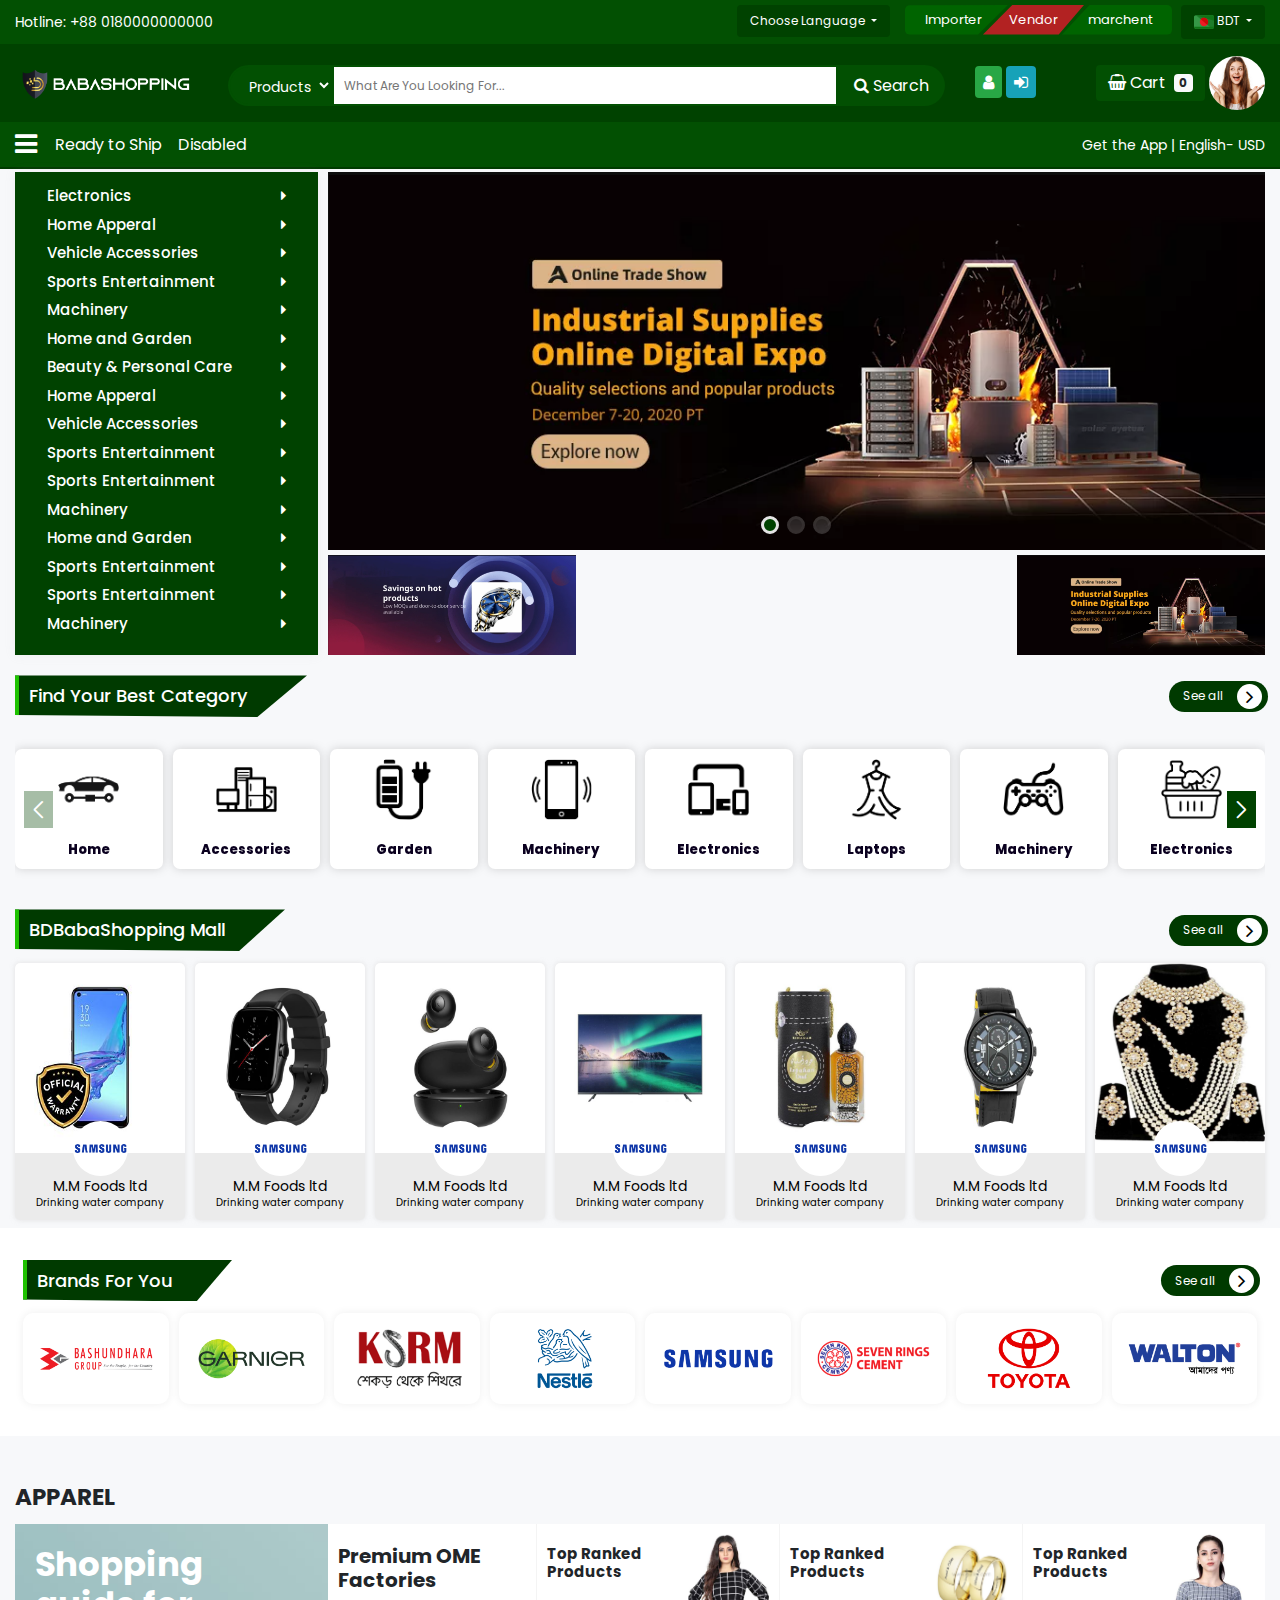
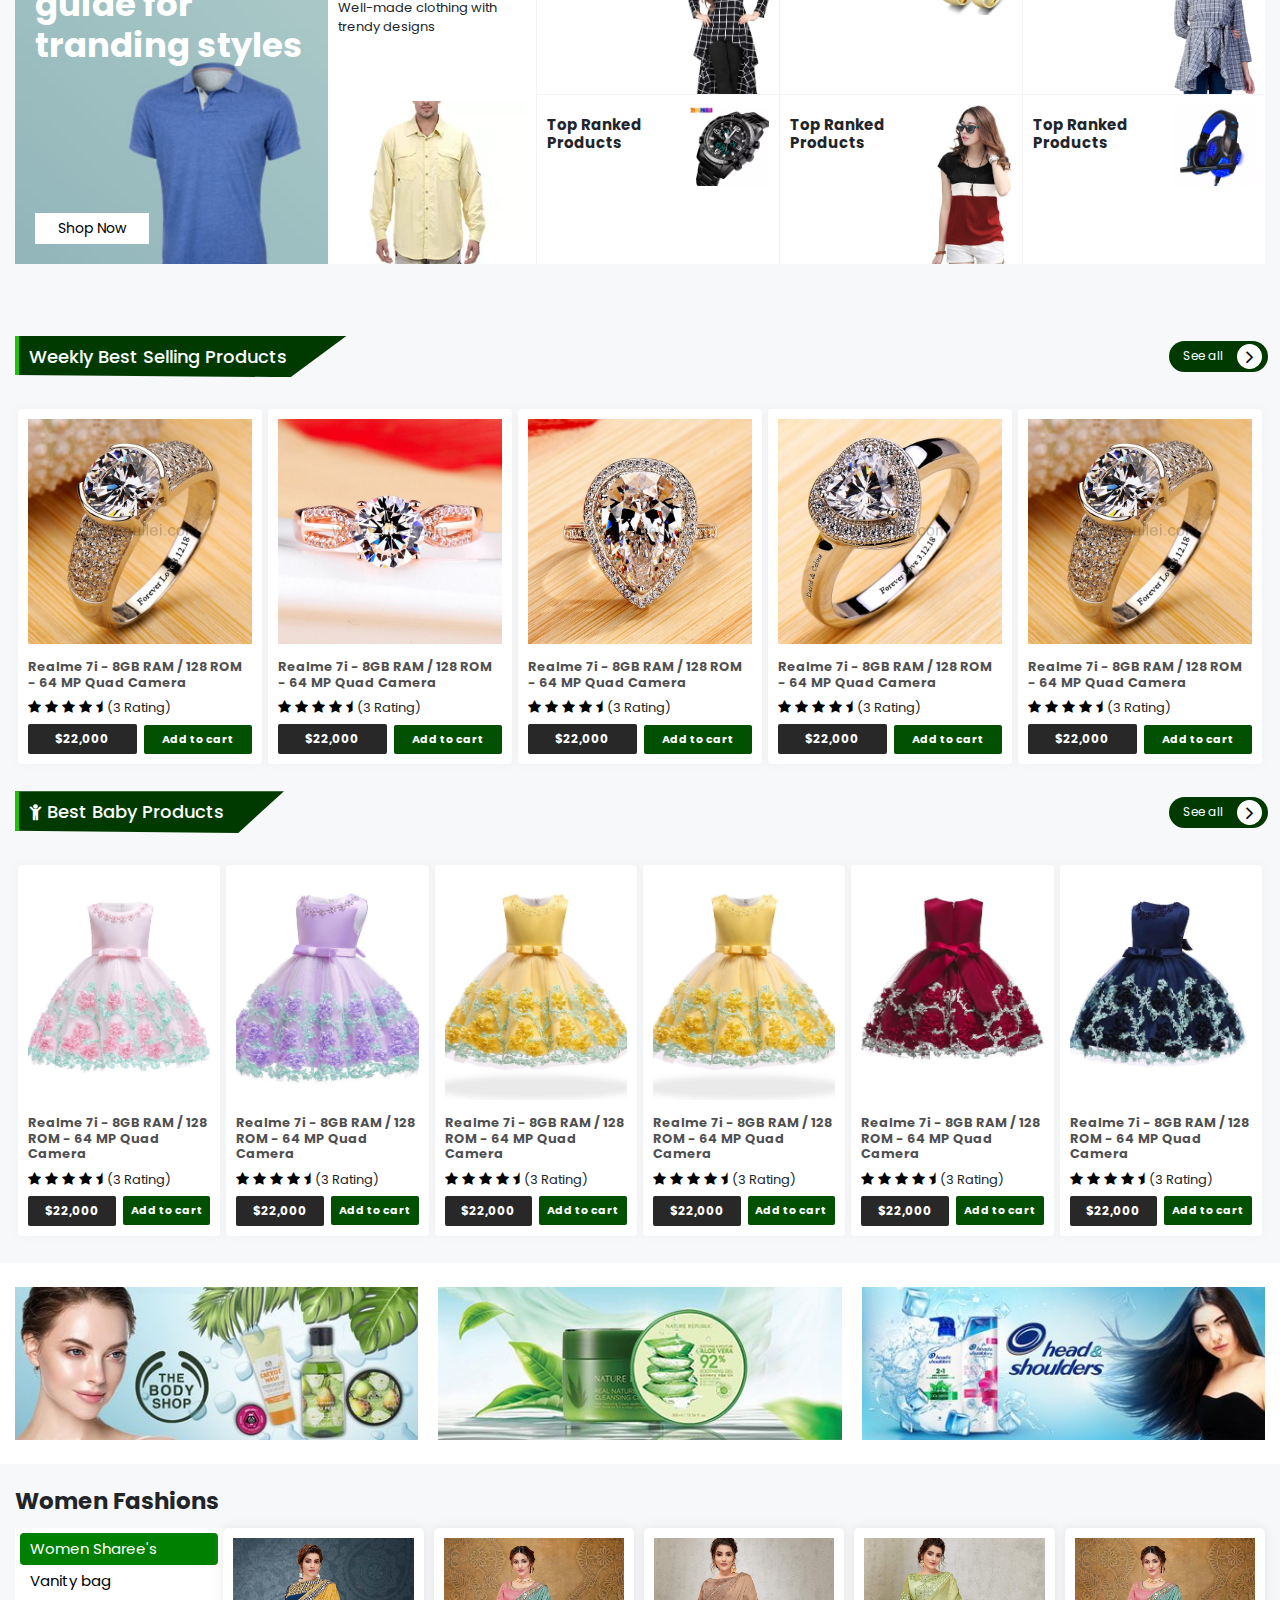
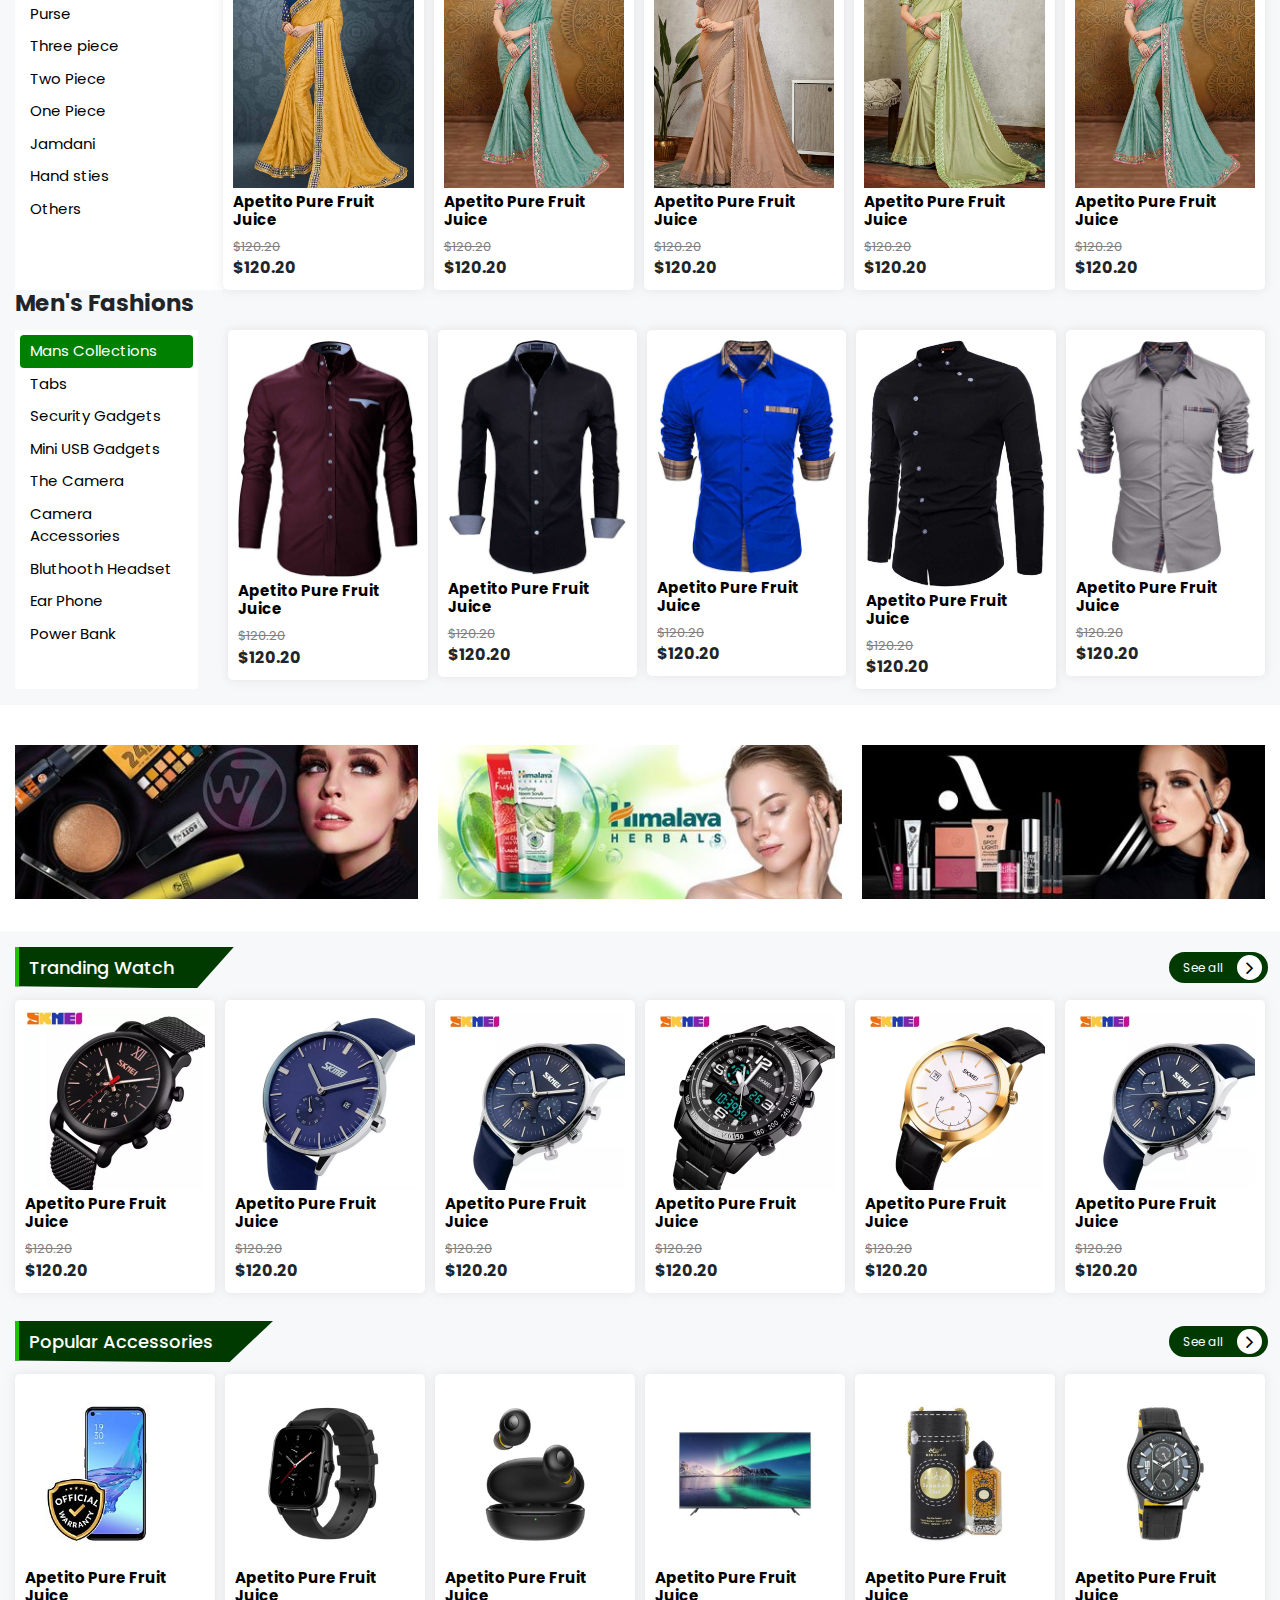
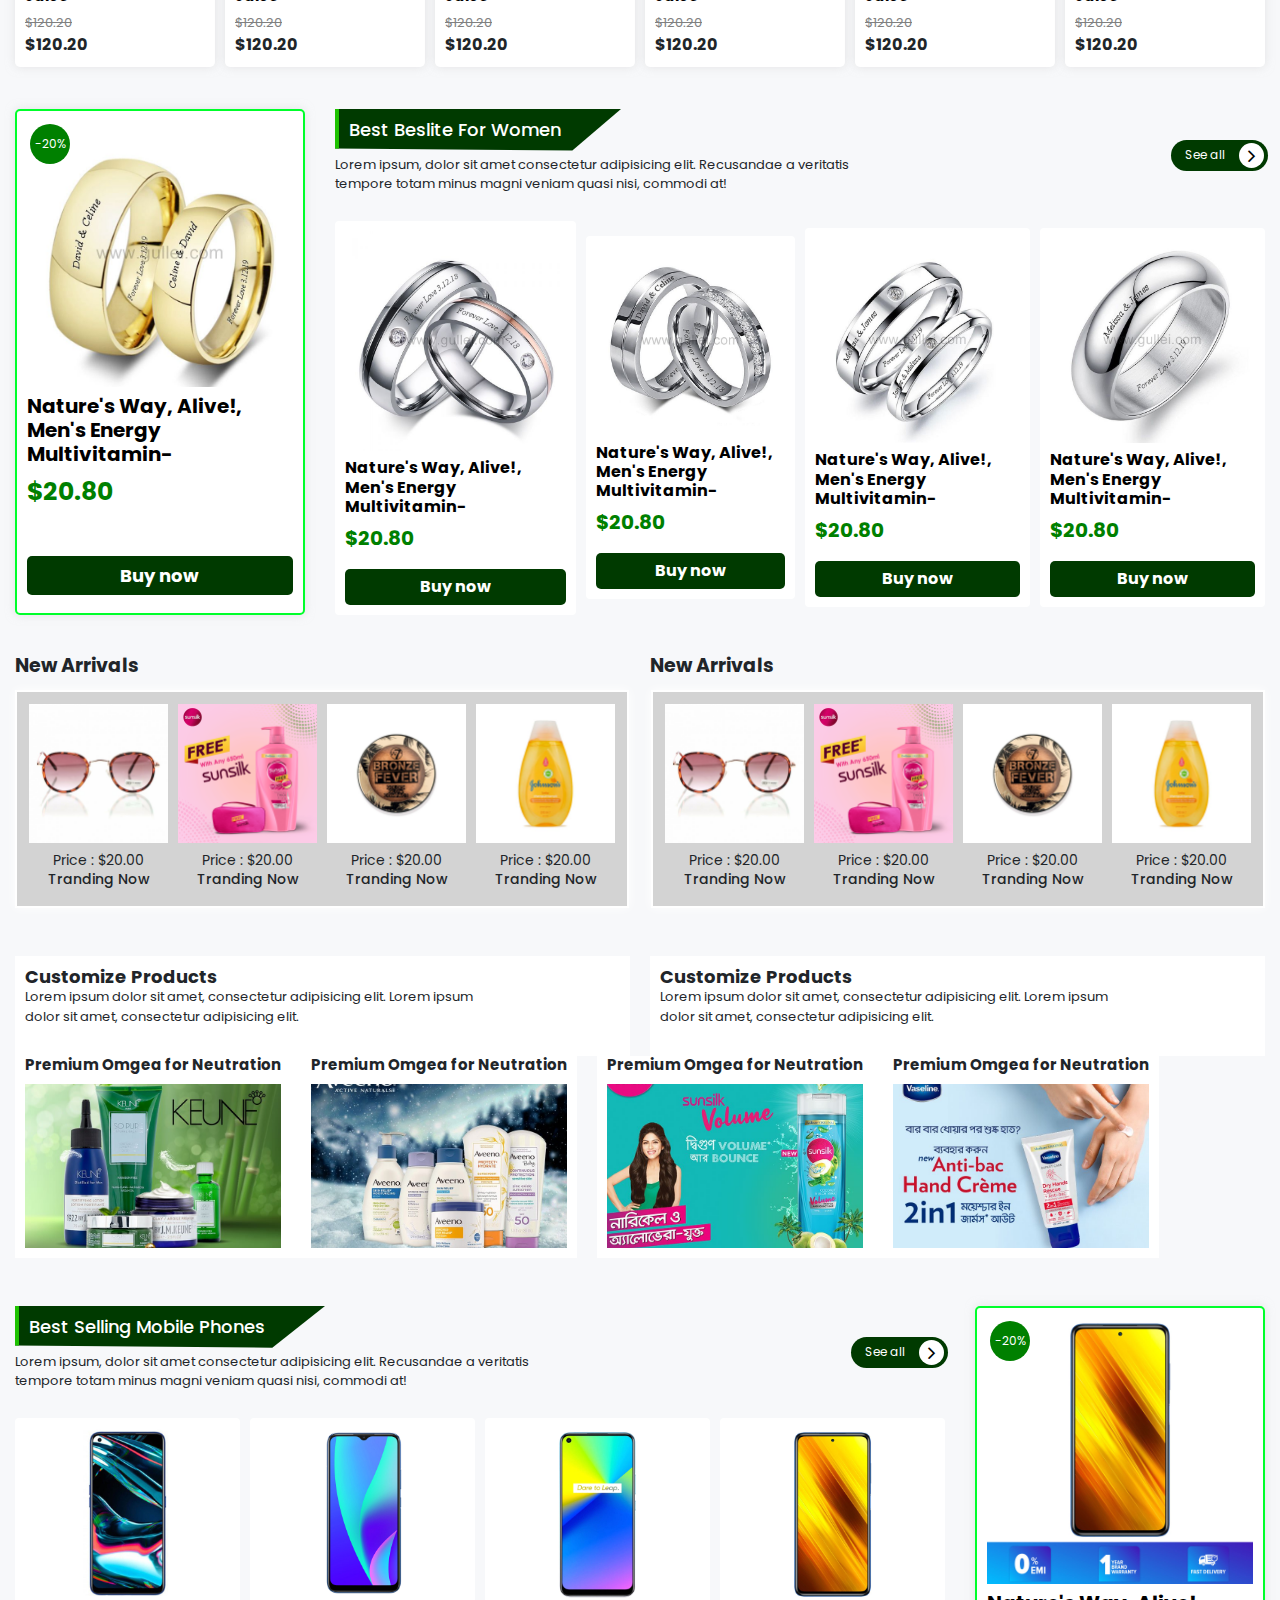
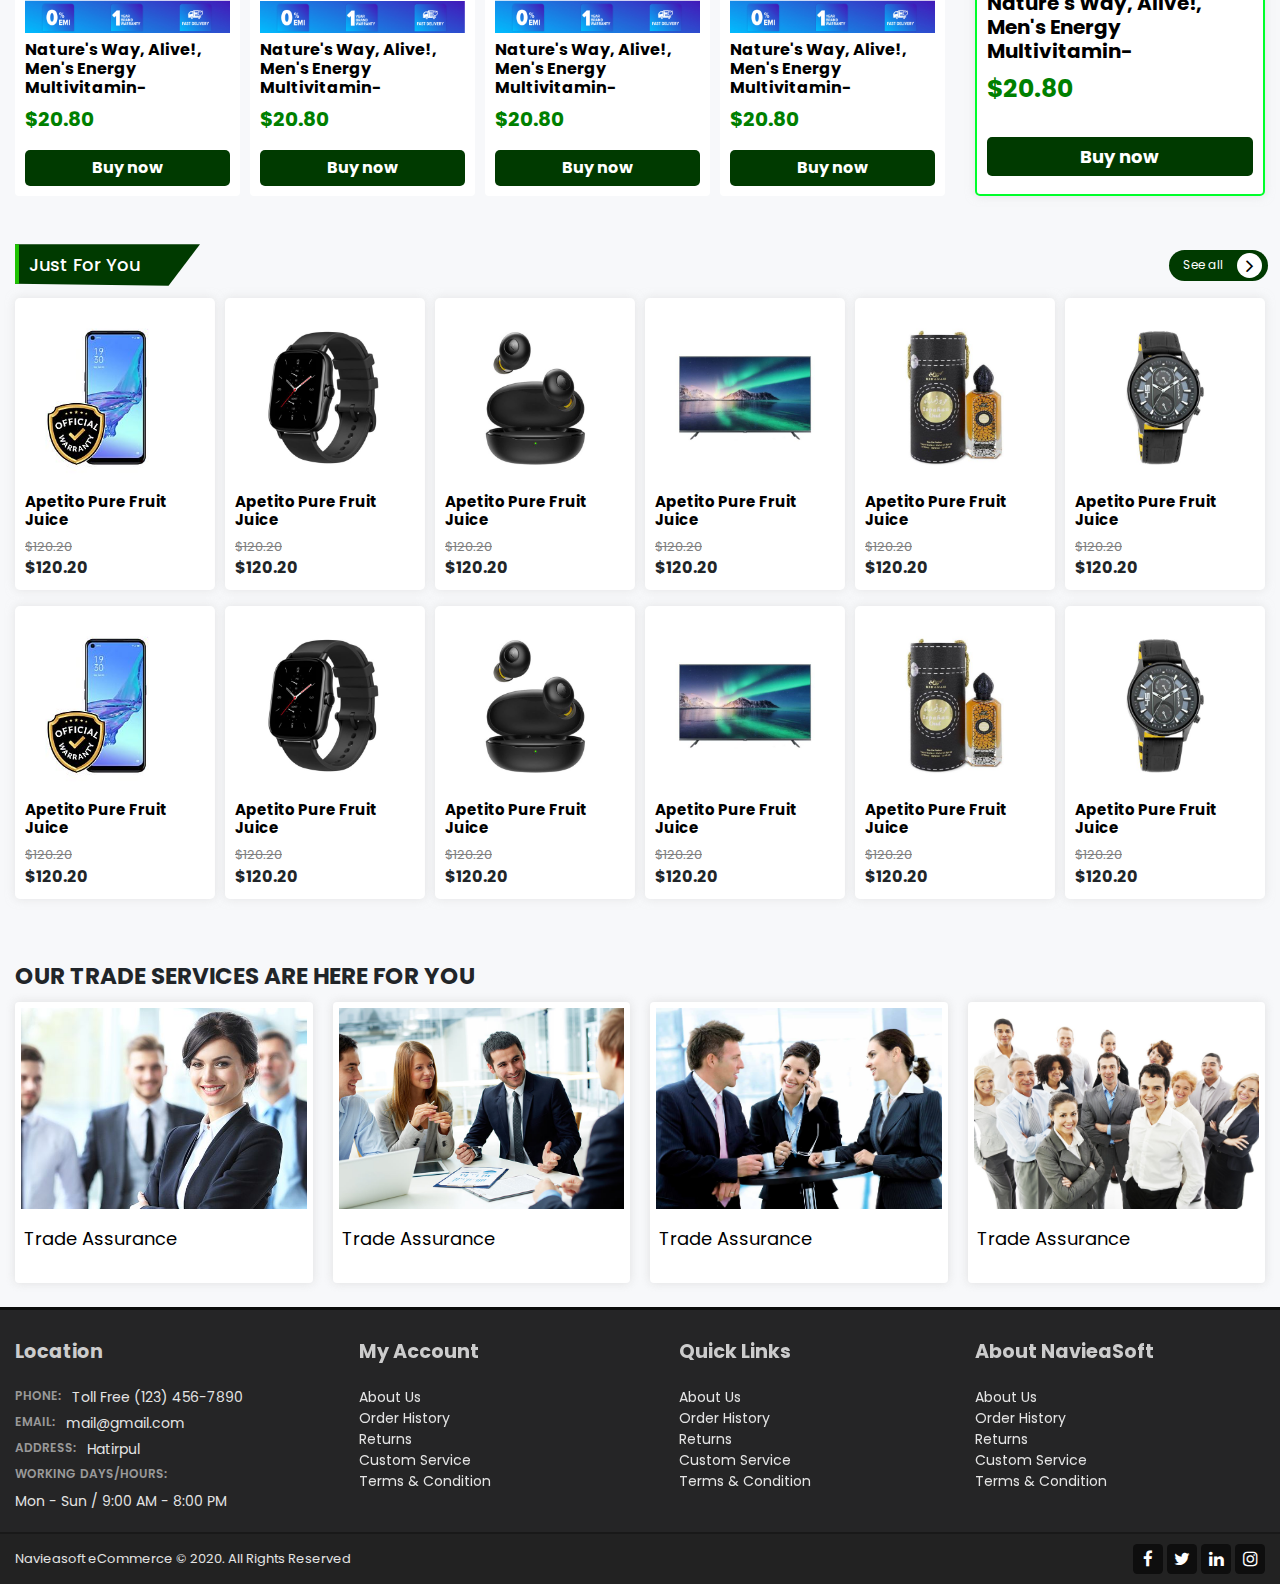
<file: index.html>
<!DOCTYPE html>
<html lang="en">

<head>
    <meta charset="UTF-8">
    <meta name="viewport" content="width=device-width, initial-scale=1.0">
    <meta http-equiv="X-UA-Compatible" content="ie=edge">
    <title>Ecommerce Home Page</title>

    <!-- bootstrap css -->
    <link rel="stylesheet" href="assets/css/bootstrap.min.css">

    <!-- Swiper css -->
    <link rel="stylesheet" href="assets/css/swiper-bundle.min.css">

    <!-- theme css -->
    <link rel="stylesheet" href="assets/css/borhan.css">
    <link rel="stylesheet" href="assets/css/mobile.css">

    <!-- responsive css -->
    <link rel="stylesheet" href="assets/css/responsive.css">

    <!-- Font awesome css -->
    <link rel="stylesheet" href="https://cdnjs.cloudflare.com/ajax/libs/font-awesome/4.7.0/css/font-awesome.min.css">


</head>

<body>

<!-- Mobile Menu section -->
<section>
    <div class="row">
        <div class="col-md-12 col-sm-12">
            <div class="mobile-header-menu-section">
                <!-- Left Barger menu icon -->
                <div class="bargerMenu" onclick="OpenMobileMenu()">
                    <i class="fa fa-bars"></i>  
                </div>

                <!-- Middle logo -->
                <div class="mobile-header-logo">
                    <a href="#"><img src="assets/images/bdbaba.png" class="img-fluid" alt=""></a>
                </div>

                <!-- Right Menus -->
                <div class="right-mobile-menu" onclick="MobileCartSidebarToggle()">
                    <i class="fa fa-shopping-basket"></i>  &nbsp;<span class="badge badge-light">0</span>
                </div>
            </div>
        </div>
    </div>
</section>
<!-- Mobile Menu section -->

<!-- Left fixed sidebar -->
<section>
    <div class="main-left-fixed-sidebar" id="LeftSidebar">
        <div class="sidebar-logo-close-icon">
            <div class="sidebar-logo-header">
                <img src="assets/images/bdbaba.png" alt="">
            </div>
            <div class="cross-icon">
                <i class="fa fa-times" onclick="SidebarToggle()"></i>
            </div>
        </div>

        <!-- Middle section -->

        <!-- Profile picture and content area -->
        <div class="sidebar-profile-box">
            <div class="profile-pic">
                <a href="profile.html"><img src="assets/images/others/happy-girl.jpg" alt=""></a>
            </div>
            <div class="sidebar-profile-content">
                <h2>Md Borhan Uddin</h2>
                <p>01851590081</p>
                <p><a href="profile.html">Manage Accounts</a></p>
            </div>
        </div>

        <!-- Menus -->
        <div class="sidebar-middle-menus">
            <ul>
                <li><a href="#">Jewelry <span><i class="fa fa-caret-right" aria-hidden="true"></i></span></a></li>
                <li><a href="#">Mobile <span><i class="fa fa-caret-right" aria-hidden="true"></i></span></a></a></li>
                <li><a href="#">Men <span><i class="fa fa-caret-right" aria-hidden="true"></i></span></a></a></li>
                <li><a href="#">Women <span><i class="fa fa-caret-right" aria-hidden="true"></i></span></a></a></li>
                <li><a href="#">Kids <span><i class="fa fa-caret-right" aria-hidden="true"></i></span></a></a></li>
                <li><a href="#">Toys <span><i class="fa fa-caret-right" aria-hidden="true"></i></span></a></a></li>
                <li><a href="#">Electronics Devices <span><i class="fa fa-caret-right" aria-hidden="true"></i></span></a></a></li>
                <li><a href="#">Sports<span><i class="fa fa-caret-right" aria-hidden="true"></i></span></a></a></li>
                <li><a href="#">Jewelry <span><i class="fa fa-caret-right" aria-hidden="true"></i></span></a></a></li>
                <li><a href="#">Necklace <span><i class="fa fa-caret-right" aria-hidden="true"></i></span></a></a></li>
                <li><a href="#">Earrings <span><i class="fa fa-caret-right" aria-hidden="true"></i></span></a></a></li>
                <li><a href="#">Rings <span><i class="fa fa-caret-right" aria-hidden="true"></i></span></a></a></li>
                <li><a href="#">Anklet <span><i class="fa fa-caret-right" aria-hidden="true"></i></span></a></a></li>
                <li><a href="#">Locket Pen dust <span><i class="fa fa-caret-right" aria-hidden="true"></i></span></a></a></li>
                <li><a href="#">Fair Sticks <span><i class="fa fa-caret-right" aria-hidden="true"></i></span></a></a></li>
                <li><a href="#">Bracelet <span><i class="fa fa-caret-right" aria-hidden="true"></i></span></a></a></li>
                <li><a href="#">Bras less <span><i class="fa fa-caret-right" aria-hidden="true"></i></span></a></a></li>
                <li><a href="#">Nose Pin <span><i class="fa fa-caret-right" aria-hidden="true"></i></span></a></a></li>
                <li><a href="#">Jewelry Box <span><i class="fa fa-caret-right" aria-hidden="true"></i></span></a></a></li>
                <li><a href="#">Stone Jewelry <span><i class="fa fa-caret-right" aria-hidden="true"></i></span></a></a></li>
            </ul>
        </div>

        <div class="left-sidebar-footer">
            <a href="#">About us</a> | <a href="#">Contact us</a> | <a href="#">Terms and conditions</a> |<a href="#">About us</a> | <a href="#">Contact us</a> | <a href="#">Terms and conditions</a>
        </div>

    </div>
</section>
<!-- Left fixed sidebar -->

<!-- Right cart sidebar fixed -->
<section>
    <div class="main-cart-fixed-sidebar" id="CartSidebar">
        
        <!-- My cart and Cross icon -->
        <div class="cartTopHeader">
            <i class="fa fa-times" onclick="CartSidebarToggle()"></i>
            <h5>My Cart</h5>
        </div>

        <!-- All Products list -->
        <div class="main-all-product-in-cart">

            <!-- Single products -->
            <div class="single-product-cart">
                <div class="inCart-image">
                    <img src="assets/images/products/1.jpg" alt="">
                </div>

                <!-- middle content -->
                <div class="inCart-middle-content">
                    <h2>Nylon Regular Backpack - Red and Black</h2>
                    <p>Price: $350</p>
                    <p><i class="fa fa-minus" aria-hidden="true"></i> 1 <i class="fa fa-plus" aria-hidden="true"></i></p>
                </div>

                <!-- delete icon -->
                <div class="inCart-delete">
                    <i class="fa fa-trash" aria-hidden="true"></i>
                </div>
            </div>
            <!-- Single products -->
            <div class="single-product-cart">
                <div class="inCart-image">
                    <img src="assets/images/products/1.jpg" alt="">
                </div>

                <!-- middle content -->
                <div class="inCart-middle-content">
                    <h2>Nylon Regular Backpack - Red and Black</h2>
                    <p>Price: $350</p>
                    <p><i class="fa fa-minus" aria-hidden="true"></i> 1 <i class="fa fa-plus" aria-hidden="true"></i></p>
                </div>

                <!-- delete icon -->
                <div class="inCart-delete">
                    <i class="fa fa-trash" aria-hidden="true"></i>
                </div>
            </div>
            <!-- Single products -->
            <div class="single-product-cart">
                <div class="inCart-image">
                    <img src="assets/images/products/1.jpg" alt="">
                </div>

                <!-- middle content -->
                <div class="inCart-middle-content">
                    <h2>Nylon Regular Backpack - Red and Black</h2>
                    <p>Price: $350</p>
                    <p><i class="fa fa-minus" aria-hidden="true"></i> 1 <i class="fa fa-plus" aria-hidden="true"></i></p>
                </div>

                <!-- delete icon -->
                <div class="inCart-delete">
                    <i class="fa fa-trash" aria-hidden="true"></i>
                </div>
            </div>

        </div>

        <!-- Footer section -->
        <div class="inCart-footer">

            <!-- Subtotal -->
            <div class="inCart-subtotal FLEX">
                <p>Sub Total : </p>
                <p> ৳ 530</p>
            </div>

            <!-- Shipping express -->
            <div class="inCart-shippingAddress FLEX">
                <p>Shipping (Express) : </p>
                <p> ৳ 50</p>
            </div>

            <!-- total  -->
            <div class="inCart-total FLEX">
                <p><b>Total Shopping :</b></p>
                <p><b> ৳ 630</b></p>
            </div>

            <a href="cart.html"><button class="btn btn-success w-100 my-2 checkoutBtn">Process to checkout</button></a>

        </div>


    </div>
</section>
<!-- Right cart sidebar fixed -->


<!-- Mobile Footer Fixed menu -->
<section class="mobileFooter-fixed-navbar">
    <div class="container">
        <div class="row">
            <div class="col-md-12">
                <div class="main-mobile-footer-menu">
                    <div class="footerMenuItems footerHome">
                        <a href="index.html"><i class="fa fa-home" aria-hidden="true"></i>  <span>Home</span> </a>
                    </div>
                    <div class="footerMenuItems footerChat">
                        <a href="#"><i class="fa fa-envelope" aria-hidden="true"></i>  <span>Chat</span> </a>
                    </div>
                    <div class="footerMenuItems footerCart">
                        <a href="cart.html"><i class="fa fa-shopping-cart" aria-hidden="true"></i> <span>Cart</span> </a>
                    </div>
                    <div class="footerMenuItems footerAccount">
                        <a href="profile.html"><i class="fa fa-user" aria-hidden="true"></i>  <span>Account</span> </a>
                    </div>
                </div>
            </div>
        </div>
    </div>
</section>
<!-- Mobile Footer Fixed menu -->



<!-- Top Header -->
<section class="topHeader-section">
    <div class="container">
        <div class="row">
            <div class="col-md-6 d-flex align-items-center">
                <div class="top-left-section">
                    <p>Hotline: +88 0180000000000</p>
                </div>
            </div>
            <div class="col-md-6">
                <div class="top-right-side">

                    <!-- Language -->
                    <div class="dropdown show language-box">
                        <a class="btn dropdown-toggle languageBtn" href="#" role="button" id="dropdownMenuLink" data-toggle="dropdown" aria-haspopup="true" aria-expanded="false">
                            Choose Language 
                        </a>
                        
                        <div class="dropdown-menu" aria-labelledby="dropdownMenuLink">

                            <a class="dropdown-item languageItem" href="#">
                                <img src="assets/images/others/bd.svg" alt=""> Bangla
                            </a>

                            <a class="dropdown-item languageItem" href="#">
                                <img src="assets/images/others/usa.svg" alt=""> English
                            </a>

                        </div>
                    </div>

                    <!-- Main category -->
                    <div class="threeMenu">
                        <li><a class="importer" href="registation.html">Importer &nbsp;</a></li>
                        <li><a class="marchent" href="registation.html">&nbsp; Vendor &nbsp;</a></li>
                        <li><a class="vendor" href="registation.html">&nbsp; marchent</a></li>
                    </div>

                    <!-- Currency -->
                    <div class="dropdown show currency-box">
                        <a class="btn dropdown-toggle currencyBtn" href="#" role="button" id="dropdownMenuLink" data-toggle="dropdown" aria-haspopup="true" aria-expanded="false">
                            <img src="assets/images/others/bd.svg" alt="" style="width: 20px;"> BDT
                        </a>
                        
                        <div class="dropdown-menu" aria-labelledby="dropdownMenuLink">

                            <a class="dropdown-item currencyItem" href="#">
                                <img src="assets/images/others/bd.svg" alt=""> BDT
                            </a>

                            <a class="dropdown-item currencyItem" href="#">
                                <img src="assets/images/others/usa.svg" alt=""> USD
                            </a>

                        </div>
                    </div>

                </div>
            </div>
        </div>
    </div>
</section>
<!-- Top Header -->



<header class="header-area">

    <!-- Header middle -->
    <div class="header-middle">
        <div class="container">
             <div class="row align-items-center">
                <div class="col-md-2">
                   <div class="logo-area">
                       <a href="index.html"><img src="assets/images/bdbaba.png" alt=""></a>
                   </div>
                </div>
                <div class="col-md-7">
                    <div class="search-form">
                        <form action="#" method="POST">
                           <select name="" id="search-category">
                               <option value="Products">Products</option>
                               <option value="Products">Products</option>
                               <option value="Suppliers">Suppliers</option>
                           </select>
                           <input type="text" placeholder="What Are You Looking For..." name="search">
                           <a href="" class="search-btn"><i class="fa fa-search"></i> Search</a>
                        </form>
                    </div>
                </div>
                <!-- Card -->
            <div class="col-md-3 text-right d-flex align-items-center justify-content-end">
                <div class="login-ragistration">
                    <a href="registation.html"><i class="fa fa-user w-auto d-inline bg-success text-white p-2 rounded mr-1"></i></a>
                    <a href="login.html"><i class="fa fa-sign-in w-auto d-inline bg-info text-white p-2 rounded mr-1" aria-hidden="true"></i></a>
                </div>
                <div class="middle-cart">
                    <button type="button" class="btn btn-success BrandColorbutton" onclick="CartSidebarToggle()">
                        <i class="fa fa-shopping-basket"></i> Cart &nbsp;<span class="badge TopCart badge-light">0</span>
                      </button>
                      <span><a href="profile.html"><img src="assets/images/others/happy-girl.jpg" class="rounded-circle w-25" alt=""></a></span>
                </div>
            </div>
             </div>
        </div>
    </div>


    <!--header bottom-->
    <div class="header-bottom" id="MainMenu">
        <div class="container">
            <nav class="navbar navbar-expand-lg headerNavbar">

                <button class="navbar-toggler" type="button" data-toggle="collapse" data-target="#navbarSupportedContent" aria-controls="navbarSupportedContent" aria-expanded="false" aria-label="Toggle navigation">
                  <i class="fa fa-bars"></i>
                </button>

                <div class="collapse navbar-collapse" id="navbarSupportedContent">
                  <ul class="navbar-nav mr-auto align-items-center">
                    <li class="nav-item active">
                      <i onclick="SidebarToggle()" class="fa fa-bars HomepageBar"></i>
                    </li>
                    <li class="nav-item">
                      <a class="nav-link" href="#">Ready to Ship</a>
                    </li>

                    <li class="nav-item">
                      <a class="nav-link" href="#">Disabled</a>
                    </li>
                  </ul>
                  <ul class="ml-auto rightmenuMiddle">
                    <li><a href="">Get the App |</a></li>
                    <li><a href="">English- USD</a></li>
                  </ul>
                </div>
              </nav>
        </div>
    </div>
</header>


<!-- Start main Hero section -->
<section class="main-hero-section">
    <div class="container heroSectionMobile">
        <div class="row no-gutters">

            <!-- Hero left sidebar menus -->
            <div class="col-md-3">
                <div class="hero-left-sidebar-menu">
                    <ul>
                        <li>
                            <a href="#">Electronics <span><i class="fa fa-caret-right" aria-hidden="true"></i></span></a>
                            
                        </li>
                        <li><a href="#">Home Apperal <span><i class="fa fa-caret-right" aria-hidden="true"></i></span></a></li>
                        <li><a href="#">Vehicle Accessories <span><i class="fa fa-caret-right" aria-hidden="true"></i></span></a></li>
                        <li><a href="#">Sports Entertainment <span><i class="fa fa-caret-right" aria-hidden="true"></i></span></a></li>
                        <li><a href="#">Machinery <span><i class="fa fa-caret-right" aria-hidden="true"></i></span></a></li>
                        <li><a href="#">Home and Garden <span><i class="fa fa-caret-right" aria-hidden="true"></i></span></a></li>
                        <li><a href="#">Beauty & Personal Care <span><i class="fa fa-caret-right" aria-hidden="true"></i></span></a></li>
                        <li><a href="#">Home Apperal <span><i class="fa fa-caret-right" aria-hidden="true"></i></span></a></li>
                        <li><a href="#">Vehicle Accessories <span><i class="fa fa-caret-right" aria-hidden="true"></i></span></a></li>
                        <li><a href="#">Sports Entertainment <span><i class="fa fa-caret-right" aria-hidden="true"></i></span></a></li>
                        <li><a href="#">Sports Entertainment <span><i class="fa fa-caret-right" aria-hidden="true"></i></span></a></li>
                        <li><a href="#">Machinery <span><i class="fa fa-caret-right" aria-hidden="true"></i></span></a></li>
                        <li><a href="#">Home and Garden <span><i class="fa fa-caret-right" aria-hidden="true"></i></span></a></li>
                        <li><a href="#">Sports Entertainment <span><i class="fa fa-caret-right" aria-hidden="true"></i></span></a></li>
                        <li><a href="#">Sports Entertainment <span><i class="fa fa-caret-right" aria-hidden="true"></i></span></a></li>
                        <li><a href="#">Machinery <span><i class="fa fa-caret-right" aria-hidden="true"></i></span></a></li>
                    </ul>
                </div>
            </div>

            <!-- Hero right slider section -->
            <div class="col-md-9 col-sm-12">

                <!-- Slider -->
                <div class="hero-right-slider">
                    <div class="swiper-container hero-right-slider">
                        <div class="swiper-wrapper">

                            <div class="swiper-slide">
                                <div class="hero-right-slider-items">
                                    <img src="assets/images/banner/banner-2.png" alt="">
                                </div>
                            </div>
                            <div class="swiper-slide">
                                <div class="hero-right-slider-items">
                                    <img src="assets/images/banner/banner-1.jpg" alt="">
                                </div>
                            </div>
                            <div class="swiper-slide">
                                <div class="hero-right-slider-items">
                                    <img src="assets/images/banner/banner-4.png" alt="">
                                </div>
                            </div>

                        </div>
                        <!-- Add Pagination -->
                        <div class="swiper-pagination"></div>
                    </div>
                </div>

                <!-- Mini slider -->
                <div class="main-mini-slider mt-1">
                    <div class="mini-slider-column">
                        <div class="hero-right-mini-slider">
                            <img src="assets/images/banner/banner-5.png" alt="">
                        </div>
                    </div>
                    <div class="mini-slider-column">
                        <div class="hero-right-mini-slider">
                            <img src="assets/images/banner/banner-2.png" alt="">
                        </div>
                    </div>
                </div>
            </div>

        </div>
    </div>
</section>
<!-- Start main Hero section -->

<!-- BDBabaShopping Express -->
<!-- <section class="bdbabaexpress-section p-2">
    <div class="container mt-4">
        <div class="front-page-title">
            <div class="front-title">
                <h3>BDBabaShopping Express</h3>
            </div>
            <div class="carusal-icons mobileHide">
                <a href="#"><p>See all</p><i class="fa fa-angle-right" aria-hidden="true"></i></a>
            </div>
        </div>
        <div class="row">

            <div class="col-md-12">
                <div class="main-express">

                    <div class="swiper-container ExpressSlider">
                        <div class="swiper-wrapper">
                            
                            
                            <div class="swiper-slide express-main-box expressBox">
                                <img src="assets/images/brands/11.png" alt="">
                            </div>
                            <div class="swiper-slide express-main-box expressBox">
                                <img src="assets/images/brands/22.png" alt="">
                            </div>
                            <div class="swiper-slide express-main-box expressBox">
                                <img src="assets/images/brands/33.png" alt="">
                            </div>
                            <div class="swiper-slide express-main-box expressBox">
                                <img src="assets/images/brands/444.jpg" alt="">
                            </div>
                            <div class="swiper-slide express-main-box expressBox">
                                <img src="assets/images/brands/555.png" alt="">
                            </div>
                            <div class="swiper-slide express-main-box expressBox">
                                <img src="assets/images/brands/666.png" alt="">
                            </div>
                            <div class="swiper-slide express-main-box expressBox">
                                <img src="assets/images/brands/777.png" alt="">
                            </div>
                            <div class="swiper-slide express-main-box expressBox">
                                <img src="assets/images/brands/22.png" alt="">
                            </div>
                            <div class="swiper-slide express-main-box expressBox">
                                <img src="assets/images/brands/11.png" alt="">
                            </div>
                            <div class="swiper-slide express-main-box expressBox">
                                <img src="assets/images/brands/22.png" alt="">
                            </div>
                            <div class="swiper-slide express-main-box expressBox">
                                <img src="assets/images/brands/33.png" alt="">
                            </div>
                            <div class="swiper-slide express-main-box expressBox">
                                <img src="assets/images/brands/444.jpg" alt="">
                            </div>

                        </div>
                    </div>

                </div>
            </div>

        </div>
    </div>
</section> -->
<!-- BDBabaShopping Express -->






<!-- Category -->
<section class="category-section">
    <div class="container">
        
        
        <div class="front-page-title">
            <div class="front-title">
                <h3>Find Your Best Category</h3>
            </div>
            <div class="carusal-icons">
                <a href="#"><p>See all</p><i class="fa fa-angle-right" aria-hidden="true"></i></a>
            </div>
        </div>
        <div class="row">
            <div class="col-md-12">
                <div class="main-category">
                     
                    <div class="swiper-container category-slider">
                        <div class="swiper-wrapper">

                            <div class="swiper-slide">
                                <div class="category-products-item">
                                    <img src="assets/images/brands/01.png" alt="">
                                    <a href="#"><p>Home</p></a>
                                </div>
                            </div>
                            <div class="swiper-slide">
                                <div class="category-products-item">
                                    <img src="assets/images/brands/02.png" alt="">
                                    <a href="#"><p>Accessories</p></a>
                                </div>
                            </div>
                            <div class="swiper-slide">
                                <div class="category-products-item">
                                    <img src="assets/images/brands/03.png" alt="">
                                    <a href="#"><p>Garden</p></a>
                                </div>
                            </div>
                            <div class="swiper-slide">
                                <div class="category-products-item">
                                    <img src="assets/images/brands/04.png" alt="">
                                    <a href="#"><p>Machinery</p></a>
                                </div>
                            </div>
                            <div class="swiper-slide">
                                <div class="category-products-item">
                                    <img src="assets/images/brands/05.png" alt="">
                                    <a href="#"><p>Electronics</p></a>
                                </div>
                            </div>
                            <div class="swiper-slide">
                                <div class="category-products-item">
                                    <img src="assets/images/brands/06.png" alt="">
                                    <a href="#"><p>Laptops</p></a>
                                </div>
                            </div>
                            <div class="swiper-slide">
                                <div class="category-products-item">
                                    <img src="assets/images/brands/07.png" alt="">
                                    <a href="#"><p>Machinery</p></a>
                                </div>
                            </div>
                            <div class="swiper-slide">
                                <div class="category-products-item">
                                    <img src="assets/images/brands/08.png" alt="">
                                    <a href="#"><p>Electronics</p></a>
                                </div>
                            </div>
                            <div class="swiper-slide">
                                <div class="category-products-item">
                                    <img src="assets/images/brands/09.png" alt="">
                                    <a href="#"><p>Electronics</p></a>
                                </div>
                            </div>
                            <div class="swiper-slide">
                                <div class="category-products-item">
                                    <img src="assets/images/brands/010.png" alt="">
                                    <a href="#"><p>Electronics</p></a>
                                </div>
                            </div>
                            <div class="swiper-slide">
                                <div class="category-products-item">
                                    <img src="assets/images/brands/011.png" alt="">
                                    <a href="#"><p>Electronics</p></a>
                                </div>
                            </div>
                            <div class="swiper-slide">
                                <div class="category-products-item">
                                    <img src="assets/images/brands/012.png" alt="">
                                    <a href="#"><p>Electronics</p></a>
                                </div>
                            </div>
                            <div class="swiper-slide">
                                <div class="category-products-item">
                                    <img src="assets/images/brands/013.png" alt="">
                                    <a href="#"><p>Electronics</p></a>
                                </div>
                            </div>

                        </div>

                        
                        <div class="swiper-button-next"></div>
                        <div class="swiper-button-prev"></div>

                    </div>
                </div>
            </div>
        </div>
    </div>
</section>
<!-- Category -->


<!-- BDBabaShopping Mall -->
<section>
    <div class="container">
        <!-- title -->
        <div class="front-page-title">
            <div class="front-title">
                <h3>BDBabaShopping Mall</h3>
            </div>
            <div class="carusal-icons">
                <a href="#"><p>See all</p><i class="fa fa-angle-right" aria-hidden="true"></i></a>
            </div>
        </div>
        <div class="row mb-2">
            <div class="col-md-12">
                <div class="main-bdbaba-mall">

                    <!-- bdbaba mall items box -->
                    
                    <div class="bdbabamall-box">
                        <div class="bdbabamall-image">
                            <img src="assets/images/products/oppo-a53-1.jpg" alt="">
                        </div>
                        <div class="bdbabaCompany">
                            <img src="assets/images/brands/e.png" alt="">
                        </div>
                        <div class="bdbabamall-content">
                            <h2>M.M Foods ltd</h2>
                            <p>Drinking water company</p>
                        </div>
                    </div>
                    <div class="bdbabamall-box">
                        <div class="bdbabamall-image">
                            <img src="assets/images/products/amazfit-gts-2-2.jpg" alt="">
                        </div>
                        <div class="bdbabaCompany">
                            <img src="assets/images/brands/e.png" alt="">
                        </div>
                        <div class="bdbabamall-content">
                            <h2>M.M Foods ltd</h2>
                            <p>Drinking water company</p>
                        </div>
                    </div>
                    <div class="bdbabamall-box">
                        <div class="bdbabamall-image">
                            <img src="assets/images/products/realme-buds-q-wireless-earphone.jpg" alt="">
                        </div>
                        <div class="bdbabaCompany">
                            <img src="assets/images/brands/e.png" alt="">
                        </div>
                        <div class="bdbabamall-content">
                            <h2>M.M Foods ltd</h2>
                            <p>Drinking water company</p>
                        </div>
                    </div>
                    <div class="bdbabamall-box">
                        <div class="bdbabamall-image">
                            <img src="assets/images/products/43_inch_mov.jpg" alt="">
                        </div>
                        <div class="bdbabaCompany">
                            <img src="assets/images/brands/e.png" alt="">
                        </div>
                        <div class="bdbabamall-content">
                            <h2>M.M Foods ltd</h2>
                            <p>Drinking water company</p>
                        </div>
                    </div>
                    <div class="bdbabamall-box">
                        <div class="bdbabamall-image">
                            <img src="assets/images/products/rihannah-ispahan-oud-edp-100-ml.jpg" alt="">
                        </div>
                        <div class="bdbabaCompany">
                            <img src="assets/images/brands/e.png" alt="">
                        </div>
                        <div class="bdbabamall-content">
                            <h2>M.M Foods ltd</h2>
                            <p>Drinking water company</p>
                        </div>
                    </div>
                    <div class="bdbabamall-box">
                        <div class="bdbabamall-image">
                            <img src="assets/images/products/fastrack-3224nl01.jpg" alt="">
                        </div>
                        <div class="bdbabaCompany">
                            <img src="assets/images/brands/e.png" alt="">
                        </div>
                        <div class="bdbabamall-content">
                            <h2>M.M Foods ltd</h2>
                            <p>Drinking water company</p>
                        </div>
                    </div>
                    <div class="bdbabamall-box mobileHide">
                        <div class="bdbabamall-image">
                            <img src="assets/images/products/ring5.jpeg" alt="">
                        </div>
                        <div class="bdbabaCompany">
                            <img src="assets/images/brands/e.png" alt="">
                        </div>
                        <div class="bdbabamall-content">
                            <h2>M.M Foods ltd</h2>
                            <p>Drinking water company</p>
                        </div>
                    </div>
                </div>
            </div>
        </div>
    </div>
</section>
<!-- BDBabaShopping Mall -->




<!-- bdbabashopping Brands -->
<section class="bdbabaexpress-section p-2">
    <div class="container my-4">

        <div class="front-page-title">
            <div class="front-title">
                <h3>Brands For You</h3>
            </div>
            <div class="carusal-icons">
                <a href="#"><p>See all</p><i class="fa fa-angle-right" aria-hidden="true"></i></a>
            </div>
        </div>

        <div class="row">

            <div class="col-md-12">
                <div class="main-express">
                            
                    <div class="express-main-box">
                        <img src="assets/images/brands/a.png" alt="">
                    </div>
                    <div class="express-main-box">
                        <img src="assets/images/brands/b.png" alt="">
                    </div>
                    <div class="express-main-box">
                        <img src="assets/images/brands/c.png" alt="">
                    </div>
                    <div class="express-main-box">
                        <img src="assets/images/brands/d.png" alt="">
                    </div>
                    <div class="express-main-box">
                        <img src="assets/images/brands/e.png" alt="">
                    </div>
                    <div class="express-main-box">
                        <img src="assets/images/brands/f.png" alt="">
                    </div>
                    <div class="express-main-box">
                        <img src="assets/images/brands/g.png" alt="">
                    </div>
                    <div class="express-main-box">
                        <img src="assets/images/brands/h.png" alt="">
                    </div>

                </div>
            </div>

        </div>
    </div>
</section>
<!-- bdbabashopping Brands -->




<!-- APPAREL Section  -->
<section class="mobileHide">
    <div class="container py-5">
        <div class="StyleOnetitle">
            <h2>APPAREL</h2>
        </div>
        <div class="row no-gutters bg-white">

            <!-- Banner area -->
            <div class="col-md-3">
                <div class="left-featured-banner">
                    <div class="main-featured-banner">
                        <h2>Shopping guide for tranding styles</h2>
                        <button>Shop Now</button>
                    </div>
                </div>
            </div>

            <!-- Featured Column -->
            <div class="col-md-2">
                <div class="featured-column">
                    <h4>Premium OME Factories</h4>
                    <p>Well-made clothing with trendy designs</p>
                    <div class="featured-column-image">
                        <img src="assets/images/products/shirt.webp" alt="">
                    </div>
                </div>
            </div>

            <!-- Products area -->
            <div class="col-md-7">

                <!-- Right Mini Products Box -->
                <div class="main-right-apperal-wrapper">

                    <!-- Start Single products -->
                    <div class="right-mini-apperal-box" style="border-top: none;">
                        <h4>Top Ranked Products</h4>
                        <div class="apperal-image">
                            <img src="assets/images/products/ring7.jpeg" alt="">
                        </div>
                    </div>
                    <div class="right-mini-apperal-box" style="border-top: none;">
                        <h4>Top Ranked Products</h4>
                        <div class="apperal-image">
                            <img src="assets/images/products/b1.jpg" alt="">
                        </div>
                    </div>
                    <div class="right-mini-apperal-box" style="border-top: none;">
                        <h4>Top Ranked Products</h4>
                        <div class="apperal-image">
                            <img src="assets/images/products/ring6.jpeg" alt="">
                        </div>
                    </div>

                </div>
                <!-- Right Mini Products Box -->
                <div class="main-right-apperal-wrapper">

                    <!-- Start Single products -->
                    <div class="right-mini-apperal-box">
                        <h4>Top Ranked Products</h4>
                        <div class="apperal-image">
                            <img src="assets/images/products/w4.webp" alt="">
                        </div>
                    </div>
                    <div class="right-mini-apperal-box">
                        <h4>Top Ranked Products</h4>
                        <div class="apperal-image">
                            <img src="assets/images/products/ring2.jpeg" alt="">
                        </div>
                    </div>
                    <div class="right-mini-apperal-box">
                        <h4>Top Ranked Products</h4>
                        <div class="apperal-image">
                            <img src="assets/images/products/h2.webp" alt="">
                        </div>
                    </div>

                </div>
            </div>
        </div>
    </div>
</section>
<!-- APPAREL Section  -->







<!-- Weekly Best selling products -->
<section class="best-selling-products-section py-4">
    <div class="container">
        <!-- title -->
        <div class="front-page-title">
            <div class="front-title">
                <h3>Weekly Best Selling Products</h3>
            </div>
            <div class="carusal-icons">
                <a href="#"><p>See all</p><i class="fa fa-angle-right" aria-hidden="true"></i></a>
            </div>
        </div>
        <div class="row">
            <div class="col-md-12">
                <div class="main-best-selling-products">

                    <!-- Start single products -->
                    <div class="best-selling-product-box">
                        <div class="cat-right-product-box">
                            <img src="assets/images/products/r1.jpg" alt="">
                            <a href="single.html"><h2>Realme 7i - 8GB RAM / 128 ROM - 64 MP Quad Camera</h2></a>

                            <!-- Rating div -->
                            <div class="cat-card-rating">
                                <ul>
                                    <li><a href="#"><i class="fa fa-star" aria-hidden="true"></i></a></li>
                                    <li><a href="#"><i class="fa fa-star" aria-hidden="true"></i></a></li>
                                    <li><a href="#"><i class="fa fa-star" aria-hidden="true"></i></a></li>
                                    <li><a href="#"><i class="fa fa-star" aria-hidden="true"></i></a></li>
                                    <li><a href="#"><i class="fa fa-star-half" aria-hidden="true"></i></a></li>
                                    <li>(3 Rating)</li>
                                </ul>
                            </div>

                            <!-- Price and Add to cart -->
                            <div class="price-and-addto-cart">
                                <p class="cat-product-price">$22,000</p>
                                <p class="AddtoCart">Add to cart</p>
                            </div>
                        </div>
                    </div>
                    <div class="best-selling-product-box">
                        <div class="cat-right-product-box">
                            <img src="assets/images/products/r2.jpg" alt="">
                            <a href="single.html"><h2>Realme 7i - 8GB RAM / 128 ROM - 64 MP Quad Camera</h2></a>

                            <!-- Rating div -->
                            <div class="cat-card-rating">
                                <ul>
                                    <li><a href="#"><i class="fa fa-star" aria-hidden="true"></i></a></li>
                                    <li><a href="#"><i class="fa fa-star" aria-hidden="true"></i></a></li>
                                    <li><a href="#"><i class="fa fa-star" aria-hidden="true"></i></a></li>
                                    <li><a href="#"><i class="fa fa-star" aria-hidden="true"></i></a></li>
                                    <li><a href="#"><i class="fa fa-star-half" aria-hidden="true"></i></a></li>
                                    <li>(3 Rating)</li>
                                </ul>
                            </div>

                            <!-- Price and Add to cart -->
                            <div class="price-and-addto-cart">
                                <p class="cat-product-price">$22,000</p>
                                <p class="AddtoCart">Add to cart</p>
                            </div>
                        </div>
                    </div>
                    <div class="best-selling-product-box">
                        <div class="cat-right-product-box">
                            <img src="assets/images/products/r3.jpg" alt="">
                            <a href="single.html"><h2>Realme 7i - 8GB RAM / 128 ROM - 64 MP Quad Camera</h2></a>

                            <!-- Rating div -->
                            <div class="cat-card-rating">
                                <ul>
                                    <li><a href="#"><i class="fa fa-star" aria-hidden="true"></i></a></li>
                                    <li><a href="#"><i class="fa fa-star" aria-hidden="true"></i></a></li>
                                    <li><a href="#"><i class="fa fa-star" aria-hidden="true"></i></a></li>
                                    <li><a href="#"><i class="fa fa-star" aria-hidden="true"></i></a></li>
                                    <li><a href="#"><i class="fa fa-star-half" aria-hidden="true"></i></a></li>
                                    <li>(3 Rating)</li>
                                </ul>
                            </div>

                            <!-- Price and Add to cart -->
                            <div class="price-and-addto-cart">
                                <p class="cat-product-price">$22,000</p>
                                <p class="AddtoCart">Add to cart</p>
                            </div>
                        </div>
                    </div>
                    <div class="best-selling-product-box">
                        <div class="cat-right-product-box">
                            <img src="assets/images/products/r4.jpg" alt="">
                            <a href="single.html"><h2>Realme 7i - 8GB RAM / 128 ROM - 64 MP Quad Camera</h2></a>

                            <!-- Rating div -->
                            <div class="cat-card-rating">
                                <ul>
                                    <li><a href="#"><i class="fa fa-star" aria-hidden="true"></i></a></li>
                                    <li><a href="#"><i class="fa fa-star" aria-hidden="true"></i></a></li>
                                    <li><a href="#"><i class="fa fa-star" aria-hidden="true"></i></a></li>
                                    <li><a href="#"><i class="fa fa-star" aria-hidden="true"></i></a></li>
                                    <li><a href="#"><i class="fa fa-star-half" aria-hidden="true"></i></a></li>
                                    <li>(3 Rating)</li>
                                </ul>
                            </div>

                            <!-- Price and Add to cart -->
                            <div class="price-and-addto-cart">
                                <p class="cat-product-price">$22,000</p>
                                <p class="AddtoCart">Add to cart</p>
                            </div>
                        </div>
                    </div>
                    <div class="best-selling-product-box mobileHide">
                        <div class="cat-right-product-box">
                            <img src="assets/images/products/r5.jpg" alt="">
                            <a href="single.html"><h2>Realme 7i - 8GB RAM / 128 ROM - 64 MP Quad Camera</h2></a>

                            <!-- Rating div -->
                            <div class="cat-card-rating">
                                <ul>
                                    <li><a href="#"><i class="fa fa-star" aria-hidden="true"></i></a></li>
                                    <li><a href="#"><i class="fa fa-star" aria-hidden="true"></i></a></li>
                                    <li><a href="#"><i class="fa fa-star" aria-hidden="true"></i></a></li>
                                    <li><a href="#"><i class="fa fa-star" aria-hidden="true"></i></a></li>
                                    <li><a href="#"><i class="fa fa-star-half" aria-hidden="true"></i></a></li>
                                    <li>(3 Rating)</li>
                                </ul>
                            </div>

                            <!-- Price and Add to cart -->
                            <div class="price-and-addto-cart">
                                <p class="cat-product-price">$22,000</p>
                                <p class="AddtoCart">Add to cart</p>
                            </div>
                        </div>
                    </div>
                </div>
            </div>
        </div>
    </div>
</section>
<!-- Weekly Best selling products -->


<!-- Baby products -->
<section class="best-selling-products-section">
    <div class="container">
        <!-- title -->
        <div class="front-page-title">
            <div class="front-title">
                <h3><i class="fa fa-child" aria-hidden="true"></i> Best Baby Products</h3>
            </div>
            <div class="carusal-icons">
                <a href="#"><p>See all</p><i class="fa fa-angle-right" aria-hidden="true"></i></a>
            </div>
        </div>
        <div class="row mb-1">
            <div class="col-md-12">
                <div class="main-best-selling-products">

                    <!-- Start single products -->
                    <div class="best-selling-product-box">
                        <div class="cat-right-product-box">
                            <img src="assets/images/products/baby1.jpg" alt="">
                            <a href="single.html"><h2>Realme 7i - 8GB RAM / 128 ROM - 64 MP Quad Camera</h2></a>

                            <!-- Rating div -->
                            <div class="cat-card-rating">
                                <ul>
                                    <li><a href="#"><i class="fa fa-star" aria-hidden="true"></i></a></li>
                                    <li><a href="#"><i class="fa fa-star" aria-hidden="true"></i></a></li>
                                    <li><a href="#"><i class="fa fa-star" aria-hidden="true"></i></a></li>
                                    <li><a href="#"><i class="fa fa-star" aria-hidden="true"></i></a></li>
                                    <li><a href="#"><i class="fa fa-star-half" aria-hidden="true"></i></a></li>
                                    <li>(3 Rating)</li>
                                </ul>
                            </div>

                            <!-- Price and Add to cart -->
                            <div class="price-and-addto-cart">
                                <p class="cat-product-price">$22,000</p>
                                <p class="AddtoCart">Add to cart</p>
                            </div>
                        </div>
                    </div>
                    <div class="best-selling-product-box">
                        <div class="cat-right-product-box">
                            <img src="assets/images/products/baby2.jpg" alt="">
                            <a href="single.html"><h2>Realme 7i - 8GB RAM / 128 ROM - 64 MP Quad Camera</h2></a>

                            <!-- Rating div -->
                            <div class="cat-card-rating">
                                <ul>
                                    <li><a href="#"><i class="fa fa-star" aria-hidden="true"></i></a></li>
                                    <li><a href="#"><i class="fa fa-star" aria-hidden="true"></i></a></li>
                                    <li><a href="#"><i class="fa fa-star" aria-hidden="true"></i></a></li>
                                    <li><a href="#"><i class="fa fa-star" aria-hidden="true"></i></a></li>
                                    <li><a href="#"><i class="fa fa-star-half" aria-hidden="true"></i></a></li>
                                    <li>(3 Rating)</li>
                                </ul>
                            </div>

                            <!-- Price and Add to cart -->
                            <div class="price-and-addto-cart">
                                <p class="cat-product-price">$22,000</p>
                                <p class="AddtoCart">Add to cart</p>
                            </div>
                        </div>
                    </div>
                    <div class="best-selling-product-box">
                        <div class="cat-right-product-box">
                            <img src="assets/images/products/baby3.jpg" alt="">
                            <a href="single.html"><h2>Realme 7i - 8GB RAM / 128 ROM - 64 MP Quad Camera</h2></a>

                            <!-- Rating div -->
                            <div class="cat-card-rating">
                                <ul>
                                    <li><a href="#"><i class="fa fa-star" aria-hidden="true"></i></a></li>
                                    <li><a href="#"><i class="fa fa-star" aria-hidden="true"></i></a></li>
                                    <li><a href="#"><i class="fa fa-star" aria-hidden="true"></i></a></li>
                                    <li><a href="#"><i class="fa fa-star" aria-hidden="true"></i></a></li>
                                    <li><a href="#"><i class="fa fa-star-half" aria-hidden="true"></i></a></li>
                                    <li>(3 Rating)</li>
                                </ul>
                            </div>

                            <!-- Price and Add to cart -->
                            <div class="price-and-addto-cart">
                                <p class="cat-product-price">$22,000</p>
                                <p class="AddtoCart">Add to cart</p>
                            </div>
                        </div>
                    </div>
                    <div class="best-selling-product-box">
                        <div class="cat-right-product-box">
                            <img src="assets/images/products/baby3.jpg" alt="">
                            <a href="single.html"><h2>Realme 7i - 8GB RAM / 128 ROM - 64 MP Quad Camera</h2></a>

                            <!-- Rating div -->
                            <div class="cat-card-rating">
                                <ul>
                                    <li><a href="#"><i class="fa fa-star" aria-hidden="true"></i></a></li>
                                    <li><a href="#"><i class="fa fa-star" aria-hidden="true"></i></a></li>
                                    <li><a href="#"><i class="fa fa-star" aria-hidden="true"></i></a></li>
                                    <li><a href="#"><i class="fa fa-star" aria-hidden="true"></i></a></li>
                                    <li><a href="#"><i class="fa fa-star-half" aria-hidden="true"></i></a></li>
                                    <li>(3 Rating)</li>
                                </ul>
                            </div>

                            <!-- Price and Add to cart -->
                            <div class="price-and-addto-cart">
                                <p class="cat-product-price">$22,000</p>
                                <p class="AddtoCart">Add to cart</p>
                            </div>
                        </div>
                    </div>
                    <div class="best-selling-product-box">
                        <div class="cat-right-product-box">
                            <img src="assets/images/products/baby4.jpg" alt="">
                            <a href="single.html"><h2>Realme 7i - 8GB RAM / 128 ROM - 64 MP Quad Camera</h2></a>

                            <!-- Rating div -->
                            <div class="cat-card-rating">
                                <ul>
                                    <li><a href="#"><i class="fa fa-star" aria-hidden="true"></i></a></li>
                                    <li><a href="#"><i class="fa fa-star" aria-hidden="true"></i></a></li>
                                    <li><a href="#"><i class="fa fa-star" aria-hidden="true"></i></a></li>
                                    <li><a href="#"><i class="fa fa-star" aria-hidden="true"></i></a></li>
                                    <li><a href="#"><i class="fa fa-star-half" aria-hidden="true"></i></a></li>
                                    <li>(3 Rating)</li>
                                </ul>
                            </div>

                            <!-- Price and Add to cart -->
                            <div class="price-and-addto-cart">
                                <p class="cat-product-price">$22,000</p>
                                <p class="AddtoCart">Add to cart</p>
                            </div>
                        </div>
                    </div>
                    <div class="best-selling-product-box">
                        <div class="cat-right-product-box">
                            <img src="assets/images/products/baby5.jpg" alt="">
                            <a href="single.html"><h2>Realme 7i - 8GB RAM / 128 ROM - 64 MP Quad Camera</h2></a>

                            <!-- Rating div -->
                            <div class="cat-card-rating">
                                <ul>
                                    <li><a href="#"><i class="fa fa-star" aria-hidden="true"></i></a></li>
                                    <li><a href="#"><i class="fa fa-star" aria-hidden="true"></i></a></li>
                                    <li><a href="#"><i class="fa fa-star" aria-hidden="true"></i></a></li>
                                    <li><a href="#"><i class="fa fa-star" aria-hidden="true"></i></a></li>
                                    <li><a href="#"><i class="fa fa-star-half" aria-hidden="true"></i></a></li>
                                    <li>(3 Rating)</li>
                                </ul>
                            </div>

                            <!-- Price and Add to cart -->
                            <div class="price-and-addto-cart">
                                <p class="cat-product-price">$22,000</p>
                                <p class="AddtoCart">Add to cart</p>
                            </div>
                        </div>
                    </div>
                </div>
            </div>
        </div>
    </div>
</section>
<!-- Baby products -->



<!-- Three column ads -->
<section class="bg-white">
    <div class="container py-4 my-4 ThreeColAds">
        <div class="row">
            <div class="col-md-12">
                <div class="three-column-ads">

                    <!-- Single ads -->
                    <div class="ads-single-box">
                        <a href="#"><img src="assets/images/banner/three1.jpg" alt=""></a>
                    </div>
                    <!-- Single ads -->
                    <div class="ads-single-box mobileHide">
                        <a href="#"><img src="assets/images/banner/three2.jpg" alt=""></a>
                    </div>
                    <!-- Single ads -->
                    <div class="ads-single-box mobileHide">
                        <a href="#"><img src="assets/images/banner/three3.jpg" alt=""></a>
                    </div>
                </div>
            </div>
        </div>
    </div>
</section>
<!-- Three column ads -->



<!-- Varticle menu || Women's Collections || products -->
<section class="women-fashin-section">
    <div class="container">
        <div class="StyleOnetitle">
            <h2>Women Fashions</h2>
        </div>
        <div class="row no-gutters">
            <div class="col-2 mobileHide">
              <div class="nav flex-column nav-pills main-tabs" id="v-pills-tab" role="tablist" aria-orientation="vertical">
                <a class="nav-link TabLink active" id="gadgets-tab" data-toggle="pill" href="#gadgets" role="tab" aria-controls="gadgets" aria-selected="true">Women Sharee's</a>
                <a class="nav-link TabLink" id="tabs-tab" data-toggle="pill" href="#tabs" role="tab" aria-controls="tabs" aria-selected="false">Vanity bag </a>
                <a class="nav-link TabLink" id="security-gadgets-tab" data-toggle="pill" href="#security-gadgets" role="tab" aria-controls="security-gadgets" aria-selected="false">Purse </a>
                <a class="nav-link TabLink" id="mini-usb-gadgates-tab" data-toggle="pill" href="#mini-usb-gadgates" role="tab" aria-controls="mini-usb-gadgates" aria-selected="false">Three piece </a>


                <a class="nav-link TabLink" id="mini-usb-gadgates-tab" data-toggle="pill" href="#mini-usb-gadgates" role="tab" aria-controls="mini-usb-gadgates" aria-selected="false">Two Piece</a>
                <a class="nav-link TabLink" id="mini-usb-gadgates-tab" data-toggle="pill" href="#mini-usb-gadgates" role="tab" aria-controls="mini-usb-gadgates" aria-selected="false">One Piece </a>
                <a class="nav-link TabLink" id="mini-usb-gadgates-tab" data-toggle="pill" href="#mini-usb-gadgates" role="tab" aria-controls="mini-usb-gadgates" aria-selected="false">Jamdani </a>
                <a class="nav-link TabLink" id="mini-usb-gadgates-tab" data-toggle="pill" href="#mini-usb-gadgates" role="tab" aria-controls="mini-usb-gadgates" aria-selected="false">Hand sties </a>
                <a class="nav-link TabLink" id="mini-usb-gadgates-tab" data-toggle="pill" href="#mini-usb-gadgates" role="tab" aria-controls="mini-usb-gadgates" aria-selected="false">Others</a>
              </div>
            </div>
            <div class="col-md-10 col-sm-12">
              <div class="tab-content" id="v-pills-tabContent">
                <div class="tab-pane fade show active" id="gadgets" role="tabpanel" aria-labelledby="gadgets-tab">
                    <div class="main-fruits">

                        <!-- Start fruits Box -->
                        <div class="fruits-box">
                            <div class="product-thumb">
                                <img src="assets/images/products/s1.jpg" alt="">
                            </div>
                            <a href="#"><h2>Apetito Pure Fruit Juice</h2></a>
                            <p class="line-through">$120.20</p>
                            <p class="fruits-price">$120.20</p>
                        </div>
                        <!-- Start fruits Box -->
                        <div class="fruits-box">
                            <div class="product-thumb">
                                <img src="assets/images/products/s2.jpg" alt="">
                            </div>
                            <a href="#"><h2>Apetito Pure Fruit Juice</h2></a>
                            <p class="line-through">$120.20</p>
                            <p class="fruits-price">$120.20</p>
                        </div>
                        <!-- Start fruits Box -->
                        <div class="fruits-box">
                            <div class="product-thumb">
                                <img src="assets/images/products/s3.jpg" alt="">
                            </div>
                            <a href="#"><h2>Apetito Pure Fruit Juice</h2></a>
                            <p class="line-through">$120.20</p>
                            <p class="fruits-price">$120.20</p>
                        </div>
                        <!-- Start fruits Box -->
                        <div class="fruits-box">
                            <div class="product-thumb">
                                <img src="assets/images/products/s4.jpg" alt="">
                            </div>
                            <a href="#"><h2>Apetito Pure Fruit Juice</h2></a>
                            <p class="line-through">$120.20</p>
                            <p class="fruits-price">$120.20</p>
                        </div>
                        <!-- Start fruits Box -->
                        <div class="fruits-box mobileHide">
                            <div class="product-thumb">
                                <img src="assets/images/products/s2.jpg" alt="">
                            </div>
                            <a href="#"><h2>Apetito Pure Fruit Juice</h2></a>
                            <p class="line-through">$120.20</p>
                            <p class="fruits-price">$120.20</p>
                        </div>

                    </div>
                </div>
                <div class="tab-pane fade" id="tabs" role="tabpanel" aria-labelledby="tabs-tab">...</div>
                <div class="tab-pane fade" id="security-gadgets" role="tabpanel" aria-labelledby="security-gadgets-tab">...</div>
                <div class="tab-pane fade" id="mini-usb-gadgates" role="tabpanel" aria-labelledby="mini-usb-gadgates-tab">...</div>
              </div>
            </div>
          </div>
    </div>
</section>
<!-- Varticle menu products -->

<!-- Mans collection products -->
<section class="mans-fashing-section">
    <div class="container mb-3">
        <div class="StyleOnetitle">
            <h2>Men's Fashions</h2>
        </div>
        <div class="row">
            <div class="col-2 mobileHide">
              <div class="nav flex-column nav-pills main-tabs" id="v-pills-tab" role="tablist" aria-orientation="vertical">
                <a class="nav-link TabLink active" id="gadgets-tab" data-toggle="pill" href="#gadgets" role="tab" aria-controls="gadgets" aria-selected="true">Mans Collections</a>
                <a class="nav-link TabLink" id="tabs-tab" data-toggle="pill" href="#tabs" role="tab" aria-controls="tabs" aria-selected="false">Tabs</a>
                <a class="nav-link TabLink" id="security-gadgets-tab" data-toggle="pill" href="#security-gadgets" role="tab" aria-controls="security-gadgets" aria-selected="false">Security Gadgets</a>
                <a class="nav-link TabLink" id="mini-usb-gadgates-tab" data-toggle="pill" href="#mini-usb-gadgates" role="tab" aria-controls="mini-usb-gadgates" aria-selected="false">Mini USB Gadgets</a>


                <a class="nav-link TabLink" id="mini-usb-gadgates-tab" data-toggle="pill" href="#mini-usb-gadgates" role="tab" aria-controls="mini-usb-gadgates" aria-selected="false">The Camera</a>
                <a class="nav-link TabLink" id="mini-usb-gadgates-tab" data-toggle="pill" href="#mini-usb-gadgates" role="tab" aria-controls="mini-usb-gadgates" aria-selected="false">Camera Accessories</a>
                <a class="nav-link TabLink" id="mini-usb-gadgates-tab" data-toggle="pill" href="#mini-usb-gadgates" role="tab" aria-controls="mini-usb-gadgates" aria-selected="false">Bluthooth Headset</a>
                <a class="nav-link TabLink" id="mini-usb-gadgates-tab" data-toggle="pill" href="#mini-usb-gadgates" role="tab" aria-controls="mini-usb-gadgates" aria-selected="false">Ear Phone</a>
                <a class="nav-link TabLink" id="mini-usb-gadgates-tab" data-toggle="pill" href="#mini-usb-gadgates" role="tab" aria-controls="mini-usb-gadgates" aria-selected="false">Power Bank</a>
              </div>
            </div>
            <div class="col-md-10">
              <div class="tab-content" id="v-pills-tabContent">
                <div class="tab-pane fade show active" id="gadgets" role="tabpanel" aria-labelledby="gadgets-tab">
                    <div class="main-fruits">

                        <!-- Start fruits Box -->
                        <div class="fruits-box">
                            <img src="assets/images/products/shirt1.jpeg" alt="">
                            <a href="#"><h2>Apetito Pure Fruit Juice</h2></a>
                            <p class="line-through">$120.20</p>
                            <p class="fruits-price">$120.20</p>
                        </div>
                        <!-- Start fruits Box -->
                        <div class="fruits-box">
                            <img src="assets/images/products/shirt2.jpeg" alt="">
                            <a href="#"><h2>Apetito Pure Fruit Juice</h2></a>
                            <p class="line-through">$120.20</p>
                            <p class="fruits-price">$120.20</p>
                        </div>
                        <!-- Start fruits Box -->
                        <div class="fruits-box">
                            <img src="assets/images/products/shirt3.jpeg" alt="">
                            <a href="#"><h2>Apetito Pure Fruit Juice</h2></a>
                            <p class="line-through">$120.20</p>
                            <p class="fruits-price">$120.20</p>
                        </div>
                        <!-- Start fruits Box -->
                        <div class="fruits-box">
                            <img src="assets/images/products/shirt4.jpeg" alt="">
                            <a href="#"><h2>Apetito Pure Fruit Juice</h2></a>
                            <p class="line-through">$120.20</p>
                            <p class="fruits-price">$120.20</p>
                        </div>
                        <!-- Start fruits Box -->
                        <div class="fruits-box mobileHide">
                            <img src="assets/images/products/shirt5.jpeg" alt="">
                            <a href="#"><h2>Apetito Pure Fruit Juice</h2></a>
                            <p class="line-through">$120.20</p>
                            <p class="fruits-price">$120.20</p>
                        </div>

                    </div>
                </div>
                <div class="tab-pane fade" id="tabs" role="tabpanel" aria-labelledby="tabs-tab">...</div>
                <div class="tab-pane fade" id="security-gadgets" role="tabpanel" aria-labelledby="security-gadgets-tab">...</div>
                <div class="tab-pane fade" id="mini-usb-gadgates" role="tabpanel" aria-labelledby="mini-usb-gadgates-tab">...</div>
              </div>
            </div>
          </div>
    </div>
</section>
<!-- Mans collection products -->


<!-- Banner ads  -->
<section class="bg-white">
    <div class="container">
        <div class="row">
            <div class="col-md-12 my-3 mt-4 py-3">
                <div class="main-banner-area">
                    <div class="banner-box">
                        <a href="#"><img src="assets/images/banner/three5.jpg" alt=""></a>
                    </div>
                    <div class="banner-box mobileHide">
                        <a href="#"><img src="assets/images/banner/three4.jpg" alt=""></a>
                    </div>
                    <div class="banner-box mobileHide">
                        <a href="#"><img src="assets/images/banner/three6.jpg" alt=""></a>
                    </div>
                </div>
            </div>
        </div>
    </div>
</section>
<!-- Banner ads  -->

<!-- Tranding Watch -->
<section>
    <div class="container mt-3 watch-container">
        <!-- title -->
        <div class="front-page-title">
            <div class="front-title">
                <h3>Tranding Watch</h3>
            </div>
            <div class="carusal-icons">
                <a href="#"><p>See all</p><i class="fa fa-angle-right" aria-hidden="true"></i></a>
            </div>
        </div>
        <div class="row">
            <div class="col-md-12 mb-1">
                <div class="main-fruits">

                    <!-- Start fruits Box -->
                    <div class="fruits-box">
                        <img src="assets/images/products/w1.webp" alt="">
                        <a href="#"><h2>Apetito Pure Fruit Juice</h2></a>
                        <p class="line-through">$120.20</p>
                        <p class="fruits-price">$120.20</p>
                    </div>
                    <!-- Start fruits Box -->
                    <div class="fruits-box">
                        <img src="assets/images/products/w6.webp" alt="">
                        <a href="#"><h2>Apetito Pure Fruit Juice</h2></a>
                        <p class="line-through">$120.20</p>
                        <p class="fruits-price">$120.20</p>
                    </div>
                    <!-- Start fruits Box -->
                    <div class="fruits-box">
                        <img src="assets/images/products/w7.webp" alt="">
                        <a href="#"><h2>Apetito Pure Fruit Juice</h2></a>
                        <p class="line-through">$120.20</p>
                        <p class="fruits-price">$120.20</p>
                    </div>
                    <!-- Start fruits Box -->
                    <div class="fruits-box">
                        <img src="assets/images/products/w4.webp" alt="">
                        <a href="#"><h2>Apetito Pure Fruit Juice</h2></a>
                        <p class="line-through">$120.20</p>
                        <p class="fruits-price">$120.20</p>
                    </div>
                    <!-- Start fruits Box -->
                    <div class="fruits-box">
                        <img src="assets/images/products/w5.webp" alt="">
                        <a href="#"><h2>Apetito Pure Fruit Juice</h2></a>
                        <p class="line-through">$120.20</p>
                        <p class="fruits-price">$120.20</p>
                    </div>
                    <!-- Start fruits Box -->
                    <div class="fruits-box">
                        <img src="assets/images/products/w7.webp" alt="">
                        <a href="#"><h2>Apetito Pure Fruit Juice</h2></a>
                        <p class="line-through">$120.20</p>
                        <p class="fruits-price">$120.20</p>
                    </div>

                </div>
            </div>
        </div>
        <!-- title -->
        <div class="front-page-title mt-4">
            <div class="front-title">
                <h3>Popular Accessories</h3>
            </div>
            <div class="carusal-icons">
                <a href="#"><p>See all</p><i class="fa fa-angle-right" aria-hidden="true"></i></a>
            </div>
        </div>
        <div class="row">
            <div class="col-md-12 mb-3">
                <div class="main-fruits">

                    <!-- Start fruits Box -->
                    <div class="fruits-box">
                        <img src="assets/images/products/oppo-a53-1.jpg" alt="">
                        <a href="#"><h2>Apetito Pure Fruit Juice</h2></a>
                        <p class="line-through">$120.20</p>
                        <p class="fruits-price">$120.20</p>
                    </div>
                    <!-- Start fruits Box -->
                    <div class="fruits-box">
                        <img src="assets/images/products/amazfit-gts-2-2.jpg" alt="">
                        <a href="#"><h2>Apetito Pure Fruit Juice</h2></a>
                        <p class="line-through">$120.20</p>
                        <p class="fruits-price">$120.20</p>
                    </div>
                    <!-- Start fruits Box -->
                    <div class="fruits-box">
                        <img src="assets/images/products/realme-buds-q-wireless-earphone.jpg" alt="">
                        <a href="#"><h2>Apetito Pure Fruit Juice</h2></a>
                        <p class="line-through">$120.20</p>
                        <p class="fruits-price">$120.20</p>
                    </div>
                    <!-- Start fruits Box -->
                    <div class="fruits-box">
                        <img src="assets/images/products/43_inch_mov.jpg" alt="">
                        <a href="#"><h2>Apetito Pure Fruit Juice</h2></a>
                        <p class="line-through">$120.20</p>
                        <p class="fruits-price">$120.20</p>
                    </div>
                    <!-- Start fruits Box -->
                    <div class="fruits-box">
                        <img src="assets/images/products/rihannah-ispahan-oud-edp-100-ml.jpg" alt="">
                        <a href="#"><h2>Apetito Pure Fruit Juice</h2></a>
                        <p class="line-through">$120.20</p>
                        <p class="fruits-price">$120.20</p>
                    </div>
                    <!-- Start fruits Box -->
                    <div class="fruits-box">
                        <img src="assets/images/products/fastrack-3224nl01.jpg" alt="">
                        <a href="#"><h2>Apetito Pure Fruit Juice</h2></a>
                        <p class="line-through">$120.20</p>
                        <p class="fruits-price">$120.20</p>
                    </div>

                </div>
            </div>
        </div>
    </div>
</section>
<!-- Tranding Watch -->


<!-- Best Beslite Products and Items -->
<section>
    <div class="container bestlite-container">
        <div class="row">

            <!-- Featured section -->
            <div class="col-md-3">
                <div class="featured-product-front-page draw">
                    <span class="featured-discunt">-20%</span>
                    <div class="featured-product-img">
                        <img src="assets/images/products/b1.jpg" class="img-fluid" alt="">
                    </div>
                    <a href="#"><h2>Nature's Way, Alive!, Men's Energy Multivitamin-</h2></a>
                    <p class="featured-price">$20.80</p>
                    <button>Buy now</button>
                </div>
            </div>

            <!-- Right featured section -->
            <div class="col-md-9">
                <!-- title -->
                <div class="front-page-title beslite-title" style="margin-bottom: -5px;">
                    <div class="front-title">
                        <h3>Best Beslite For Women</h3>
                        <p>Lorem ipsum, dolor sit amet consectetur adipisicing elit. Recusandae a veritatis tempore totam minus magni veniam quasi nisi, commodi at!</p>
                    </div>
                    <div class="carusal-icons" style="width: 135px;">
                        <a href="#"><p>See all</p><i class="fa fa-angle-right" aria-hidden="true"></i></a>
                    </div>
                </div>

                <div class="right-featured-products mt-4">

                    <!-- Right items -->
                    <div class="right-featured-items">
                        <img src="assets/images/products/b2.jpg" class="img-fluid" alt="">
                        <a href="#"><h2>Nature's Way, Alive!, Men's Energy Multivitamin-</h2></a>
                        <p class="featured-price">$20.80</p>
                        <button>Buy now</button>
                    </div>
                    <div class="right-featured-items">
                        <img src="assets/images/products/b3.jpg" class="img-fluid" alt="">
                        <a href="#"><h2>Nature's Way, Alive!, Men's Energy Multivitamin-</h2></a>
                        <p class="featured-price">$20.80</p>
                        <button>Buy now</button>
                    </div>
                    <div class="right-featured-items">
                        <img src="assets/images/products/b4.jpg" class="img-fluid" alt="">
                        <a href="#"><h2>Nature's Way, Alive!, Men's Energy Multivitamin-</h2></a>
                        <p class="featured-price">$20.80</p>
                        <button>Buy now</button>
                    </div>
                    <div class="right-featured-items">
                        <img src="assets/images/products/b5.jpg" class="img-fluid" alt="">
                        <a href="#"><h2>Nature's Way, Alive!, Men's Energy Multivitamin-</h2></a>
                        <p class="featured-price">$20.80</p>
                        <button>Buy now</button>
                    </div>

                </div>
            </div>
        </div>
    </div>
</section>
<!-- Best Beslite Products and Items -->


<!-- Only title for eight -->
<section>
    <div class="container">
        <div class="main-title-for-eigth-column">
            <div class="left-title">
                <h2 class="title-arrival">New Arrivals</h2>
            </div>
            <div class="left-title">
                <h2 class="title-arrival">New Arrivals</h2>
            </div>
        </div>
    </div>
</section>
<!-- Only title for eight -->


<!--   Eight column -->
<section>
    <div class="container mb-4">

        <div class="main-sidebar-for-eight-column">

            <!-- Left sidebar -->
            <div class="eight-column-wrapper">

                <!-- single column box -->
                <div class="eight-products-box">
                    <img src="assets/images/products/all1.jpg" alt="">
                    <p>Price : $20.00</p>
                    <h3>Tranding Now</h3>
                </div>
                <!-- single column box -->
                <div class="eight-products-box">
                    <img src="assets/images/products/all2.webp" alt="">
                    <p>Price : $20.00</p>
                    <h3>Tranding Now</h3>
                </div>
                <!-- single column box -->
                <div class="eight-products-box">
                    <img src="assets/images/products/all3.jpg" alt="">
                    <p>Price : $20.00</p>
                    <h3>Tranding Now</h3>
                </div>
                <!-- single column box -->
                <div class="eight-products-box">
                    <img src="assets/images/products/all4.jpg" alt="">
                    <p>Price : $20.00</p>
                    <h3>Tranding Now</h3>
                </div>

            </div>


            <!-- Right sidebar -->
            <div class="eight-column-wrapper">

                <!-- single column box -->
                <div class="eight-products-box">
                    <img src="assets/images/products/all1.jpg" alt="">
                    <p>Price : $20.00</p>
                    <h3>Tranding Now</h3>
                </div>
                <!-- single column box -->
                <div class="eight-products-box">
                    <img src="assets/images/products/all2.webp" alt="">
                    <p>Price : $20.00</p>
                    <h3>Tranding Now</h3>
                </div>
                <!-- single column box -->
                <div class="eight-products-box">
                    <img src="assets/images/products/all3.jpg" alt="">
                    <p>Price : $20.00</p>
                    <h3>Tranding Now</h3>
                </div>
                <!-- single column box -->
                <div class="eight-products-box">
                    <img src="assets/images/products/all4.jpg" alt="">
                    <p>Price : $20.00</p>
                    <h3>Tranding Now</h3>
                </div>

            </div>

        </div>
    </div>
</section>
<!--   Eight column  -->


<!-- Under two column -->
<section class="my-5 main-under-two-section">
    <div class="container">
        <div class="row">
            <div class="col-md-12">
                <div class="main-left-under-eight-second-section">
                    <div class="main-under-eight-content">

                        <div class="under-eight-column-content">
                            <h2>Customize Products</h2>
                            <p>Lorem ipsum dolor sit amet, consectetur adipisicing elit. Lorem ipsum dolor sit amet, consectetur adipisicing elit. </p>
                        </div>
                        <div class="under-eight-column-content">
                            <h2>Customize Products</h2>
                            <p>Lorem ipsum dolor sit amet, consectetur adipisicing elit. Lorem ipsum dolor sit amet, consectetur adipisicing elit. </p>
                        </div>

                    </div>

                    <!-- main area -->
                    <div class="main-area-wrapper">

                        <!-- Left side -->
                        <div class="main-under-eight-area">
                            <div class="single-under-eight-box">
                                <h2>Premium Omgea for Neutration</h2>
                                <img src="assets/images/banner/big1.jpg" alt="">
                            </div>
                            <div class="single-under-eight-box">
                                <h2>Premium Omgea for Neutration</h2>
                                <img src="assets/images/banner/big2.jpg" alt="">
                            </div>
                        </div>

                        <!-- Right side -->
                        <div class="main-under-eight-area">
                            <div class="single-under-eight-box">
                                <h2>Premium Omgea for Neutration</h2>
                                <img src="assets/images/banner/big3.jpg" alt="">
                            </div>
                            <div class="single-under-eight-box">
                                <h2>Premium Omgea for Neutration</h2>
                                <img src="assets/images/banner/big4.jpg" alt="">
                            </div>
                        </div>

                    </div>
                </div>
            </div>
        </div>
    </div>
</section>
<!-- Under two column -->


<!-- Best selling mobile phones || Second section || Mobile phones -->
<section>
    <div class="container mb-5">
        <div class="row">

            <!-- Right featured section -->
            <div class="col-md-9">
                <!-- title -->
                <div class="front-page-title" style="margin-bottom: -5px;">
                    <div class="front-title">
                        <h3>Best Selling Mobile Phones</h3>
                        <p>Lorem ipsum, dolor sit amet consectetur adipisicing elit. Recusandae a veritatis tempore totam minus magni veniam quasi nisi, commodi at!</p>
                    </div>
                    <div class="carusal-icons" style="width: 135px;">
                        <a href="#"><p>See all</p><i class="fa fa-angle-right" aria-hidden="true"></i></a>
                    </div>
                </div>

                <div class="right-featured-products mt-4">

                    <!-- Right items -->
                    <div class="right-featured-items">
                        <img src="assets/images/products/2.jpg" class="img-fluid" alt="">
                        <a href="#"><h2>Nature's Way, Alive!, Men's Energy Multivitamin-</h2></a>
                        <p class="featured-price">$20.80</p>
                        <button>Buy now</button>
                    </div>
                    <div class="right-featured-items">
                        <img src="assets/images/products/5.jpg" class="img-fluid" alt="">
                        <a href="#"><h2>Nature's Way, Alive!, Men's Energy Multivitamin-</h2></a>
                        <p class="featured-price">$20.80</p>
                        <button>Buy now</button>
                    </div>
                    <div class="right-featured-items">
                        <img src="assets/images/products/7.jpg" class="img-fluid" alt="">
                        <a href="#"><h2>Nature's Way, Alive!, Men's Energy Multivitamin-</h2></a>
                        <p class="featured-price">$20.80</p>
                        <button>Buy now</button>
                    </div>
                    <div class="right-featured-items">
                        <img src="assets/images/products/1.jpg" class="img-fluid" alt="">
                        <a href="#"><h2>Nature's Way, Alive!, Men's Energy Multivitamin-</h2></a>
                        <p class="featured-price">$20.80</p>
                        <button>Buy now</button>
                    </div>

                </div>
            </div>


            <!-- Featured section -->
            <div class="col-md-3">
                <div class="featured-product-front-page">
                    <span class="featured-discunt">-20%</span>
                    <div class="featured-product-img">
                        <img src="assets/images/products/1.jpg" class="img-fluid" alt="">
                    </div>
                    <a href="#"><h2>Nature's Way, Alive!, Men's Energy Multivitamin-</h2></a>
                    <p class="featured-price">$20.80</p>
                    <button>Buy now</button>
                </div>
            </div>


        </div>
    </div>
</section>
<!-- Best selling mobile phones || Second section || Mobile phones -->




<!-- fruits Section -->
<section>
    <div class="container mb-5">
        <!-- title -->
        <div class="front-page-title">
            <div class="front-title">
                <h3>Just For You</h3>
            </div>
            <div class="carusal-icons">
                <a href="#"><p>See all</p><i class="fa fa-angle-right" aria-hidden="true"></i></a>
            </div>
        </div>
        <div class="row">
            <div class="col-md-12 mb-3">
                <div class="main-fruits">

                    <!-- Start fruits Box -->
                    <div class="fruits-box">
                        <img src="assets/images/products/oppo-a53-1.jpg" alt="">
                        <a href="#"><h2>Apetito Pure Fruit Juice</h2></a>
                        <p class="line-through">$120.20</p>
                        <p class="fruits-price">$120.20</p>
                    </div>
                    <!-- Start fruits Box -->
                    <div class="fruits-box">
                        <img src="assets/images/products/amazfit-gts-2-2.jpg" alt="">
                        <a href="#"><h2>Apetito Pure Fruit Juice</h2></a>
                        <p class="line-through">$120.20</p>
                        <p class="fruits-price">$120.20</p>
                    </div>
                    <!-- Start fruits Box -->
                    <div class="fruits-box">
                        <img src="assets/images/products/realme-buds-q-wireless-earphone.jpg" alt="">
                        <a href="#"><h2>Apetito Pure Fruit Juice</h2></a>
                        <p class="line-through">$120.20</p>
                        <p class="fruits-price">$120.20</p>
                    </div>
                    <!-- Start fruits Box -->
                    <div class="fruits-box">
                        <img src="assets/images/products/43_inch_mov.jpg" alt="">
                        <a href="#"><h2>Apetito Pure Fruit Juice</h2></a>
                        <p class="line-through">$120.20</p>
                        <p class="fruits-price">$120.20</p>
                    </div>
                    <!-- Start fruits Box -->
                    <div class="fruits-box">
                        <img src="assets/images/products/rihannah-ispahan-oud-edp-100-ml.jpg" alt="">
                        <a href="#"><h2>Apetito Pure Fruit Juice</h2></a>
                        <p class="line-through">$120.20</p>
                        <p class="fruits-price">$120.20</p>
                    </div>
                    <!-- Start fruits Box -->
                    <div class="fruits-box">
                        <img src="assets/images/products/fastrack-3224nl01.jpg" alt="">
                        <a href="#"><h2>Apetito Pure Fruit Juice</h2></a>
                        <p class="line-through">$120.20</p>
                        <p class="fruits-price">$120.20</p>
                    </div>

                </div>
            </div>
        </div>
        <div class="row">
            <div class="col-md-12 mb-3">
                <div class="main-fruits">

                    <!-- Start fruits Box -->
                    <div class="fruits-box">
                        <img src="assets/images/products/oppo-a53-1.jpg" alt="">
                        <a href="#"><h2>Apetito Pure Fruit Juice</h2></a>
                        <p class="line-through">$120.20</p>
                        <p class="fruits-price">$120.20</p>
                    </div>
                    <!-- Start fruits Box -->
                    <div class="fruits-box">
                        <img src="assets/images/products/amazfit-gts-2-2.jpg" alt="">
                        <a href="#"><h2>Apetito Pure Fruit Juice</h2></a>
                        <p class="line-through">$120.20</p>
                        <p class="fruits-price">$120.20</p>
                    </div>
                    <!-- Start fruits Box -->
                    <div class="fruits-box">
                        <img src="assets/images/products/realme-buds-q-wireless-earphone.jpg" alt="">
                        <a href="#"><h2>Apetito Pure Fruit Juice</h2></a>
                        <p class="line-through">$120.20</p>
                        <p class="fruits-price">$120.20</p>
                    </div>
                    <!-- Start fruits Box -->
                    <div class="fruits-box">
                        <img src="assets/images/products/43_inch_mov.jpg" alt="">
                        <a href="#"><h2>Apetito Pure Fruit Juice</h2></a>
                        <p class="line-through">$120.20</p>
                        <p class="fruits-price">$120.20</p>
                    </div>
                    <!-- Start fruits Box -->
                    <div class="fruits-box">
                        <img src="assets/images/products/rihannah-ispahan-oud-edp-100-ml.jpg" alt="">
                        <a href="#"><h2>Apetito Pure Fruit Juice</h2></a>
                        <p class="line-through">$120.20</p>
                        <p class="fruits-price">$120.20</p>
                    </div>
                    <!-- Start fruits Box -->
                    <div class="fruits-box">
                        <img src="assets/images/products/fastrack-3224nl01.jpg" alt="">
                        <a href="#"><h2>Apetito Pure Fruit Juice</h2></a>
                        <p class="line-through">$120.20</p>
                        <p class="fruits-price">$120.20</p>
                    </div>

                </div>
            </div>
        </div>
    </div>
</section>
<!-- fruits Section -->





<!-- Our trade services0 -->
<section>
    <div class="container mb-4">
        <div class="StyleOnetitle BlogTitle">
            <h2>OUR TRADE SERVICES ARE HERE FOR YOU</h2>
        </div>
        <div class="row">
            <div class="col-md-12">
                <div class="main-trade-services">

                    <!-- Single items -->
                    <div class="trade-service-box">
                        <img src="assets/images/products/corr1.jpg" alt="">
                        <a href="#"><h2>Trade Assurance</h2></a>
                    </div>
                    <!-- Single items -->
                    <div class="trade-service-box">
                        <img src="assets/images/products/corr2.jpg" alt="">
                        <a href="#"><h2>Trade Assurance</h2></a>
                    </div>
                    <!-- Single items -->
                    <div class="trade-service-box mobileHide">
                        <img src="assets/images/products/corr3.jpg" alt="">
                        <a href="#"><h2>Trade Assurance</h2></a>
                    </div>
                    <!-- Single items -->
                    <div class="trade-service-box mobileHide">
                        <img src="assets/images/products/corr4.jpg" alt="">
                        <a href="#"><h2>Trade Assurance</h2></a>
                    </div>

                </div>
            </div>
        </div>
    </div>
</section>
<!-- Our trade services -->



<!-- footer area-->
<footer class="footer-area">

    <div class="ClickTop">
      <i class="fa fa-chevron-up" aria-hidden="true"></i>
    </div>

    <!-- start of footer middle-->
    <div class="footer-middle">
        <div class="container">
            <div class="row">

                <div class="col-lg-3 col-md-6">
                    <div class="widget">
                        <h4 class="widget-title">Location</h4>
                        <ul class="widget-body">
                            <li>
                                <label>Phone:</label>
                                <a href="#">Toll Free (123) 456-7890</a>
                            </li>
                            <li>
                                <label>Email:</label>
                                <a href="#">mail@gmail.com</a>
                            </li>
                            <li>
                                <label>Address:</label>
                                <a href="#">Hatirpul</a>
                            </li>
                            <li>
                                <label>WORKING DAYS/HOURS:</label>
                            </li>
                            <li>
                                <a href="#">Mon - Sun / 9:00 AM - 8:00 PM</a>
                            </li>
                        </ul>
                    </div>
                </div>
                <div class="col-lg-3 col-md-6">
                    <div class="widget ml-lg-4">
                        <h4 class="widget-title">My Account</h4>
                        <ul class="widget-body">
                            <li>
                                <a href="#">About Us</a>
                            </li>
                            <li>
                                <a href="#">Order History</a>
                            </li>
                            <li>
                                <a href="#">Returns</a>
                            </li>
                            <li>
                                <a href="#">Custom Service</a>
                            </li>
                            <li>
                                <a href="#">Terms & Condition</a>
                            </li>
                        </ul>
                    </div>
                </div>
                <div class="col-lg-3 col-md-6">
                    <div class="widget ml-lg-4">
                        <h4 class="widget-title">Quick Links</h4>
                        <ul class="widget-body">
                            <li>
                                <a href="#">About Us</a>
                            </li>
                            <li>
                                <a href="#">Order History</a>
                            </li>
                            <li>
                                <a href="#">Returns</a>
                            </li>
                            <li>
                                <a href="#">Custom Service</a>
                            </li>
                            <li>
                                <a href="#">Terms & Condition</a>
                            </li>
                        </ul>
                    </div>
                </div>
                <div class="col-lg-3 col-md-6">
                    <div class="widget widget-instagram">
                        <h4 class="widget-title">About NavieaSoft</h4>
                        <ul class="widget-body">
                            <li>
                                <a href="#">About Us</a>
                            </li>
                            <li>
                                <a href="#">Order History</a>
                            </li>
                            <li>
                                <a href="#">Returns</a>
                            </li>
                            <li>
                                <a href="#">Custom Service</a>
                            </li>
                            <li>
                                <a href="#">Terms & Condition</a>
                            </li>
                        </ul>
                    </div>
                </div>
            </div>
        </div>
    </div>


    <div class="footer-bottom">
        <div class="container">
            <div class="bordr-bottom"></div>
            <div class="footer-content d-flex">
                <div class="footer-left">
                    <p>
                        Navieasoft eCommerce © 2020. All Rights Reserved
                    </p>
                </div>
                <div class="footer-right">
                    <ul>
                        <li><a href=""><i class="fa fa-facebook"></i></a></li>
                        <li><a href=""><i class="fa fa-twitter"></i></a></li>
                        <li><a href=""><i class="fa fa-linkedin"></i></a></li>
                        <li><a href=""><i class="fa fa-instagram"></i></a></li>
                    </ul>
                </div>
            </div>
        </div>
    </div>
</footer>
<!-- footer area -->



    <!-- jquery js -->
    <script src="assets/js/jquery.js"></script>
    <!-- bootstrap popper js -->
    <script src="assets/js/popper.js"></script>
    <!-- theme bootstrap js -->
    <script src="assets/js/bootstrap.min.js"></script>

    <!-- swiper js -->
    <script src="assets/js/swiper-bundle.min.js"></script>

    <!-- main js-->
    <script src="assets/js/borhan.js"></script>
</body>

</html>
</file>
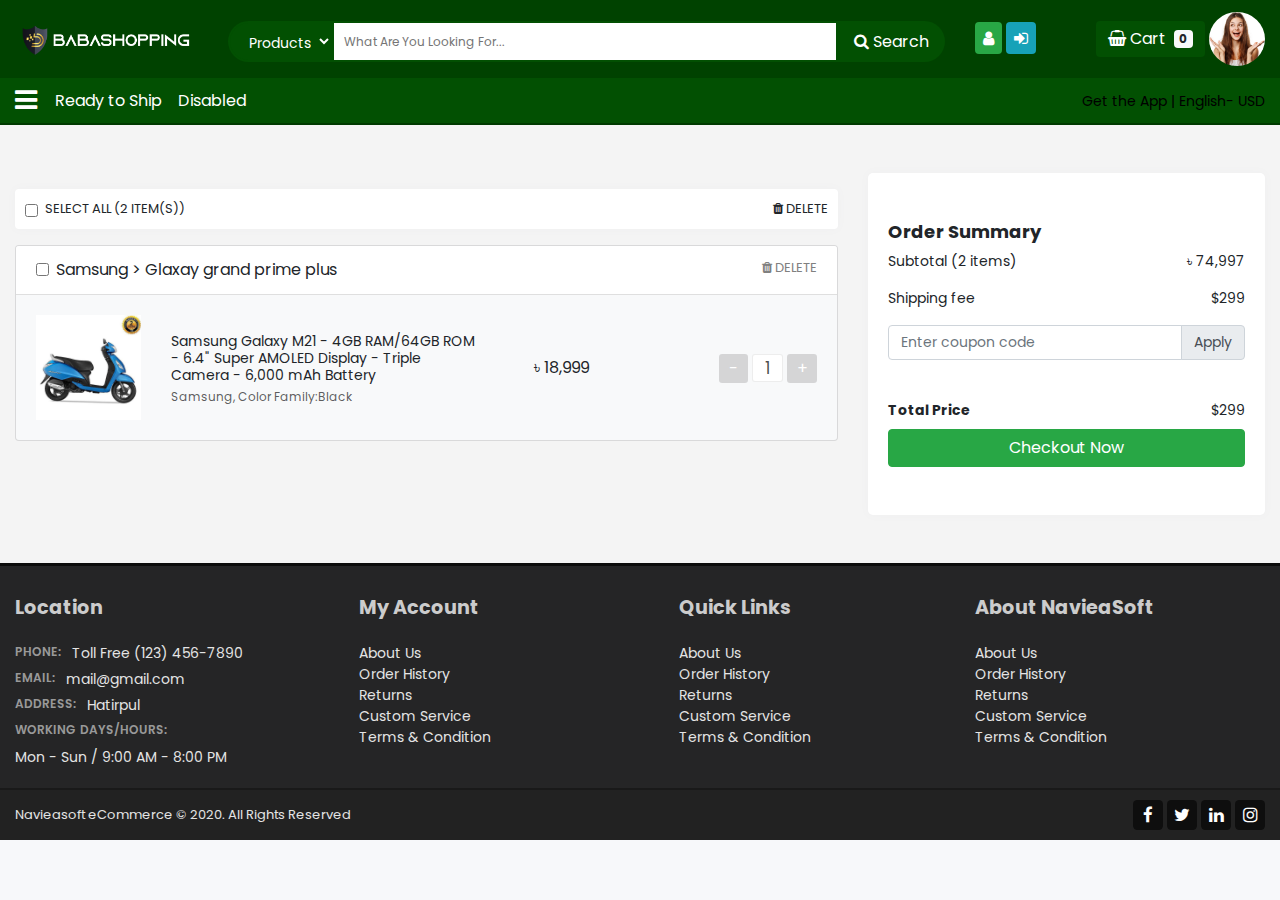
<file: cart.html>
<!DOCTYPE html>
<html lang="en">

<head>
    <meta charset="UTF-8">
    <meta name="viewport" content="width=device-width, initial-scale=1.0">
    <meta http-equiv="X-UA-Compatible" content="ie=edge">
    <title>Ecommerce Home Page</title>

    <!-- bootstrap css -->
    <link rel="stylesheet" href="assets/css/bootstrap.min.css">

    <!-- Swiper css -->
    <link rel="stylesheet" href="assets/css/swiper-bundle.min.css">

    <!-- theme css -->
    <link rel="stylesheet" href="assets/css/borhan.css">
    <link rel="stylesheet" href="assets/css/mobile.css">

    <!-- responsive css -->
    <link rel="stylesheet" href="assets/css/responsive.css">

    <!-- Font awesome css -->
    <link rel="stylesheet" href="https://cdnjs.cloudflare.com/ajax/libs/font-awesome/4.7.0/css/font-awesome.min.css">


</head>

<body>

<!-- Mobile Menu section -->
<section>
    <div class="row">
        <div class="col-sm-12 col-md-12">
            <div class="mobile-header-menu-section">
                <!-- Left Barger menu icon -->
                <div class="bargerMenu">
                    <i class="fa fa-bars"></i>  
                </div>

                <!-- Middle logo -->
                <div class="mobile-header-logo">
                    <a href="index.html"><img src="assets/images/bdbaba.png" class="img-fluid" alt=""></a>
                </div>

                <!-- Right Menus -->
                <div class="right-mobile-menu">
                    <i class="fa fa-shopping-basket"></i>  &nbsp;<span class="badge badge-light">0</span>
                </div>
            </div>
        </div>
    </div>
</section>
<!-- Mobile Menu section -->

<!-- Left fixed sidebar -->
<section>
    <div class="main-left-fixed-sidebar" id="LeftSidebar">
        <div class="sidebar-logo-close-icon">
            <div class="sidebar-logo-header">
                <img src="assets/images/bdbaba.png" alt="">
            </div>
            <div class="cross-icon">
                <i class="fa fa-times" onclick="SidebarToggle()"></i>
            </div>
        </div>

        <!-- Middle section -->

        <!-- Profile picture and content area -->
        <div class="sidebar-profile-box">
            <div class="profile-pic">
                <a href="profile.html"><img src="assets/images/others/happy-girl.jpg" alt=""></a>
            </div>
            <div class="sidebar-profile-content">
                <h2>Md Borhan Uddin</h2>
                <p>01851590081</p>
                <p><a href="profile.html">Manage Accounts</a></p>
            </div>
        </div>

        <!-- Menus -->
        <div class="sidebar-middle-menus">
            <ul>
                <li><a href="#">Orders <span><i class="fa fa-caret-right" aria-hidden="true"></i></span></a></li>
                <li><a href="#">GiftCard <span><i class="fa fa-caret-right" aria-hidden="true"></i></span></a></a></li>
                <li><a href="#">Campains <span><i class="fa fa-caret-right" aria-hidden="true"></i></span></a></a></li>
                <li><a href="#">Follwing Shops <span><i class="fa fa-caret-right" aria-hidden="true"></i></span></a></a></li>
                <li><a href="#">Shop <span><i class="fa fa-caret-right" aria-hidden="true"></i></span></a></a></li>
                <li><a href="#">BDBabaShopping Express <span><i class="fa fa-caret-right" aria-hidden="true"></i></span></a></a></li>
                <li><a href="#">Newsfeed <span><i class="fa fa-caret-right" aria-hidden="true"></i></span></a></a></li>
                <li><a href="#">Career <span><i class="fa fa-caret-right" aria-hidden="true"></i></span></a></a></li>
                <li><a href="#">LogOut <span><i class="fa fa-caret-right" aria-hidden="true"></i></span></a></a></li>
            </ul>
        </div>

        <div class="left-sidebar-footer">
            <a href="#">About us</a> | <a href="#">Contact us</a> | <a href="#">Terms and conditions</a> |<a href="#">About us</a> | <a href="#">Contact us</a> | <a href="#">Terms and conditions</a>
        </div>

    </div>
</section>
<!-- Left fixed sidebar -->

<!-- Right cart sidebar fixed -->
<section>
    <div class="main-cart-fixed-sidebar" id="CartSidebar">
        
        <!-- My cart and Cross icon -->
        <div class="cartTopHeader">
            <i class="fa fa-times" onclick="CartSidebarToggle()"></i>
            <h5>My Cart</h5>
        </div>

        <!-- All Products list -->
        <div class="main-all-product-in-cart">

            <!-- Single products -->
            <div class="single-product-cart">
                <div class="inCart-image">
                    <img src="assets/images/products/1.jpg" alt="">
                </div>

                <!-- middle content -->
                <div class="inCart-middle-content">
                    <h2>Nylon Regular Backpack - Red and Black</h2>
                    <p>Price: $350</p>
                    <p><i class="fa fa-minus" aria-hidden="true"></i> 1 <i class="fa fa-plus" aria-hidden="true"></i></p>
                </div>

                <!-- delete icon -->
                <div class="inCart-delete">
                    <i class="fa fa-trash" aria-hidden="true"></i>
                </div>
            </div>
            <!-- Single products -->
            <div class="single-product-cart">
                <div class="inCart-image">
                    <img src="assets/images/products/1.jpg" alt="">
                </div>

                <!-- middle content -->
                <div class="inCart-middle-content">
                    <h2>Nylon Regular Backpack - Red and Black</h2>
                    <p>Price: $350</p>
                    <p><i class="fa fa-minus" aria-hidden="true"></i> 1 <i class="fa fa-plus" aria-hidden="true"></i></p>
                </div>

                <!-- delete icon -->
                <div class="inCart-delete">
                    <i class="fa fa-trash" aria-hidden="true"></i>
                </div>
            </div>
            <!-- Single products -->
            <div class="single-product-cart">
                <div class="inCart-image">
                    <img src="assets/images/products/1.jpg" alt="">
                </div>

                <!-- middle content -->
                <div class="inCart-middle-content">
                    <h2>Nylon Regular Backpack - Red and Black</h2>
                    <p>Price: $350</p>
                    <p><i class="fa fa-minus" aria-hidden="true"></i> 1 <i class="fa fa-plus" aria-hidden="true"></i></p>
                </div>

                <!-- delete icon -->
                <div class="inCart-delete">
                    <i class="fa fa-trash" aria-hidden="true"></i>
                </div>
            </div>

        </div>

        <!-- Footer section -->
        <div class="inCart-footer">

            <!-- Subtotal -->
            <div class="inCart-subtotal FLEX">
                <p>Sub Total : </p>
                <p> ৳ 530</p>
            </div>

            <!-- Shipping express -->
            <div class="inCart-shippingAddress FLEX">
                <p>Shipping (Express) : </p>
                <p> ৳ 50</p>
            </div>

            <!-- total  -->
            <div class="inCart-total FLEX">
                <p><b>Total Shopping :</b></p>
                <p><b> ৳ 630</b></p>
            </div>

            <a href="cart.html"><button class="btn btn-success w-100 my-2 checkoutBtn">Process to checkout</button></a>

        </div>


    </div>
</section>
<!-- Right cart sidebar fixed -->

<header class="header-area">

    <!-- Header middle -->
    <div class="header-middle">
        <div class="container">
             <div class="row align-items-center">
                <div class="col-md-2">
                   <div class="logo-area">
                       <a href="index.html"><img src="assets/images/bdbaba.png" alt=""></a>
                   </div>
                </div>
                <div class="col-md-7">
                    <div class="search-form">
                        <form action="#" method="POST">
                           <select name="" id="search-category">
                               <option value="Products">Products</option>
                               <option value="Products">Products</option>
                               <option value="Suppliers">Suppliers</option>
                           </select>
                           <input type="text" placeholder="What Are You Looking For..." name="search">
                           <a href="" class="search-btn"><i class="fa fa-search"></i> Search</a>
                        </form>
                    </div>
                </div>
                <!-- Card -->
            <div class="col-md-3 text-right d-flex align-items-center justify-content-end">
                <div class="login-ragistration">
                    <a href="registation.html"><i class="fa fa-user w-auto d-inline bg-success text-white p-2 rounded mr-1"></i></a>
                    <a href="login.html"><i class="fa fa-sign-in w-auto d-inline bg-info text-white p-2 rounded mr-1" aria-hidden="true"></i></a>
                </div>
                <div class="middle-cart">
                    <button type="button" class="btn btn-success BrandColorbutton" onclick="CartSidebarToggle()">
                        <i class="fa fa-shopping-basket"></i> Cart &nbsp;<span class="badge TopCart badge-light">0</span>
                      </button>
                      <span><a href="profile.html"><img src="assets/images/others/happy-girl.jpg" class="rounded-circle w-25" alt=""></a></span>
                </div>
            </div>
             </div>
        </div>
    </div>


    <!--header bottom-->
    <div class="header-bottom" id="MainMenu">
        <div class="container">
            <nav class="navbar navbar-expand-lg headerNavbar">

                <button class="navbar-toggler" type="button" data-toggle="collapse" data-target="#navbarSupportedContent" aria-controls="navbarSupportedContent" aria-expanded="false" aria-label="Toggle navigation">
                  <i class="fa fa-bars"></i>
                </button>

                <div class="collapse navbar-collapse" id="navbarSupportedContent">
                  <ul class="navbar-nav mr-auto align-items-center">
                    <li class="nav-item active">
                      <i onclick="SidebarToggle()" class="fa fa-bars HomepageBar"></i>
                    </li>
                    <li class="nav-item">
                      <a class="nav-link" href="#">Ready to Ship</a>
                    </li>

                    <li class="nav-item">
                      <a class="nav-link" href="#">Disabled</a>
                    </li>
                  </ul>
                  <ul class="ml-auto">
                    <li><a href="">Get the App |</a></li>
                    <li><a href="">English- USD</a></li>
                  </ul>
                </div>
              </nav>
        </div>
    </div>
</header>


<!-- Cart Section -->
<section class="cart-section py-5">
    <div class="container">
        <div class="row">

            <!-- Left All Added Products -->
            <div class="col-md-8">
                <div class="card-left-container">
                    <div class="select-all my-3 rounded">
                        <div class="form-check">
                            <input type="checkbox" class="form-check-input" id="exampleCheck1"><span>SELECT ALL (2 ITEM(S))</span>
                        </div>
                        
                        <span><i class="fa fa-trash" aria-hidden="true"></i> DELETE</span>
                    </div>

                    <!-- All Cart Added Products -->
                    <div class="all-product-lists">
                        <div class="card bg-light mb-3" style="max-width: 100%">
                            <div class="card-header bg-white">
                                <div class="form-check d-flex justify-content-between">
                                    <input type="checkbox" class="form-check-input" id="exampleCheck1">
                                    <label class="form-check-label cart-product-header-label" for="exampleCheck1">Samsung > Glaxay grand prime plus</label>
                                    <span class="cart-delete-item"><i class="fa fa-trash" aria-hidden="true"></i> DELETE</span>
                                </div>
                            </div>
                            <div class="card-body">
                                <div class="row align-items-center">
                                    <div class="col-md-2">
                                        <div class="cart-product-image">
                                            <img src="assets/images/products/p5.jpg" alt="">
                                        </div>
                                    </div>
                                    <div class="col-md-5">
                                        <div class="cart-product-name-and-details">
                                            <h2>Samsung Galaxy M21 - 4GB RAM/64GB ROM - 6.4" Super AMOLED Display - Triple Camera - 6,000 mAh Battery</h2>
                                            <p>Samsung, Color Family:Black</p>
                                        </div>
                                    </div>
                                    <div class="col-md-2 text-center">
                                        <div class="card-product-price">
                                            <span>৳ 18,999</span>
                                        </div>
                                    </div>
                                    <div class="col-md-3">
                                        <div class="cart-product-increse-decrese text-right">
                                            <span class="Carts minus" onclick="decreseNumber()">-</span>
                                            <input type="text" class="cart-product-item" id="textBox" value="1">
                                            <!-- <span class="cart-product-item">0</span> -->
                                            <span class="Carts plus">+</span>
                                        </div>
                                    </div>
                                </div>
                            </div>
                          </div>
                    </div>
                </div>
            </div>

            <!-- Right Order Summary and Coupon code -->
            <div class="col-md-4">
                <div class="cart-right-order-summery py-5">
                    <h2>Order Summary</h2>

                    <!-- Subtotal row -->
                    <div class="cart-subtotal d-flex justify-content-between py-2">
                        <span>Subtotal (2 items)</span>
                        <span>৳ 74,997</span>
                    </div>

                    <!-- Shipping fee -->
                    <div class="cart-shipping d-flex justify-content-between py-2">
                        <span>Shipping fee</span>
                        <span>$299</span>
                    </div>

                    <!-- Coupon code form -->
                    <div class="input-group mb-3 d-flex justify-content-between py-2">
                        <input type="text" class="form-control" placeholder="Enter coupon code" aria-label="Recipient's username" aria-describedby="basic-addon2" style="font-size: 14px">
                        <div class="input-group-append">
                          <span class="input-group-text" id="basic-addon2">Apply</span>
                        </div>
                      </div>

                    <!-- Total Price -->
                    <div class="cart-total-price d-flex justify-content-between py-2 mt-4">
                        <span><b>Total Price</b></span>
                        <span>$299</span>
                    </div>

                    <!-- Button -->
                    <a href="order.html"><button class="btn btn-success btn-block">Checkout Now</button></a>

                </div>
            </div> 

        </div>
    </div>
</section>
<!-- Cart Section -->






















<!-- footer area-->
<footer class="footer-area">

    <div class="ClickTop">
      <i class="fa fa-chevron-up" aria-hidden="true"></i>
    </div>

    <!-- start of footer middle-->
    <div class="footer-middle">
        <div class="container">
            <div class="row">

                <div class="col-lg-3 col-md-6">
                    <div class="widget">
                        <h4 class="widget-title">Location</h4>
                        <ul class="widget-body">
                            <li>
                                <label>Phone:</label>
                                <a href="#">Toll Free (123) 456-7890</a>
                            </li>
                            <li>
                                <label>Email:</label>
                                <a href="#">mail@gmail.com</a>
                            </li>
                            <li>
                                <label>Address:</label>
                                <a href="#">Hatirpul</a>
                            </li>
                            <li>
                                <label>WORKING DAYS/HOURS:</label>
                            </li>
                            <li>
                                <a href="#">Mon - Sun / 9:00 AM - 8:00 PM</a>
                            </li>
                        </ul>
                    </div>
                </div>
                <div class="col-lg-3 col-md-6">
                    <div class="widget ml-lg-4">
                        <h4 class="widget-title">My Account</h4>
                        <ul class="widget-body">
                            <li>
                                <a href="#">About Us</a>
                            </li>
                            <li>
                                <a href="#">Order History</a>
                            </li>
                            <li>
                                <a href="#">Returns</a>
                            </li>
                            <li>
                                <a href="#">Custom Service</a>
                            </li>
                            <li>
                                <a href="#">Terms & Condition</a>
                            </li>
                        </ul>
                    </div>
                </div>
                <div class="col-lg-3 col-md-6">
                    <div class="widget ml-lg-4">
                        <h4 class="widget-title">Quick Links</h4>
                        <ul class="widget-body">
                            <li>
                                <a href="#">About Us</a>
                            </li>
                            <li>
                                <a href="#">Order History</a>
                            </li>
                            <li>
                                <a href="#">Returns</a>
                            </li>
                            <li>
                                <a href="#">Custom Service</a>
                            </li>
                            <li>
                                <a href="#">Terms & Condition</a>
                            </li>
                        </ul>
                    </div>
                </div>
                <div class="col-lg-3 col-md-6">
                    <div class="widget widget-instagram">
                        <h4 class="widget-title">About NavieaSoft</h4>
                        <ul class="widget-body">
                            <li>
                                <a href="#">About Us</a>
                            </li>
                            <li>
                                <a href="#">Order History</a>
                            </li>
                            <li>
                                <a href="#">Returns</a>
                            </li>
                            <li>
                                <a href="#">Custom Service</a>
                            </li>
                            <li>
                                <a href="#">Terms & Condition</a>
                            </li>
                        </ul>
                    </div>
                </div>
            </div>
        </div>
    </div>


    <div class="footer-bottom">
        <div class="container">
            <div class="bordr-bottom"></div>
            <div class="footer-content d-flex">
                <div class="footer-left">
                    <p>
                        Navieasoft eCommerce © 2020. All Rights Reserved
                    </p>
                </div>
                <div class="footer-right">
                    <ul>
                        <li><a href=""><i class="fa fa-facebook"></i></a></li>
                        <li><a href=""><i class="fa fa-twitter"></i></a></li>
                        <li><a href=""><i class="fa fa-linkedin"></i></a></li>
                        <li><a href=""><i class="fa fa-instagram"></i></a></li>
                    </ul>
                </div>
            </div>
        </div>
    </div>
</footer>
<!-- footer area -->



    <!-- jquery js -->
    <script src="assets/js/jquery.js"></script>
    <!-- bootstrap popper js -->
    <script src="assets/js/popper.js"></script>
    <!-- theme bootstrap js -->
    <script src="assets/js/bootstrap.min.js"></script>

    <!-- swiper js -->
    <script src="assets/js/swiper-bundle.min.js"></script>

    <!-- main js-->
    <script src="assets/js/borhan.js"></script>
</body>

</html>
</file>
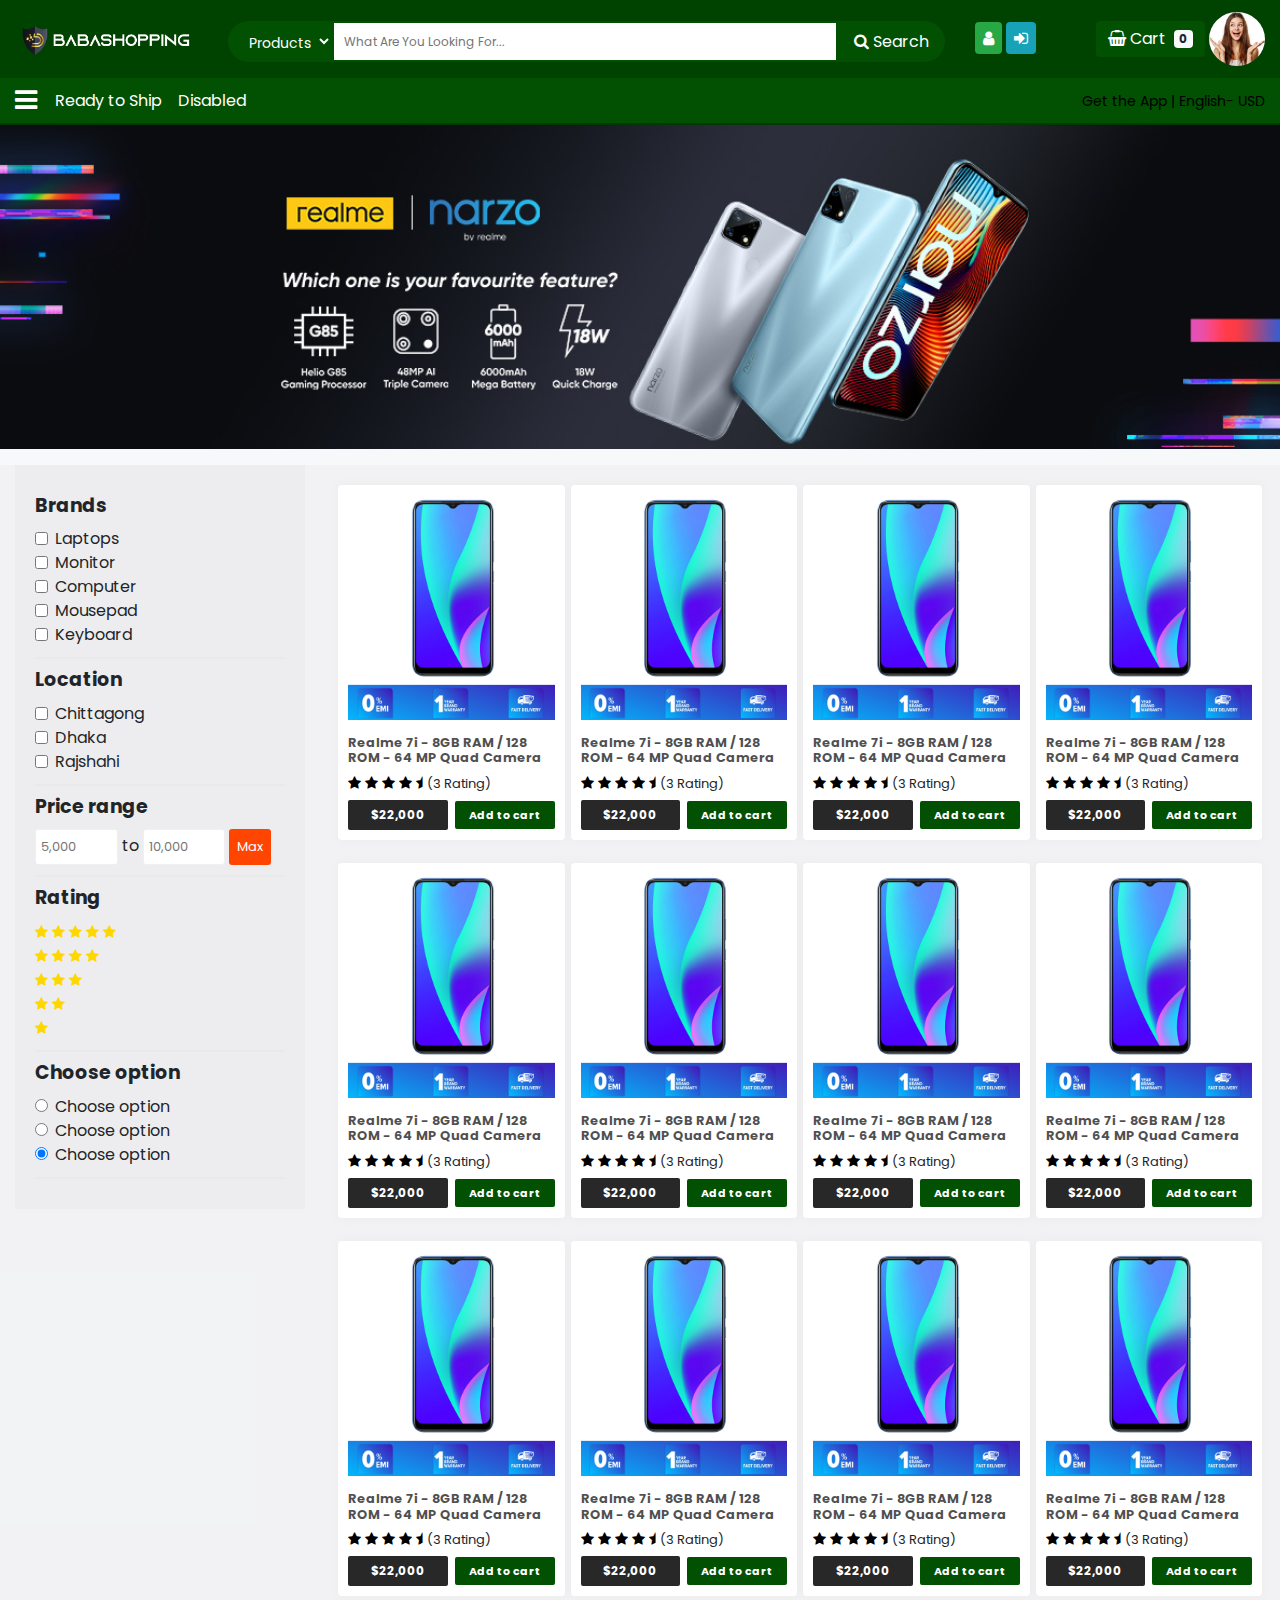
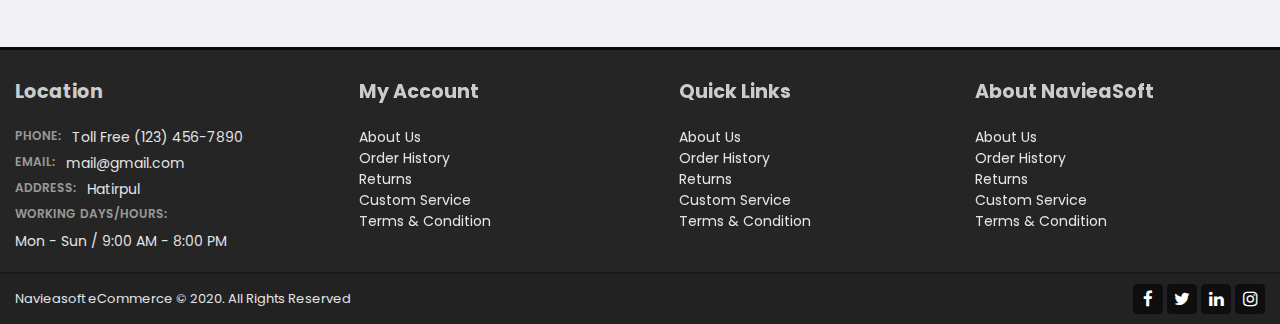
<file: category.html>
<!DOCTYPE html>
<html lang="en">

<head>
    <meta charset="UTF-8">
    <meta name="viewport" content="width=device-width, initial-scale=1.0">
    <meta http-equiv="X-UA-Compatible" content="ie=edge">
    <title>Ecommerce Home Page</title>

    <!-- bootstrap css -->
    <link rel="stylesheet" href="assets/css/bootstrap.min.css">

    <!-- Swiper css -->
    <link rel="stylesheet" href="assets/css/swiper-bundle.min.css">

    <!-- theme css -->
    <link rel="stylesheet" href="assets/css/borhan.css">
    <link rel="stylesheet" href="assets/css/mobile.css">

    <!-- responsive css -->
    <link rel="stylesheet" href="assets/css/responsive.css">

    <!-- Font awesome css -->
    <link rel="stylesheet" href="https://cdnjs.cloudflare.com/ajax/libs/font-awesome/4.7.0/css/font-awesome.min.css">


</head>

<body>

<!-- Mobile Menu section -->
<section>
    <div class="row">
        <div class="col-sm-12 col-md-12">
            <div class="mobile-header-menu-section">
                <!-- Left Barger menu icon -->
                <div class="bargerMenu">
                    <i class="fa fa-bars"></i>  
                </div>

                <!-- Middle logo -->
                <div class="mobile-header-logo">
                    <a href="index.html"><img src="assets/images/bdbaba.png" class="img-fluid" alt=""></a>
                </div>

                <!-- Right Menus -->
                <div class="right-mobile-menu">
                    <i class="fa fa-shopping-basket"></i>  &nbsp;<span class="badge badge-light">0</span>
                </div>
            </div>
        </div>
    </div>
</section>
<!-- Mobile Menu section -->

<!-- Left fixed sidebar -->
<section>
    <div class="main-left-fixed-sidebar" id="LeftSidebar">
        <div class="sidebar-logo-close-icon">
            <div class="sidebar-logo-header">
                <img src="assets/images/bdbaba.png" alt="">
            </div>
            <div class="cross-icon">
                <i class="fa fa-times" onclick="SidebarToggle()"></i>
            </div>
        </div>

        <!-- Middle section -->

        <!-- Profile picture and content area -->
        <div class="sidebar-profile-box">
            <div class="profile-pic">
                <a href="profile.html"><img src="assets/images/others/happy-girl.jpg" alt=""></a>
            </div>
            <div class="sidebar-profile-content">
                <h2>Md Borhan Uddin</h2>
                <p>01851590081</p>
                <p><a href="profile.html">Manage Accounts</a></p>
            </div>
        </div>

        <!-- Menus -->
        <div class="sidebar-middle-menus">
            <ul>
                <li><a href="#">Orders <span><i class="fa fa-caret-right" aria-hidden="true"></i></span></a></li>
                <li><a href="#">GiftCard <span><i class="fa fa-caret-right" aria-hidden="true"></i></span></a></a></li>
                <li><a href="#">Campains <span><i class="fa fa-caret-right" aria-hidden="true"></i></span></a></a></li>
                <li><a href="#">Follwing Shops <span><i class="fa fa-caret-right" aria-hidden="true"></i></span></a></a></li>
                <li><a href="#">Shop <span><i class="fa fa-caret-right" aria-hidden="true"></i></span></a></a></li>
                <li><a href="#">BDBabaShopping Express <span><i class="fa fa-caret-right" aria-hidden="true"></i></span></a></a></li>
                <li><a href="#">Newsfeed <span><i class="fa fa-caret-right" aria-hidden="true"></i></span></a></a></li>
                <li><a href="#">Career <span><i class="fa fa-caret-right" aria-hidden="true"></i></span></a></a></li>
                <li><a href="#">LogOut <span><i class="fa fa-caret-right" aria-hidden="true"></i></span></a></a></li>
            </ul>
        </div>

        <div class="left-sidebar-footer">
            <a href="#">About us</a> | <a href="#">Contact us</a> | <a href="#">Terms and conditions</a> |<a href="#">About us</a> | <a href="#">Contact us</a> | <a href="#">Terms and conditions</a>
        </div>

    </div>
</section>
<!-- Left fixed sidebar -->

<!-- Right cart sidebar fixed -->
<section>
    <div class="main-cart-fixed-sidebar" id="CartSidebar">
        
        <!-- My cart and Cross icon -->
        <div class="cartTopHeader">
            <i class="fa fa-times" onclick="CartSidebarToggle()"></i>
            <h5>My Cart</h5>
        </div>

        <!-- All Products list -->
        <div class="main-all-product-in-cart">

            <!-- Single products -->
            <div class="single-product-cart">
                <div class="inCart-image">
                    <img src="assets/images/products/1.jpg" alt="">
                </div>

                <!-- middle content -->
                <div class="inCart-middle-content">
                    <h2>Nylon Regular Backpack - Red and Black</h2>
                    <p>Price: $350</p>
                    <p><i class="fa fa-minus" aria-hidden="true"></i> 1 <i class="fa fa-plus" aria-hidden="true"></i></p>
                </div>

                <!-- delete icon -->
                <div class="inCart-delete">
                    <i class="fa fa-trash" aria-hidden="true"></i>
                </div>
            </div>
            <!-- Single products -->
            <div class="single-product-cart">
                <div class="inCart-image">
                    <img src="assets/images/products/1.jpg" alt="">
                </div>

                <!-- middle content -->
                <div class="inCart-middle-content">
                    <h2>Nylon Regular Backpack - Red and Black</h2>
                    <p>Price: $350</p>
                    <p><i class="fa fa-minus" aria-hidden="true"></i> 1 <i class="fa fa-plus" aria-hidden="true"></i></p>
                </div>

                <!-- delete icon -->
                <div class="inCart-delete">
                    <i class="fa fa-trash" aria-hidden="true"></i>
                </div>
            </div>
            <!-- Single products -->
            <div class="single-product-cart">
                <div class="inCart-image">
                    <img src="assets/images/products/1.jpg" alt="">
                </div>

                <!-- middle content -->
                <div class="inCart-middle-content">
                    <h2>Nylon Regular Backpack - Red and Black</h2>
                    <p>Price: $350</p>
                    <p><i class="fa fa-minus" aria-hidden="true"></i> 1 <i class="fa fa-plus" aria-hidden="true"></i></p>
                </div>

                <!-- delete icon -->
                <div class="inCart-delete">
                    <i class="fa fa-trash" aria-hidden="true"></i>
                </div>
            </div>

        </div>

        <!-- Footer section -->
        <div class="inCart-footer">

            <!-- Subtotal -->
            <div class="inCart-subtotal FLEX">
                <p>Sub Total : </p>
                <p> ৳ 530</p>
            </div>

            <!-- Shipping express -->
            <div class="inCart-shippingAddress FLEX">
                <p>Shipping (Express) : </p>
                <p> ৳ 50</p>
            </div>

            <!-- total  -->
            <div class="inCart-total FLEX">
                <p><b>Total Shopping :</b></p>
                <p><b> ৳ 630</b></p>
            </div>

            <a href="cart.html"><button class="btn btn-success w-100 my-2 checkoutBtn">Process to checkout</button></a>

        </div>


    </div>
</section>
<!-- Right cart sidebar fixed -->

<header class="header-area">

    <!-- Header middle -->
    <div class="header-middle">
        <div class="container">
             <div class="row align-items-center">
                <div class="col-md-2">
                   <div class="logo-area">
                       <a href="index.html"><img src="assets/images/bdbaba.png" alt=""></a>
                   </div>
                </div>
                <div class="col-md-7">
                    <div class="search-form">
                        <form action="#" method="POST">
                           <select name="" id="search-category">
                               <option value="Products">Products</option>
                               <option value="Products">Products</option>
                               <option value="Suppliers">Suppliers</option>
                           </select>
                           <input type="text" placeholder="What Are You Looking For..." name="search">
                           <a href="" class="search-btn"><i class="fa fa-search"></i> Search</a>
                        </form>
                    </div>
                </div>
                <!-- Card -->
            <div class="col-md-3 text-right d-flex align-items-center justify-content-end">
                <div class="login-ragistration">
                    <a href="registation.html"><i class="fa fa-user w-auto d-inline bg-success text-white p-2 rounded mr-1"></i></a>
                    <a href="login.html"><i class="fa fa-sign-in w-auto d-inline bg-info text-white p-2 rounded mr-1" aria-hidden="true"></i></a>
                </div>
                <div class="middle-cart">
                    <button type="button" class="btn btn-success BrandColorbutton" onclick="CartSidebarToggle()">
                        <i class="fa fa-shopping-basket"></i> Cart &nbsp;<span class="badge TopCart badge-light">0</span>
                      </button>
                      <span><a href="profile.html"><img src="assets/images/others/happy-girl.jpg" class="rounded-circle w-25" alt=""></a></span>
                </div>
            </div>
             </div>
        </div>
    </div>


    <!--header bottom-->
    <div class="header-bottom" id="MainMenu">
        <div class="container">
            <nav class="navbar navbar-expand-lg headerNavbar">

                <button class="navbar-toggler" type="button" data-toggle="collapse" data-target="#navbarSupportedContent" aria-controls="navbarSupportedContent" aria-expanded="false" aria-label="Toggle navigation">
                  <i class="fa fa-bars"></i>
                </button>

                <div class="collapse navbar-collapse" id="navbarSupportedContent">
                  <ul class="navbar-nav mr-auto align-items-center">
                    <li class="nav-item active">
                      <i onclick="SidebarToggle()" class="fa fa-bars HomepageBar"></i>
                    </li>
                    <li class="nav-item">
                      <a class="nav-link" href="#">Ready to Ship</a>
                    </li>

                    <li class="nav-item">
                      <a class="nav-link" href="#">Disabled</a>
                    </li>
                  </ul>
                  <ul class="ml-auto">
                    <li><a href="">Get the App |</a></li>
                    <li><a href="">English- USD</a></li>
                  </ul>
                </div>
              </nav>
        </div>
    </div>
</header>


<!-- Category section -->
<section class="">
    <div class="cat-banner">
        <img src="assets/images/banner/catbanner.jpg" width="100%" alt="">
    </div>
</section>
<!-- Category section -->

<!-- Main category Wrapper -->
<section class="main-category-section mt-3">
    <div class="container">
        <div class="row">

            <!-- Main category sidebar -->
            <div class="col-md-3 col-sm-6">
                <div class="category-sidebar">

                    <!-- Category Brands -->
                    <div class="cat-brands catsidebar">
                        <h2 class="cat-title">Brands</h2>
                        <div class="form-check">
                            <input type="checkbox" class="form-check-input" id="exampleCheck1">
                            <label class="form-check-label" for="exampleCheck1">Laptops</label>
                        </div>
                        <div class="form-check">
                            <input type="checkbox" class="form-check-input" id="exampleCheck1">
                            <label class="form-check-label" for="exampleCheck1">Monitor</label>
                        </div>
                        <div class="form-check">
                            <input type="checkbox" class="form-check-input" id="exampleCheck1">
                            <label class="form-check-label" for="exampleCheck1">Computer</label>
                        </div>
                        <div class="form-check">
                            <input type="checkbox" class="form-check-input" id="exampleCheck1">
                            <label class="form-check-label" for="exampleCheck1">Mousepad</label>
                        </div>
                        <div class="form-check">
                            <input type="checkbox" class="form-check-input" id="exampleCheck1">
                            <label class="form-check-label" for="exampleCheck1">Keyboard</label>
                        </div>
                    </div>

                    <!-- Location -->
                    <div class="cat-location catsidebar">
                      <h2 class="cat-title">Location</h2>
                        <div class="form-check">
                            <input type="checkbox" class="form-check-input" id="exampleCheck1">
                            <label class="form-check-label" for="exampleCheck1">Chittagong</label>
                        </div>
                        <div class="form-check">
                            <input type="checkbox" class="form-check-input" id="exampleCheck1">
                            <label class="form-check-label" for="exampleCheck1">Dhaka</label>
                        </div>
                        <div class="form-check">
                            <input type="checkbox" class="form-check-input" id="exampleCheck1">
                            <label class="form-check-label" for="exampleCheck1">Rajshahi</label>
                        </div>
                    </div>

                    <!-- Price -->
                    <div class="cat-price catsidebar">
                        <h2 class="cat-title">Price range</h2>
                        <input type="number" value="Min" placeholder="5,000" class="cat-input"> to
                        <input type="number" value="Max" placeholder="10,000" class="cat-input">
                        <input type="button" value="Max" class="cat-price-input">
                    </div>

                    <!-- Rating -->
                    <div class="cat-rating catsidebar">
                        <h2 class="cat-title">Rating</h2>
                        <ul>
                            <li><a href="#"><i class="fa fa-star" aria-hidden="true"></i></a></li>
                            <li><a href="#"><i class="fa fa-star" aria-hidden="true"></i></a></li>
                            <li><a href="#"><i class="fa fa-star" aria-hidden="true"></i></a></li>
                            <li><a href="#"><i class="fa fa-star" aria-hidden="true"></i></a></li>
                            <li><a href="#"><i class="fa fa-star" aria-hidden="true"></i></a></li>
                        </ul>
                        <ul>
                            <li><a href="#"><i class="fa fa-star" aria-hidden="true"></i></a></li>
                            <li><a href="#"><i class="fa fa-star" aria-hidden="true"></i></a></li>
                            <li><a href="#"><i class="fa fa-star" aria-hidden="true"></i></a></li>
                            <li><a href="#"><i class="fa fa-star" aria-hidden="true"></i></a></li>
                        </ul>
                        <ul>
                            <li><a href="#"><i class="fa fa-star" aria-hidden="true"></i></a></li>
                            <li><a href="#"><i class="fa fa-star" aria-hidden="true"></i></a></li>
                            <li><a href="#"><i class="fa fa-star" aria-hidden="true"></i></a></li>
                        </ul>
                        <ul>
                            <li><a href="#"><i class="fa fa-star" aria-hidden="true"></i></a></li>
                            <li><a href="#"><i class="fa fa-star" aria-hidden="true"></i></a></li>
                        </ul>
                        <ul>
                            <li><a href="#"><i class="fa fa-star" aria-hidden="true"></i></a></li>
                        </ul>
                    </div>

                    <!-- Choose option -->
                    <div class="cat-option catsidebar">
                        <h2 class="cat-title">Choose option</h2>
                        <div class="form-check">
                            <input class="form-check-input" type="radio" name="exampleRadios" id="exampleRadios1" value="option1" checked>
                            <label class="form-check-label" for="exampleRadios1">
                              Choose option
                            </label>
                        </div>
                        <div class="form-check">
                            <input class="form-check-input" type="radio" name="exampleRadios" id="exampleRadios1" value="option1" checked>
                            <label class="form-check-label" for="exampleRadios1">
                              Choose option
                            </label>
                        </div>
                        <div class="form-check">
                            <input class="form-check-input" type="radio" name="exampleRadios" id="exampleRadios1" value="option1" checked>
                            <label class="form-check-label" for="exampleRadios1">
                              Choose option
                            </label>
                        </div>
                    </div>
                </div>
            </div>

            <!-- Right product Details -->
            <div class="col-md-9 mb-5">

                <!-- first Details row -->
                <div class="row no-gutters">
                    <div class="col-md-3 col-sm-6">
                        <div class="cat-right-product-box">
                            <img src="assets/images/products/5.jpg" alt="">
                            <a href="single.html"><h2>Realme 7i - 8GB RAM / 128 ROM - 64 MP Quad Camera</h2></a>
                            
                            <!-- Rating div -->
                            <div class="cat-card-rating">
                                <ul>
                                    <li><a href="#"><i class="fa fa-star" aria-hidden="true"></i></a></li>
                                    <li><a href="#"><i class="fa fa-star" aria-hidden="true"></i></a></li>
                                    <li><a href="#"><i class="fa fa-star" aria-hidden="true"></i></a></li>
                                    <li><a href="#"><i class="fa fa-star" aria-hidden="true"></i></a></li>
                                    <li><a href="#"><i class="fa fa-star-half" aria-hidden="true"></i></a></li>
                                    <li>(3 Rating)</li>
                                </ul>
                            </div>

                            <!-- Price and Add to cart -->
                            <div class="price-and-addto-cart">
                                <p class="cat-product-price">$22,000</p>
                                <p class="AddtoCart">Add to cart</p>
                            </div>
                        </div>
                    </div>
                    <div class="col-md-3 col-sm-6">
                        <div class="cat-right-product-box">
                            <img src="assets/images/products/5.jpg" alt="">
                            <a href="single.html"><h2>Realme 7i - 8GB RAM / 128 ROM - 64 MP Quad Camera</h2></a>
                            
                            <!-- Rating div -->
                            <div class="cat-card-rating">
                                <ul>
                                    <li><a href="#"><i class="fa fa-star" aria-hidden="true"></i></a></li>
                                    <li><a href="#"><i class="fa fa-star" aria-hidden="true"></i></a></li>
                                    <li><a href="#"><i class="fa fa-star" aria-hidden="true"></i></a></li>
                                    <li><a href="#"><i class="fa fa-star" aria-hidden="true"></i></a></li>
                                    <li><a href="#"><i class="fa fa-star-half" aria-hidden="true"></i></a></li>
                                    <li>(3 Rating)</li>
                                </ul>
                            </div>

                            <!-- Price and Add to cart -->
                            <div class="price-and-addto-cart">
                                <p class="cat-product-price">$22,000</p>
                                <p class="AddtoCart">Add to cart</p>
                            </div>
                        </div>
                    </div>
                    <div class="col-md-3 col-sm-6">
                        <div class="cat-right-product-box">
                            <img src="assets/images/products/5.jpg" alt="">
                            <a href="single.html"><h2>Realme 7i - 8GB RAM / 128 ROM - 64 MP Quad Camera</h2></a>
                            
                            <!-- Rating div -->
                            <div class="cat-card-rating">
                                <ul>
                                    <li><a href="#"><i class="fa fa-star" aria-hidden="true"></i></a></li>
                                    <li><a href="#"><i class="fa fa-star" aria-hidden="true"></i></a></li>
                                    <li><a href="#"><i class="fa fa-star" aria-hidden="true"></i></a></li>
                                    <li><a href="#"><i class="fa fa-star" aria-hidden="true"></i></a></li>
                                    <li><a href="#"><i class="fa fa-star-half" aria-hidden="true"></i></a></li>
                                    <li>(3 Rating)</li>
                                </ul>
                            </div>

                            <!-- Price and Add to cart -->
                            <div class="price-and-addto-cart">
                                <p class="cat-product-price">$22,000</p>
                                <p class="AddtoCart">Add to cart</p>
                            </div>
                        </div>
                    </div>
                    <div class="col-md-3 col-sm-6">
                        <div class="cat-right-product-box">
                            <img src="assets/images/products/5.jpg" alt="">
                            <a href="single.html"><h2>Realme 7i - 8GB RAM / 128 ROM - 64 MP Quad Camera</h2></a>
                            
                            <!-- Rating div -->
                            <div class="cat-card-rating">
                                <ul>
                                    <li><a href="#"><i class="fa fa-star" aria-hidden="true"></i></a></li>
                                    <li><a href="#"><i class="fa fa-star" aria-hidden="true"></i></a></li>
                                    <li><a href="#"><i class="fa fa-star" aria-hidden="true"></i></a></li>
                                    <li><a href="#"><i class="fa fa-star" aria-hidden="true"></i></a></li>
                                    <li><a href="#"><i class="fa fa-star-half" aria-hidden="true"></i></a></li>
                                    <li>(3 Rating)</li>
                                </ul>
                            </div>

                            <!-- Price and Add to cart -->
                            <div class="price-and-addto-cart">
                                <p class="cat-product-price">$22,000</p>
                                <p class="AddtoCart">Add to cart</p>
                            </div>
                        </div>
                    </div>
                </div>
                <div class="row no-gutters">
                    <div class="col-md-3 col-sm-6">
                        <div class="cat-right-product-box">
                            <img src="assets/images/products/5.jpg" alt="">
                            <a href="single.html"><h2>Realme 7i - 8GB RAM / 128 ROM - 64 MP Quad Camera</h2></a>
                            
                            <!-- Rating div -->
                            <div class="cat-card-rating">
                                <ul>
                                    <li><a href="#"><i class="fa fa-star" aria-hidden="true"></i></a></li>
                                    <li><a href="#"><i class="fa fa-star" aria-hidden="true"></i></a></li>
                                    <li><a href="#"><i class="fa fa-star" aria-hidden="true"></i></a></li>
                                    <li><a href="#"><i class="fa fa-star" aria-hidden="true"></i></a></li>
                                    <li><a href="#"><i class="fa fa-star-half" aria-hidden="true"></i></a></li>
                                    <li>(3 Rating)</li>
                                </ul>
                            </div>

                            <!-- Price and Add to cart -->
                            <div class="price-and-addto-cart">
                                <p class="cat-product-price">$22,000</p>
                                <p class="AddtoCart">Add to cart</p>
                            </div>
                        </div>
                    </div>
                    <div class="col-md-3 col-sm-6">
                        <div class="cat-right-product-box">
                            <img src="assets/images/products/5.jpg" alt="">
                            <a href="single.html"><h2>Realme 7i - 8GB RAM / 128 ROM - 64 MP Quad Camera</h2></a>
                            
                            <!-- Rating div -->
                            <div class="cat-card-rating">
                                <ul>
                                    <li><a href="#"><i class="fa fa-star" aria-hidden="true"></i></a></li>
                                    <li><a href="#"><i class="fa fa-star" aria-hidden="true"></i></a></li>
                                    <li><a href="#"><i class="fa fa-star" aria-hidden="true"></i></a></li>
                                    <li><a href="#"><i class="fa fa-star" aria-hidden="true"></i></a></li>
                                    <li><a href="#"><i class="fa fa-star-half" aria-hidden="true"></i></a></li>
                                    <li>(3 Rating)</li>
                                </ul>
                            </div>

                            <!-- Price and Add to cart -->
                            <div class="price-and-addto-cart">
                                <p class="cat-product-price">$22,000</p>
                                <p class="AddtoCart">Add to cart</p>
                            </div>
                        </div>
                    </div>
                    <div class="col-md-3 col-sm-6">
                        <div class="cat-right-product-box">
                            <img src="assets/images/products/5.jpg" alt="">
                            <a href="single.html"><h2>Realme 7i - 8GB RAM / 128 ROM - 64 MP Quad Camera</h2></a>
                            
                            <!-- Rating div -->
                            <div class="cat-card-rating">
                                <ul>
                                    <li><a href="#"><i class="fa fa-star" aria-hidden="true"></i></a></li>
                                    <li><a href="#"><i class="fa fa-star" aria-hidden="true"></i></a></li>
                                    <li><a href="#"><i class="fa fa-star" aria-hidden="true"></i></a></li>
                                    <li><a href="#"><i class="fa fa-star" aria-hidden="true"></i></a></li>
                                    <li><a href="#"><i class="fa fa-star-half" aria-hidden="true"></i></a></li>
                                    <li>(3 Rating)</li>
                                </ul>
                            </div>

                            <!-- Price and Add to cart -->
                            <div class="price-and-addto-cart">
                                <p class="cat-product-price">$22,000</p>
                                <p class="AddtoCart">Add to cart</p>
                            </div>
                        </div>
                    </div>
                    <div class="col-md-3 col-sm-6">
                        <div class="cat-right-product-box">
                            <img src="assets/images/products/5.jpg" alt="">
                            <a href="single.html"><h2>Realme 7i - 8GB RAM / 128 ROM - 64 MP Quad Camera</h2></a>
                            
                            <!-- Rating div -->
                            <div class="cat-card-rating">
                                <ul>
                                    <li><a href="#"><i class="fa fa-star" aria-hidden="true"></i></a></li>
                                    <li><a href="#"><i class="fa fa-star" aria-hidden="true"></i></a></li>
                                    <li><a href="#"><i class="fa fa-star" aria-hidden="true"></i></a></li>
                                    <li><a href="#"><i class="fa fa-star" aria-hidden="true"></i></a></li>
                                    <li><a href="#"><i class="fa fa-star-half" aria-hidden="true"></i></a></li>
                                    <li>(3 Rating)</li>
                                </ul>
                            </div>

                            <!-- Price and Add to cart -->
                            <div class="price-and-addto-cart">
                                <p class="cat-product-price">$22,000</p>
                                <p class="AddtoCart">Add to cart</p>
                            </div>
                        </div>
                    </div>
                </div>
                <div class="row no-gutters">
                    <div class="col-md-3 col-sm-6">
                        <div class="cat-right-product-box">
                            <img src="assets/images/products/5.jpg" alt="">
                            <a href="single.html"><h2>Realme 7i - 8GB RAM / 128 ROM - 64 MP Quad Camera</h2></a>
                            
                            <!-- Rating div -->
                            <div class="cat-card-rating">
                                <ul>
                                    <li><a href="#"><i class="fa fa-star" aria-hidden="true"></i></a></li>
                                    <li><a href="#"><i class="fa fa-star" aria-hidden="true"></i></a></li>
                                    <li><a href="#"><i class="fa fa-star" aria-hidden="true"></i></a></li>
                                    <li><a href="#"><i class="fa fa-star" aria-hidden="true"></i></a></li>
                                    <li><a href="#"><i class="fa fa-star-half" aria-hidden="true"></i></a></li>
                                    <li>(3 Rating)</li>
                                </ul>
                            </div>

                            <!-- Price and Add to cart -->
                            <div class="price-and-addto-cart">
                                <p class="cat-product-price">$22,000</p>
                                <p class="AddtoCart">Add to cart</p>
                            </div>
                        </div>
                    </div>
                    <div class="col-md-3 col-sm-6">
                        <div class="cat-right-product-box">
                            <img src="assets/images/products/5.jpg" alt="">
                            <a href="single.html"><h2>Realme 7i - 8GB RAM / 128 ROM - 64 MP Quad Camera</h2></a>
                            
                            <!-- Rating div -->
                            <div class="cat-card-rating">
                                <ul>
                                    <li><a href="#"><i class="fa fa-star" aria-hidden="true"></i></a></li>
                                    <li><a href="#"><i class="fa fa-star" aria-hidden="true"></i></a></li>
                                    <li><a href="#"><i class="fa fa-star" aria-hidden="true"></i></a></li>
                                    <li><a href="#"><i class="fa fa-star" aria-hidden="true"></i></a></li>
                                    <li><a href="#"><i class="fa fa-star-half" aria-hidden="true"></i></a></li>
                                    <li>(3 Rating)</li>
                                </ul>
                            </div>

                            <!-- Price and Add to cart -->
                            <div class="price-and-addto-cart">
                                <p class="cat-product-price">$22,000</p>
                                <p class="AddtoCart">Add to cart</p>
                            </div>
                        </div>
                    </div>
                    <div class="col-md-3 col-sm-6">
                        <div class="cat-right-product-box">
                            <img src="assets/images/products/5.jpg" alt="">
                            <a href="single.html"><h2>Realme 7i - 8GB RAM / 128 ROM - 64 MP Quad Camera</h2></a>
                            
                            <!-- Rating div -->
                            <div class="cat-card-rating">
                                <ul>
                                    <li><a href="#"><i class="fa fa-star" aria-hidden="true"></i></a></li>
                                    <li><a href="#"><i class="fa fa-star" aria-hidden="true"></i></a></li>
                                    <li><a href="#"><i class="fa fa-star" aria-hidden="true"></i></a></li>
                                    <li><a href="#"><i class="fa fa-star" aria-hidden="true"></i></a></li>
                                    <li><a href="#"><i class="fa fa-star-half" aria-hidden="true"></i></a></li>
                                    <li>(3 Rating)</li>
                                </ul>
                            </div>

                            <!-- Price and Add to cart -->
                            <div class="price-and-addto-cart">
                                <p class="cat-product-price">$22,000</p>
                                <p class="AddtoCart">Add to cart</p>
                            </div>
                        </div>
                    </div>
                    <div class="col-md-3 col-sm-6">
                        <div class="cat-right-product-box">
                            <img src="assets/images/products/5.jpg" alt="">
                            <a href="single.html"><h2>Realme 7i - 8GB RAM / 128 ROM - 64 MP Quad Camera</h2></a>
                            
                            <!-- Rating div -->
                            <div class="cat-card-rating">
                                <ul>
                                    <li><a href="#"><i class="fa fa-star" aria-hidden="true"></i></a></li>
                                    <li><a href="#"><i class="fa fa-star" aria-hidden="true"></i></a></li>
                                    <li><a href="#"><i class="fa fa-star" aria-hidden="true"></i></a></li>
                                    <li><a href="#"><i class="fa fa-star" aria-hidden="true"></i></a></li>
                                    <li><a href="#"><i class="fa fa-star-half" aria-hidden="true"></i></a></li>
                                    <li>(3 Rating)</li>
                                </ul>
                            </div>

                            <!-- Price and Add to cart -->
                            <div class="price-and-addto-cart">
                                <p class="cat-product-price">$22,000</p>
                                <p class="AddtoCart">Add to cart</p>
                            </div>
                        </div>
                    </div>
                </div>
            </div>
        </div>
    </div>
</section>
<!-- Main category Wrapper -->






















<!-- footer area-->
<footer class="footer-area">

    <div class="ClickTop">
      <i class="fa fa-chevron-up" aria-hidden="true"></i>
    </div>

    <!-- start of footer middle-->
    <div class="footer-middle">
        <div class="container">
            <div class="row">

                <div class="col-lg-3 col-md-6">
                    <div class="widget">
                        <h4 class="widget-title">Location</h4>
                        <ul class="widget-body">
                            <li>
                                <label>Phone:</label>
                                <a href="#">Toll Free (123) 456-7890</a>
                            </li>
                            <li>
                                <label>Email:</label>
                                <a href="#">mail@gmail.com</a>
                            </li>
                            <li>
                                <label>Address:</label>
                                <a href="#">Hatirpul</a>
                            </li>
                            <li>
                                <label>WORKING DAYS/HOURS:</label>
                            </li>
                            <li>
                                <a href="#">Mon - Sun / 9:00 AM - 8:00 PM</a>
                            </li>
                        </ul>
                    </div>
                </div>
                <div class="col-lg-3 col-md-6">
                    <div class="widget ml-lg-4">
                        <h4 class="widget-title">My Account</h4>
                        <ul class="widget-body">
                            <li>
                                <a href="#">About Us</a>
                            </li>
                            <li>
                                <a href="#">Order History</a>
                            </li>
                            <li>
                                <a href="#">Returns</a>
                            </li>
                            <li>
                                <a href="#">Custom Service</a>
                            </li>
                            <li>
                                <a href="#">Terms & Condition</a>
                            </li>
                        </ul>
                    </div>
                </div>
                <div class="col-lg-3 col-md-6">
                    <div class="widget ml-lg-4">
                        <h4 class="widget-title">Quick Links</h4>
                        <ul class="widget-body">
                            <li>
                                <a href="#">About Us</a>
                            </li>
                            <li>
                                <a href="#">Order History</a>
                            </li>
                            <li>
                                <a href="#">Returns</a>
                            </li>
                            <li>
                                <a href="#">Custom Service</a>
                            </li>
                            <li>
                                <a href="#">Terms & Condition</a>
                            </li>
                        </ul>
                    </div>
                </div>
                <div class="col-lg-3 col-md-6">
                    <div class="widget widget-instagram">
                        <h4 class="widget-title">About NavieaSoft</h4>
                        <ul class="widget-body">
                            <li>
                                <a href="#">About Us</a>
                            </li>
                            <li>
                                <a href="#">Order History</a>
                            </li>
                            <li>
                                <a href="#">Returns</a>
                            </li>
                            <li>
                                <a href="#">Custom Service</a>
                            </li>
                            <li>
                                <a href="#">Terms & Condition</a>
                            </li>
                        </ul>
                    </div>
                </div>
            </div>
        </div>
    </div>


    <div class="footer-bottom">
        <div class="container">
            <div class="bordr-bottom"></div>
            <div class="footer-content d-flex">
                <div class="footer-left">
                    <p>
                        Navieasoft eCommerce © 2020. All Rights Reserved
                    </p>
                </div>
                <div class="footer-right">
                    <ul>
                        <li><a href=""><i class="fa fa-facebook"></i></a></li>
                        <li><a href=""><i class="fa fa-twitter"></i></a></li>
                        <li><a href=""><i class="fa fa-linkedin"></i></a></li>
                        <li><a href=""><i class="fa fa-instagram"></i></a></li>
                    </ul>
                </div>
            </div>
        </div>
    </div>
</footer>
<!-- footer area -->



    <!-- jquery js -->
    <script src="assets/js/jquery.js"></script>
    <!-- bootstrap popper js -->
    <script src="assets/js/popper.js"></script>
    <!-- theme bootstrap js -->
    <script src="assets/js/bootstrap.min.js"></script>

    <!-- swiper js -->
    <script src="assets/js/swiper-bundle.min.js"></script>

    <!-- main js-->
    <script src="assets/js/borhan.js"></script>
</body>

</html>
</file>
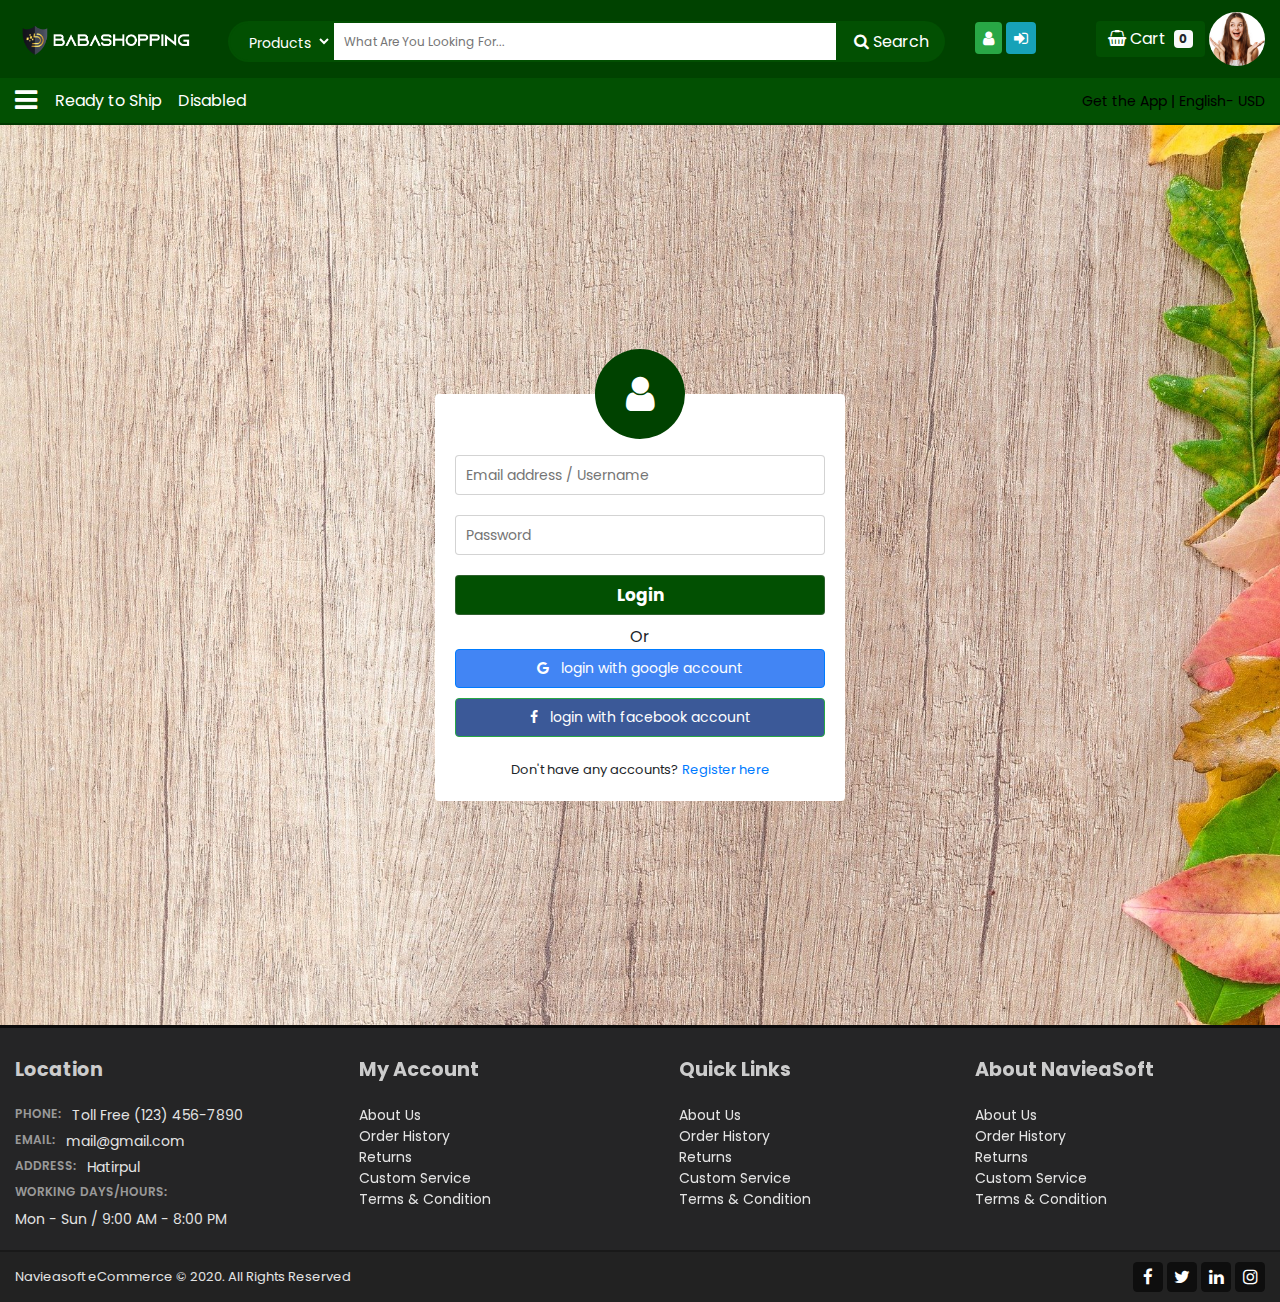
<file: login.html>
<!DOCTYPE html>
<html lang="en">

<head>
    <meta charset="UTF-8">
    <meta name="viewport" content="width=device-width, initial-scale=1.0">
    <meta http-equiv="X-UA-Compatible" content="ie=edge">
    <title>Ecommerce Home Page</title>

    <!-- bootstrap css -->
    <link rel="stylesheet" href="assets/css/bootstrap.min.css">

    <!-- Swiper css -->
    <link rel="stylesheet" href="assets/css/swiper-bundle.min.css">

    <!-- theme css -->
    <link rel="stylesheet" href="assets/css/borhan.css">
    <link rel="stylesheet" href="assets/css/mobile.css">

    <!-- responsive css -->
    <link rel="stylesheet" href="assets/css/responsive.css">

    <!-- Font awesome css -->
    <link rel="stylesheet" href="https://cdnjs.cloudflare.com/ajax/libs/font-awesome/4.7.0/css/font-awesome.min.css">


</head>

<body>

<!-- Mobile Menu section -->
<section>
    <div class="row">
        <div class="col-sm-12 col-md-12">
            <div class="mobile-header-menu-section">
                <!-- Left Barger menu icon -->
                <div class="bargerMenu">
                    <i class="fa fa-bars"></i>  
                </div>

                <!-- Middle logo -->
                <div class="mobile-header-logo">
                    <a href="index.html"><img src="assets/images/bdbaba.png" class="img-fluid" alt=""></a>
                </div>

                <!-- Right Menus -->
                <div class="right-mobile-menu">
                    <i class="fa fa-shopping-basket"></i>  &nbsp;<span class="badge badge-light">0</span>
                </div>
            </div>
        </div>
    </div>
</section>
<!-- Mobile Menu section -->

<!-- Left fixed sidebar -->
<section>
    <div class="main-left-fixed-sidebar" id="LeftSidebar">
        <div class="sidebar-logo-close-icon">
            <div class="sidebar-logo-header">
                <img src="assets/images/bdbaba.png" alt="">
            </div>
            <div class="cross-icon">
                <i class="fa fa-times" onclick="SidebarToggle()"></i>
            </div>
        </div>

        <!-- Middle section -->

        <!-- Profile picture and content area -->
        <div class="sidebar-profile-box">
            <div class="profile-pic">
                <a href="profile.html"><img src="assets/images/others/happy-girl.jpg" alt=""></a>
            </div>
            <div class="sidebar-profile-content">
                <h2>Md Borhan Uddin</h2>
                <p>01851590081</p>
                <p><a href="profile.html">Manage Accounts</a></p>
            </div>
        </div>

        <!-- Menus -->
        <div class="sidebar-middle-menus">
            <ul>
                <li><a href="#">Orders <span><i class="fa fa-caret-right" aria-hidden="true"></i></span></a></li>
                <li><a href="#">GiftCard <span><i class="fa fa-caret-right" aria-hidden="true"></i></span></a></a></li>
                <li><a href="#">Campains <span><i class="fa fa-caret-right" aria-hidden="true"></i></span></a></a></li>
                <li><a href="#">Follwing Shops <span><i class="fa fa-caret-right" aria-hidden="true"></i></span></a></a></li>
                <li><a href="#">Shop <span><i class="fa fa-caret-right" aria-hidden="true"></i></span></a></a></li>
                <li><a href="#">BDBabaShopping Express <span><i class="fa fa-caret-right" aria-hidden="true"></i></span></a></a></li>
                <li><a href="#">Newsfeed <span><i class="fa fa-caret-right" aria-hidden="true"></i></span></a></a></li>
                <li><a href="#">Career <span><i class="fa fa-caret-right" aria-hidden="true"></i></span></a></a></li>
                <li><a href="#">LogOut <span><i class="fa fa-caret-right" aria-hidden="true"></i></span></a></a></li>
            </ul>
        </div>

        <div class="left-sidebar-footer">
            <a href="#">About us</a> | <a href="#">Contact us</a> | <a href="#">Terms and conditions</a> |<a href="#">About us</a> | <a href="#">Contact us</a> | <a href="#">Terms and conditions</a>
        </div>

    </div>
</section>
<!-- Left fixed sidebar -->

<!-- Right cart sidebar fixed -->
<section>
    <div class="main-cart-fixed-sidebar" id="CartSidebar">
        
        <!-- My cart and Cross icon -->
        <div class="cartTopHeader">
            <i class="fa fa-times" onclick="CartSidebarToggle()"></i>
            <h5>My Cart</h5>
        </div>

        <!-- All Products list -->
        <div class="main-all-product-in-cart">

            <!-- Single products -->
            <div class="single-product-cart">
                <div class="inCart-image">
                    <img src="assets/images/products/1.jpg" alt="">
                </div>

                <!-- middle content -->
                <div class="inCart-middle-content">
                    <h2>Nylon Regular Backpack - Red and Black</h2>
                    <p>Price: $350</p>
                    <p><i class="fa fa-minus" aria-hidden="true"></i> 1 <i class="fa fa-plus" aria-hidden="true"></i></p>
                </div>

                <!-- delete icon -->
                <div class="inCart-delete">
                    <i class="fa fa-trash" aria-hidden="true"></i>
                </div>
            </div>
            <!-- Single products -->
            <div class="single-product-cart">
                <div class="inCart-image">
                    <img src="assets/images/products/1.jpg" alt="">
                </div>

                <!-- middle content -->
                <div class="inCart-middle-content">
                    <h2>Nylon Regular Backpack - Red and Black</h2>
                    <p>Price: $350</p>
                    <p><i class="fa fa-minus" aria-hidden="true"></i> 1 <i class="fa fa-plus" aria-hidden="true"></i></p>
                </div>

                <!-- delete icon -->
                <div class="inCart-delete">
                    <i class="fa fa-trash" aria-hidden="true"></i>
                </div>
            </div>
            <!-- Single products -->
            <div class="single-product-cart">
                <div class="inCart-image">
                    <img src="assets/images/products/1.jpg" alt="">
                </div>

                <!-- middle content -->
                <div class="inCart-middle-content">
                    <h2>Nylon Regular Backpack - Red and Black</h2>
                    <p>Price: $350</p>
                    <p><i class="fa fa-minus" aria-hidden="true"></i> 1 <i class="fa fa-plus" aria-hidden="true"></i></p>
                </div>

                <!-- delete icon -->
                <div class="inCart-delete">
                    <i class="fa fa-trash" aria-hidden="true"></i>
                </div>
            </div>

        </div>

        <!-- Footer section -->
        <div class="inCart-footer">

            <!-- Subtotal -->
            <div class="inCart-subtotal FLEX">
                <p>Sub Total : </p>
                <p> ৳ 530</p>
            </div>

            <!-- Shipping express -->
            <div class="inCart-shippingAddress FLEX">
                <p>Shipping (Express) : </p>
                <p> ৳ 50</p>
            </div>

            <!-- total  -->
            <div class="inCart-total FLEX">
                <p><b>Total Shopping :</b></p>
                <p><b> ৳ 630</b></p>
            </div>

            <a href="cart.html"><button class="btn btn-success w-100 my-2 checkoutBtn">Process to checkout</button></a>

        </div>


    </div>
</section>
<!-- Right cart sidebar fixed -->

<header class="header-area">

    <!-- Header middle -->
    <div class="header-middle">
        <div class="container">
             <div class="row align-items-center">
                <div class="col-md-2">
                   <div class="logo-area">
                       <a href="index.html"><img src="assets/images/bdbaba.png" alt=""></a>
                   </div>
                </div>
                <div class="col-md-7">
                    <div class="search-form">
                        <form action="#" method="POST">
                           <select name="" id="search-category">
                               <option value="Products">Products</option>
                               <option value="Products">Products</option>
                               <option value="Suppliers">Suppliers</option>
                           </select>
                           <input type="text" placeholder="What Are You Looking For..." name="search">
                           <a href="" class="search-btn"><i class="fa fa-search"></i> Search</a>
                        </form>
                    </div>
                </div>
                <!-- Card -->
            <div class="col-md-3 text-right d-flex align-items-center justify-content-end">
                <div class="login-ragistration">
                    <a href="registation.html"><i class="fa fa-user w-auto d-inline bg-success text-white p-2 rounded mr-1"></i></a>
                    <a href="login.html"><i class="fa fa-sign-in w-auto d-inline bg-info text-white p-2 rounded mr-1" aria-hidden="true"></i></a>
                </div>
                <div class="middle-cart">
                    <button type="button" class="btn btn-success BrandColorbutton" onclick="CartSidebarToggle()">
                        <i class="fa fa-shopping-basket"></i> Cart &nbsp;<span class="badge TopCart badge-light">0</span>
                      </button>
                      <span><a href="profile.html"><img src="assets/images/others/happy-girl.jpg" class="rounded-circle w-25" alt=""></a></span>
                </div>
            </div>
             </div>
        </div>
    </div>


    <!--header bottom-->
    <div class="header-bottom" id="MainMenu">
        <div class="container">
            <nav class="navbar navbar-expand-lg headerNavbar">

                <button class="navbar-toggler" type="button" data-toggle="collapse" data-target="#navbarSupportedContent" aria-controls="navbarSupportedContent" aria-expanded="false" aria-label="Toggle navigation">
                  <i class="fa fa-bars"></i>
                </button>

                <div class="collapse navbar-collapse" id="navbarSupportedContent">
                  <ul class="navbar-nav mr-auto align-items-center">
                    <li class="nav-item active">
                      <i onclick="SidebarToggle()" class="fa fa-bars HomepageBar"></i>
                    </li>
                    <li class="nav-item">
                      <a class="nav-link" href="#">Ready to Ship</a>
                    </li>

                    <li class="nav-item">
                      <a class="nav-link" href="#">Disabled</a>
                    </li>
                  </ul>
                  <ul class="ml-auto">
                    <li><a href="">Get the App |</a></li>
                    <li><a href="">English- USD</a></li>
                  </ul>
                </div>
              </nav>
        </div>
    </div>
</header>






<!-- Login page main -->
<section class="login-section">
    <div class="container">
        <div class="row">
            <div class="col-md-12">
                <div class="main-login-wrapper">
                    <div class="login-icon">
                        <i class="fa fa-user" aria-hidden="true"></i>
                    </div>
                    <div class="login-box">
                        <input type="text" placeholder="Email address / Username"><br>
                        <input type="text" placeholder="Password"><br>
                        <input type="submit" value="Login" class="login-submit"> <br>
                        Or <br>
                        <a href="#"><span class="btn btn-primary btn-block loginBtnGoogle "><i class="fa fa-google" aria-hidden="true"></i> &nbsp; login with google account </span></a>
                        <a href="#"><span class="btn btn-success btn-block loginBtnFb  "><i class="fa fa-facebook" aria-hidden="true"></i> &nbsp; login with facebook account </span></a>
                        <span class="donthaveaccount">Don't have any accounts? <a class="text-decoration-none" href="registation.html">Register here</a></span>
                    </div>
                </div>
            </div>
        </div>
    </div>
</section>
<!-- Login page main -->




<!-- footer area-->
<footer class="footer-area">

    <div class="ClickTop">
      <i class="fa fa-chevron-up" aria-hidden="true"></i>
    </div>

    <!-- start of footer middle-->
    <div class="footer-middle">
        <div class="container">
            <div class="row">

                <div class="col-lg-3 col-md-6">
                    <div class="widget">
                        <h4 class="widget-title">Location</h4>
                        <ul class="widget-body">
                            <li>
                                <label>Phone:</label>
                                <a href="#">Toll Free (123) 456-7890</a>
                            </li>
                            <li>
                                <label>Email:</label>
                                <a href="#">mail@gmail.com</a>
                            </li>
                            <li>
                                <label>Address:</label>
                                <a href="#">Hatirpul</a>
                            </li>
                            <li>
                                <label>WORKING DAYS/HOURS:</label>
                            </li>
                            <li>
                                <a href="#">Mon - Sun / 9:00 AM - 8:00 PM</a>
                            </li>
                        </ul>
                    </div>
                </div>
                <div class="col-lg-3 col-md-6">
                    <div class="widget ml-lg-4">
                        <h4 class="widget-title">My Account</h4>
                        <ul class="widget-body">
                            <li>
                                <a href="#">About Us</a>
                            </li>
                            <li>
                                <a href="#">Order History</a>
                            </li>
                            <li>
                                <a href="#">Returns</a>
                            </li>
                            <li>
                                <a href="#">Custom Service</a>
                            </li>
                            <li>
                                <a href="#">Terms & Condition</a>
                            </li>
                        </ul>
                    </div>
                </div>
                <div class="col-lg-3 col-md-6">
                    <div class="widget ml-lg-4">
                        <h4 class="widget-title">Quick Links</h4>
                        <ul class="widget-body">
                            <li>
                                <a href="#">About Us</a>
                            </li>
                            <li>
                                <a href="#">Order History</a>
                            </li>
                            <li>
                                <a href="#">Returns</a>
                            </li>
                            <li>
                                <a href="#">Custom Service</a>
                            </li>
                            <li>
                                <a href="#">Terms & Condition</a>
                            </li>
                        </ul>
                    </div>
                </div>
                <div class="col-lg-3 col-md-6">
                    <div class="widget widget-instagram">
                        <h4 class="widget-title">About NavieaSoft</h4>
                        <ul class="widget-body">
                            <li>
                                <a href="#">About Us</a>
                            </li>
                            <li>
                                <a href="#">Order History</a>
                            </li>
                            <li>
                                <a href="#">Returns</a>
                            </li>
                            <li>
                                <a href="#">Custom Service</a>
                            </li>
                            <li>
                                <a href="#">Terms & Condition</a>
                            </li>
                        </ul>
                    </div>
                </div>
            </div>
        </div>
    </div>


    <div class="footer-bottom">
        <div class="container">
            <div class="bordr-bottom"></div>
            <div class="footer-content d-flex">
                <div class="footer-left">
                    <p>
                        Navieasoft eCommerce © 2020. All Rights Reserved
                    </p>
                </div>
                <div class="footer-right">
                    <ul>
                        <li><a href=""><i class="fa fa-facebook"></i></a></li>
                        <li><a href=""><i class="fa fa-twitter"></i></a></li>
                        <li><a href=""><i class="fa fa-linkedin"></i></a></li>
                        <li><a href=""><i class="fa fa-instagram"></i></a></li>
                    </ul>
                </div>
            </div>
        </div>
    </div>
</footer>
<!-- footer area -->



    <!-- jquery js -->
    <script src="assets/js/jquery.js"></script>
    <!-- bootstrap popper js -->
    <script src="assets/js/popper.js"></script>
    <!-- theme bootstrap js -->
    <script src="assets/js/bootstrap.min.js"></script>

    <!-- swiper js -->
    <script src="assets/js/swiper-bundle.min.js"></script>

    <!-- main js-->
    <script src="assets/js/borhan.js"></script>
</body>

</html>
</file>
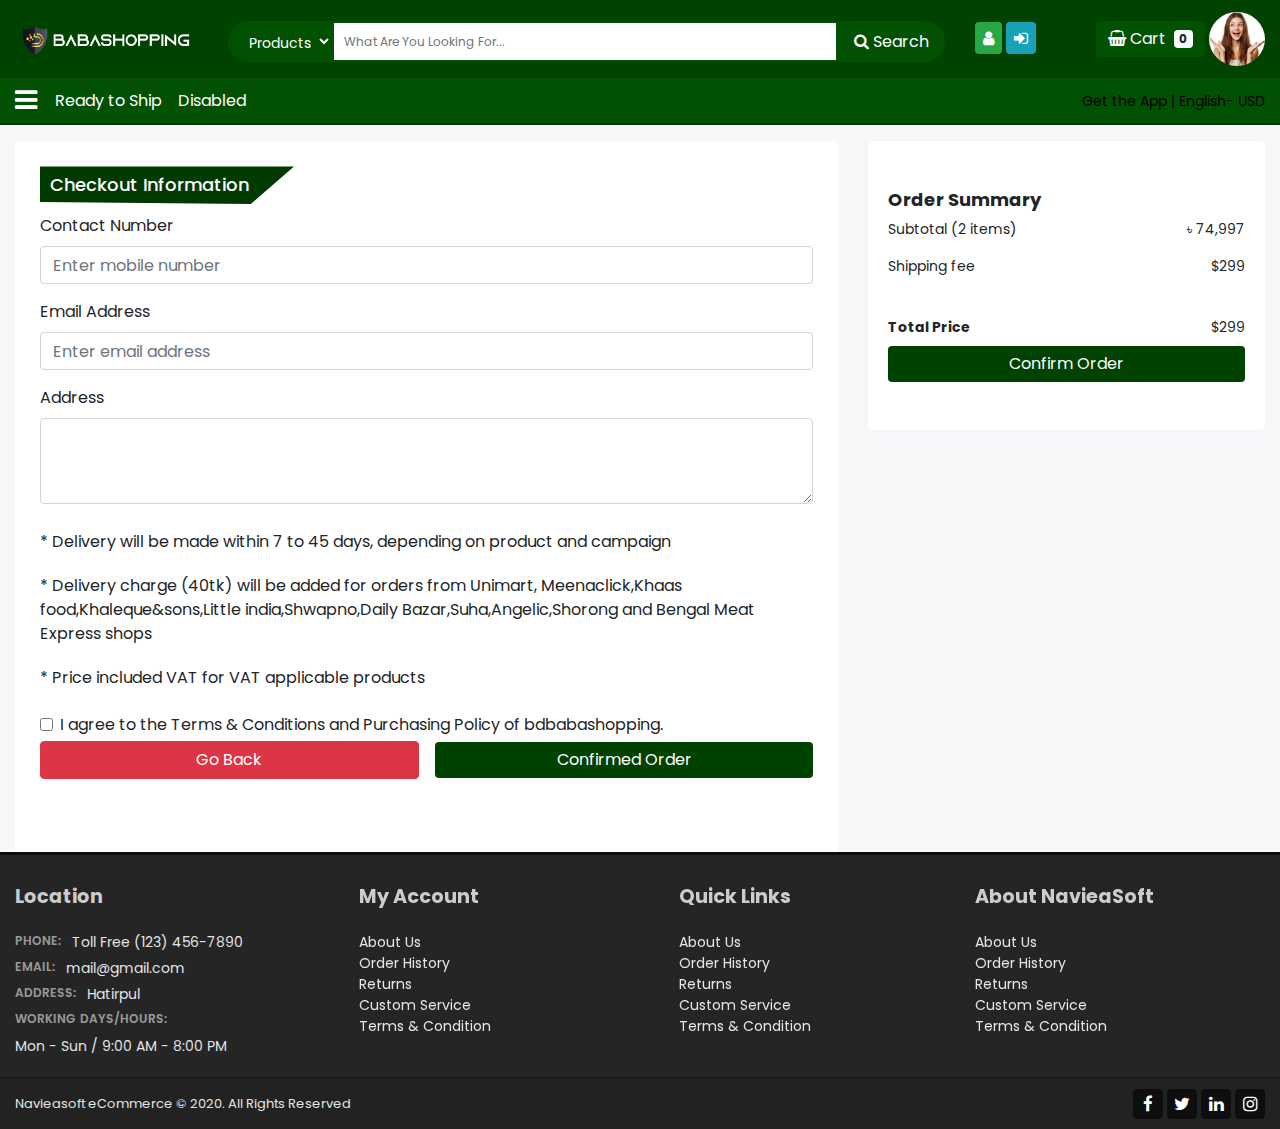
<file: order.html>
<!DOCTYPE html>
<html lang="en">

<head>
    <meta charset="UTF-8">
    <meta name="viewport" content="width=device-width, initial-scale=1.0">
    <meta http-equiv="X-UA-Compatible" content="ie=edge">
    <title>Ecommerce Home Page</title>

    <!-- bootstrap css -->
    <link rel="stylesheet" href="assets/css/bootstrap.min.css">

    <!-- Swiper css -->
    <link rel="stylesheet" href="assets/css/swiper-bundle.min.css">

    <!-- theme css -->
    <link rel="stylesheet" href="assets/css/borhan.css">
    <link rel="stylesheet" href="assets/css/mobile.css">

    <!-- responsive css -->
    <link rel="stylesheet" href="assets/css/responsive.css">

    <!-- Font awesome css -->
    <link rel="stylesheet" href="https://cdnjs.cloudflare.com/ajax/libs/font-awesome/4.7.0/css/font-awesome.min.css">


</head>

<body>

<!-- Mobile Menu section -->
<section>
    <div class="row">
        <div class="col-sm-12 col-md-12">
            <div class="mobile-header-menu-section">
                <!-- Left Barger menu icon -->
                <div class="bargerMenu">
                    <i class="fa fa-bars"></i>  
                </div>

                <!-- Middle logo -->
                <div class="mobile-header-logo">
                    <a href="index.html"><img src="assets/images/bdbaba.png" class="img-fluid" alt=""></a>
                </div>

                <!-- Right Menus -->
                <div class="right-mobile-menu">
                    <i class="fa fa-shopping-basket"></i>  &nbsp;<span class="badge badge-light">0</span>
                </div>
            </div>
        </div>
    </div>
</section>
<!-- Mobile Menu section -->

<!-- Left fixed sidebar -->
<section>
    <div class="main-left-fixed-sidebar" id="LeftSidebar">
        <div class="sidebar-logo-close-icon">
            <div class="sidebar-logo-header">
                <img src="assets/images/bdbaba.png" alt="">
            </div>
            <div class="cross-icon">
                <i class="fa fa-times" onclick="SidebarToggle()"></i>
            </div>
        </div>

        <!-- Middle section -->

        <!-- Profile picture and content area -->
        <div class="sidebar-profile-box">
            <div class="profile-pic">
                <a href="profile.html"><img src="assets/images/others/happy-girl.jpg" alt=""></a>
            </div>
            <div class="sidebar-profile-content">
                <h2>Md Borhan Uddin</h2>
                <p>01851590081</p>
                <p><a href="profile.html">Manage Accounts</a></p>
            </div>
        </div>

        <!-- Menus -->
        <div class="sidebar-middle-menus">
            <ul>
                <li><a href="#">Orders <span><i class="fa fa-caret-right" aria-hidden="true"></i></span></a></li>
                <li><a href="#">GiftCard <span><i class="fa fa-caret-right" aria-hidden="true"></i></span></a></a></li>
                <li><a href="#">Campains <span><i class="fa fa-caret-right" aria-hidden="true"></i></span></a></a></li>
                <li><a href="#">Follwing Shops <span><i class="fa fa-caret-right" aria-hidden="true"></i></span></a></a></li>
                <li><a href="#">Shop <span><i class="fa fa-caret-right" aria-hidden="true"></i></span></a></a></li>
                <li><a href="#">BDBabaShopping Express <span><i class="fa fa-caret-right" aria-hidden="true"></i></span></a></a></li>
                <li><a href="#">Newsfeed <span><i class="fa fa-caret-right" aria-hidden="true"></i></span></a></a></li>
                <li><a href="#">Career <span><i class="fa fa-caret-right" aria-hidden="true"></i></span></a></a></li>
                <li><a href="#">LogOut <span><i class="fa fa-caret-right" aria-hidden="true"></i></span></a></a></li>
            </ul>
        </div>

        <div class="left-sidebar-footer">
            <a href="#">About us</a> | <a href="#">Contact us</a> | <a href="#">Terms and conditions</a> |<a href="#">About us</a> | <a href="#">Contact us</a> | <a href="#">Terms and conditions</a>
        </div>

    </div>
</section>
<!-- Left fixed sidebar -->

<!-- Right cart sidebar fixed -->
<section>
    <div class="main-cart-fixed-sidebar" id="CartSidebar">
        
        <!-- My cart and Cross icon -->
        <div class="cartTopHeader">
            <i class="fa fa-times" onclick="CartSidebarToggle()"></i>
            <h5>My Cart</h5>
        </div>

        <!-- All Products list -->
        <div class="main-all-product-in-cart">

            <!-- Single products -->
            <div class="single-product-cart">
                <div class="inCart-image">
                    <img src="assets/images/products/1.jpg" alt="">
                </div>

                <!-- middle content -->
                <div class="inCart-middle-content">
                    <h2>Nylon Regular Backpack - Red and Black</h2>
                    <p>Price: $350</p>
                    <p><i class="fa fa-minus" aria-hidden="true"></i> 1 <i class="fa fa-plus" aria-hidden="true"></i></p>
                </div>

                <!-- delete icon -->
                <div class="inCart-delete">
                    <i class="fa fa-trash" aria-hidden="true"></i>
                </div>
            </div>
            <!-- Single products -->
            <div class="single-product-cart">
                <div class="inCart-image">
                    <img src="assets/images/products/1.jpg" alt="">
                </div>

                <!-- middle content -->
                <div class="inCart-middle-content">
                    <h2>Nylon Regular Backpack - Red and Black</h2>
                    <p>Price: $350</p>
                    <p><i class="fa fa-minus" aria-hidden="true"></i> 1 <i class="fa fa-plus" aria-hidden="true"></i></p>
                </div>

                <!-- delete icon -->
                <div class="inCart-delete">
                    <i class="fa fa-trash" aria-hidden="true"></i>
                </div>
            </div>
            <!-- Single products -->
            <div class="single-product-cart">
                <div class="inCart-image">
                    <img src="assets/images/products/1.jpg" alt="">
                </div>

                <!-- middle content -->
                <div class="inCart-middle-content">
                    <h2>Nylon Regular Backpack - Red and Black</h2>
                    <p>Price: $350</p>
                    <p><i class="fa fa-minus" aria-hidden="true"></i> 1 <i class="fa fa-plus" aria-hidden="true"></i></p>
                </div>

                <!-- delete icon -->
                <div class="inCart-delete">
                    <i class="fa fa-trash" aria-hidden="true"></i>
                </div>
            </div>

        </div>

        <!-- Footer section -->
        <div class="inCart-footer">

            <!-- Subtotal -->
            <div class="inCart-subtotal FLEX">
                <p>Sub Total : </p>
                <p> ৳ 530</p>
            </div>

            <!-- Shipping express -->
            <div class="inCart-shippingAddress FLEX">
                <p>Shipping (Express) : </p>
                <p> ৳ 50</p>
            </div>

            <!-- total  -->
            <div class="inCart-total FLEX">
                <p><b>Total Shopping :</b></p>
                <p><b> ৳ 630</b></p>
            </div>

            <a href="cart.html"><button class="btn btn-success w-100 my-2 checkoutBtn">Process to checkout</button></a>

        </div>


    </div>
</section>
<!-- Right cart sidebar fixed -->

<header class="header-area">

    <!-- Header middle -->
    <div class="header-middle">
        <div class="container">
             <div class="row align-items-center">
                <div class="col-md-2">
                   <div class="logo-area">
                       <a href="index.html"><img src="assets/images/bdbaba.png" alt=""></a>
                   </div>
                </div>
                <div class="col-md-7">
                    <div class="search-form">
                        <form action="#" method="POST">
                           <select name="" id="search-category">
                               <option value="Products">Products</option>
                               <option value="Products">Products</option>
                               <option value="Suppliers">Suppliers</option>
                           </select>
                           <input type="text" placeholder="What Are You Looking For..." name="search">
                           <a href="" class="search-btn"><i class="fa fa-search"></i> Search</a>
                        </form>
                    </div>
                </div>
                <!-- Card -->
            <div class="col-md-3 text-right d-flex align-items-center justify-content-end">
                <div class="login-ragistration">
                    <a href="registation.html"><i class="fa fa-user w-auto d-inline bg-success text-white p-2 rounded mr-1"></i></a>
                    <a href="login.html"><i class="fa fa-sign-in w-auto d-inline bg-info text-white p-2 rounded mr-1" aria-hidden="true"></i></a>
                </div>
                <div class="middle-cart">
                    <button type="button" class="btn btn-success BrandColorbutton" onclick="CartSidebarToggle()">
                        <i class="fa fa-shopping-basket"></i> Cart &nbsp;<span class="badge TopCart badge-light">0</span>
                      </button>
                      <span><a href="profile.html"><img src="assets/images/others/happy-girl.jpg" class="rounded-circle w-25" alt=""></a></span>
                </div>
            </div>
             </div>
        </div>
    </div>


    <!--header bottom-->
    <div class="header-bottom" id="MainMenu">
        <div class="container">
            <nav class="navbar navbar-expand-lg headerNavbar">

                <button class="navbar-toggler" type="button" data-toggle="collapse" data-target="#navbarSupportedContent" aria-controls="navbarSupportedContent" aria-expanded="false" aria-label="Toggle navigation">
                  <i class="fa fa-bars"></i>
                </button>

                <div class="collapse navbar-collapse" id="navbarSupportedContent">
                  <ul class="navbar-nav mr-auto align-items-center">
                    <li class="nav-item active">
                      <i onclick="SidebarToggle()" class="fa fa-bars HomepageBar"></i>
                    </li>
                    <li class="nav-item">
                      <a class="nav-link" href="#">Ready to Ship</a>
                    </li>

                    <li class="nav-item">
                      <a class="nav-link" href="#">Disabled</a>
                    </li>
                  </ul>
                  <ul class="ml-auto">
                    <li><a href="">Get the App |</a></li>
                    <li><a href="">English- USD</a></li>
                  </ul>
                </div>
              </nav>
        </div>
    </div>
</header>



<!-- Main Order page  -->
<section class="order-section">
    <div class="container mt-3">
        <div class="row">
            <div class="col-md-8">
                <div class="main-order-left-side">
                    <h2>Checkout Information</h2>
                    <div class="main-order-box">
                        
                        <!-- Form -->
                        <form>
                            <div class="form-group">
                              <label class="formLabel" for="exampleInputEmail1">Contact Number</label>
                              <input type="email" class="form-control inputField" id="exampleInputEmail1" aria-describedby="emailHelp" placeholder="Enter mobile number">
                            </div>

                            <div class="form-group">
                              <label class="formLabel" for="exampleInputEmail1">Email Address</label>
                              <input type="email" class="form-control inputField" id="exampleInputEmail1" aria-describedby="emailHelp" placeholder="Enter email address">
                            </div>

                            <div class="form-group">
                              <label class="formLabel" for="exampleInputPassword1">Address</label>
                              <textarea class="form-control" id="exampleFormControlTextarea1" rows="3"></textarea>
                            </div>
                          </form>

                          <div class="order-content">
                              <ul>
                                  <li>* Delivery will be made within 7 to 45 days, depending on product and campaign</li>
                                  <li>* Delivery charge (40tk) will be added for orders from Unimart, Meenaclick,Khaas food,Khaleque&sons,Little india,Shwapno,Daily Bazar,Suha,Angelic,Shorong and Bengal Meat Express shops</li>
                                  <li>* Price included VAT for VAT applicable products</li>
                              </ul>
                          </div>

                          <div class="form-check mb-1">
                            <input type="checkbox" class="form-check-input" id="exampleCheck1">
                            <label class="form-check-label" for="exampleCheck1">I agree to the Terms & Conditions and Purchasing Policy of bdbabashopping.</label>
                          </div>

                          <div class="d-flex w-100 justify-content-between align-items-center mb-5">
                              <button class="btn btn-danger w-50 mr-2 orderButton">Go Back</button>
                              <button class="btn btn-success w-50 ml-2 orderButton BtnColor"><a href="payment.html" style="color: white">Confirmed Order</a></button>
                          </div>
                    </div>
                </div>
            </div>

            <!-- Right sidebar -->
            <div class="col-md-4">
                <div class="cart-right-order-summery py-5">
                    <h2>Order Summary</h2>

                    <!-- Subtotal row -->
                    <div class="cart-subtotal d-flex justify-content-between py-2">
                        <span>Subtotal (2 items)</span>
                        <span>৳ 74,997</span>
                    </div>

                    <!-- Shipping fee -->
                    <div class="cart-shipping d-flex justify-content-between py-2">
                        <span>Shipping fee</span>
                        <span>$299</span>
                    </div>

                    <!-- Total Price -->
                    <div class="cart-total-price d-flex justify-content-between py-2 mt-4">
                        <span><b>Total Price</b></span>
                        <span>$299</span>
                    </div>

                    <!-- Button -->
                    <a href="payment.html"><input type="submit" value="Confirm Order" class="btn btn-success btn-block OrdercheckoutBtn"></a>

                </div>
            </div> 
        </div>
    </div>
</section>
<!-- Main Order page  -->









<!-- footer area-->
<footer class="footer-area">

    <div class="ClickTop">
      <i class="fa fa-chevron-up" aria-hidden="true"></i>
    </div>

    <!-- start of footer middle-->
    <div class="footer-middle">
        <div class="container">
            <div class="row">

                <div class="col-lg-3 col-md-6">
                    <div class="widget">
                        <h4 class="widget-title">Location</h4>
                        <ul class="widget-body">
                            <li>
                                <label>Phone:</label>
                                <a href="#">Toll Free (123) 456-7890</a>
                            </li>
                            <li>
                                <label>Email:</label>
                                <a href="#">mail@gmail.com</a>
                            </li>
                            <li>
                                <label>Address:</label>
                                <a href="#">Hatirpul</a>
                            </li>
                            <li>
                                <label>WORKING DAYS/HOURS:</label>
                            </li>
                            <li>
                                <a href="#">Mon - Sun / 9:00 AM - 8:00 PM</a>
                            </li>
                        </ul>
                    </div>
                </div>
                <div class="col-lg-3 col-md-6">
                    <div class="widget ml-lg-4">
                        <h4 class="widget-title">My Account</h4>
                        <ul class="widget-body">
                            <li>
                                <a href="#">About Us</a>
                            </li>
                            <li>
                                <a href="#">Order History</a>
                            </li>
                            <li>
                                <a href="#">Returns</a>
                            </li>
                            <li>
                                <a href="#">Custom Service</a>
                            </li>
                            <li>
                                <a href="#">Terms & Condition</a>
                            </li>
                        </ul>
                    </div>
                </div>
                <div class="col-lg-3 col-md-6">
                    <div class="widget ml-lg-4">
                        <h4 class="widget-title">Quick Links</h4>
                        <ul class="widget-body">
                            <li>
                                <a href="#">About Us</a>
                            </li>
                            <li>
                                <a href="#">Order History</a>
                            </li>
                            <li>
                                <a href="#">Returns</a>
                            </li>
                            <li>
                                <a href="#">Custom Service</a>
                            </li>
                            <li>
                                <a href="#">Terms & Condition</a>
                            </li>
                        </ul>
                    </div>
                </div>
                <div class="col-lg-3 col-md-6">
                    <div class="widget widget-instagram">
                        <h4 class="widget-title">About NavieaSoft</h4>
                        <ul class="widget-body">
                            <li>
                                <a href="#">About Us</a>
                            </li>
                            <li>
                                <a href="#">Order History</a>
                            </li>
                            <li>
                                <a href="#">Returns</a>
                            </li>
                            <li>
                                <a href="#">Custom Service</a>
                            </li>
                            <li>
                                <a href="#">Terms & Condition</a>
                            </li>
                        </ul>
                    </div>
                </div>
            </div>
        </div>
    </div>


    <div class="footer-bottom">
        <div class="container">
            <div class="bordr-bottom"></div>
            <div class="footer-content d-flex">
                <div class="footer-left">
                    <p>
                        Navieasoft eCommerce © 2020. All Rights Reserved
                    </p>
                </div>
                <div class="footer-right">
                    <ul>
                        <li><a href=""><i class="fa fa-facebook"></i></a></li>
                        <li><a href=""><i class="fa fa-twitter"></i></a></li>
                        <li><a href=""><i class="fa fa-linkedin"></i></a></li>
                        <li><a href=""><i class="fa fa-instagram"></i></a></li>
                    </ul>
                </div>
            </div>
        </div>
    </div>
</footer>
<!-- footer area -->



    <!-- jquery js -->
    <script src="assets/js/jquery.js"></script>
    <!-- bootstrap popper js -->
    <script src="assets/js/popper.js"></script>
    <!-- theme bootstrap js -->
    <script src="assets/js/bootstrap.min.js"></script>

    <!-- swiper js -->
    <script src="assets/js/swiper-bundle.min.js"></script>

    <!-- main js-->
    <script src="assets/js/borhan.js"></script>
</body>

</html>
</file>
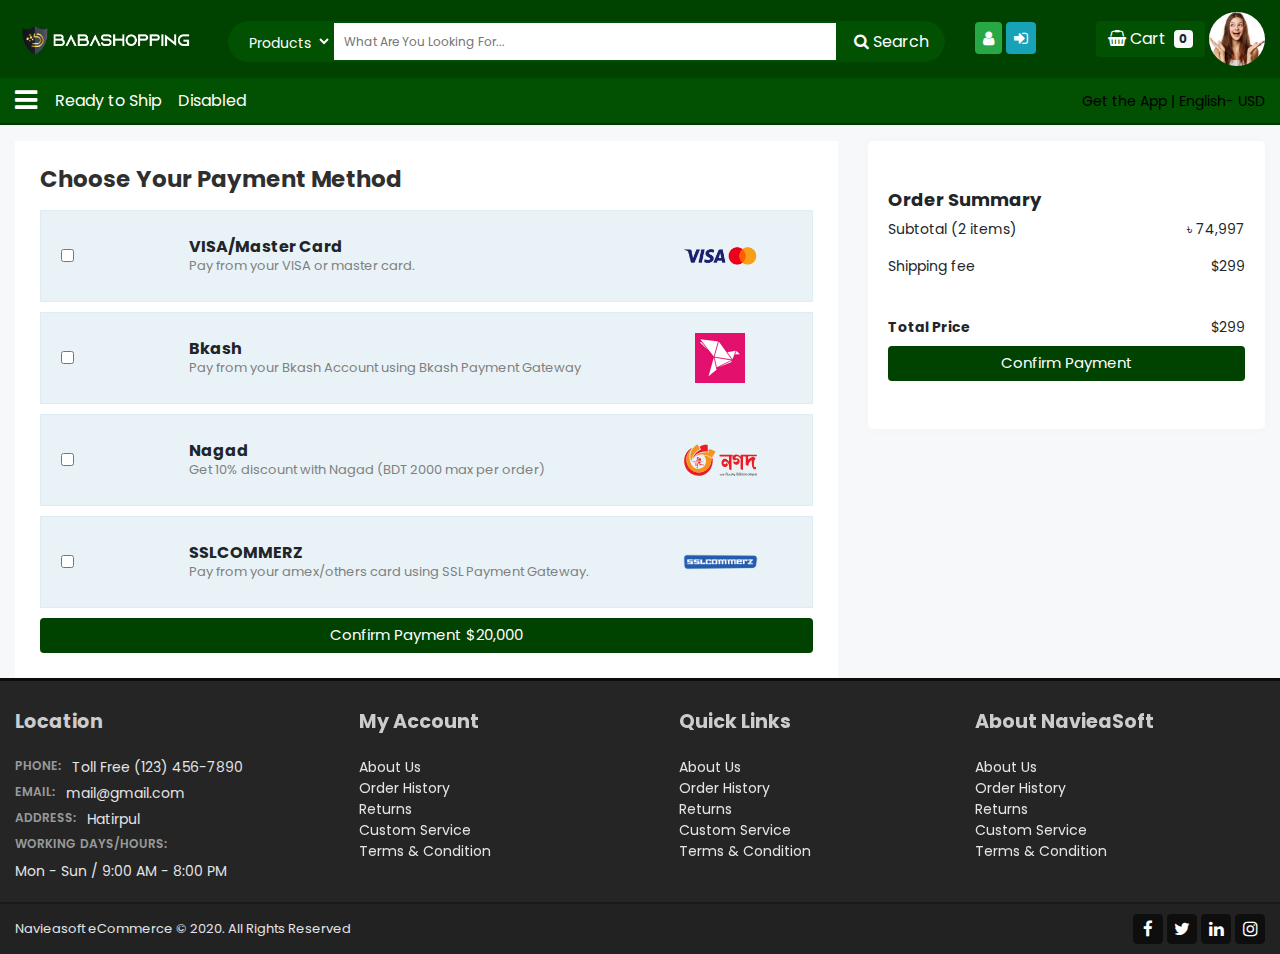
<file: payment.html>
<!DOCTYPE html>
<html lang="en">

<head>
    <meta charset="UTF-8">
    <meta name="viewport" content="width=device-width, initial-scale=1.0">
    <meta http-equiv="X-UA-Compatible" content="ie=edge">
    <title>Ecommerce Home Page</title>

    <!-- bootstrap css -->
    <link rel="stylesheet" href="assets/css/bootstrap.min.css">

    <!-- Swiper css -->
    <link rel="stylesheet" href="assets/css/swiper-bundle.min.css">

    <!-- theme css -->
    <link rel="stylesheet" href="assets/css/borhan.css">
    <link rel="stylesheet" href="assets/css/mobile.css">

    <!-- responsive css -->
    <link rel="stylesheet" href="assets/css/responsive.css">

    <!-- Font awesome css -->
    <link rel="stylesheet" href="https://cdnjs.cloudflare.com/ajax/libs/font-awesome/4.7.0/css/font-awesome.min.css">


</head>

<body>

<!-- Mobile Menu section -->
<section>
    <div class="row">
        <div class="col-sm-12 col-md-12">
            <div class="mobile-header-menu-section">
                <!-- Left Barger menu icon -->
                <div class="bargerMenu">
                    <i class="fa fa-bars"></i>  
                </div>

                <!-- Middle logo -->
                <div class="mobile-header-logo">
                    <a href="index.html"><img src="assets/images/bdbaba.png" class="img-fluid" alt=""></a>
                </div>

                <!-- Right Menus -->
                <div class="right-mobile-menu">
                    <i class="fa fa-shopping-basket"></i>  &nbsp;<span class="badge badge-light">0</span>
                </div>
            </div>
        </div>
    </div>
</section>
<!-- Mobile Menu section -->

<!-- Left fixed sidebar -->
<section>
    <div class="main-left-fixed-sidebar" id="LeftSidebar">
        <div class="sidebar-logo-close-icon">
            <div class="sidebar-logo-header">
                <img src="assets/images/bdbaba.png" alt="">
            </div>
            <div class="cross-icon">
                <i class="fa fa-times" onclick="SidebarToggle()"></i>
            </div>
        </div>

        <!-- Middle section -->

        <!-- Profile picture and content area -->
        <div class="sidebar-profile-box">
            <div class="profile-pic">
                <a href="profile.html"><img src="assets/images/others/happy-girl.jpg" alt=""></a>
            </div>
            <div class="sidebar-profile-content">
                <h2>Md Borhan Uddin</h2>
                <p>01851590081</p>
                <p><a href="profile.html">Manage Accounts</a></p>
            </div>
        </div>

        <!-- Menus -->
        <div class="sidebar-middle-menus">
            <ul>
                <li><a href="#">Orders <span><i class="fa fa-caret-right" aria-hidden="true"></i></span></a></li>
                <li><a href="#">GiftCard <span><i class="fa fa-caret-right" aria-hidden="true"></i></span></a></a></li>
                <li><a href="#">Campains <span><i class="fa fa-caret-right" aria-hidden="true"></i></span></a></a></li>
                <li><a href="#">Follwing Shops <span><i class="fa fa-caret-right" aria-hidden="true"></i></span></a></a></li>
                <li><a href="#">Shop <span><i class="fa fa-caret-right" aria-hidden="true"></i></span></a></a></li>
                <li><a href="#">BDBabaShopping Express <span><i class="fa fa-caret-right" aria-hidden="true"></i></span></a></a></li>
                <li><a href="#">Newsfeed <span><i class="fa fa-caret-right" aria-hidden="true"></i></span></a></a></li>
                <li><a href="#">Career <span><i class="fa fa-caret-right" aria-hidden="true"></i></span></a></a></li>
                <li><a href="#">LogOut <span><i class="fa fa-caret-right" aria-hidden="true"></i></span></a></a></li>
            </ul>
        </div>

        <div class="left-sidebar-footer">
            <a href="#">About us</a> | <a href="#">Contact us</a> | <a href="#">Terms and conditions</a> |<a href="#">About us</a> | <a href="#">Contact us</a> | <a href="#">Terms and conditions</a>
        </div>

    </div>
</section>
<!-- Left fixed sidebar -->

<!-- Right cart sidebar fixed -->
<section>
    <div class="main-cart-fixed-sidebar" id="CartSidebar">
        
        <!-- My cart and Cross icon -->
        <div class="cartTopHeader">
            <i class="fa fa-times" onclick="CartSidebarToggle()"></i>
            <h5>My Cart</h5>
        </div>

        <!-- All Products list -->
        <div class="main-all-product-in-cart">

            <!-- Single products -->
            <div class="single-product-cart">
                <div class="inCart-image">
                    <img src="assets/images/products/1.jpg" alt="">
                </div>

                <!-- middle content -->
                <div class="inCart-middle-content">
                    <h2>Nylon Regular Backpack - Red and Black</h2>
                    <p>Price: $350</p>
                    <p><i class="fa fa-minus" aria-hidden="true"></i> 1 <i class="fa fa-plus" aria-hidden="true"></i></p>
                </div>

                <!-- delete icon -->
                <div class="inCart-delete">
                    <i class="fa fa-trash" aria-hidden="true"></i>
                </div>
            </div>
            <!-- Single products -->
            <div class="single-product-cart">
                <div class="inCart-image">
                    <img src="assets/images/products/1.jpg" alt="">
                </div>

                <!-- middle content -->
                <div class="inCart-middle-content">
                    <h2>Nylon Regular Backpack - Red and Black</h2>
                    <p>Price: $350</p>
                    <p><i class="fa fa-minus" aria-hidden="true"></i> 1 <i class="fa fa-plus" aria-hidden="true"></i></p>
                </div>

                <!-- delete icon -->
                <div class="inCart-delete">
                    <i class="fa fa-trash" aria-hidden="true"></i>
                </div>
            </div>
            <!-- Single products -->
            <div class="single-product-cart">
                <div class="inCart-image">
                    <img src="assets/images/products/1.jpg" alt="">
                </div>

                <!-- middle content -->
                <div class="inCart-middle-content">
                    <h2>Nylon Regular Backpack - Red and Black</h2>
                    <p>Price: $350</p>
                    <p><i class="fa fa-minus" aria-hidden="true"></i> 1 <i class="fa fa-plus" aria-hidden="true"></i></p>
                </div>

                <!-- delete icon -->
                <div class="inCart-delete">
                    <i class="fa fa-trash" aria-hidden="true"></i>
                </div>
            </div>

        </div>

        <!-- Footer section -->
        <div class="inCart-footer">

            <!-- Subtotal -->
            <div class="inCart-subtotal FLEX">
                <p>Sub Total : </p>
                <p> ৳ 530</p>
            </div>

            <!-- Shipping express -->
            <div class="inCart-shippingAddress FLEX">
                <p>Shipping (Express) : </p>
                <p> ৳ 50</p>
            </div>

            <!-- total  -->
            <div class="inCart-total FLEX">
                <p><b>Total Shopping :</b></p>
                <p><b> ৳ 630</b></p>
            </div>

            <a href="cart.html"><button class="btn btn-success w-100 my-2 checkoutBtn">Process to checkout</button></a>

        </div>


    </div>
</section>
<!-- Right cart sidebar fixed -->

<header class="header-area">

    <!-- Header middle -->
    <div class="header-middle">
        <div class="container">
             <div class="row align-items-center">
                <div class="col-md-2">
                   <div class="logo-area">
                       <a href="index.html"><img src="assets/images/bdbaba.png" alt=""></a>
                   </div>
                </div>
                <div class="col-md-7">
                    <div class="search-form">
                        <form action="#" method="POST">
                           <select name="" id="search-category">
                               <option value="Products">Products</option>
                               <option value="Products">Products</option>
                               <option value="Suppliers">Suppliers</option>
                           </select>
                           <input type="text" placeholder="What Are You Looking For..." name="search">
                           <a href="" class="search-btn"><i class="fa fa-search"></i> Search</a>
                        </form>
                    </div>
                </div>
                <!-- Card -->
            <div class="col-md-3 text-right d-flex align-items-center justify-content-end">
                <div class="login-ragistration">
                    <a href="registation.html"><i class="fa fa-user w-auto d-inline bg-success text-white p-2 rounded mr-1"></i></a>
                    <a href="login.html"><i class="fa fa-sign-in w-auto d-inline bg-info text-white p-2 rounded mr-1" aria-hidden="true"></i></a>
                </div>
                <div class="middle-cart">
                    <button type="button" class="btn btn-success BrandColorbutton" onclick="CartSidebarToggle()">
                        <i class="fa fa-shopping-basket"></i> Cart &nbsp;<span class="badge TopCart badge-light">0</span>
                      </button>
                      <span><a href="profile.html"><img src="assets/images/others/happy-girl.jpg" class="rounded-circle w-25" alt=""></a></span>
                </div>
            </div>
             </div>
        </div>
    </div>


    <!--header bottom-->
    <div class="header-bottom" id="MainMenu">
        <div class="container">
            <nav class="navbar navbar-expand-lg headerNavbar">

                <button class="navbar-toggler" type="button" data-toggle="collapse" data-target="#navbarSupportedContent" aria-controls="navbarSupportedContent" aria-expanded="false" aria-label="Toggle navigation">
                  <i class="fa fa-bars"></i>
                </button>

                <div class="collapse navbar-collapse" id="navbarSupportedContent">
                  <ul class="navbar-nav mr-auto align-items-center">
                    <li class="nav-item active">
                      <i onclick="SidebarToggle()" class="fa fa-bars HomepageBar"></i>
                    </li>
                    <li class="nav-item">
                      <a class="nav-link" href="#">Ready to Ship</a>
                    </li>

                    <li class="nav-item">
                      <a class="nav-link" href="#">Disabled</a>
                    </li>
                  </ul>
                  <ul class="ml-auto">
                    <li><a href="">Get the App |</a></li>
                    <li><a href="">English- USD</a></li>
                  </ul>
                </div>
              </nav>
        </div>
    </div>
</header>



<!-- Main Order page  -->
<section class="payment-section">
    <div class="container mt-3">
        <div class="row">
            <div class="col-md-8">
                <div class="payment-left-sidebar">
                    <h2>Choose Your Payment Method</h2>
                    <div class="payment-main-wrapper mt-3">

                        <div class="payment-box">
                            <div class="payment-checkbox">
                                <div class="form-check">
                                    <input class="form-check-input" type="checkbox" value="" id="defaultCheck1">
                                  </div>
                            </div>
                            <div class="payment-contnet">
                                <h4>VISA/Master Card</h4>
                                <p>Pay from your VISA or master card.</p>
                            </div>
                            <div class="payment-image">
                                <img src="assets/images/payment-method/visa-master.png" alt="">
                            </div>
                        </div>
                        <div class="payment-box">
                            <div class="payment-checkbox">
                                <div class="form-check">
                                    <input class="form-check-input" type="checkbox" value="" id="defaultCheck1">
                                  </div>
                            </div>
                            <div class="payment-contnet">
                                <h4>Bkash</h4>
                                <p>Pay from your Bkash Account using Bkash Payment Gateway</p>
                            </div>
                            <div class="payment-image">
                                <img src="assets/images/payment-method/bkash (1).jpg" alt="">
                            </div>
                        </div>
                        <div class="payment-box">
                            <div class="payment-checkbox">
                                <div class="form-check">
                                    <input class="form-check-input" type="checkbox" value="" id="defaultCheck1">
                                  </div>
                            </div>
                            <div class="payment-contnet">
                                <h4>Nagad</h4>
                                <p>Get 10% discount with Nagad (BDT 2000 max per order)</p>
                            </div>
                            <div class="payment-image">
                                <img src="assets/images/payment-method/nagad.svg" alt="">
                            </div>
                        </div>
                        <div class="payment-box">
                            <div class="payment-checkbox">
                                <div class="form-check">
                                    <input class="form-check-input" type="checkbox" value="" id="defaultCheck1">
                                  </div>
                            </div>
                            <div class="payment-contnet">
                                <h4>SSLCOMMERZ</h4>
                                <p>Pay from your amex/others card using SSL Payment Gateway.</p>
                            </div>
                            <div class="payment-image">
                                <img src="assets/images/payment-method/ssl.png" alt="">
                            </div>
                        </div>

                        <button class="btn btn-danger w-100 paymentbtn mobileHide">Confirm Payment $20,000</button>
                    </div>
                </div>
            </div>

            <!-- Right sidebar -->
            <div class="col-md-4">
                <div class="cart-right-order-summery py-5">
                    <h2>Order Summary</h2>

                    <!-- Subtotal row -->
                    <div class="cart-subtotal d-flex justify-content-between py-2">
                        <span>Subtotal (2 items)</span>
                        <span>৳ 74,997</span>
                    </div>

                    <!-- Shipping fee -->
                    <div class="cart-shipping d-flex justify-content-between py-2">
                        <span>Shipping fee</span>
                        <span>$299</span>
                    </div>

                    <!-- Total Price -->
                    <div class="cart-total-price d-flex justify-content-between py-2 mt-4">
                        <span><b>Total Price</b></span>
                        <span>$299</span>
                    </div>

                    <!-- Button -->
                    <a href="thankyou.html"><button  class="btn btn-success btn-block paymentbtn">Confirm Payment</button></a>

                </div>
            </div> 
        </div>
    </div>
</section>
<!-- Main Order page  -->








<!-- footer area-->
<footer class="footer-area">

    <div class="ClickTop">
      <i class="fa fa-chevron-up" aria-hidden="true"></i>
    </div>

    <!-- start of footer middle-->
    <div class="footer-middle">
        <div class="container">
            <div class="row">

                <div class="col-lg-3 col-md-6">
                    <div class="widget">
                        <h4 class="widget-title">Location</h4>
                        <ul class="widget-body">
                            <li>
                                <label>Phone:</label>
                                <a href="#">Toll Free (123) 456-7890</a>
                            </li>
                            <li>
                                <label>Email:</label>
                                <a href="#">mail@gmail.com</a>
                            </li>
                            <li>
                                <label>Address:</label>
                                <a href="#">Hatirpul</a>
                            </li>
                            <li>
                                <label>WORKING DAYS/HOURS:</label>
                            </li>
                            <li>
                                <a href="#">Mon - Sun / 9:00 AM - 8:00 PM</a>
                            </li>
                        </ul>
                    </div>
                </div>
                <div class="col-lg-3 col-md-6">
                    <div class="widget ml-lg-4">
                        <h4 class="widget-title">My Account</h4>
                        <ul class="widget-body">
                            <li>
                                <a href="#">About Us</a>
                            </li>
                            <li>
                                <a href="#">Order History</a>
                            </li>
                            <li>
                                <a href="#">Returns</a>
                            </li>
                            <li>
                                <a href="#">Custom Service</a>
                            </li>
                            <li>
                                <a href="#">Terms & Condition</a>
                            </li>
                        </ul>
                    </div>
                </div>
                <div class="col-lg-3 col-md-6">
                    <div class="widget ml-lg-4">
                        <h4 class="widget-title">Quick Links</h4>
                        <ul class="widget-body">
                            <li>
                                <a href="#">About Us</a>
                            </li>
                            <li>
                                <a href="#">Order History</a>
                            </li>
                            <li>
                                <a href="#">Returns</a>
                            </li>
                            <li>
                                <a href="#">Custom Service</a>
                            </li>
                            <li>
                                <a href="#">Terms & Condition</a>
                            </li>
                        </ul>
                    </div>
                </div>
                <div class="col-lg-3 col-md-6">
                    <div class="widget widget-instagram">
                        <h4 class="widget-title">About NavieaSoft</h4>
                        <ul class="widget-body">
                            <li>
                                <a href="#">About Us</a>
                            </li>
                            <li>
                                <a href="#">Order History</a>
                            </li>
                            <li>
                                <a href="#">Returns</a>
                            </li>
                            <li>
                                <a href="#">Custom Service</a>
                            </li>
                            <li>
                                <a href="#">Terms & Condition</a>
                            </li>
                        </ul>
                    </div>
                </div>
            </div>
        </div>
    </div>


    <div class="footer-bottom">
        <div class="container">
            <div class="bordr-bottom"></div>
            <div class="footer-content d-flex">
                <div class="footer-left">
                    <p>
                        Navieasoft eCommerce © 2020. All Rights Reserved
                    </p>
                </div>
                <div class="footer-right">
                    <ul>
                        <li><a href=""><i class="fa fa-facebook"></i></a></li>
                        <li><a href=""><i class="fa fa-twitter"></i></a></li>
                        <li><a href=""><i class="fa fa-linkedin"></i></a></li>
                        <li><a href=""><i class="fa fa-instagram"></i></a></li>
                    </ul>
                </div>
            </div>
        </div>
    </div>
</footer>
<!-- footer area -->



    <!-- jquery js -->
    <script src="assets/js/jquery.js"></script>
    <!-- bootstrap popper js -->
    <script src="assets/js/popper.js"></script>
    <!-- theme bootstrap js -->
    <script src="assets/js/bootstrap.min.js"></script>

    <!-- swiper js -->
    <script src="assets/js/swiper-bundle.min.js"></script>

    <!-- main js-->
    <script src="assets/js/borhan.js"></script>
</body>

</html>
</file>
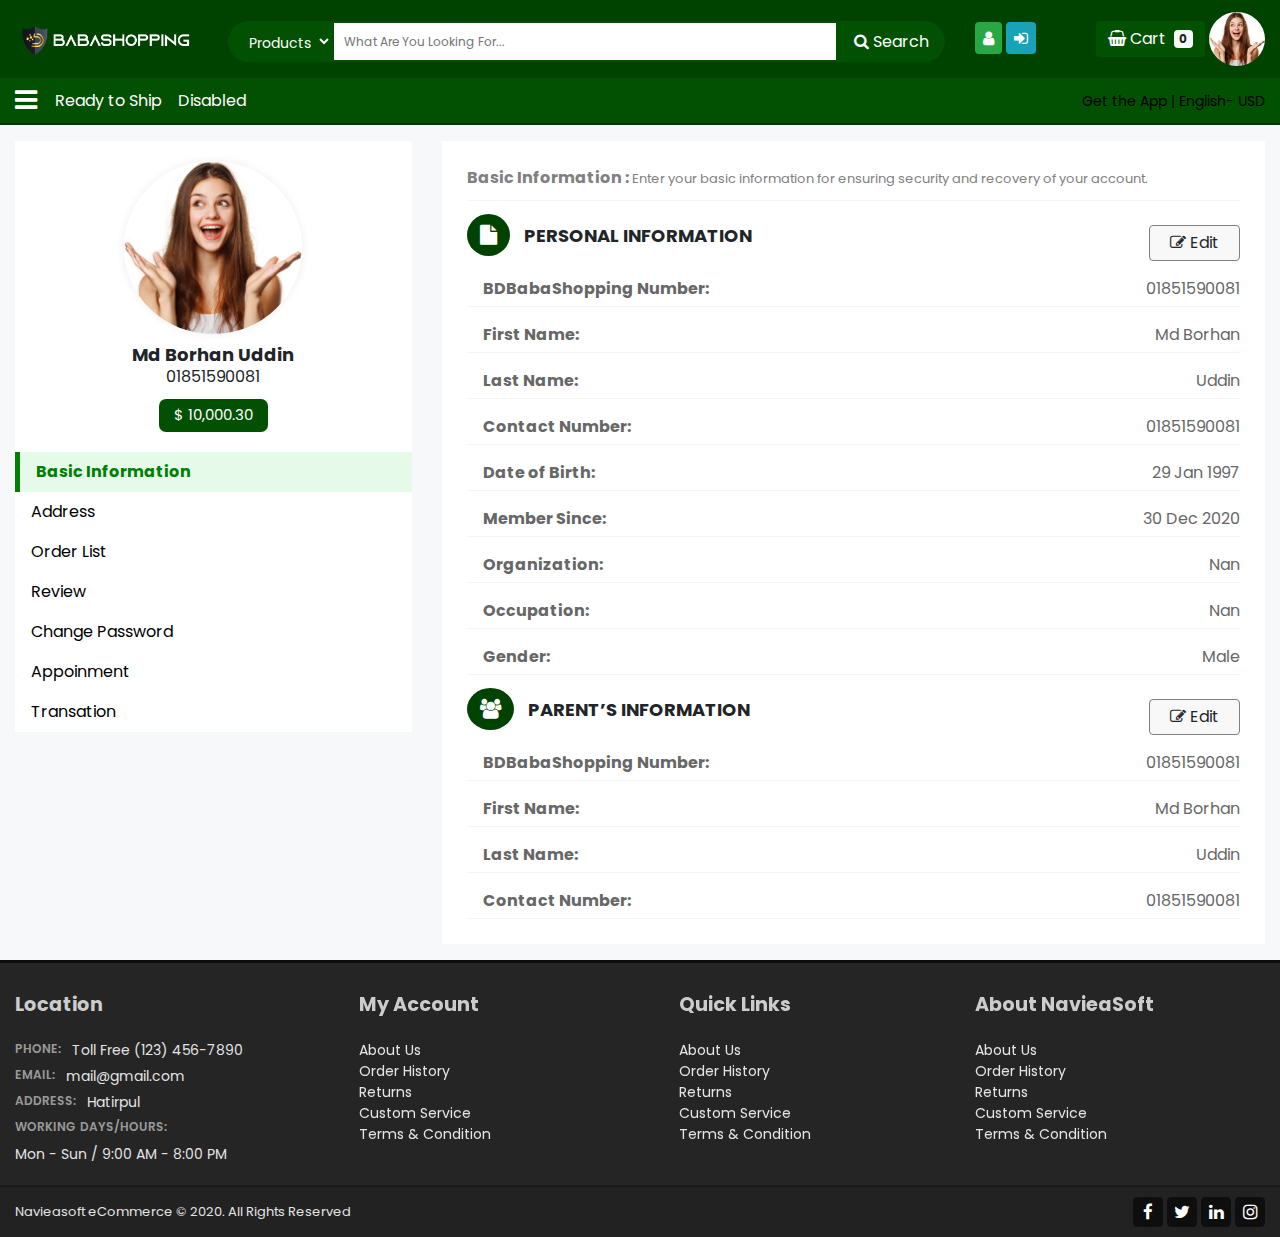
<file: profile.html>
<!DOCTYPE html>
<html lang="en">

<head>
    <meta charset="UTF-8">
    <meta name="viewport" content="width=device-width, initial-scale=1.0">
    <meta http-equiv="X-UA-Compatible" content="ie=edge">
    <title>Ecommerce Home Page</title>

    <!-- bootstrap css -->
    <link rel="stylesheet" href="assets/css/bootstrap.min.css">

    <!-- Swiper css -->
    <link rel="stylesheet" href="assets/css/swiper-bundle.min.css">

    <!-- theme css -->
    <link rel="stylesheet" href="assets/css/borhan.css">
    <link rel="stylesheet" href="assets/css/mobile.css">

    <!-- responsive css -->
    <link rel="stylesheet" href="assets/css/responsive.css">

    <!-- Font awesome css -->
    <link rel="stylesheet" href="https://cdnjs.cloudflare.com/ajax/libs/font-awesome/4.7.0/css/font-awesome.min.css">


</head>

<body>

<!-- Mobile Menu section -->
<section>
    <div class="row">
        <div class="col-sm-12 col-md-12">
            <div class="mobile-header-menu-section">
                <!-- Left Barger menu icon -->
                <div class="bargerMenu">
                    <i class="fa fa-bars"></i>  
                </div>

                <!-- Middle logo -->
                <div class="mobile-header-logo">
                    <a href="index.html"><img src="assets/images/bdbaba.png" class="img-fluid" alt=""></a>
                </div>

                <!-- Right Menus -->
                <div class="right-mobile-menu">
                    <i class="fa fa-shopping-basket"></i>  &nbsp;<span class="badge badge-light">0</span>
                </div>
            </div>
        </div>
    </div>
</section>
<!-- Mobile Menu section -->

<!-- Left fixed sidebar -->
<section>
    <div class="main-left-fixed-sidebar" id="LeftSidebar">
        <div class="sidebar-logo-close-icon">
            <div class="sidebar-logo-header">
                <img src="assets/images/bdbaba.png" alt="">
            </div>
            <div class="cross-icon">
                <i class="fa fa-times" onclick="SidebarToggle()"></i>
            </div>
        </div>

        <!-- Middle section -->

        <!-- Profile picture and content area -->
        <div class="sidebar-profile-box">
            <div class="profile-pic">
                <a href="profile.html"><img src="assets/images/others/happy-girl.jpg" alt=""></a>
            </div>
            <div class="sidebar-profile-content">
                <h2>Md Borhan Uddin</h2>
                <p>01851590081</p>
                <p><a href="profile.html">Manage Accounts</a></p>
            </div>
        </div>

        <!-- Menus -->
        <div class="sidebar-middle-menus">
            <ul>
                <li><a href="#">Orders <span><i class="fa fa-caret-right" aria-hidden="true"></i></span></a></li>
                <li><a href="#">GiftCard <span><i class="fa fa-caret-right" aria-hidden="true"></i></span></a></a></li>
                <li><a href="#">Campains <span><i class="fa fa-caret-right" aria-hidden="true"></i></span></a></a></li>
                <li><a href="#">Follwing Shops <span><i class="fa fa-caret-right" aria-hidden="true"></i></span></a></a></li>
                <li><a href="#">Shop <span><i class="fa fa-caret-right" aria-hidden="true"></i></span></a></a></li>
                <li><a href="#">BDBabaShopping Express <span><i class="fa fa-caret-right" aria-hidden="true"></i></span></a></a></li>
                <li><a href="#">Newsfeed <span><i class="fa fa-caret-right" aria-hidden="true"></i></span></a></a></li>
                <li><a href="#">Career <span><i class="fa fa-caret-right" aria-hidden="true"></i></span></a></a></li>
                <li><a href="#">LogOut <span><i class="fa fa-caret-right" aria-hidden="true"></i></span></a></a></li>
            </ul>
        </div>

        <div class="left-sidebar-footer">
            <a href="#">About us</a> | <a href="#">Contact us</a> | <a href="#">Terms and conditions</a> |<a href="#">About us</a> | <a href="#">Contact us</a> | <a href="#">Terms and conditions</a>
        </div>

    </div>
</section>
<!-- Left fixed sidebar -->

<!-- Right cart sidebar fixed -->
<section>
    <div class="main-cart-fixed-sidebar" id="CartSidebar">
        
        <!-- My cart and Cross icon -->
        <div class="cartTopHeader">
            <i class="fa fa-times" onclick="CartSidebarToggle()"></i>
            <h5>My Cart</h5>
        </div>

        <!-- All Products list -->
        <div class="main-all-product-in-cart">

            <!-- Single products -->
            <div class="single-product-cart">
                <div class="inCart-image">
                    <img src="assets/images/products/1.jpg" alt="">
                </div>

                <!-- middle content -->
                <div class="inCart-middle-content">
                    <h2>Nylon Regular Backpack - Red and Black</h2>
                    <p>Price: $350</p>
                    <p><i class="fa fa-minus" aria-hidden="true"></i> 1 <i class="fa fa-plus" aria-hidden="true"></i></p>
                </div>

                <!-- delete icon -->
                <div class="inCart-delete">
                    <i class="fa fa-trash" aria-hidden="true"></i>
                </div>
            </div>
            <!-- Single products -->
            <div class="single-product-cart">
                <div class="inCart-image">
                    <img src="assets/images/products/1.jpg" alt="">
                </div>

                <!-- middle content -->
                <div class="inCart-middle-content">
                    <h2>Nylon Regular Backpack - Red and Black</h2>
                    <p>Price: $350</p>
                    <p><i class="fa fa-minus" aria-hidden="true"></i> 1 <i class="fa fa-plus" aria-hidden="true"></i></p>
                </div>

                <!-- delete icon -->
                <div class="inCart-delete">
                    <i class="fa fa-trash" aria-hidden="true"></i>
                </div>
            </div>
            <!-- Single products -->
            <div class="single-product-cart">
                <div class="inCart-image">
                    <img src="assets/images/products/1.jpg" alt="">
                </div>

                <!-- middle content -->
                <div class="inCart-middle-content">
                    <h2>Nylon Regular Backpack - Red and Black</h2>
                    <p>Price: $350</p>
                    <p><i class="fa fa-minus" aria-hidden="true"></i> 1 <i class="fa fa-plus" aria-hidden="true"></i></p>
                </div>

                <!-- delete icon -->
                <div class="inCart-delete">
                    <i class="fa fa-trash" aria-hidden="true"></i>
                </div>
            </div>

        </div>

        <!-- Footer section -->
        <div class="inCart-footer">

            <!-- Subtotal -->
            <div class="inCart-subtotal FLEX">
                <p>Sub Total : </p>
                <p> ৳ 530</p>
            </div>

            <!-- Shipping express -->
            <div class="inCart-shippingAddress FLEX">
                <p>Shipping (Express) : </p>
                <p> ৳ 50</p>
            </div>

            <!-- total  -->
            <div class="inCart-total FLEX">
                <p><b>Total Shopping :</b></p>
                <p><b> ৳ 630</b></p>
            </div>

            <a href="cart.html"><button class="btn btn-success w-100 my-2 checkoutBtn">Process to checkout</button></a>

        </div>


    </div>
</section>
<!-- Right cart sidebar fixed -->

<header class="header-area">

    <!-- Header middle -->
    <div class="header-middle">
        <div class="container">
             <div class="row align-items-center">
                <div class="col-md-2">
                   <div class="logo-area">
                       <a href="index.html"><img src="assets/images/bdbaba.png" alt=""></a>
                   </div>
                </div>
                <div class="col-md-7">
                    <div class="search-form">
                        <form action="#" method="POST">
                           <select name="" id="search-category">
                               <option value="Products">Products</option>
                               <option value="Products">Products</option>
                               <option value="Suppliers">Suppliers</option>
                           </select>
                           <input type="text" placeholder="What Are You Looking For..." name="search">
                           <a href="" class="search-btn"><i class="fa fa-search"></i> Search</a>
                        </form>
                    </div>
                </div>
                <!-- Card -->
            <div class="col-md-3 text-right d-flex align-items-center justify-content-end">
                <div class="login-ragistration">
                    <a href="registation.html"><i class="fa fa-user w-auto d-inline bg-success text-white p-2 rounded mr-1"></i></a>
                    <a href="login.html"><i class="fa fa-sign-in w-auto d-inline bg-info text-white p-2 rounded mr-1" aria-hidden="true"></i></a>
                </div>
                <div class="middle-cart">
                    <button type="button" class="btn btn-success BrandColorbutton" onclick="CartSidebarToggle()">
                        <i class="fa fa-shopping-basket"></i> Cart &nbsp;<span class="badge TopCart badge-light">0</span>
                      </button>
                      <span><a href="profile.html"><img src="assets/images/others/happy-girl.jpg" class="rounded-circle w-25" alt=""></a></span>
                </div>
            </div>
             </div>
        </div>
    </div>


    <!--header bottom-->
    <div class="header-bottom" id="MainMenu">
        <div class="container">
            <nav class="navbar navbar-expand-lg headerNavbar">

                <button class="navbar-toggler" type="button" data-toggle="collapse" data-target="#navbarSupportedContent" aria-controls="navbarSupportedContent" aria-expanded="false" aria-label="Toggle navigation">
                  <i class="fa fa-bars"></i>
                </button>

                <div class="collapse navbar-collapse" id="navbarSupportedContent">
                  <ul class="navbar-nav mr-auto align-items-center">
                    <li class="nav-item active">
                      <i onclick="SidebarToggle()" class="fa fa-bars HomepageBar"></i>
                    </li>
                    <li class="nav-item">
                      <a class="nav-link" href="#">Ready to Ship</a>
                    </li>

                    <li class="nav-item">
                      <a class="nav-link" href="#">Disabled</a>
                    </li>
                  </ul>
                  <ul class="ml-auto">
                    <li><a href="">Get the App |</a></li>
                    <li><a href="">English- USD</a></li>
                  </ul>
                </div>
              </nav>
        </div>
    </div>
</header>



<!-- Main profile section -->
<section>
    <div class="container">
        <div class="row">
            <div class="col-md-4">

                <!-- Start Profile Box -->
                <div class="profile-left-side my-3">

                    <div class="left-profile-box">
                        <img src="assets/images/others/happy-girl.jpg" class="rounded-circle w-50" alt="">
                        <h2>Md Borhan Uddin</h2>
                        <p>01851590081</p>
                        <button>$ 10,000.30</button>
                    </div>
    
                    <div class="nav flex-column nav-pills profileTabs" id="v-pills-tab" role="tablist" aria-orientation="vertical">
                        <a class="nav-link active" id="basic-information-tab" data-toggle="pill" href="#basic-information" role="tab" aria-controls="basic-information" aria-selected="true">Basic Information</a>
                        <a class="nav-link" id="address-tab" data-toggle="pill" href="#address" role="tab" aria-controls="address" aria-selected="false">Address</a>
                        <a class="nav-link" id="order-list-tab" data-toggle="pill" href="#order-list" role="tab" aria-controls="order-list" aria-selected="false">Order List</a>
                        <a class="nav-link" id="review-tab" data-toggle="pill" href="#review" role="tab" aria-controls="review" aria-selected="false">Review</a>
                        <a class="nav-link" id="change-password-tab" data-toggle="pill" href="#change-password" role="tab" aria-controls="change-password" aria-selected="false">Change Password</a>
                        <a class="nav-link" id="appoinment-tab" data-toggle="pill" href="#appoinment" role="tab" aria-controls="appoinment" aria-selected="false">Appoinment</a>
                        <a class="nav-link" id="transation-tab" data-toggle="pill" href="#transation" role="tab" aria-controls="transation" aria-selected="false">Transation</a>
                    </div>
    
                </div>
                </div>

                <!-- Right section -->
                <div class="col-md-8">
                    <div class="profile-right-side my-3">
                        <div class="tab-content" id="v-pills-tabContent">

                            <!-- Basic Information -->
                            <div class="tab-pane fade show active" id="basic-information" role="tabpanel" aria-labelledby="basic-information-tab">

                                <!-- Start main header -->
                                <div class="main-basic-information">
                                    <header class="bi-title">
                                        <p> <span style="font-size: 16px;"><b>Basic Information : </b></span> Enter your basic information for ensuring security and recovery of your account.</p>
                                    </header>
                                    
                                    <!-- Body section -->
                                    <div class="personal-information mt-4">

                                        <!-- title -->
                                        <div class="personal-information-title">
                                            <span><i class="fa fa-file" aria-hidden="true"></i></span>
                                            <h6>PERSONAL INFORMATION</h6>
                                        </div>

                                        <!-- Edit option -->
                                        <div class="personal-information-edit">
                                            <i class="fa fa-pencil-square-o" aria-hidden="true"></i> Edit
                                        </div>
                                    </div>

                                    <!-- Content area -->
                                    <div class="personal-info-content mt-3">

                                        <div class="single-line-row pl-3">
                                            <p><b>BDBabaShopping Number:</b></p> <p>01851590081</p>
                                        </div>
                                        <div class="single-line-row mt-3 pl-3">
                                            <p><b>First Name:</b></p> <p>Md Borhan </p>
                                        </div>
                                        <div class="single-line-row mt-3 pl-3">
                                            <p><b>Last Name:</b></p> <p>Uddin</p>
                                        </div>
                                        <div class="single-line-row mt-3 pl-3">
                                            <p><b>Contact Number:</b></p> <p>01851590081</p>
                                        </div>
                                        <div class="single-line-row mt-3 pl-3">
                                            <p><b>Date of Birth:</b></p> <p>29 Jan 1997</p>
                                        </div>
                                        <div class="single-line-row mt-3 pl-3">
                                            <p><b>Member Since:</b></p> <p>30 Dec 2020</p>
                                        </div>
                                        <div class="single-line-row mt-3 pl-3">
                                            <p><b>Organization:</b></p> <p>Nan</p>
                                        </div>
                                        <div class="single-line-row mt-3 pl-3">
                                            <p><b>Occupation:</b></p> <p>Nan</p>
                                        </div>
                                        <div class="single-line-row mt-3 pl-3">
                                            <p><b>Gender:</b></p> <p>Male</p>
                                        </div>

                                    </div>

                                    <!-- Body section -->
                                    <div class="personal-information mt-4">

                                        <!-- title -->
                                        <div class="personal-information-title">
                                            <span><i class="fa fa-users" aria-hidden="true"></i></span>
                                            <h6>PARENT’S INFORMATION</h6>
                                        </div>

                                        <!-- Edit option -->
                                        <div class="personal-information-edit">
                                            <i class="fa fa-pencil-square-o" aria-hidden="true"></i> Edit
                                        </div>
                                    </div>

                                    <!-- Content area -->
                                    <div class="personal-info-content mt-3">

                                        <div class="single-line-row pl-3">
                                            <p><b>BDBabaShopping Number:</b></p> <p>01851590081</p>
                                        </div>
                                        <div class="single-line-row mt-3 pl-3">
                                            <p><b>First Name:</b></p> <p>Md Borhan </p>
                                        </div>
                                        <div class="single-line-row mt-3 pl-3">
                                            <p><b>Last Name:</b></p> <p>Uddin</p>
                                        </div>
                                        <div class="single-line-row mt-3 pl-3">
                                            <p><b>Contact Number:</b></p> <p>01851590081</p>
                                        </div>

                                    </div>
                                </div>


                            </div>

                            <!-- Address -->
                            <div class="tab-pane fade" id="address" role="tabpanel" aria-labelledby="address-tab">
                                  <!-- Start main header -->
                                  <div class="main-basic-information">
                                    <header class="bi-title">
                                        <p> <span style="font-size: 16px;"><b>Address : </b></span> Keep Evaly updated about your postal address so that you do not miss any surprise gift!</p>
                                    </header>
                                    
                                    <!-- Address Form Body section -->
                                    <form>
                                        <div class="form-row mt-4">
                                          <div class="form-group col-md-6">
                                            <label for="inputEmail4">Email</label>
                                            <input type="email" class="form-control" id="inputEmail4" placeholder="Email">
                                          </div>
                                          <div class="form-group col-md-6">
                                            <label for="inputPassword4">Password</label>
                                            <input type="password" class="form-control" id="inputPassword4" placeholder="Password">
                                          </div>
                                        </div>
                                        <div class="form-group">
                                          <label for="inputAddress">Address</label>
                                          <input type="text" class="form-control" id="inputAddress" placeholder="1234 Main St">
                                        </div>
                                        <div class="form-group">
                                          <label for="inputAddress2">Address 2</label>
                                          <input type="text" class="form-control" id="inputAddress2" placeholder="Apartment, studio, or floor">
                                        </div>
                                        <div class="form-row">
                                          <div class="form-group col-md-6">
                                            <label for="inputCity">City</label>
                                            <input type="text" class="form-control" id="inputCity">
                                          </div>
                                          <div class="form-group col-md-4">
                                            <label for="inputState">State</label>
                                            <select id="inputState" class="form-control">
                                              <option selected>Choose...</option>
                                              <option>...</option>
                                            </select>
                                          </div>
                                          <div class="form-group col-md-2">
                                            <label for="inputZip">Zip</label>
                                            <input type="text" class="form-control" id="inputZip">
                                          </div>
                                        </div>
                                        <div class="form-group">
                                          <div class="form-check">
                                            <input class="form-check-input" type="checkbox" id="gridCheck">
                                            <label class="form-check-label" for="gridCheck">
                                              Check me out
                                            </label>
                                          </div>
                                        </div>
                                            <button type="submit" class="btn btn-danger">Cancle</button>
                                            <button type="submit" class="btn btn-success">Save</button>
                                      </form>
                                    
                                </div>
                            </div>

                            <!-- Order list -->
                            <div class="tab-pane fade" id="order-list" role="tabpanel" aria-labelledby="order-list-tab">
                                <!-- Start main header -->
                                <header class="bi-title mb-3">
                                    <p> <span style="font-size: 16px;"><b>Order List : </b></span> Your order history in BDBabaShopping</p>
                                </header>
                                <div class="searchForm-and-filter d-flex justify-content-between">
                                    <div class="searchBox">
                                        <input class="form-control" id="myInput" type="text" placeholder="Search..">
                                    </div>
                                    <div class="form-group col-md-4">
                                        <select id="inputState" class="form-control">
                                          <option selected>All</option>
                                          <option>Pending</option>
                                          <option>Cancled</option>
                                          <option>Confirmed</option>
                                          <option>Shippid</option>
                                          <option>Deliverd</option>
                                        </select>
                                      </div>
                                </div>
                                <br>
                                <table class="table table-bordered table-striped">
                                  <thead>
                                    <tr>
                                      <th>Order</th>
                                      <th>Order Date</th>
                                      <th>Amount</th>
                                      <th>Payment</th>
                                      <th>Status</th>
                                    </tr>
                                  </thead>
                                  <tbody id="myTable">
                                    <tr>
                                      <td>5</td>
                                      <td>20, 2Aug, 2020</td>
                                      <td>$20,000</td>
                                      <td>Cash on delivery</td>
                                      <td>Deliverd</td>
                                    </tr>
                                    <tr>
                                      <td>5</td>
                                      <td>20, 2Aug, 2020</td>
                                      <td>$20,000</td>
                                      <td>Cash on delivery</td>
                                      <td>Deliverd</td>
                                    </tr>
                                    <tr>
                                      <td>5</td>
                                      <td>20, 2Aug, 2020</td>
                                      <td>$20,000</td>
                                      <td>Cash on delivery</td>
                                      <td>Deliverd</td>
                                    </tr>
                                    <tr>
                                      <td>5</td>
                                      <td>20, 2Aug, 2020</td>
                                      <td>$20,000</td>
                                      <td>Cash on delivery</td>
                                      <td>Deliverd</td>
                                    </tr>
                                  </tbody>
                                </table>
                            </div>

                            <!-- Review -->
                            <div class="tab-pane fade" id="review" role="tabpanel" aria-labelledby="review-tab">
                                <!-- Start main header -->
                                <header class="bi-title mb-3">
                                    <p> <span style="font-size: 16px;"><b>Review : </b></span> Your review is empty!</p>
                                </header>
                            </div>

                            <!-- Change Password -->
                            <div class="tab-pane fade" id="change-password" role="tabpanel" aria-labelledby="change-password">
                                <header class="bi-title mb-3">
                                    <p> <span style="font-size: 16px;"><b>Change Password </b></span> </p>
                                </header>
                                <form action="<?php $_SERVER['PHP_SELF']; ?>">
                                    <div class="form-group">
                                        <label for="oldPassword">Old Password</label>
                                        <input type="text" class="form-control w-75" placeholder="old password" id="oldPassword">
                                    </div>
                                    <div class="form-group">
                                        <label for="oldPassword">New Password</label>
                                        <input type="text" class="form-control w-75" placeholder="New password" id="oldPassword">
                                    </div>
                                    <div class="form-group">
                                        <label for="oldPassword">Again New Password</label>
                                        <input type="text" class="form-control w-75" placeholder="Again password" id="oldPassword">
                                    </div>
                                    <button class="btn btn-success">Change Password</button>
                                </form>
                            </div>
                            <div class="tab-pane fade" id="appoinment" role="tabpanel" aria-labelledby="appoinment">...</div>
                            
                            <!-- Transition History -->
                            <div class="tab-pane fade" id="transation" role="tabpanel" aria-labelledby="transation">
                                <header class="bi-title">
                                    <p> <span style="font-size: 16px;"><b>BDBabaShopping Account : </b></span> Your account information.!</p>
                                </header>

                                <!-- total current balance -->
                                <div class="currentBalance">
                                    <h1>$5,000</h1>
                                    <h2>Current Balance</h2>
                                </div>

                                <!-- All balance -->
                                <div class="all-balance-box">

                                    <div class="blanceBox">
                                        <h2>$40,000</h2>
                                        <p>Account</p>
                                    </div>
                                    <div class="blanceBox">
                                        <h2>$1,000</h2>
                                        <p>Holding Balance</p>
                                    </div>
                                    <div class="blanceBox">
                                        <h2>$45,000</h2>
                                        <p>Giftcard Balance</p>
                                    </div>
                                    <div class="blanceBox">
                                        <h2>$65,000</h2>
                                        <p>Cashback Balance</p>
                                    </div>

                                </div>

                                <div class="transationHistory mt-5">
                                    <h4>Transation History</h4>
                                    <div class="transationImage">
                                        <img src="assets/images/banner/empty@3x.png" alt="">
                                        <p>Sorry, No Transaction found</p>
                                    </div>
                                </div>

                            </div>
                          </div>
                    </div>
                </div>

        </div>
    </div>
</section>
<!-- Main profile section -->




<!-- footer area-->
<footer class="footer-area">

    <div class="ClickTop">
      <i class="fa fa-chevron-up" aria-hidden="true"></i>
    </div>

    <!-- start of footer middle-->
    <div class="footer-middle">
        <div class="container">
            <div class="row">

                <div class="col-lg-3 col-md-6">
                    <div class="widget">
                        <h4 class="widget-title">Location</h4>
                        <ul class="widget-body">
                            <li>
                                <label>Phone:</label>
                                <a href="#">Toll Free (123) 456-7890</a>
                            </li>
                            <li>
                                <label>Email:</label>
                                <a href="#">mail@gmail.com</a>
                            </li>
                            <li>
                                <label>Address:</label>
                                <a href="#">Hatirpul</a>
                            </li>
                            <li>
                                <label>WORKING DAYS/HOURS:</label>
                            </li>
                            <li>
                                <a href="#">Mon - Sun / 9:00 AM - 8:00 PM</a>
                            </li>
                        </ul>
                    </div>
                </div>
                <div class="col-lg-3 col-md-6">
                    <div class="widget ml-lg-4">
                        <h4 class="widget-title">My Account</h4>
                        <ul class="widget-body">
                            <li>
                                <a href="#">About Us</a>
                            </li>
                            <li>
                                <a href="#">Order History</a>
                            </li>
                            <li>
                                <a href="#">Returns</a>
                            </li>
                            <li>
                                <a href="#">Custom Service</a>
                            </li>
                            <li>
                                <a href="#">Terms & Condition</a>
                            </li>
                        </ul>
                    </div>
                </div>
                <div class="col-lg-3 col-md-6">
                    <div class="widget ml-lg-4">
                        <h4 class="widget-title">Quick Links</h4>
                        <ul class="widget-body">
                            <li>
                                <a href="#">About Us</a>
                            </li>
                            <li>
                                <a href="#">Order History</a>
                            </li>
                            <li>
                                <a href="#">Returns</a>
                            </li>
                            <li>
                                <a href="#">Custom Service</a>
                            </li>
                            <li>
                                <a href="#">Terms & Condition</a>
                            </li>
                        </ul>
                    </div>
                </div>
                <div class="col-lg-3 col-md-6">
                    <div class="widget widget-instagram">
                        <h4 class="widget-title">About NavieaSoft</h4>
                        <ul class="widget-body">
                            <li>
                                <a href="#">About Us</a>
                            </li>
                            <li>
                                <a href="#">Order History</a>
                            </li>
                            <li>
                                <a href="#">Returns</a>
                            </li>
                            <li>
                                <a href="#">Custom Service</a>
                            </li>
                            <li>
                                <a href="#">Terms & Condition</a>
                            </li>
                        </ul>
                    </div>
                </div>
            </div>
        </div>
    </div>


    <div class="footer-bottom">
        <div class="container">
            <div class="bordr-bottom"></div>
            <div class="footer-content d-flex">
                <div class="footer-left">
                    <p>
                        Navieasoft eCommerce © 2020. All Rights Reserved
                    </p>
                </div>
                <div class="footer-right">
                    <ul>
                        <li><a href=""><i class="fa fa-facebook"></i></a></li>
                        <li><a href=""><i class="fa fa-twitter"></i></a></li>
                        <li><a href=""><i class="fa fa-linkedin"></i></a></li>
                        <li><a href=""><i class="fa fa-instagram"></i></a></li>
                    </ul>
                </div>
            </div>
        </div>
    </div>
</footer>
<!-- footer area -->



    <!-- jquery js -->
    <script src="assets/js/jquery.js"></script>
    <!-- bootstrap popper js -->
    <script src="assets/js/popper.js"></script>
    <!-- theme bootstrap js -->
    <script src="assets/js/bootstrap.min.js"></script>

    <!-- swiper js -->
    <script src="assets/js/swiper-bundle.min.js"></script>

    <!-- main js-->
    <script src="assets/js/borhan.js"></script>
</body>

</html>
</file>
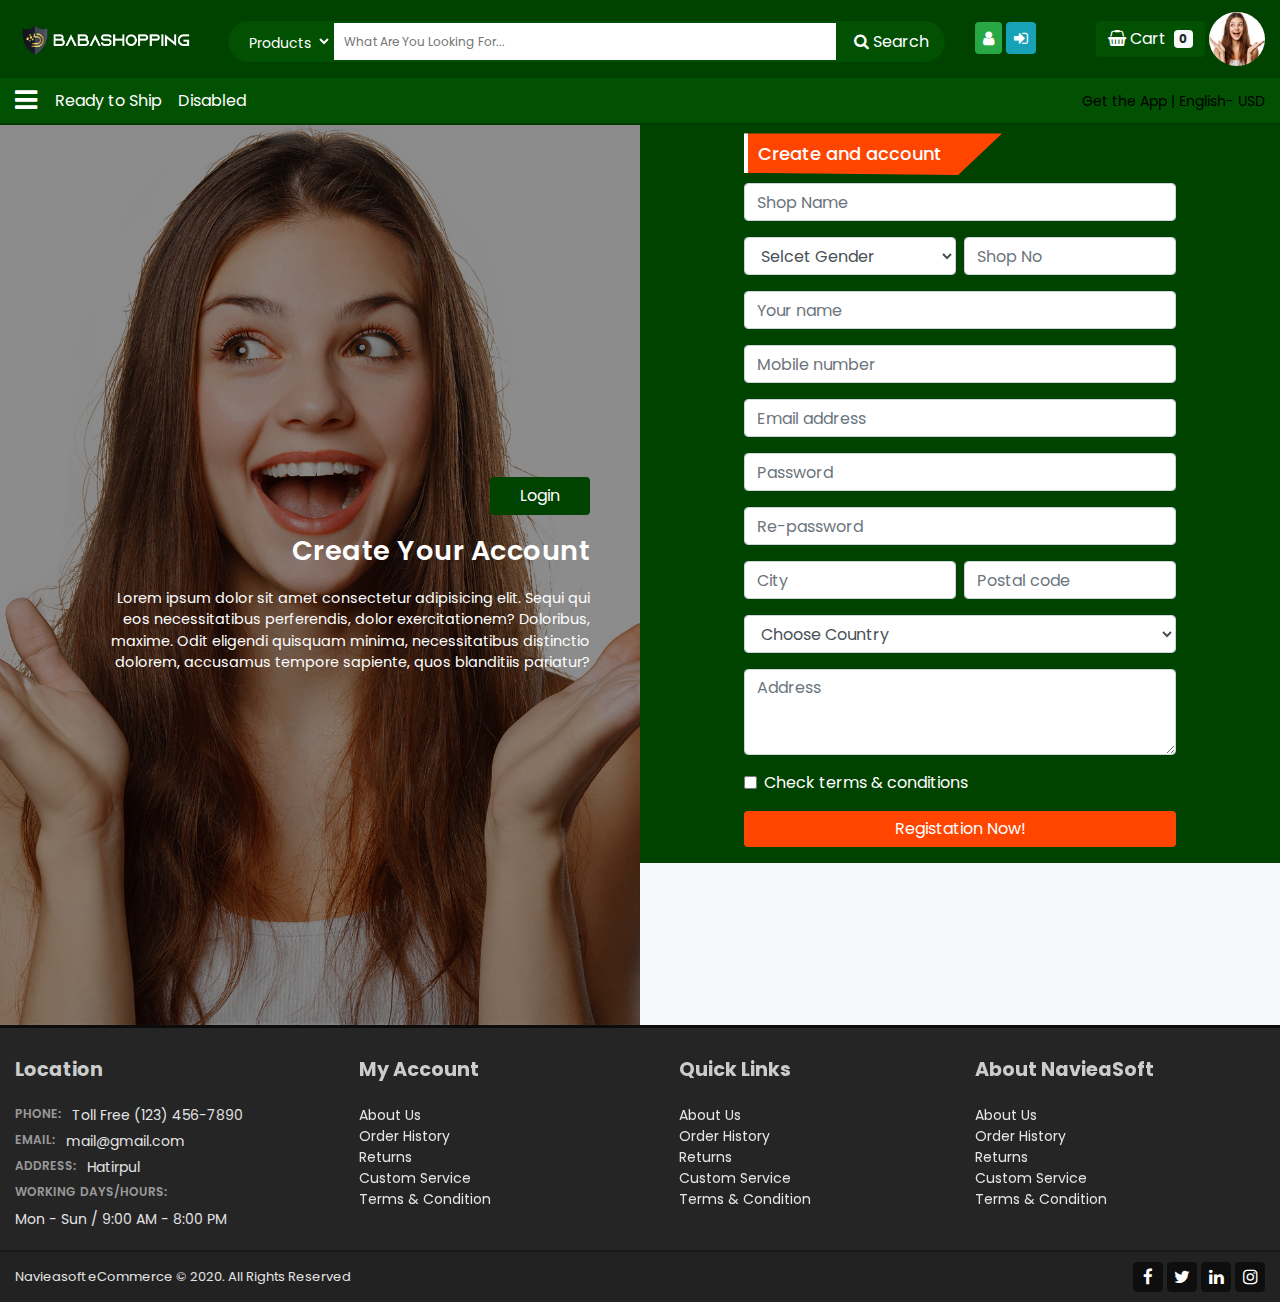
<file: registation.html>
<!DOCTYPE html>
<html lang="en">

<head>
    <meta charset="UTF-8">
    <meta name="viewport" content="width=device-width, initial-scale=1.0">
    <meta http-equiv="X-UA-Compatible" content="ie=edge">
    <title>Ecommerce Home Page</title>

    <!-- bootstrap css -->
    <link rel="stylesheet" href="assets/css/bootstrap.min.css">

    <!-- Swiper css -->
    <link rel="stylesheet" href="assets/css/swiper-bundle.min.css">

    <!-- theme css -->
    <link rel="stylesheet" href="assets/css/borhan.css">
    <link rel="stylesheet" href="assets/css/mobile.css">

    <!-- responsive css -->
    <link rel="stylesheet" href="assets/css/responsive.css">

    <!-- Font awesome css -->
    <link rel="stylesheet" href="https://cdnjs.cloudflare.com/ajax/libs/font-awesome/4.7.0/css/font-awesome.min.css">


</head>

<body>

<!-- Mobile Menu section -->
<section>
    <div class="row">
        <div class="col-sm-12 col-md-12">
            <div class="mobile-header-menu-section">
                <!-- Left Barger menu icon -->
                <div class="bargerMenu">
                    <i class="fa fa-bars"></i>  
                </div>

                <!-- Middle logo -->
                <div class="mobile-header-logo">
                    <a href="index.html"><img src="assets/images/bdbaba.png" class="img-fluid" alt=""></a>
                </div>

                <!-- Right Menus -->
                <div class="right-mobile-menu">
                    <i class="fa fa-shopping-basket"></i>  &nbsp;<span class="badge badge-light">0</span>
                </div>
            </div>
        </div>
    </div>
</section>
<!-- Mobile Menu section -->

<!-- Left fixed sidebar -->
<section>
    <div class="main-left-fixed-sidebar" id="LeftSidebar">
        <div class="sidebar-logo-close-icon">
            <div class="sidebar-logo-header">
                <img src="assets/images/bdbaba.png" alt="">
            </div>
            <div class="cross-icon">
                <i class="fa fa-times" onclick="SidebarToggle()"></i>
            </div>
        </div>

        <!-- Middle section -->

        <!-- Profile picture and content area -->
        <div class="sidebar-profile-box">
            <div class="profile-pic">
                <a href="profile.html"><img src="assets/images/others/happy-girl.jpg" alt=""></a>
            </div>
            <div class="sidebar-profile-content">
                <h2>Md Borhan Uddin</h2>
                <p>01851590081</p>
                <p><a href="profile.html">Manage Accounts</a></p>
            </div>
        </div>

        <!-- Menus -->
        <div class="sidebar-middle-menus">
            <ul>
                <li><a href="#">Orders <span><i class="fa fa-caret-right" aria-hidden="true"></i></span></a></li>
                <li><a href="#">GiftCard <span><i class="fa fa-caret-right" aria-hidden="true"></i></span></a></a></li>
                <li><a href="#">Campains <span><i class="fa fa-caret-right" aria-hidden="true"></i></span></a></a></li>
                <li><a href="#">Follwing Shops <span><i class="fa fa-caret-right" aria-hidden="true"></i></span></a></a></li>
                <li><a href="#">Shop <span><i class="fa fa-caret-right" aria-hidden="true"></i></span></a></a></li>
                <li><a href="#">BDBabaShopping Express <span><i class="fa fa-caret-right" aria-hidden="true"></i></span></a></a></li>
                <li><a href="#">Newsfeed <span><i class="fa fa-caret-right" aria-hidden="true"></i></span></a></a></li>
                <li><a href="#">Career <span><i class="fa fa-caret-right" aria-hidden="true"></i></span></a></a></li>
                <li><a href="#">LogOut <span><i class="fa fa-caret-right" aria-hidden="true"></i></span></a></a></li>
            </ul>
        </div>

        <div class="left-sidebar-footer">
            <a href="#">About us</a> | <a href="#">Contact us</a> | <a href="#">Terms and conditions</a> |<a href="#">About us</a> | <a href="#">Contact us</a> | <a href="#">Terms and conditions</a>
        </div>

    </div>
</section>
<!-- Left fixed sidebar -->

<!-- Right cart sidebar fixed -->
<section>
    <div class="main-cart-fixed-sidebar" id="CartSidebar">
        
        <!-- My cart and Cross icon -->
        <div class="cartTopHeader">
            <i class="fa fa-times" onclick="CartSidebarToggle()"></i>
            <h5>My Cart</h5>
        </div>

        <!-- All Products list -->
        <div class="main-all-product-in-cart">

            <!-- Single products -->
            <div class="single-product-cart">
                <div class="inCart-image">
                    <img src="assets/images/products/1.jpg" alt="">
                </div>

                <!-- middle content -->
                <div class="inCart-middle-content">
                    <h2>Nylon Regular Backpack - Red and Black</h2>
                    <p>Price: $350</p>
                    <p><i class="fa fa-minus" aria-hidden="true"></i> 1 <i class="fa fa-plus" aria-hidden="true"></i></p>
                </div>

                <!-- delete icon -->
                <div class="inCart-delete">
                    <i class="fa fa-trash" aria-hidden="true"></i>
                </div>
            </div>
            <!-- Single products -->
            <div class="single-product-cart">
                <div class="inCart-image">
                    <img src="assets/images/products/1.jpg" alt="">
                </div>

                <!-- middle content -->
                <div class="inCart-middle-content">
                    <h2>Nylon Regular Backpack - Red and Black</h2>
                    <p>Price: $350</p>
                    <p><i class="fa fa-minus" aria-hidden="true"></i> 1 <i class="fa fa-plus" aria-hidden="true"></i></p>
                </div>

                <!-- delete icon -->
                <div class="inCart-delete">
                    <i class="fa fa-trash" aria-hidden="true"></i>
                </div>
            </div>
            <!-- Single products -->
            <div class="single-product-cart">
                <div class="inCart-image">
                    <img src="assets/images/products/1.jpg" alt="">
                </div>

                <!-- middle content -->
                <div class="inCart-middle-content">
                    <h2>Nylon Regular Backpack - Red and Black</h2>
                    <p>Price: $350</p>
                    <p><i class="fa fa-minus" aria-hidden="true"></i> 1 <i class="fa fa-plus" aria-hidden="true"></i></p>
                </div>

                <!-- delete icon -->
                <div class="inCart-delete">
                    <i class="fa fa-trash" aria-hidden="true"></i>
                </div>
            </div>

        </div>

        <!-- Footer section -->
        <div class="inCart-footer">

            <!-- Subtotal -->
            <div class="inCart-subtotal FLEX">
                <p>Sub Total : </p>
                <p> ৳ 530</p>
            </div>

            <!-- Shipping express -->
            <div class="inCart-shippingAddress FLEX">
                <p>Shipping (Express) : </p>
                <p> ৳ 50</p>
            </div>

            <!-- total  -->
            <div class="inCart-total FLEX">
                <p><b>Total Shopping :</b></p>
                <p><b> ৳ 630</b></p>
            </div>

            <a href="cart.html"><button class="btn btn-success w-100 my-2 checkoutBtn">Process to checkout</button></a>

        </div>


    </div>
</section>
<!-- Right cart sidebar fixed -->

<header class="header-area">

    <!-- Header middle -->
    <div class="header-middle">
        <div class="container">
             <div class="row align-items-center">
                <div class="col-md-2">
                   <div class="logo-area">
                       <a href="index.html"><img src="assets/images/bdbaba.png" alt=""></a>
                   </div>
                </div>
                <div class="col-md-7">
                    <div class="search-form">
                        <form action="#" method="POST">
                           <select name="" id="search-category">
                               <option value="Products">Products</option>
                               <option value="Products">Products</option>
                               <option value="Suppliers">Suppliers</option>
                           </select>
                           <input type="text" placeholder="What Are You Looking For..." name="search">
                           <a href="" class="search-btn"><i class="fa fa-search"></i> Search</a>
                        </form>
                    </div>
                </div>
                <!-- Card -->
            <div class="col-md-3 text-right d-flex align-items-center justify-content-end">
                <div class="login-ragistration">
                    <a href="registation.html"><i class="fa fa-user w-auto d-inline bg-success text-white p-2 rounded mr-1"></i></a>
                    <a href="login.html"><i class="fa fa-sign-in w-auto d-inline bg-info text-white p-2 rounded mr-1" aria-hidden="true"></i></a>
                </div>
                <div class="middle-cart">
                    <button type="button" class="btn btn-success BrandColorbutton" onclick="CartSidebarToggle()">
                        <i class="fa fa-shopping-basket"></i> Cart &nbsp;<span class="badge TopCart badge-light">0</span>
                      </button>
                      <span><a href="profile.html"><img src="assets/images/others/happy-girl.jpg" class="rounded-circle w-25" alt=""></a></span>
                </div>
            </div>
             </div>
        </div>
    </div>


    <!--header bottom-->
    <div class="header-bottom" id="MainMenu">
        <div class="container">
            <nav class="navbar navbar-expand-lg headerNavbar">

                <button class="navbar-toggler" type="button" data-toggle="collapse" data-target="#navbarSupportedContent" aria-controls="navbarSupportedContent" aria-expanded="false" aria-label="Toggle navigation">
                  <i class="fa fa-bars"></i>
                </button>

                <div class="collapse navbar-collapse" id="navbarSupportedContent">
                  <ul class="navbar-nav mr-auto align-items-center">
                    <li class="nav-item active">
                      <i onclick="SidebarToggle()" class="fa fa-bars HomepageBar"></i>
                    </li>
                    <li class="nav-item">
                      <a class="nav-link" href="#">Ready to Ship</a>
                    </li>

                    <li class="nav-item">
                      <a class="nav-link" href="#">Disabled</a>
                    </li>
                  </ul>
                  <ul class="ml-auto">
                    <li><a href="">Get the App |</a></li>
                    <li><a href="">English- USD</a></li>
                  </ul>
                </div>
              </nav>
        </div>
    </div>
</header>





<!-- Register Form -->
<section class="Register-section">
    <div class="row no-gutters">
        <div class="col-md-6">
            <div class="Register-left-wrapper">
                <!-- <div class="bg">
                    <img src="img/happy-girl.jpg" alt="">
                </div> -->
                <div class="Register-left-column">
                    <a class="btn btn-danger" href="login.html">Login</a>
                    <h2>Create Your Account</h2>
                    <p>Lorem ipsum dolor sit amet consectetur adipisicing elit. Sequi qui eos necessitatibus
                        perferendis, dolor exercitationem? Doloribus, maxime. Odit eligendi quisquam minima,
                        necessitatibus distinctio dolorem, accusamus tempore sapiente, quos blanditiis pariatur?</p>
                </div>

            </div>
        </div>

        <div class="col-md-6">
            <div class="Register-right-column">
                <div class="Register-right-input-filds text-center">
                    <!-- <img src="assets/images/others/discount_ache_logo.png" alt="" class="regi_logo"> -->
                    <h4 class="mt-2">Create and account</h4>
                    <form>
                        <div class="form-group">
                            <input type="email" class="form-control form-box" placeholder="Shop Name">
                        </div>

                        <div class="row">
                            <div class="col pr-1">
                                <div class="form-group">
                                    <select class="form-control form-box" id="exampleFormControlSelect1">
                                        <option>Selcet Gender</option>
                                        <option>Male</option>
                                        <option>Female</option>
                                        </select>
                                </div>
                            </div>
                            <div class="col pl-1">
                                <input type="text" class="form-control form-box" placeholder="Shop No">
                            </div>
                        </div>

                        <div class="form-group">
                            <input type="text" class="form-control form-box" placeholder="Your name">
                        </div>
                        <div class="form-group">
                            <input type="number" class="form-control form-box" placeholder="Mobile number">
                        </div>
                        <div class="form-group">
                            <input type="email" class="form-control form-box" placeholder="Email address">
                        </div>
                        <div class="form-group">
                            <input type="password" class="form-control form-box" placeholder="Password">
                        </div>
                        <div class="form-group">
                            <input type="password" class="form-control form-box" placeholder="Re-password">
                        </div>

                        <div class="row">
                            <div class="col pr-1">
                                <div class="form-group">
                                    <input type="text" class="form-control form-box" placeholder="City">
                                </div>
                            </div>
                            <div class="col pl-1">
                                <div class="form-group">
                                    <input type="text" class="form-control form-box" placeholder="Postal code">
                                </div>
                            </div>
                        </div>

                        
                        
                        <div class="form-group">
                            <select class="form-control form-box" id="exampleFormControlSelect1">
                                <option>Choose Country</option>
                                <option>Bangladesh</option>
                                <option>India</option>
                                <option>United State</option>
                                <option>United Kingdom</option>
                                </select>
                        </div>

                        <div class="form-group">
                            <textarea class="form-control" id="exampleFormControlTextarea1" rows="3" placeholder="Address"></textarea>
                          </div>

                        <div class="form-check form-group text-left">
                            <input type="checkbox" class="form-check-input" id="exampleCheck1">
                            <label class="form-check-label text-white" for="exampleCheck1">Check terms & conditions</label>
                        </div>
                        <div class="form-group">
                            <button type="submit" class="btn btn-success btn-block rigisterBtn">Registation Now!</button>
                        </div>

                    </form>
                </div>
            </div>
        </div>
</section>
<!-- Register Form -->



<!-- footer area-->
<footer class="footer-area">

    <div class="ClickTop">
      <i class="fa fa-chevron-up" aria-hidden="true"></i>
    </div>

    <!-- start of footer middle-->
    <div class="footer-middle">
        <div class="container">
            <div class="row">

                <div class="col-lg-3 col-md-6">
                    <div class="widget">
                        <h4 class="widget-title">Location</h4>
                        <ul class="widget-body">
                            <li>
                                <label>Phone:</label>
                                <a href="#">Toll Free (123) 456-7890</a>
                            </li>
                            <li>
                                <label>Email:</label>
                                <a href="#">mail@gmail.com</a>
                            </li>
                            <li>
                                <label>Address:</label>
                                <a href="#">Hatirpul</a>
                            </li>
                            <li>
                                <label>WORKING DAYS/HOURS:</label>
                            </li>
                            <li>
                                <a href="#">Mon - Sun / 9:00 AM - 8:00 PM</a>
                            </li>
                        </ul>
                    </div>
                </div>
                <div class="col-lg-3 col-md-6">
                    <div class="widget ml-lg-4">
                        <h4 class="widget-title">My Account</h4>
                        <ul class="widget-body">
                            <li>
                                <a href="#">About Us</a>
                            </li>
                            <li>
                                <a href="#">Order History</a>
                            </li>
                            <li>
                                <a href="#">Returns</a>
                            </li>
                            <li>
                                <a href="#">Custom Service</a>
                            </li>
                            <li>
                                <a href="#">Terms & Condition</a>
                            </li>
                        </ul>
                    </div>
                </div>
                <div class="col-lg-3 col-md-6">
                    <div class="widget ml-lg-4">
                        <h4 class="widget-title">Quick Links</h4>
                        <ul class="widget-body">
                            <li>
                                <a href="#">About Us</a>
                            </li>
                            <li>
                                <a href="#">Order History</a>
                            </li>
                            <li>
                                <a href="#">Returns</a>
                            </li>
                            <li>
                                <a href="#">Custom Service</a>
                            </li>
                            <li>
                                <a href="#">Terms & Condition</a>
                            </li>
                        </ul>
                    </div>
                </div>
                <div class="col-lg-3 col-md-6">
                    <div class="widget widget-instagram">
                        <h4 class="widget-title">About NavieaSoft</h4>
                        <ul class="widget-body">
                            <li>
                                <a href="#">About Us</a>
                            </li>
                            <li>
                                <a href="#">Order History</a>
                            </li>
                            <li>
                                <a href="#">Returns</a>
                            </li>
                            <li>
                                <a href="#">Custom Service</a>
                            </li>
                            <li>
                                <a href="#">Terms & Condition</a>
                            </li>
                        </ul>
                    </div>
                </div>
            </div>
        </div>
    </div>


    <div class="footer-bottom">
        <div class="container">
            <div class="bordr-bottom"></div>
            <div class="footer-content d-flex">
                <div class="footer-left">
                    <p>
                        Navieasoft eCommerce © 2020. All Rights Reserved
                    </p>
                </div>
                <div class="footer-right">
                    <ul>
                        <li><a href=""><i class="fa fa-facebook"></i></a></li>
                        <li><a href=""><i class="fa fa-twitter"></i></a></li>
                        <li><a href=""><i class="fa fa-linkedin"></i></a></li>
                        <li><a href=""><i class="fa fa-instagram"></i></a></li>
                    </ul>
                </div>
            </div>
        </div>
    </div>
</footer>
<!-- footer area -->



    <!-- jquery js -->
    <script src="assets/js/jquery.js"></script>
    <!-- bootstrap popper js -->
    <script src="assets/js/popper.js"></script>
    <!-- theme bootstrap js -->
    <script src="assets/js/bootstrap.min.js"></script>

    <!-- swiper js -->
    <script src="assets/js/swiper-bundle.min.js"></script>

    <!-- main js-->
    <script src="assets/js/borhan.js"></script>
</body>

</html>
</file>
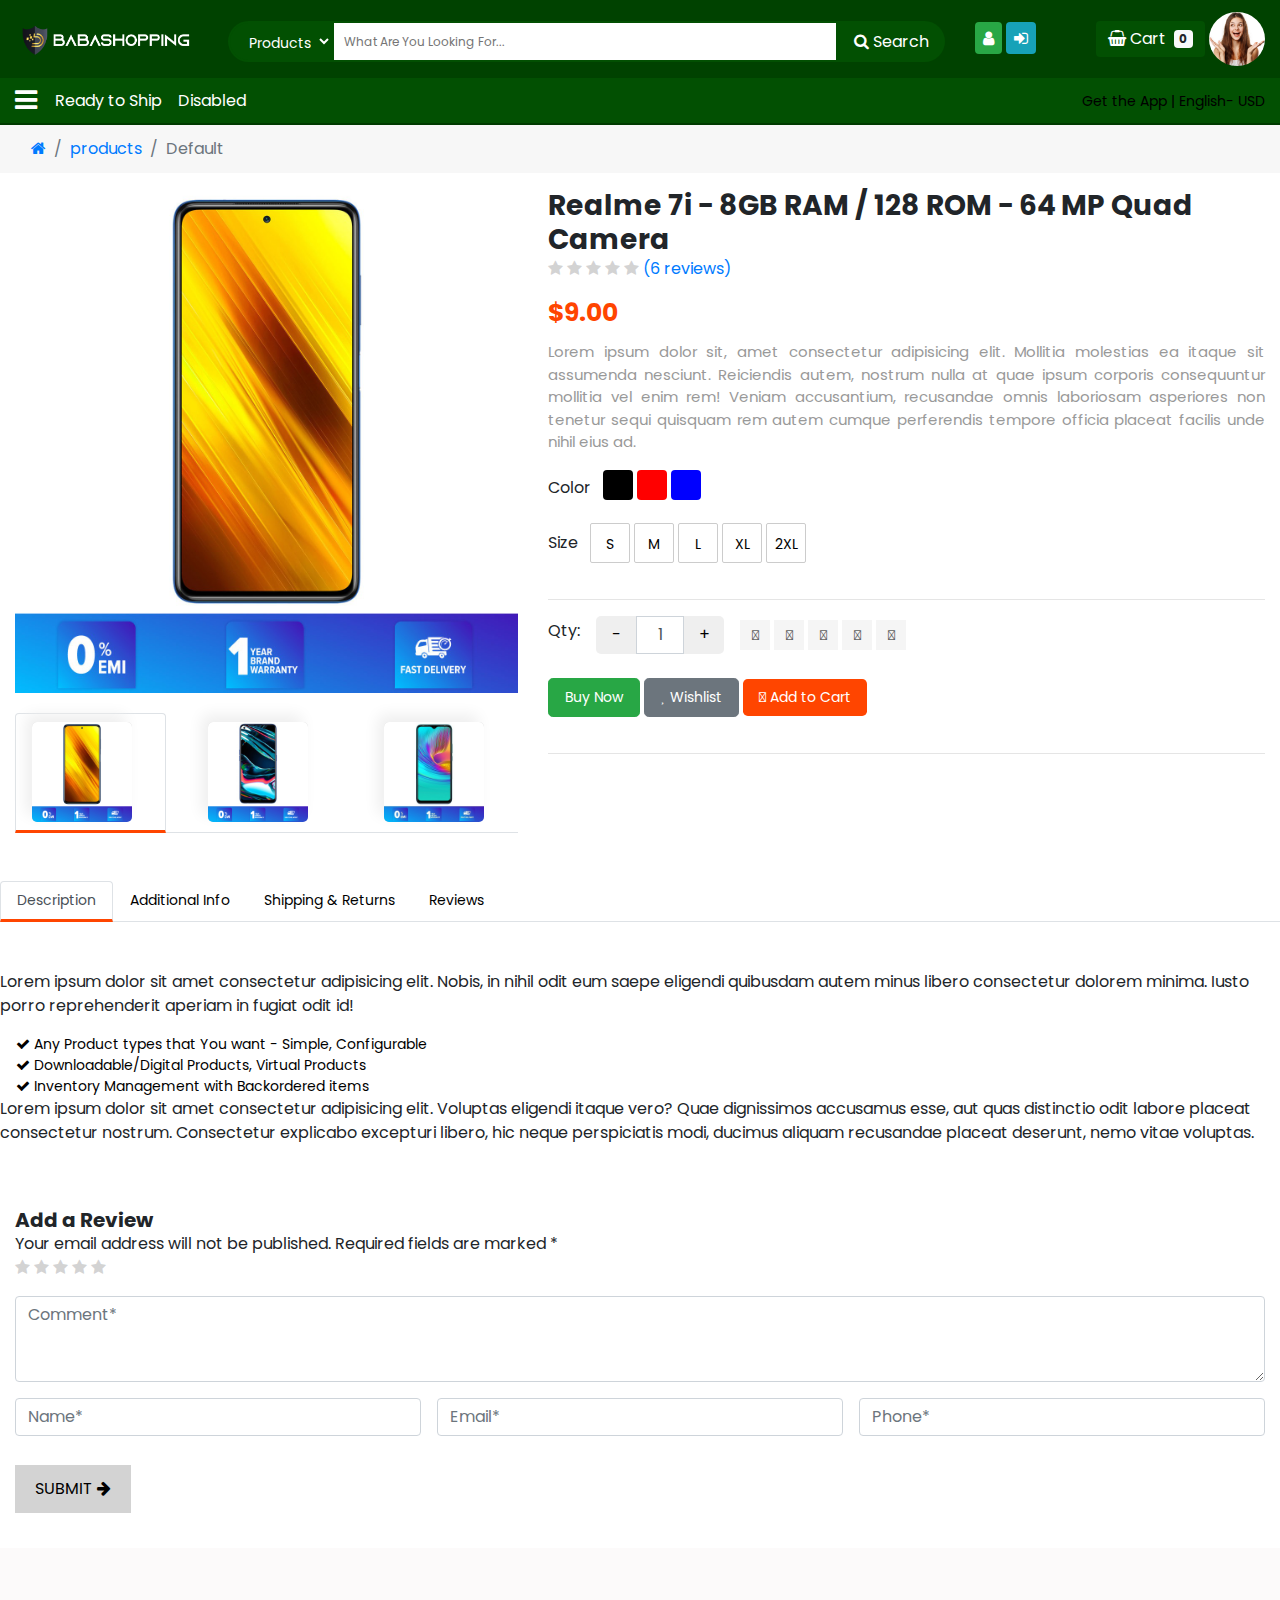
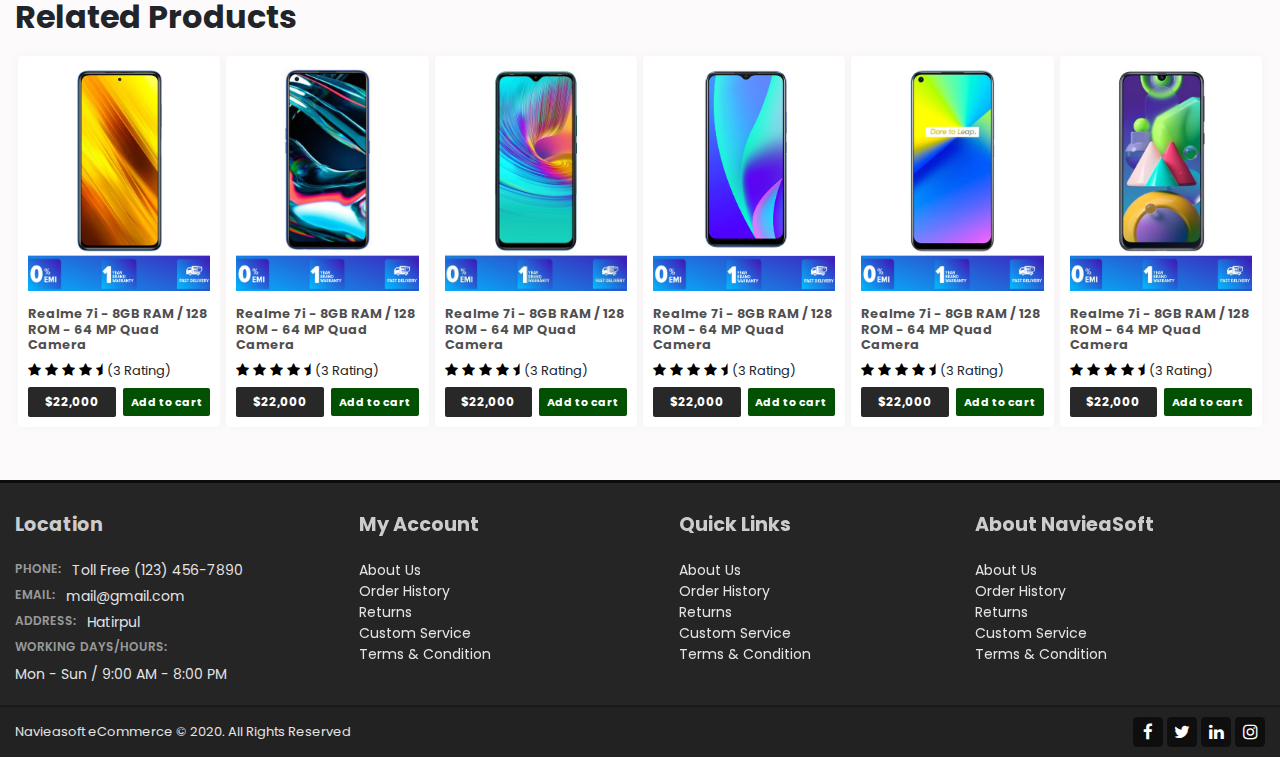
<file: single.html>
<!DOCTYPE html>
<html lang="en">

<head>
    <meta charset="UTF-8">
    <meta name="viewport" content="width=device-width, initial-scale=1.0">
    <meta http-equiv="X-UA-Compatible" content="ie=edge">
    <title>Ecommerce Home Page</title>

    <!-- bootstrap css -->
    <link rel="stylesheet" href="assets/css/bootstrap.min.css">

    <!-- Swiper css -->
    <link rel="stylesheet" href="assets/css/swiper-bundle.min.css">

    <!-- theme css -->
    <link rel="stylesheet" href="assets/css/borhan.css">
    <link rel="stylesheet" href="assets/css/mobile.css">

    <!-- responsive css -->
    <link rel="stylesheet" href="assets/css/responsive.css">

    <!-- Font awesome css -->
    <link rel="stylesheet" href="https://cdnjs.cloudflare.com/ajax/libs/font-awesome/4.7.0/css/font-awesome.min.css">


</head>

<body>

<!-- Mobile Menu section -->
<section>
    <div class="row">
        <div class="col-sm-12 col-md-12">
            <div class="mobile-header-menu-section">
                <!-- Left Barger menu icon -->
                <div class="bargerMenu">
                    <i class="fa fa-bars"></i>  
                </div>

                <!-- Middle logo -->
                <div class="mobile-header-logo">
                    <a href="index.html"><img src="assets/images/bdbaba.png" class="img-fluid" alt=""></a>
                </div>

                <!-- Right Menus -->
                <div class="right-mobile-menu">
                    <i class="fa fa-shopping-basket"></i>  &nbsp;<span class="badge badge-light">0</span>
                </div>
            </div>
        </div>
    </div>
</section>
<!-- Mobile Menu section -->

<!-- Left fixed sidebar -->
<section>
    <div class="main-left-fixed-sidebar" id="LeftSidebar">
        <div class="sidebar-logo-close-icon">
            <div class="sidebar-logo-header">
                <img src="assets/images/bdbaba.png" alt="">
            </div>
            <div class="cross-icon">
                <i class="fa fa-times" onclick="SidebarToggle()"></i>
            </div>
        </div>

        <!-- Middle section -->

        <!-- Profile picture and content area -->
        <div class="sidebar-profile-box">
            <div class="profile-pic">
                <a href="profile.html"><img src="assets/images/others/happy-girl.jpg" alt=""></a>
            </div>
            <div class="sidebar-profile-content">
                <h2>Md Borhan Uddin</h2>
                <p>01851590081</p>
                <p><a href="profile.html">Manage Accounts</a></p>
            </div>
        </div>

        <!-- Menus -->
        <div class="sidebar-middle-menus">
            <ul>
                <li><a href="#">Orders <span><i class="fa fa-caret-right" aria-hidden="true"></i></span></a></li>
                <li><a href="#">GiftCard <span><i class="fa fa-caret-right" aria-hidden="true"></i></span></a></a></li>
                <li><a href="#">Campains <span><i class="fa fa-caret-right" aria-hidden="true"></i></span></a></a></li>
                <li><a href="#">Follwing Shops <span><i class="fa fa-caret-right" aria-hidden="true"></i></span></a></a></li>
                <li><a href="#">Shop <span><i class="fa fa-caret-right" aria-hidden="true"></i></span></a></a></li>
                <li><a href="#">BDBabaShopping Express <span><i class="fa fa-caret-right" aria-hidden="true"></i></span></a></a></li>
                <li><a href="#">Newsfeed <span><i class="fa fa-caret-right" aria-hidden="true"></i></span></a></a></li>
                <li><a href="#">Career <span><i class="fa fa-caret-right" aria-hidden="true"></i></span></a></a></li>
                <li><a href="#">LogOut <span><i class="fa fa-caret-right" aria-hidden="true"></i></span></a></a></li>
            </ul>
        </div>

        <div class="left-sidebar-footer">
            <a href="#">About us</a> | <a href="#">Contact us</a> | <a href="#">Terms and conditions</a> |<a href="#">About us</a> | <a href="#">Contact us</a> | <a href="#">Terms and conditions</a>
        </div>

    </div>
</section>
<!-- Left fixed sidebar -->

<!-- Right cart sidebar fixed -->
<section>
    <div class="main-cart-fixed-sidebar" id="CartSidebar">
        
        <!-- My cart and Cross icon -->
        <div class="cartTopHeader">
            <i class="fa fa-times" onclick="CartSidebarToggle()"></i>
            <h5>My Cart</h5>
        </div>

        <!-- All Products list -->
        <div class="main-all-product-in-cart">

            <!-- Single products -->
            <div class="single-product-cart">
                <div class="inCart-image">
                    <img src="assets/images/products/1.jpg" alt="">
                </div>

                <!-- middle content -->
                <div class="inCart-middle-content">
                    <h2>Nylon Regular Backpack - Red and Black</h2>
                    <p>Price: $350</p>
                    <p><i class="fa fa-minus" aria-hidden="true"></i> 1 <i class="fa fa-plus" aria-hidden="true"></i></p>
                </div>

                <!-- delete icon -->
                <div class="inCart-delete">
                    <i class="fa fa-trash" aria-hidden="true"></i>
                </div>
            </div>
            <!-- Single products -->
            <div class="single-product-cart">
                <div class="inCart-image">
                    <img src="assets/images/products/1.jpg" alt="">
                </div>

                <!-- middle content -->
                <div class="inCart-middle-content">
                    <h2>Nylon Regular Backpack - Red and Black</h2>
                    <p>Price: $350</p>
                    <p><i class="fa fa-minus" aria-hidden="true"></i> 1 <i class="fa fa-plus" aria-hidden="true"></i></p>
                </div>

                <!-- delete icon -->
                <div class="inCart-delete">
                    <i class="fa fa-trash" aria-hidden="true"></i>
                </div>
            </div>
            <!-- Single products -->
            <div class="single-product-cart">
                <div class="inCart-image">
                    <img src="assets/images/products/1.jpg" alt="">
                </div>

                <!-- middle content -->
                <div class="inCart-middle-content">
                    <h2>Nylon Regular Backpack - Red and Black</h2>
                    <p>Price: $350</p>
                    <p><i class="fa fa-minus" aria-hidden="true"></i> 1 <i class="fa fa-plus" aria-hidden="true"></i></p>
                </div>

                <!-- delete icon -->
                <div class="inCart-delete">
                    <i class="fa fa-trash" aria-hidden="true"></i>
                </div>
            </div>

        </div>

        <!-- Footer section -->
        <div class="inCart-footer">

            <!-- Subtotal -->
            <div class="inCart-subtotal FLEX">
                <p>Sub Total : </p>
                <p> ৳ 530</p>
            </div>

            <!-- Shipping express -->
            <div class="inCart-shippingAddress FLEX">
                <p>Shipping (Express) : </p>
                <p> ৳ 50</p>
            </div>

            <!-- total  -->
            <div class="inCart-total FLEX">
                <p><b>Total Shopping :</b></p>
                <p><b> ৳ 630</b></p>
            </div>

            <a href="cart.html"><button class="btn btn-success w-100 my-2 checkoutBtn">Process to checkout</button></a>

        </div>


    </div>
</section>
<!-- Right cart sidebar fixed -->

<header class="header-area">

    <!-- Header middle -->
    <div class="header-middle">
        <div class="container">
             <div class="row align-items-center">
                <div class="col-md-2">
                   <div class="logo-area">
                       <a href="index.html"><img src="assets/images/bdbaba.png" alt=""></a>
                   </div>
                </div>
                <div class="col-md-7">
                    <div class="search-form">
                        <form action="#" method="POST">
                           <select name="" id="search-category">
                               <option value="Products">Products</option>
                               <option value="Products">Products</option>
                               <option value="Suppliers">Suppliers</option>
                           </select>
                           <input type="text" placeholder="What Are You Looking For..." name="search">
                           <a href="" class="search-btn"><i class="fa fa-search"></i> Search</a>
                        </form>
                    </div>
                </div>
                <!-- Card -->
            <div class="col-md-3 text-right d-flex align-items-center justify-content-end">
                <div class="login-ragistration">
                    <a href="registation.html"><i class="fa fa-user w-auto d-inline bg-success text-white p-2 rounded mr-1"></i></a>
                    <a href="login.html"><i class="fa fa-sign-in w-auto d-inline bg-info text-white p-2 rounded mr-1" aria-hidden="true"></i></a>
                </div>
                <div class="middle-cart">
                    <button type="button" class="btn btn-success BrandColorbutton" onclick="CartSidebarToggle()">
                        <i class="fa fa-shopping-basket"></i> Cart &nbsp;<span class="badge TopCart badge-light">0</span>
                      </button>
                      <span><a href="profile.html"><img src="assets/images/others/happy-girl.jpg" class="rounded-circle w-25" alt=""></a></span>
                </div>
            </div>
             </div>
        </div>
    </div>


    <!--header bottom-->
    <div class="header-bottom" id="MainMenu">
        <div class="container">
            <nav class="navbar navbar-expand-lg headerNavbar">

                <button class="navbar-toggler" type="button" data-toggle="collapse" data-target="#navbarSupportedContent" aria-controls="navbarSupportedContent" aria-expanded="false" aria-label="Toggle navigation">
                  <i class="fa fa-bars"></i>
                </button>

                <div class="collapse navbar-collapse" id="navbarSupportedContent">
                  <ul class="navbar-nav mr-auto align-items-center">
                    <li class="nav-item active">
                      <i onclick="SidebarToggle()" class="fa fa-bars HomepageBar"></i>
                    </li>
                    <li class="nav-item">
                      <a class="nav-link" href="#">Ready to Ship</a>
                    </li>

                    <li class="nav-item">
                      <a class="nav-link" href="#">Disabled</a>
                    </li>
                  </ul>
                  <ul class="ml-auto">
                    <li><a href="">Get the App |</a></li>
                    <li><a href="">English- USD</a></li>
                  </ul>
                </div>
              </nav>
        </div>
    </div>
</header>

<section class="wrapper">
      
       <!--breadcrumb area -->
       <nav aria-label="breadcrumb" class="breadcrumb-nav bg undefined CustombreadCrumb">
           <div class="container">
               <ol class="breadcrumb CustombreadCrumbOl">
                   <li class="breadcrumb-item">
                       <a href=""><i class="fa fa-home"></i></a>
                   </li>
                   <li class="breadcrumb-item"><a href="/react/porto/demo6/products/default/15">products</a></li>
                   <li class="breadcrumb-item active" aria-current="page">Default</li>
                </ol>
            </div>
        </nav>

        <!--product area-->
        <div class="product-area pt-100 pb-100">
            <div class="container">
                <div class="row">
                    <div class="col-xl-5">
                       <div class="product-details-tab">
                           <!-- nav tab-->
                           <div class="tab-content" id="myTabContent">
                            <div class="tab-pane fade show active" id="image1" role="tabpanel" aria-labelledby="home-tab"><img src="assets/images/products/1.jpg" alt=""></div>
                            <div class="tab-pane fade" id="image2" role="tabpanel" aria-labelledby="profile-tab"><img src="assets/images/products/2.jpg" alt=""></div>
                            <div class="tab-pane fade" id="image3" role="tabpanel" aria-labelledby="contact-tab"><img src="assets/images/products/3.jpg" alt=""></div>
                          </div>

                           <ul class="nav nav-tabs d-flex" id="myTab" role="tablist">
                            <li class="nav-item">
                              <a class="nav-link active" id="home-tab" data-toggle="tab" href="#image1" role="tab" aria-controls="home" aria-selected="true"><img src="assets/images/products/1.jpg" alt=""></a>
                            </li>
                            <li class="nav-item">
                              <a class="nav-link" id="profile-tab" data-toggle="tab" href="#image2" role="tab" aria-controls="profile" aria-selected="false"><img src="assets/images/products/2.jpg" alt=""></a>
                            </li>
                            <li class="nav-item">
                              <a class="nav-link" id="contact-tab" data-toggle="tab" href="#image3" role="tab" aria-controls="contact" aria-selected="false"><img src="assets/images/products/3.jpg" alt=""></a>
                            </li>
                          </ul>

                       </div>
                    </div>
                    <div class="col-xl-7">
                       <div class="product-content-area">
                           <h3 class="product-title">Realme 7i - 8GB RAM / 128 ROM - 64 MP Quad Camera</h3>
                           <div class="rating-container d-flex align-items-center">
                               <div class="ratings-full">
                                   <i class="fa fa-star"></i>
                                   <i class="fa fa-star"></i>
                                   <i class="fa fa-star"></i>
                                   <i class="fa fa-star"></i>
                                   <i class="fa fa-star"></i>
                               </div>
                               <a href="" class="link-to-tab rating-revies ml-1">(6 reviews)</a>
                           </div>
                           <div class="product-price">$9.00</div>
                           <p class="short-description">Lorem ipsum dolor sit, amet consectetur adipisicing elit. Mollitia molestias ea itaque sit assumenda nesciunt. Reiciendis autem, nostrum nulla at quae ipsum corporis consequuntur mollitia vel enim rem! Veniam accusantium, recusandae omnis laboriosam asperiores non tenetur sequi quisquam rem autem cumque perferendis tempore officia placeat facilis unde nihil eius ad.</p>
                           
                           <div class="color-vary d-flex align-items-center">
                               <span>Color</span>
                               <ul class="color-block">
                                   <li class="black"></li>
                                   <li class="red"></li>
                                   <li class="blue"></li>
                               </ul>
                           </div>
                           <div class="size-vary d-flex align-items-center mt-3">
                            <span>Size</span>
                            <ul class="size-block">
                                <li><a href="">S</a></li>
                                <li><a href="">M</a></li>
                                <li><a href="">L</a></li>
                                <li><a href="">XL</a></li>
                                <li><a href="">2XL</a></li>
                            </ul>
                          </div>
                          <hr class="long-divider"></hr>
                          <div class="product-qty d-flex align-items-center">
                              <label for="qty">Qty:</label>
                              <div class="product-qty-group ml-3">
                                  <div class="input-group">
                                      <button class="minus">-</button>
                                      <input class="quantity form-control" value="1" type="text" min="1" max="1000000">
                                      <button class="plus">+</button>
                                  </div>
                              </div>
                              <ul class="social-share ml-3">
                                <li><a href=""><i class="fab fa-facebook"></i></a></li>
                                <li><a href=""><i class="fab fa-twitter"></i></a></li>
                                <li><a href=""><i class="fab fa-linkedin"></i></a></li>
                                <li><a href=""><i class="fab fa-instagram"></i></a></li>
                                <li><a href=""><i class="fab fa-pinterest"></i></a></li>
                              </ul>
                          </div>

                          <!-- Three butn -->
                          <div class="threeBtn mt-4">
                              <ul>
                                <li class="btn btn-success btn-lg"><a href="#">Buy Now</a></li>
                                <li class="btn btn-secondary btn-lg"><a href="#"><i class="fas fa-heart"></i> Wishlist</a></li>
                                <li class="btn btn-danger BrandColor btn-lg"><a href="#"><i class="fas fa-shopping-cart"></i> Add to Cart</a></li>
                              </ul>
                          </div>
                          <hr class="long-divider"></hr>
                          

                        </div>
                    </div>
                </div>
            </div>
        </div>

        <!-- product description area -->
        <div class="product-desc mt-5">
            <div class="container">
                <div class="row">

                        <div class="desc-tab">
                            <!-- description nav tab-->
                            <ul class="nav nav-tabs product-desc-padding" id="product-single-tab" role="tablist">
                                <li class="nav-item">
                                  <a class="nav-link active" id="desc-tab" data-toggle="tab" href="#desc" role="tab" aria-controls="desc" aria-selected="true">Description</a>
                                </li>
                                <li class="nav-item">
                                  <a class="nav-link" id="info-tab" data-toggle="tab" href="#info" role="tab" aria-controls="info" aria-selected="false">Additional Info</a>
                                </li>
                                <li class="nav-item">
                                  <a class="nav-link" id="shipping-tab" data-toggle="tab" href="#shipping" role="tab" aria-controls="shipping" aria-selected="false">Shipping & Returns</a>
                                </li>
                                <li class="nav-item">
                                  <a class="nav-link" id="review-tab" data-toggle="tab" href="#review" role="tab" aria-controls="review" aria-selected="false">Reviews</a>
                                </li>
                              </ul>
                              <div class="tab-content" id="myTabContent">
                                <div class="tab-pane fade show active mt-5 pb-5 mobileTab" id="desc" role="tabpanel" aria-labelledby="desc-tab">
                                    <p>Lorem ipsum dolor sit amet consectetur adipisicing elit. Nobis, in nihil odit eum saepe eligendi quibusdam autem minus libero consectetur dolorem minima. Iusto porro reprehenderit aperiam in fugiat odit id!</p>
                                    <ul class="ml-3">
                                        <li><a href=""><i class="fa fa-check"></i> Any Product types that You want - Simple, Configurable</a></li>
                                        <li><a href=""><i class="fa fa-check"></i> Downloadable/Digital Products, Virtual Products</a></li>
                                        <li><a href=""><i class="fa fa-check"></i> Inventory Management with Backordered items</a></li>
                                    </ul>
                                    <p>Lorem ipsum dolor sit amet consectetur adipisicing elit. Voluptas eligendi itaque vero? Quae dignissimos accusamus esse, aut quas distinctio odit labore placeat consectetur nostrum. Consectetur explicabo excepturi libero, hic neque perspiciatis modi, ducimus aliquam recusandae placeat deserunt, nemo vitae voluptas.</p>
                                </div>
                                <div class="tab-pane fade mt-5 pb-5 mobileTab" id="info" role="tabpanel" aria-labelledby="info-tab">
                                    <ul class="list-none">
                                        <li class="d-flex align-item-center">
                                            <label>Color:</label>
                                            <p>Black, Brown, Coffee</p>
                                        </li>
                                        <li class="d-flex align-item-center">
                                            <label>Style:</label>
                                            <p>Vintage</p>
                                        </li>
                                        <li class="d-flex align-item-center">
                                            <label>Material:</label>
                                            <p>PU, Faux Leather</p>
                                        </li>
                                        <li class="d-flex align-item-center">
                                            <label>Closure Type:</label>
                                            <p>Hasp</p>
                                        </li>
                                        <li class="d-flex align-item-center">
                                            <label>Bags Structure:</label>
                                            <p>Cell phone Pocket, Zipper Pouch</p>
                                        </li>
                                        <li class="d-flex align-item-center">
                                            <label>Size:</label>
                                            <p>L</p>
                                        </li>
                                        <li class="d-flex align-item-center">
                                            <label>Capacity:</label>
                                            <p>15.6 Inch Laptop</p>
                                        </li>
                                    </ul>
                                </div>
                                <div class="tab-pane fade mt-5 pb-5 mobileTab" id="shipping" role="tabpanel" aria-labelledby="shipping-tab">
                                    <h6 class="mb-2">Free Shipping</h6>
                                    <p class="mb-0">We deliver to over 100 countries around the world. For full details of the delivery options we offer, please view our Delivery information
                                        We hope you’ll love every purchase, but if you ever need to return an item you can do so within a month of receipt. For full details of how to make a return, please view our <a href="" class="text-primary">Delivery information</a></p>
                                    
                                </div>
                                <div class="tab-pane fade mt-5 pb-5 mobileTab" id="review" role="tabpanel" aria-labelledby="review-tab">
                                    <div class="rating-container description-rating d-flex align-items-center">
                                        <h4 class="mb-0 mr-2">Average Rating:</h4>
                                        <div class="ratings-full">
                                            <i class="fa fa-star"></i>
                                            <i class="fa fa-star"></i>
                                            <i class="fa fa-star"></i>
                                            <i class="fa fa-star"></i>
                                            <i class="fa fa-star"></i>
                                        </div>
                                    </div>

                                    <!--comments-->
                                    <div class="comments mb-6 pt-5">
                                        <ul>
                                            <li>
                                                <div class="comment mb-5 d-flex">
                                                    <figure class="comment-img">
                                                        <a href=""><img src="assets/images/review/1.jpg" alt=""></a>
                                                    </figure>
                                                    <div class="comment-part">
                                                        <div class="comment-rating rating-container mb-0">
                                                            <div class="ratings-full">
                                                                <i class="fa fa-star"></i>
                                                                <i class="fa fa-star"></i>
                                                                <i class="fa fa-star"></i>
                                                                <i class="fa fa-star"></i>
                                                                <i class="fa fa-star"></i>
                                                            </div>
                                                        </div>
                                                        <div class="comment-user">
                                                            <h5>person's name</h5>
                                                            <span class="comment-meta">December 19, 2020 at 2:19 pm</span>
                                                        </div>
                                                        <div class="comment-para">
                                                            <p>Lorem, ipsum dolor sit amet consectetur adipisicing elit. Qui voluptas deleniti tempora? Saepe in incidunt delectus quasi architecto tenetur accusamus culpa, exercitationem dolorem numquam, perspiciatis beatae labore modi doloremque, possimus fugit cupiditate. Temporibus maxime consequatur exercitationem doloremque pariatur nulla aperiam.</p>
                                                        </div>
                                                    </div>
                                                </div>
                                            </li>
                                            <li>
                                                <div class="comment d-flex">
                                                    <figure class="comment-img">
                                                        <a href=""><img src="assets/images/review/1.jpg" alt=""></a>
                                                    </figure>
                                                    <div class="comment-part">
                                                        <div class="comment-rating rating-container mb-0">
                                                            <div class="ratings-full">
                                                                <i class="fa fa-star"></i>
                                                                <i class="fa fa-star"></i>
                                                                <i class="fa fa-star"></i>
                                                                <i class="fa fa-star"></i>
                                                                <i class="fa fa-star"></i>
                                                            </div>
                                                        </div>
                                                        <div class="comment-user">
                                                            <h5>person's name</h5>
                                                            <span class="comment-meta">December 19, 2020 at 2:19 pm</span>
                                                        </div>
                                                        <div class="comment-para">
                                                            <p>Lorem, ipsum dolor sit amet consectetur adipisicing elit. Qui voluptas deleniti tempora? Saepe in incidunt delectus quasi architecto tenetur accusamus culpa, exercitationem dolorem numquam, perspiciatis beatae labore modi doloremque, possimus fugit cupiditate. Temporibus maxime consequatur exercitationem doloremque pariatur nulla aperiam.</p>
                                                        </div>
                                                    </div>
                                                </div>
                                            </li>
                                        </ul>
                                    </div>
                                </div>
                              </div>
                        </div>

                </div>
            </div>
        </div>


        <!-- comment form section-->
        <div class="comment-form ">
            <div class="container">
                <div class="row">
                    <div class="col-lg-12">
                        <div class="comment-form-wrapper">
                            <h5>Add a Review</h5>
                            <p class="mb-0">Your email address will not be published. Required fields are marked *</p>
                            <div class="rating-container mb-0">
                                <div class="ratings-full">
                                    <i class="fa fa-star"></i>
                                    <i class="fa fa-star"></i>
                                    <i class="fa fa-star"></i>
                                    <i class="fa fa-star"></i>
                                    <i class="fa fa-star"></i>
                                </div>
                            </div>
                            <form action="" method="POST" class="mt-3">
                                <textarea class="form-control mb-3" name="" id="" cols="30" rows=3 placeholder="Comment* "></textarea>
                                <div class="username mb-3 d-flex align-items-center">
                                    <input type="text " class="form-control " name="name" placeholder="Name* ">
                                    <input type="email " class="form-control ml-3" name="email" placeholder="Email* ">
                                    <input type="Phone " class="form-control ml-3" name="Phone" placeholder="Phone* ">
                                </div>
                                <a href="" class="submit-btn btn-outline-primary">SUBMIT <i class="fa fa-arrow-right"></i></a>
                            </form>
                        </div>
                    </div>
                </div>
            </div>
        </div>

</section>

<!-- Related Products -->
<section class="single-page-related-products">
    <div class="container">
        <h2>Related Products</h2>
        <div class="row no-gutters">
            <div class="col-md-2 col-sm-6">
                <div class="cat-right-product-box">
                    <img src="assets/images/products/1.jpg" alt="">
                    <a href="single.html"><h2>Realme 7i - 8GB RAM / 128 ROM - 64 MP Quad Camera</h2></a>
                    
                    <!-- Rating div -->
                    <div class="cat-card-rating">
                        <ul>
                            <li><a href="#"><i class="fa fa-star" aria-hidden="true"></i></a></li>
                            <li><a href="#"><i class="fa fa-star" aria-hidden="true"></i></a></li>
                            <li><a href="#"><i class="fa fa-star" aria-hidden="true"></i></a></li>
                            <li><a href="#"><i class="fa fa-star" aria-hidden="true"></i></a></li>
                            <li><a href="#"><i class="fa fa-star-half" aria-hidden="true"></i></a></li>
                            <li>(3 Rating)</li>
                        </ul>
                    </div>

                    <!-- Price and Add to cart -->
                    <div class="price-and-addto-cart">
                        <p class="cat-product-price">$22,000</p>
                        <p class="AddtoCart">Add to cart</p>
                    </div>
                </div>
            </div>
            <div class="col-md-2 col-sm-6">
                <div class="cat-right-product-box">
                    <img src="assets/images/products/2.jpg" alt="">
                    <a href="single.html"><h2>Realme 7i - 8GB RAM / 128 ROM - 64 MP Quad Camera</h2></a>
                    
                    <!-- Rating div -->
                    <div class="cat-card-rating">
                        <ul>
                            <li><a href="#"><i class="fa fa-star" aria-hidden="true"></i></a></li>
                            <li><a href="#"><i class="fa fa-star" aria-hidden="true"></i></a></li>
                            <li><a href="#"><i class="fa fa-star" aria-hidden="true"></i></a></li>
                            <li><a href="#"><i class="fa fa-star" aria-hidden="true"></i></a></li>
                            <li><a href="#"><i class="fa fa-star-half" aria-hidden="true"></i></a></li>
                            <li>(3 Rating)</li>
                        </ul>
                    </div>

                    <!-- Price and Add to cart -->
                    <div class="price-and-addto-cart">
                        <p class="cat-product-price">$22,000</p>
                        <p class="AddtoCart">Add to cart</p>
                    </div>
                </div>
            </div>
            <div class="col-md-2 col-sm-6">
                <div class="cat-right-product-box">
                    <img src="assets/images/products/3.jpg" alt="">
                    <a href="single.html"><h2>Realme 7i - 8GB RAM / 128 ROM - 64 MP Quad Camera</h2></a>
                    
                    <!-- Rating div -->
                    <div class="cat-card-rating">
                        <ul>
                            <li><a href="#"><i class="fa fa-star" aria-hidden="true"></i></a></li>
                            <li><a href="#"><i class="fa fa-star" aria-hidden="true"></i></a></li>
                            <li><a href="#"><i class="fa fa-star" aria-hidden="true"></i></a></li>
                            <li><a href="#"><i class="fa fa-star" aria-hidden="true"></i></a></li>
                            <li><a href="#"><i class="fa fa-star-half" aria-hidden="true"></i></a></li>
                            <li>(3 Rating)</li>
                        </ul>
                    </div>

                    <!-- Price and Add to cart -->
                    <div class="price-and-addto-cart">
                        <p class="cat-product-price">$22,000</p>
                        <p class="AddtoCart">Add to cart</p>
                    </div>
                </div>
            </div>
            <div class="col-md-2 col-sm-6">
                <div class="cat-right-product-box">
                    <img src="assets/images/products/5.jpg" alt="">
                    <a href="single.html"><h2>Realme 7i - 8GB RAM / 128 ROM - 64 MP Quad Camera</h2></a>
                    
                    <!-- Rating div -->
                    <div class="cat-card-rating">
                        <ul>
                            <li><a href="#"><i class="fa fa-star" aria-hidden="true"></i></a></li>
                            <li><a href="#"><i class="fa fa-star" aria-hidden="true"></i></a></li>
                            <li><a href="#"><i class="fa fa-star" aria-hidden="true"></i></a></li>
                            <li><a href="#"><i class="fa fa-star" aria-hidden="true"></i></a></li>
                            <li><a href="#"><i class="fa fa-star-half" aria-hidden="true"></i></a></li>
                            <li>(3 Rating)</li>
                        </ul>
                    </div>

                    <!-- Price and Add to cart -->
                    <div class="price-and-addto-cart">
                        <p class="cat-product-price">$22,000</p>
                        <p class="AddtoCart">Add to cart</p>
                    </div>
                </div>
            </div>  
            <div class="col-md-2 col-sm-6">
                <div class="cat-right-product-box">
                    <img src="assets/images/products/7.jpg" alt="">
                    <a href="single.html"><h2>Realme 7i - 8GB RAM / 128 ROM - 64 MP Quad Camera</h2></a>
                    
                    <!-- Rating div -->
                    <div class="cat-card-rating">
                        <ul>
                            <li><a href="#"><i class="fa fa-star" aria-hidden="true"></i></a></li>
                            <li><a href="#"><i class="fa fa-star" aria-hidden="true"></i></a></li>
                            <li><a href="#"><i class="fa fa-star" aria-hidden="true"></i></a></li>
                            <li><a href="#"><i class="fa fa-star" aria-hidden="true"></i></a></li>
                            <li><a href="#"><i class="fa fa-star-half" aria-hidden="true"></i></a></li>
                            <li>(3 Rating)</li>
                        </ul>
                    </div>

                    <!-- Price and Add to cart -->
                    <div class="price-and-addto-cart">
                        <p class="cat-product-price">$22,000</p>
                        <p class="AddtoCart">Add to cart</p>
                    </div>
                </div>
            </div> 
            <div class="col-md-2 col-sm-6">
                <div class="cat-right-product-box">
                    <img src="assets/images/products/6.jpg" alt="">
                    <a href="single.html"><h2>Realme 7i - 8GB RAM / 128 ROM - 64 MP Quad Camera</h2></a>
                    
                    <!-- Rating div -->
                    <div class="cat-card-rating">
                        <ul>
                            <li><a href="#"><i class="fa fa-star" aria-hidden="true"></i></a></li>
                            <li><a href="#"><i class="fa fa-star" aria-hidden="true"></i></a></li>
                            <li><a href="#"><i class="fa fa-star" aria-hidden="true"></i></a></li>
                            <li><a href="#"><i class="fa fa-star" aria-hidden="true"></i></a></li>
                            <li><a href="#"><i class="fa fa-star-half" aria-hidden="true"></i></a></li>
                            <li>(3 Rating)</li>
                        </ul>
                    </div>

                    <!-- Price and Add to cart -->
                    <div class="price-and-addto-cart">
                        <p class="cat-product-price">$22,000</p>
                        <p class="AddtoCart">Add to cart</p>
                    </div>
                </div>
            </div> 
        </div>
    </div>
</section>
<!-- Related Products -->





  

<!-- footer area-->
<footer class="footer-area">

    <div class="ClickTop">
      <i class="fa fa-chevron-up" aria-hidden="true"></i>
    </div>

    <!-- start of footer middle-->
    <div class="footer-middle">
        <div class="container">
            <div class="row">

                <div class="col-lg-3 col-md-6">
                    <div class="widget">
                        <h4 class="widget-title">Location</h4>
                        <ul class="widget-body">
                            <li>
                                <label>Phone:</label>
                                <a href="#">Toll Free (123) 456-7890</a>
                            </li>
                            <li>
                                <label>Email:</label>
                                <a href="#">mail@gmail.com</a>
                            </li>
                            <li>
                                <label>Address:</label>
                                <a href="#">Hatirpul</a>
                            </li>
                            <li>
                                <label>WORKING DAYS/HOURS:</label>
                            </li>
                            <li>
                                <a href="#">Mon - Sun / 9:00 AM - 8:00 PM</a>
                            </li>
                        </ul>
                    </div>
                </div>
                <div class="col-lg-3 col-md-6">
                    <div class="widget ml-lg-4">
                        <h4 class="widget-title">My Account</h4>
                        <ul class="widget-body">
                            <li>
                                <a href="#">About Us</a>
                            </li>
                            <li>
                                <a href="#">Order History</a>
                            </li>
                            <li>
                                <a href="#">Returns</a>
                            </li>
                            <li>
                                <a href="#">Custom Service</a>
                            </li>
                            <li>
                                <a href="#">Terms & Condition</a>
                            </li>
                        </ul>
                    </div>
                </div>
                <div class="col-lg-3 col-md-6">
                    <div class="widget ml-lg-4">
                        <h4 class="widget-title">Quick Links</h4>
                        <ul class="widget-body">
                            <li>
                                <a href="#">About Us</a>
                            </li>
                            <li>
                                <a href="#">Order History</a>
                            </li>
                            <li>
                                <a href="#">Returns</a>
                            </li>
                            <li>
                                <a href="#">Custom Service</a>
                            </li>
                            <li>
                                <a href="#">Terms & Condition</a>
                            </li>
                        </ul>
                    </div>
                </div>
                <div class="col-lg-3 col-md-6">
                    <div class="widget widget-instagram">
                        <h4 class="widget-title">About NavieaSoft</h4>
                        <ul class="widget-body">
                            <li>
                                <a href="#">About Us</a>
                            </li>
                            <li>
                                <a href="#">Order History</a>
                            </li>
                            <li>
                                <a href="#">Returns</a>
                            </li>
                            <li>
                                <a href="#">Custom Service</a>
                            </li>
                            <li>
                                <a href="#">Terms & Condition</a>
                            </li>
                        </ul>
                    </div>
                </div>
            </div>
        </div>
    </div>


    <div class="footer-bottom">
        <div class="container">
            <div class="bordr-bottom"></div>
            <div class="footer-content d-flex">
                <div class="footer-left">
                    <p>
                        Navieasoft eCommerce © 2020. All Rights Reserved
                    </p>
                </div>
                <div class="footer-right">
                    <ul>
                        <li><a href=""><i class="fa fa-facebook"></i></a></li>
                        <li><a href=""><i class="fa fa-twitter"></i></a></li>
                        <li><a href=""><i class="fa fa-linkedin"></i></a></li>
                        <li><a href=""><i class="fa fa-instagram"></i></a></li>
                    </ul>
                </div>
            </div>
        </div>
    </div>
</footer>
<!-- footer area -->



    <!-- jquery js -->
    <script src="assets/js/jquery.js"></script>
    <!-- bootstrap popper js -->
    <script src="assets/js/popper.js"></script>
    <!-- theme bootstrap js -->
    <script src="assets/js/bootstrap.min.js"></script>

    <!-- swiper js -->
    <script src="assets/js/swiper-bundle.min.js"></script>

    <!-- main js-->
    <script src="assets/js/borhan.js"></script>
</body>

</html>
</file>
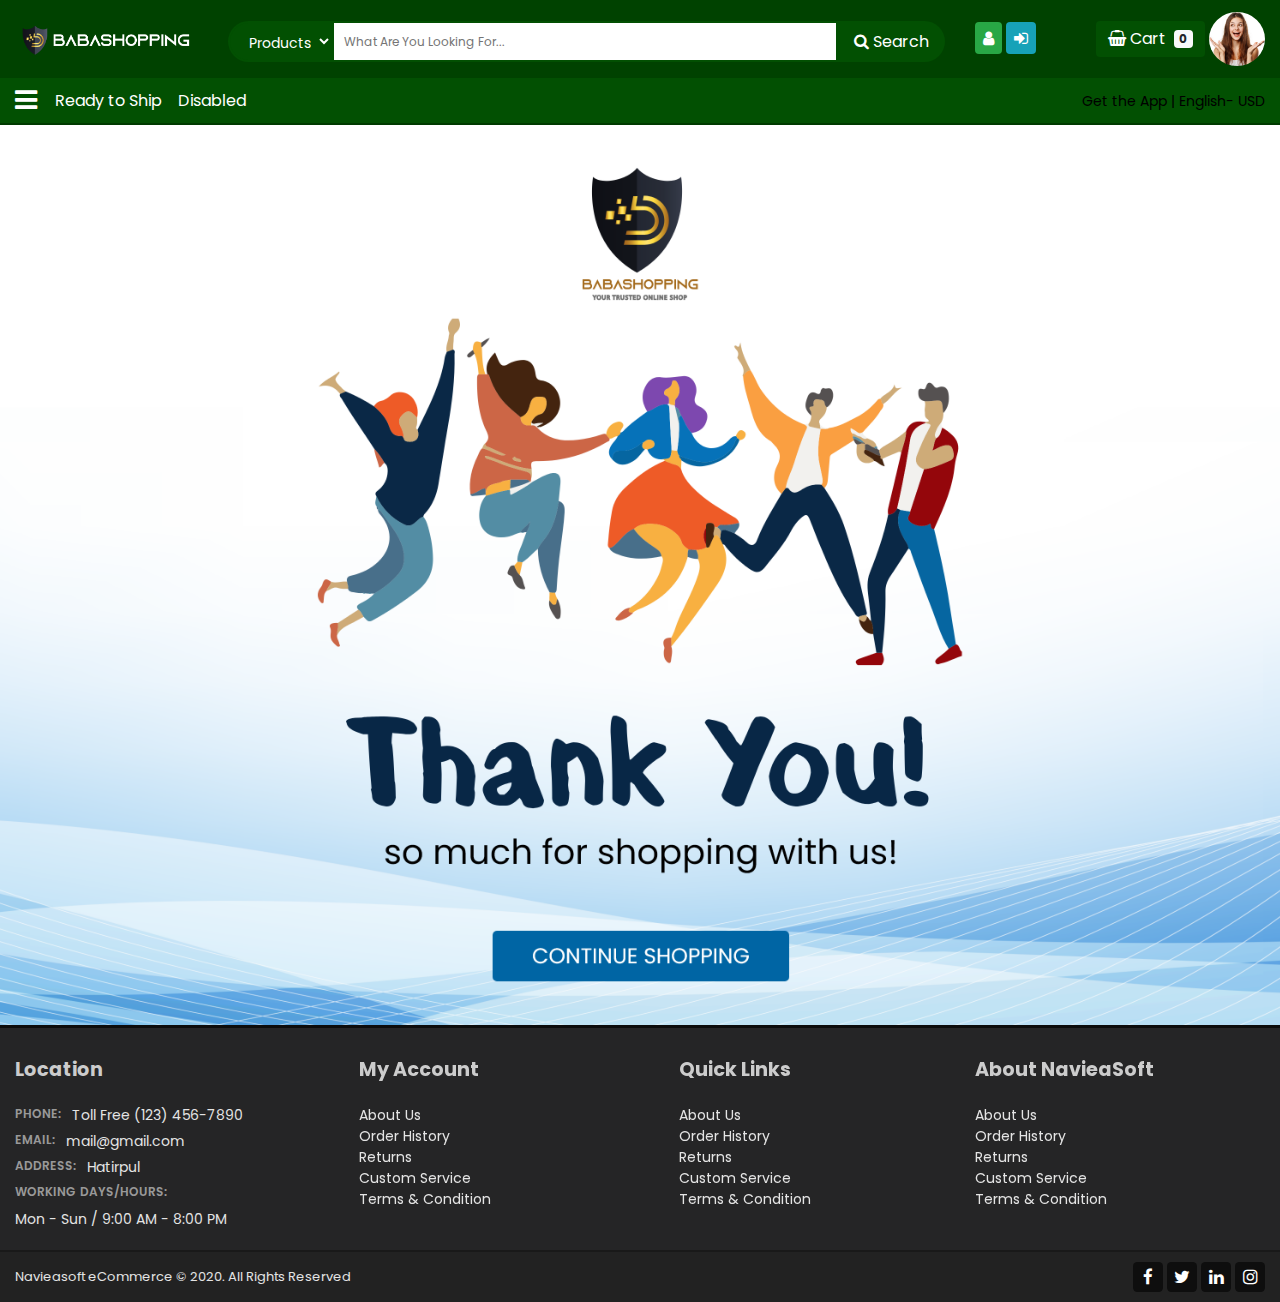
<file: thankyou.html>
<!DOCTYPE html>
<html lang="en">

<head>
    <meta charset="UTF-8">
    <meta name="viewport" content="width=device-width, initial-scale=1.0">
    <meta http-equiv="X-UA-Compatible" content="ie=edge">
    <title>Ecommerce Home Page</title>

    <!-- bootstrap css -->
    <link rel="stylesheet" href="assets/css/bootstrap.min.css">

    <!-- Swiper css -->
    <link rel="stylesheet" href="assets/css/swiper-bundle.min.css">

    <!-- theme css -->
    <link rel="stylesheet" href="assets/css/borhan.css">
    <link rel="stylesheet" href="assets/css/mobile.css">

    <!-- responsive css -->
    <link rel="stylesheet" href="assets/css/responsive.css">

    <!-- Font awesome css -->
    <link rel="stylesheet" href="https://cdnjs.cloudflare.com/ajax/libs/font-awesome/4.7.0/css/font-awesome.min.css">


</head>

<body>

<!-- Mobile Menu section -->
<section>
    <div class="row">
        <div class="col-sm-12 col-md-12">
            <div class="mobile-header-menu-section">
                <!-- Left Barger menu icon -->
                <div class="bargerMenu">
                    <i class="fa fa-bars"></i>  
                </div>

                <!-- Middle logo -->
                <div class="mobile-header-logo">
                    <a href="index.html"><img src="assets/images/bdbaba.png" class="img-fluid" alt=""></a>
                </div>

                <!-- Right Menus -->
                <div class="right-mobile-menu">
                    <i class="fa fa-shopping-basket"></i>  &nbsp;<span class="badge badge-light">0</span>
                </div>
            </div>
        </div>
    </div>
</section>
<!-- Mobile Menu section -->

<!-- Left fixed sidebar -->
<section>
    <div class="main-left-fixed-sidebar" id="LeftSidebar">
        <div class="sidebar-logo-close-icon">
            <div class="sidebar-logo-header">
                <img src="assets/images/bdbaba.png" alt="">
            </div>
            <div class="cross-icon">
                <i class="fa fa-times" onclick="SidebarToggle()"></i>
            </div>
        </div>

        <!-- Middle section -->

        <!-- Profile picture and content area -->
        <div class="sidebar-profile-box">
            <div class="profile-pic">
                <a href="profile.html"><img src="assets/images/others/happy-girl.jpg" alt=""></a>
            </div>
            <div class="sidebar-profile-content">
                <h2>Md Borhan Uddin</h2>
                <p>01851590081</p>
                <p><a href="profile.html">Manage Accounts</a></p>
            </div>
        </div>

        <!-- Menus -->
        <div class="sidebar-middle-menus">
            <ul>
                <li><a href="#">Orders <span><i class="fa fa-caret-right" aria-hidden="true"></i></span></a></li>
                <li><a href="#">GiftCard <span><i class="fa fa-caret-right" aria-hidden="true"></i></span></a></a></li>
                <li><a href="#">Campains <span><i class="fa fa-caret-right" aria-hidden="true"></i></span></a></a></li>
                <li><a href="#">Follwing Shops <span><i class="fa fa-caret-right" aria-hidden="true"></i></span></a></a></li>
                <li><a href="#">Shop <span><i class="fa fa-caret-right" aria-hidden="true"></i></span></a></a></li>
                <li><a href="#">BDBabaShopping Express <span><i class="fa fa-caret-right" aria-hidden="true"></i></span></a></a></li>
                <li><a href="#">Newsfeed <span><i class="fa fa-caret-right" aria-hidden="true"></i></span></a></a></li>
                <li><a href="#">Career <span><i class="fa fa-caret-right" aria-hidden="true"></i></span></a></a></li>
                <li><a href="#">LogOut <span><i class="fa fa-caret-right" aria-hidden="true"></i></span></a></a></li>
            </ul>
        </div>

        <div class="left-sidebar-footer">
            <a href="#">About us</a> | <a href="#">Contact us</a> | <a href="#">Terms and conditions</a> |<a href="#">About us</a> | <a href="#">Contact us</a> | <a href="#">Terms and conditions</a>
        </div>

    </div>
</section>
<!-- Left fixed sidebar -->

<!-- Right cart sidebar fixed -->
<section>
    <div class="main-cart-fixed-sidebar" id="CartSidebar">
        
        <!-- My cart and Cross icon -->
        <div class="cartTopHeader">
            <i class="fa fa-times" onclick="CartSidebarToggle()"></i>
            <h5>My Cart</h5>
        </div>

        <!-- All Products list -->
        <div class="main-all-product-in-cart">

            <!-- Single products -->
            <div class="single-product-cart">
                <div class="inCart-image">
                    <img src="assets/images/products/1.jpg" alt="">
                </div>

                <!-- middle content -->
                <div class="inCart-middle-content">
                    <h2>Nylon Regular Backpack - Red and Black</h2>
                    <p>Price: $350</p>
                    <p><i class="fa fa-minus" aria-hidden="true"></i> 1 <i class="fa fa-plus" aria-hidden="true"></i></p>
                </div>

                <!-- delete icon -->
                <div class="inCart-delete">
                    <i class="fa fa-trash" aria-hidden="true"></i>
                </div>
            </div>
            <!-- Single products -->
            <div class="single-product-cart">
                <div class="inCart-image">
                    <img src="assets/images/products/1.jpg" alt="">
                </div>

                <!-- middle content -->
                <div class="inCart-middle-content">
                    <h2>Nylon Regular Backpack - Red and Black</h2>
                    <p>Price: $350</p>
                    <p><i class="fa fa-minus" aria-hidden="true"></i> 1 <i class="fa fa-plus" aria-hidden="true"></i></p>
                </div>

                <!-- delete icon -->
                <div class="inCart-delete">
                    <i class="fa fa-trash" aria-hidden="true"></i>
                </div>
            </div>
            <!-- Single products -->
            <div class="single-product-cart">
                <div class="inCart-image">
                    <img src="assets/images/products/1.jpg" alt="">
                </div>

                <!-- middle content -->
                <div class="inCart-middle-content">
                    <h2>Nylon Regular Backpack - Red and Black</h2>
                    <p>Price: $350</p>
                    <p><i class="fa fa-minus" aria-hidden="true"></i> 1 <i class="fa fa-plus" aria-hidden="true"></i></p>
                </div>

                <!-- delete icon -->
                <div class="inCart-delete">
                    <i class="fa fa-trash" aria-hidden="true"></i>
                </div>
            </div>

        </div>

        <!-- Footer section -->
        <div class="inCart-footer">

            <!-- Subtotal -->
            <div class="inCart-subtotal FLEX">
                <p>Sub Total : </p>
                <p> ৳ 530</p>
            </div>

            <!-- Shipping express -->
            <div class="inCart-shippingAddress FLEX">
                <p>Shipping (Express) : </p>
                <p> ৳ 50</p>
            </div>

            <!-- total  -->
            <div class="inCart-total FLEX">
                <p><b>Total Shopping :</b></p>
                <p><b> ৳ 630</b></p>
            </div>

            <a href="cart.html"><button class="btn btn-success w-100 my-2 checkoutBtn">Process to checkout</button></a>

        </div>


    </div>
</section>
<!-- Right cart sidebar fixed -->

<header class="header-area">

    <!-- Header middle -->
    <div class="header-middle">
        <div class="container">
             <div class="row align-items-center">
                <div class="col-md-2">
                   <div class="logo-area">
                       <a href="index.html"><img src="assets/images/bdbaba.png" alt=""></a>
                   </div>
                </div>
                <div class="col-md-7">
                    <div class="search-form">
                        <form action="#" method="POST">
                           <select name="" id="search-category">
                               <option value="Products">Products</option>
                               <option value="Products">Products</option>
                               <option value="Suppliers">Suppliers</option>
                           </select>
                           <input type="text" placeholder="What Are You Looking For..." name="search">
                           <a href="" class="search-btn"><i class="fa fa-search"></i> Search</a>
                        </form>
                    </div>
                </div>
                <!-- Card -->
            <div class="col-md-3 text-right d-flex align-items-center justify-content-end">
                <div class="login-ragistration">
                    <a href="registation.html"><i class="fa fa-user w-auto d-inline bg-success text-white p-2 rounded mr-1"></i></a>
                    <a href="login.html"><i class="fa fa-sign-in w-auto d-inline bg-info text-white p-2 rounded mr-1" aria-hidden="true"></i></a>
                </div>
                <div class="middle-cart">
                    <button type="button" class="btn btn-success BrandColorbutton" onclick="CartSidebarToggle()">
                        <i class="fa fa-shopping-basket"></i> Cart &nbsp;<span class="badge TopCart badge-light">0</span>
                      </button>
                      <span><a href="profile.html"><img src="assets/images/others/happy-girl.jpg" class="rounded-circle w-25" alt=""></a></span>
                </div>
            </div>
             </div>
        </div>
    </div>


    <!--header bottom-->
    <div class="header-bottom" id="MainMenu">
        <div class="container">
            <nav class="navbar navbar-expand-lg headerNavbar">

                <button class="navbar-toggler" type="button" data-toggle="collapse" data-target="#navbarSupportedContent" aria-controls="navbarSupportedContent" aria-expanded="false" aria-label="Toggle navigation">
                  <i class="fa fa-bars"></i>
                </button>

                <div class="collapse navbar-collapse" id="navbarSupportedContent">
                  <ul class="navbar-nav mr-auto align-items-center">
                    <li class="nav-item active">
                      <i onclick="SidebarToggle()" class="fa fa-bars HomepageBar"></i>
                    </li>
                    <li class="nav-item">
                      <a class="nav-link" href="#">Ready to Ship</a>
                    </li>

                    <li class="nav-item">
                      <a class="nav-link" href="#">Disabled</a>
                    </li>
                  </ul>
                  <ul class="ml-auto">
                    <li><a href="">Get the App |</a></li>
                    <li><a href="">English- USD</a></li>
                  </ul>
                </div>
              </nav>
        </div>
    </div>
</header>






<!-- Main Thank You Page -->
<section>
    <a href="index.html">
        <div class="main-thankyou-page">
            <!-- <h1>Thanks your <br> for your purchasing</h1>
            <a href="index.html"><button>Continue Shopping</button></a> -->
        </div>
    </a>
</section>
<!-- Main Thank You Page -->



<!-- footer area-->
<footer class="footer-area">

    <div class="ClickTop">
      <i class="fa fa-chevron-up" aria-hidden="true"></i>
    </div>

    <!-- start of footer middle-->
    <div class="footer-middle">
        <div class="container">
            <div class="row">

                <div class="col-lg-3 col-md-6">
                    <div class="widget">
                        <h4 class="widget-title">Location</h4>
                        <ul class="widget-body">
                            <li>
                                <label>Phone:</label>
                                <a href="#">Toll Free (123) 456-7890</a>
                            </li>
                            <li>
                                <label>Email:</label>
                                <a href="#">mail@gmail.com</a>
                            </li>
                            <li>
                                <label>Address:</label>
                                <a href="#">Hatirpul</a>
                            </li>
                            <li>
                                <label>WORKING DAYS/HOURS:</label>
                            </li>
                            <li>
                                <a href="#">Mon - Sun / 9:00 AM - 8:00 PM</a>
                            </li>
                        </ul>
                    </div>
                </div>
                <div class="col-lg-3 col-md-6">
                    <div class="widget ml-lg-4">
                        <h4 class="widget-title">My Account</h4>
                        <ul class="widget-body">
                            <li>
                                <a href="#">About Us</a>
                            </li>
                            <li>
                                <a href="#">Order History</a>
                            </li>
                            <li>
                                <a href="#">Returns</a>
                            </li>
                            <li>
                                <a href="#">Custom Service</a>
                            </li>
                            <li>
                                <a href="#">Terms & Condition</a>
                            </li>
                        </ul>
                    </div>
                </div>
                <div class="col-lg-3 col-md-6">
                    <div class="widget ml-lg-4">
                        <h4 class="widget-title">Quick Links</h4>
                        <ul class="widget-body">
                            <li>
                                <a href="#">About Us</a>
                            </li>
                            <li>
                                <a href="#">Order History</a>
                            </li>
                            <li>
                                <a href="#">Returns</a>
                            </li>
                            <li>
                                <a href="#">Custom Service</a>
                            </li>
                            <li>
                                <a href="#">Terms & Condition</a>
                            </li>
                        </ul>
                    </div>
                </div>
                <div class="col-lg-3 col-md-6">
                    <div class="widget widget-instagram">
                        <h4 class="widget-title">About NavieaSoft</h4>
                        <ul class="widget-body">
                            <li>
                                <a href="#">About Us</a>
                            </li>
                            <li>
                                <a href="#">Order History</a>
                            </li>
                            <li>
                                <a href="#">Returns</a>
                            </li>
                            <li>
                                <a href="#">Custom Service</a>
                            </li>
                            <li>
                                <a href="#">Terms & Condition</a>
                            </li>
                        </ul>
                    </div>
                </div>
            </div>
        </div>
    </div>


    <div class="footer-bottom">
        <div class="container">
            <div class="bordr-bottom"></div>
            <div class="footer-content d-flex">
                <div class="footer-left">
                    <p>
                        Navieasoft eCommerce © 2020. All Rights Reserved
                    </p>
                </div>
                <div class="footer-right">
                    <ul>
                        <li><a href=""><i class="fa fa-facebook"></i></a></li>
                        <li><a href=""><i class="fa fa-twitter"></i></a></li>
                        <li><a href=""><i class="fa fa-linkedin"></i></a></li>
                        <li><a href=""><i class="fa fa-instagram"></i></a></li>
                    </ul>
                </div>
            </div>
        </div>
    </div>
</footer>
<!-- footer area -->



    <!-- jquery js -->
    <script src="assets/js/jquery.js"></script>
    <!-- bootstrap popper js -->
    <script src="assets/js/popper.js"></script>
    <!-- theme bootstrap js -->
    <script src="assets/js/bootstrap.min.js"></script>

    <!-- swiper js -->
    <script src="assets/js/swiper-bundle.min.js"></script>

    <!-- main js-->
    <script src="assets/js/borhan.js"></script>
</body>

</html>
</file>
<file: assets/css/borhan.css>
@import url('https://fonts.googleapis.com/css2?family=Poppins:wght@200;400;600&display=swap');
@import url('https://fonts.googleapis.com/css2?family=Nosifer&display=swap');

*{
    margin: 0; padding: 0; outline: 0; box-sizing: border-box; font-family: poppins;
}
html{
    scroll-behavior: smooth;
}
body {
    background: #F7F8FA !important;
}
header, footer{
    /* display: none; */
}
.common-padding{
    padding: 30px 36px;
}
img {
    max-width: 100%;
    height: auto;
}

ul {
    margin: 0;
    padding: 0;
    list-style: none;
}

ul li {
    display: inline-block;
}
li{
    list-style: none;
}

ul li a {
    display: block;
    color: #000;
    text-decoration: none;
    font-size: 14px;
}

a:hover {
    text-decoration: none
}

a:focus {
    outline: 0 solid;
    text-decoration: none
}
.headerNavbar {
    padding: 3px 0px !important;
}

input:focus,
button:focus,
textarea:focus,
a:focus {
    outline: none
}

h1,
h2,
h3,
h4,
h5,
h6 {
    margin: 0;
    font-weight: 700;
}

p:last-child {
    margin-bottom: 0
}

.container {
    max-width: 1280px !important;
}

:root {
    --brandColor: #025002;
    --brandColorDark: #004200;
    --white: #ffffff;
}


  


.ratings-full {
    color: #80808057;
}
/* header middle */
.logo-area img {
    height: 35px;
}
.wrapper {
    background:#fff;
}
nav.cat-menu {
    border: 2px solid #eee;
    padding: 28px 23px;
}
nav.cat-menu ul li a i {
    margin-right: 8px;
    color: yellowgreen;
}
.search-form form a.search-btn {
    display: inline-block;
    background: #025002;
    padding: 9px 16px;
    border-top-right-radius: 50px;
    border-bottom-right-radius: 50px;
    color: #fff;
    height: 41px;
}
.search-form form input {
    height: 41px;
    font-size: 12px;
    border: 2px solid #025002;
    padding: 0 10px;
    flex: 1;
}
.header-middle {
    padding: 12px 0;
    background: #004200;
}
.search-form {
    margin-top: 5px;
}
select#search-category {
    padding: 9px 5px 6px 15px;
    border: 2px solid #025002;
    border-top-left-radius: 50px;
    border-bottom-left-radius: 50px;
    border-right: 0;
    font-size: 14px;
    color: white;
    background: #025002;
}
.header-middle .search-form form {
    display: flex;
    justify-content: center;
    align-items: center;
}
.icon-wrap.d-flex {
    justify-content: flex-end;
}
.icont-content span {
    display: block;
}

.icont-content span a {
    color: #000;
}
.icon-inner {
    margin-right: 15px;
}
.icon-inner a {
    color: #000;
    font-size: 13px;
}

.header-bottom {
    background: #025002;
    height: 47px;
}
#navbarSupportedContent .nav-link {
    color: white;
    font-size: 16px;
}
.threeMenu {

margin-right: 184px;
}
.threeMenu a {
    color: white;
    font-size: 13px;
    background: orangered;
    padding: 5px 20px;
    transition: all 0.3s ease;
}
.threeMenu .importer {
    clip-path: polygon(0 1%, 100% 0%, 71% 100%, 0% 100%);
    position: absolute;
    margin-left: -78px;
    border-top-left-radius: 5px;
    border-bottom-left-radius: 5px;
    background: darkgreen;
}
.threeMenu .importer:hover {
    background: orangered;
}

.threeMenu .marchent {
    clip-path: polygon(29% 0%, 100% 0%, 75% 100%, 0% 100%);
    position: absolute;
    background: firebrick;
}
.threeMenu .marchent:hover {
    background: black;
}

.threeMenu .vendor {
    clip-path: polygon(25% 0%, 100% 0%, 100% 100%, 0% 100%);
    position: absolute;
    margin-left: 79px;
    top: 0;
    border-top-right-radius: 5px;
    border-bottom-right-radius: 5px;
    background: darkgreen;
}
.threeMenu .vendor:hover {
    background: orangered;
}

/* Top Header section
======================= */

.topHeader-section {
    background: var(--brandColor);
    padding: 5px 0px;
}
.top-right-side {
    display: flex;
    float: right;
}
.rightmenuMiddle a{
    color: var(--white);
}


/* Hero section
================ */
.main-hero-section {
    margin-top: 3px;
}
.hero-left-sidebar-menu {
    background: var(--brandColorDark);
    padding: 10px 32px;
    height: 100%;
    margin-right: 10px;
    box-shadow: 0px 0px 10px 0px #a9a9a91f;
}
.hero-left-sidebar-menu ul{
    display: inline-grid;
    width: 100%;
}
.hero-left-sidebar-menu li{
    padding: 3px 0px;
}
.hero-left-sidebar-menu a{
    font-size: 15px;
    font-weight: 500;
    display: flex;
    justify-content: space-between;
    color: white;
    transition: all 0.4s ease;
}
.hero-left-sidebar-menu a:hover{
    border-left: 5px solid orangered;
    padding-left: 10px;
    border-radius: 3px;
    color: orange;
    font-weight: 500;
}

/* Swiper bullet */
.swiper-container-horizontal>.swiper-pagination-bullets .swiper-pagination-bullet{
    margin: 0 4px;
    width: 12px;
    height: 12px;
    background: rgb(153, 153, 153);
    background: -moz-linear-gradient(top, rgb(153, 153, 153) 0%, rgb(225, 225, 225) 100%);
    background: -webkit-linear-gradient(top, rgb(153, 153, 153) 0%,rgb(225, 225, 225) 100%);
    background: -o-linear-gradient(top, rgb(153, 153, 153) 0%,rgb(225, 225, 225) 100%);
    background: -ms-linear-gradient(top, rgb(153, 153, 153) 0%,rgb(225, 225, 225) 100%);
    background: linear-gradient(to bottom, rgb(153, 153, 153) 0%,rgb(225, 225, 225) 100%);
    filter: progid:dximagetransform.microsoft.gradient( startcolorstr="rgb(153, 153, 153)", endcolorstr="rgb(225, 225, 225)",gradienttype=0 );
    border: 3px solid rgb(229, 229, 229);
    border-radius: 50%;
    cursor: pointer;
    box-sizing: content-box;
}
.swiper-pagination-bullet-active {
    background: var(--brandColorDark) !important;
}

/* Mini slider */
.main-mini-slider {
    display: flex;
    justify-content: space-between;
    grid-column-gap: 10px;
}
.mini-slider-column {
}
.hero-right-mini-slider img{
    width: 100%;
    height: 100px;
    object-fit: cover;
}


.women-fashin-section {

}
.mans-fashing-section {
        
}
.beslite-title {
    
}
.bestlite-container {
    margin-top: 26px; 
}
/* Second section || BDbabashopping express or brands
===================================================== */
.bdbabaexpress-section {
    background: white;
}
.front-page-title {
    display: flex;
    justify-content: space-between;
    align-items: center;
    margin-bottom: 12px;
}
.front-title h3{
    font-size: 18px;
    color: rgb(255, 255, 255);
    margin: 0px;
    background: #003a00;
    padding: 10px 10px;
    font-weight: 500;
    clip-path: polygon(0 0, 0 95%, 83% 100%, 100% 0%, 100% 0);
    width: max-content;
    padding-right: 60px !important;
    border-left: 4px solid rgb(30 194 0);
}
.front-title p {
    font-size: 13px;
    padding: 4px 297px 8px 0px;
}
.carusal-icons {
}
.carusal-icons p {
    margin: 0px;
    font-size: 12px;
    padding: 0px 4px;
}
.carusal-icons i{

padding: 10px;

background: #ffffff;

border-radius: 50%;

height: 25px;

width: 25px;

display: flex;

justify-content: center;

align-items: center;

font-size: 21px;

font-weight: 200;

margin-right: -7px;

color: black;
}
.main-express {
    display: flex;
    justify-content: space-between;
    grid-column-gap: 10px;
}
.express-main-box {
    background: white;
    border-radius: 10px;
    box-shadow: rgb(239 239 239) 0px 0px 10px 0px;
    transition: all 0.2s linear;
}
.express-main-box:hover {
    transform: translateY(-5px);
    /* border-bottom: 3px solid orangered; */
}
.express-main-box img{
    width: 300px;
    object-fit: cover;
    border-radius: 7px;
    padding: 15px;
}
.expressBox img {
    padding: unset;
}
.carusal-icons a{
    color: rgb(94, 94, 94);
    transition: all 1s ease;
    display: flex;
    align-items: center;
    grid-column-gap: 10px;
    background: #003a00;
    padding: 3px 10px;
    color: white;
    border-radius: 50px;
    width: 103%;
}
.carusal-icons a:hover{
    /* color: rgb(0, 0, 0); */
    letter-spacing: 0.4px;
}

/* Best selling products section
================================== */
.best-selling-products-section {

}
.main-best-selling-products {
    display: flex;
    justify-content: space-between;
    align-items: center;
}

/* Category section
===================== */
.category-section {
    margin: 20px 0px
}
.category-products-item {
    text-align: center;
    background: white;
    border-radius: 7px;
    box-shadow: 0px 0px 10px 0px #80808052;
    margin: 20px 0px;
    transition: all 0.2s linear;
    width: 100%;
}
.category-products-item img {
    width: 81px;
    height: auto;
    padding: 10px;
}
.category-products-item:hover {
    border-bottom: 2px solid #00012796;
    transform: translateY(-5px);
}
.category-products-item a {
    color: black;
    font-size: 13px;
}

/* left fixed sidebar
===================== */
#LeftSidebar {
    transition: all 1s linear;
}
.main-left-fixed-sidebar{
    width: 330px;
    background: #000000f7;
    height: 100vh;
    position: fixed;
    z-index: 999;
    display: flex;
    flex-direction: column;
    justify-content: space-between;
    overflow: scroll;
    overflow-x: unset;
    color: white;
    display: none;
}
.sidebar-logo-close-icon {
    background: #0f0f0f;
    text-align: center;
    border-bottom: 2px solid #000000;
    display: flex;
    justify-content: space-around;
    align-items: center;
    color: white;
    font-weight: bold;
    font-family: 'Poppins';
    padding: 10px 0px;
}
.cross-icon i{
    background: red;
    border-radius: 50%;
    padding: 20px;
    width: 20px;
    height: 20px;
    display: flex;
    justify-content: center;
    align-items: center;
    box-shadow: 0px 0px 10px 0px #ca0000;
    cursor: pointer;
    font-size: 20px;
}
.sidebar-logo-close-icon img{
    width: 180px;
}
.left-sidebar-footer {
    background: #101010;
    text-align: center;
    padding: 5px 10px;
    margin-top: 10px;
    border-top: 2px solid black;
    bottom: 0;
}
.left-sidebar-footer a{
    font-size: 12px;
    color: white;
}
.left-sidebar-footer a:hover{
    color: orange;
}
.HomepageBar {
    font-size: 26px !important;
    color: white;
    cursor: pointer;
    margin-right: 10px;
}

/* width */
.main-left-fixed-sidebar::-webkit-scrollbar {
    width: 5px;
}

/* Track */
.main-left-fixed-sidebar::-webkit-scrollbar-track {
    background: #f1f1f1;
}

/* Handle */
.main-left-fixed-sidebar::-webkit-scrollbar-thumb {
    background: orangered;
    border-radius: 5px;
}

/* Handle on hover */
.main-left-fixed-sidebar::-webkit-scrollbar-thumb:hover {
    background: rgb(202, 55, 2);
}

 /* Middle section */
 .sidebar-profile-box {
    display: flex;
    grid-column-gap: 15px;
    margin: 10px 20px;
    align-items: center;
    border-bottom: 2px solid #00000059;
    padding-bottom: 13px;
}
 .profile-pic {

 }
 .profile-pic img{
    border-radius: 50%;
    height: 70px;
    width: 70px;
    object-fit: cover;
 }
 .sidebar-profile-content {

 }
 .sidebar-profile-content h2{
    font-size: 15px;
    margin: 0px;
    margin-bottom: 2px;
 }
 .sidebar-profile-content p{
    margin: 0px;
    font-size: 12px;
 }
 .sidebar-profile-content a{
     text-decoration: none;
     color: orange;
 }

 /* sidebar menus */
 .sidebar-middle-menus {

}
 .sidebar-middle-menus ul{
    display: inline-grid;
    width: 100%;
 }
 .sidebar-middle-menus li{
    padding: 5px 20px;
 }
 .sidebar-middle-menus a{
    color: white;   
    display: flex;
    justify-content: space-between;
    width: 100%;
    transition: all 0.9s linear;
 }
 .sidebar-middle-menus a:hover {
    color: orange;
    letter-spacing: 1px;
 }



/* Mobiie list mobile */
.fixed-main-list-menus {

}
.fixed-main-list-menus ul{
display: inline-grid;
padding-left: 30px;
margin-top: 20px;
width: 100%;
}
.fixed-main-list-menus li{

}
.fixed-main-list-menus a{

font-size: 16px;

font-weight: 400;

color: white;
}
.fixed-main-list-menus a:hover{

}

/* Cart seciton
==================== */
.BrandColorbutton {
    background: #025002;
    border: none;
    color: white;
}
.BrandColorbutton a{
    color: white;
    font-size: 14px;
}
.BrandColorbutton:hover {   
    border: none;
}
.cart-section {
    background: #f4f4f4;
}
.card-left-container {

}
.select-all {
    font-size: 13px;
    display: flex;
    justify-content: space-between;
    background: white;
    padding: 10px;
    box-shadow: 0px 0px 10px 0px #7788990a;
}
.select-all span{

}
.cart-product-header-label {
    font-size: 14px;
}
.select-all i{

}
.all-product-lists {

}
.cart-product-image img{

}
.cart-product-name-and-details{

}
.cart-product-name-and-details h2{
    font-size: 14px;
    margin: 4px 0px;
    font-weight: 400;
}
.cart-product-name-and-details p{
    font-size: 12px;
    color: #000000a6;
}
.card-product-price span {

}
.cart-product-increse-decrese{

}
.cart-product-increse-decrese .minus{
    background: #00000024;
    padding: 3px 10px;
    height: 10px;
    width: 10px;
    overflow: hidden;
    color: white;
    border-radius: 3px;
}
.cart-product-increse-decrese .cart-product-item{
    font-size: 17px;
    width: 31px;
    height: 28px;
    color: #000000b5;
    text-align: center;
    background: white;
    padding: 4px;
    border: 1px solid #80808024;
}
.cart-product-item {
    background: white;
    padding: 3px 10px;
    height: 10px;
    width: 10px;
    overflow: hidden;
    color: white;
    border-radius: 3px;
}
.cart-product-increse-decrese .plus{
    background: #00000024;
    padding: 3px 10px;
    height: 10px;
    width: 10px;
    overflow: hidden;
    color: white;
    border-radius: 3px;
}
.cart-product-increse-decrese .plus:hover, .cart-product-increse-decrese .minus:hover {
    background: orangered;
    cursor: pointer;
}

/* Front page Category Section
=============================== */
.category-slider {

}
.category-products-item {

}
.category-products-item i{
    font-size: 4rem;
}
.category-products-item p{

font-size: 13px;

font-weight: 800;

padding: 10px;

color: #0a001f;
}
.category-products-item a{

}
/* Right sidebar */
.cart-right-order-summery {
    background: white;
    border-radius: 5px;
    padding: 20px;
    box-shadow: 0px 0px 10px 0px #7788990a;
    width: 100%;
}
.cart-right-order-summery span {
    font-size: 14px !important;
}
.cart-right-order-summery h2 {
    font-size: 18px;
    font-size: #000021;
}
.cart-delete-item {
    color: gray;
    font-size: 13px;
}
.cart-delete-item:hover {
    color: #2b2b2e;
}

/* Category Page
=================== */
.main-category-section {
    background: rgb(226 226 226 / 23%);
}
.category-sidebar {
    background: #8080800a;
    padding: 20px;
    }
.cat-title {
    font-size: 19px;
    font-weight: bold;
    margin: 0px;
    margin-bottom: 10px;
}
.catsidebar {
    margin: 10px 0px;
    border-bottom: 2px solid #d3d3d329;
    padding-bottom: 10px;
}

.cat-brands.catsidebar {}
.cat-brands {
}
.cat-location {

}
.cat-rating {

}
.cat-option {

}
.cat-price {

}
.cat-price .cat-input{
    width: 33%;
    border: 1px solid #d3d3d359;
    background: white;
    height: 36px;
    color: black;
    border-radius: 3px;
    padding: 5px 5px;
    font-size: 13px;
}
.cat-price-input {
    border: none;
    background: orangered;
    padding: 8px;
    color: white;
    border-radius: 3px;
    font-size: 13px;
}
.cat-rating .fa{
    color: gold;
}
.cat-card-rating li:last-child{
    font-size: 13px;
}

/* Right side || Products details
================================ */
.cat-right-product-box {
    background: white;
    margin-top: 10px;
    border-radius: 4px;
    padding: 10px;
    box-shadow: 0px 0px 10px 0px #d3d3d32e;
    margin: 3px;
    margin-top: 20px;
    transition: all 1s ease;
}
.cat-right-product-box img{
    width: auto;
    height: 225px;
    object-fit: cover;
}
.cat-right-product-box:hover {
    transform: translateY(-6px);
}
.cat-right-product-box h2{
    font-size: 13px;
    font-weight: bold;
    margin: 0px;
    margin-top: 10px;
    color: #000000b0;
    padding: 5px 0px;
}

/* Price and add to cart */
.price-and-addto-cart {
    display: flex;
    justify-content: space-between;
    align-items: center;
    width: 100%;
    margin-top: 5px;
    grid-column-gap: 7px;
}

.price-and-addto-cart .AddtoCart{
    font-size: 11px;
    color: white;
    font-weight: bold;
    background: #025002;
    padding: 6px;
    border-radius: 2px;
    margin: 0px;
    width: 50%;
    text-align: center;
}
.price-and-addto-cart .cat-product-price {
    font-size: 12px;
    text-align: end;
    color: white;
    font-weight: bold;
    background: #0d0d0de3;
    padding: 6px;
    border-radius: 2px;
    margin: 0px;
    width: 50%;
    text-align: center;
}

/* Register From
================= */
.Register-section {
    width: 100%;
}

.Register-left-wrapper{
    height: 100vh;
    background: linear-gradient(
        rgba(0, 0, 0, 0.45),
        rgba(0, 0, 0, 0.45)
      ), url('/assets/images/others/happy-girl.jpg');
    background-position: center;
    background-size: cover;
    display: flex;
    justify-content: right;
    align-items: center;
}

.Register-left-column {
    color: white;
    padding-right: 50px;
    padding-left: 100px;
    text-align: right;
}
.Register-left-column button{

}
.Register-left-column h2{
    font-weight: 600;
    padding: 20px 0px;
    font-size: 1.7rem;
    letter-spacing: 0.5px;
}
.Register-left-column p{
    font-size: 0.9rem;
}
.Register-left-column a{
    text-decoration: none;
    color: white;
    background: var(--brandColorDark);
    border: none;
    padding: 7px 30px;
}
.Register-left-column a:hover{
    color: white;
    background: var(--brandColor);
    border: none;
}
.login-ragistration a{
    color: white;
}
.login-ragistration {
    display: flex;
}

/* Right side */
.Register-right-column{
    background-color: var(--brandColorDark);
    display: flex;
    justify-content: center;
    align-items: center;
    padding: 0px 80px;
}

.regi_logo {
    width: 100px;
    height: 80px;
    object-fit: cover;
}
.Register-right-input-filds{
    width: 90%;
}
.Register-right-input-filds h4{
    font-size: 18px;
    color: rgb(255, 255, 255);
    margin: 0px;
    background: orangered;
    padding: 10px 10px;
    font-weight: 500;
    clip-path: polygon(0 0, 0 95%, 83% 100%, 100% 0%, 100% 0);
    width: max-content;
    padding-right: 60px !important;
    border-left: 4px solid white;
    margin-bottom: 8px;
}
.form-box {
    font-size: 1rem !important;
}

.SelectOption{
    color: #495057 !important;
    border-color: #ced4da !important;
    background: white !important;
}
.form-check-label {
    font-size: 16px;
}
.rigisterBtn {
    background: orangered;
    border: none;
}

/* Login page
=============== */

.login-section {
    background-image: url(/assets/images/others/login.jpg);
    background-size: cover;
    background-repeat: no-repeat;
    width: 100%;
}
.main-login-wrapper {
    display: flex;
    justify-content: center;
    align-items: center;
    flex-direction: column;
    height: 100vh;
    transition: all 1s ease;
}
.login-icon {
    margin-bottom: -45px;
    position: relative;
}
.login-icon i{
    background: var(--brandColorDark);
    padding: 10px;
    width: 90px;
    height: 90px;
    display: flex;
    justify-content: center;
    align-items: center;
    border-radius: 50%;
    color: white;
    font-size: 40px;
}
.login-box {
    background: white;
    padding: 20px;
    border-radius: 4px;
    padding-top: 51px;
    text-align: center;
}
.login-box input{
    height: 40px;
    width: 370px;
    outline: none;
    margin-bottom: 10px;
    margin-top: 10px;
    padding: 10px;
    border: 1px solid #80808059;
    border-radius: 4px;
    font-size: 14px;
}

.login-box .login-submit {
    background: var(--brandColor);
    color: white;
    transition: all 1s ease;
}
.login-box .login-submit:hover {
    background: var(--brandColorDark);
    color: white;
    letter-spacing: 1px;
}
.login-submit {
    font-weight: bold;
    font-size: 17px !important;
    padding: unset !important;
}
.loginBtnFb {
    background: #3b5998;
    color: white;
    margin-bottom: 20px;
    font-size: 14px;
    padding: 8px;
}
.loginBtnFb:hover {
    color: white;
}
.loginBtnGoogle {
    background: #4285F4;
    color: white;
    margin-bottom: 10px;
    font-size: 14px;
    padding: 8px;
}
.loginBtnGoogle:hover {
    color: white;
}
.donthaveaccount {
    font-size: 13px;
}

/* footer section
===================*/
footer.footer-area {
    /* background: #222;
    padding: 40px 0 20px 0; */
}
.footer-top {
    background: #222;
    padding: 40px 0px;
}
.footer-logo {

}

/*===========footer top==========*/
.newsletter-info h4.widget-title {
    margin-bottom: 0;
    color: #ccc;
}

.newsletter-info p {
    color: #999;
    font-family: inherit;
    line-height: 1.23;
}
form.input-wrapper-inline input {
    background: #2c2c2c;
    border: 0;
    border-radius: 0;
    width: 343px;
}
button.btn-grey {
    color: #fff;
    background-color: #2c2c2c;
    border-color: #2c2c2c;
    border-radius: 0;
}
form.input-wrapper.input-wrapper-inline {
    margin: 0 auto;
}
hr {
    margin-top: 3rem;
}


/* ======== footer middle =========*/
.footer-middle {
    background: #000000d9;
    border-top: 3px solid #000000ab;
    padding: 20px 0px;
}
h4.widget-title {padding: 0.6rem 0;margin-bottom: .9rem;font-family: inherit;font-size: 1.2rem;font-weight: 700;color: #ccc;}

.footer-middle label {
    font-weight: 600;
    text-transform: uppercase;
    font-size: 12px;
}
.footer-middle ul.widget-body li {
    display: flex;
}

.footer-middle ul.widget-body li label {
    margin-right: 11px;
    color: #999;
}

.footer-middle ul.widget-body li a {
    color: #e4e4e4;
}

.footer-middle .widget-instagram .col-3 {
    padding: 5px 4px;
}
/*=========footer bottom=========*/
.footer-bottom{
    background: #222;
    padding: 10px 0px;
    border-top: 2px solid #00000042;
}

.footer-right ul li a {
    background: #0e0e0e;
    color: #fff;
    width: 30px;
    height: 30px;
    line-height: 30px;
    text-align: center;
    border-radius: 14%;
    font-size: 17px;
    transition: all 0.3s linear;
}
.footer-right ul li a:hover {
    /* background: var(--brandColor); */
    transform: translateY(-4px);
}
.footer-left p{
    color: #e4e4e4;
    font-size: 13px;
}
.footer-content {
    justify-content: space-between;
    align-items: center;
}

.widget.widget-newsletter button{
    display: flex;
    justify-content: center;
    align-items: center;
    grid-column-gap: 9px;
}
form.input-wrapper-inline input:focus{
    background: orangered;
    color: white;
    border: none;
    outline: none;
    box-shadow: 0 0 0 0.2rem rgb(33 36 39 / 25%);
}
.widget.widget-newsletter button:hover {
    background: orangered;
    color: white;
}
/* breadcrumb*/
.CustombreadCrumb {
    background: #d3d3d32e !important;
}
.CustombreadCrumbOl {
    /* background: #d3d3d32e !important; */
}
.breadcrumb {
    background-color: unset !important;
}
nav.breadcrumb-nav.bg {
    /* background: #e9ecef; */
}
/* products detail area*/
ul#myTab li a img {
    width: 100px;
    height: 100px;
    border-radius: 5px;
    box-shadow: inset 13px 14px 15px #ccc, -6px -7px 15px #eee;
}
div#myTabContent .tab-pane img {
    width: 100%;
}
ul#myTab {
    margin-top: 20px;
    justify-content: space-between;
}
ul#myTab li.nav-item {
    flex-basis: 30%;
}
.product-price {
    margin-top: 13px;
    margin-bottom: 10px;
    font-size: 25px;
    color: orangered;
    font-weight: bold;
}
p.short-description {
    color: #999;
    text-align: justify;
    font-size: 15px;
}
ul.color-block li.black {
    width: 30px;
    height: 30px;
    background: black;
    border-radius: 4px;
}

ul.color-block li.red {
    width: 30px;
    height: 30px;
    background: red;
    border-radius: 4px;
}
.BrandColor {
    background: orangered;
    border: none;
}

ul.color-block li.blue {
    width: 30px;
    height: 30px;
    background: blue;
    border-radius: 4px;
}
ul.color-block {
    margin-left: 12px;
}
ul.size-block li a {
    width: 40px;
    height: 40px;
    line-height: 40px;
    text-align: center;
    border: 1px solid #ccc;
    border-radius: 2px;
}
ul.social-share li a {
    width: 30px;
    height: 30px;
    /* border: 1px solid blueviolet; */
    line-height: 30px;
    text-align: center;
    /* border-radius: 50%; */
    color: #5f5f5f;
    background: whitesmoke;
}
ul.size-block {
    margin-left: 12px;
}

ul.action li a {
    padding: 12px 18px;
    background: coral;
    color: #fff;
    border-radius: 4px;
}

ul.action li a i {
    margin-right: 9px;
}
hr.long-divider {
    margin-top: 36px;
}

/* product long description*/
.threeBtn {

}
.threeBtn li{

}
.threeBtn a{
    color: white;
}
.threeBtn {

}
.product-qty-group .quantity {
    width: 48px;
    display: flex;
    justify-content: center;
    align-items: center;
    text-align: center;
}

.product-qty-group .minus, .product-qty-group .plus {
    padding: 10px;
    height: 38px;
    border: none;
    display: flex;
    justify-content: center;
    align-items: center;
    width: 40px;
    transition: all 1s ease;
}
.product-qty-group .minus{
    border-top-left-radius: 5px;
    border-bottom-left-radius: 5px;
}
.product-qty-group .plus{
    border-top-right-radius: 5px;
    border-bottom-right-radius: 5px;
}

.product-qty-group .minus:hover, .product-qty-group .plus:hover {
    background: orangered;
    color: white;
}

#product-single-tab .nav-item.show .nav-link, .nav-tabs .nav-link.active {
    color: #495057;
    background-color: transparent;
    border-bottom: 3px solid orangered;
}
div#desc ul li {
    display: block;
}
.comment {
    position: relative;
    align-items: flex-start;
}
figure.comment-img {
    max-width: 8rem;
    height: 8rem;
    border-radius: 50%;
    overflow: hidden;
    margin-right: 25px;
}
.comment-part {
    position: relative;
}

.comment-part .comment-rating {
    position: absolute;
    right: 0;
    top: 16px;
    font-size: 14px;
}
.comment {
    border-bottom: 1px solid #ccc;
    padding-bottom: 30px;
}
.rating-container.description-rating {
    border-bottom: 2px solid #ccc;
    padding-bottom: 30px;
}
/* comment form*/
.comment-form {
    padding-bottom: 20px;
}
.comment-form-wrapper form input {
}
a.submit-btn.btn-outline-primary {
    background: lightgrey;
    padding: 12px 20px;
    color: #000;
    margin-top: 13px;
    display: inline-block;
}
.comment-form-wrapper form textarea {
}
.comment-form-wrapper {
    background: #fff;
    border-radius: 6px;
    padding: 15px 0px;
}

.single-page-related-products {
    padding: 50px 0px;
    background: rgb(252, 250, 250);
}

/* Featured products and items
=============================== */
.featured-product-front-page {
    background: white;
    padding: 10px;
    box-shadow: 0px 0px 10px 0px #d3d3d385;
    border-radius: 5px;
    border: 2px solid rgb(0 255 43);
    height: 100%;
}
.featured-product-front-page .featured-discunt {
    width: 40px;
    height: 40px;
    border-radius: 50%;
    background: green;
    color: white;
    font-size: 12px;
    padding: 10px;
    position: absolute;
    display: flex;
    justify-content: center;
    align-items: center;
    left: 30px;
    top: 15px;
    z-index: 2;
}

.featured-product-front-page img{
    width: 100%;
    height: auto;
    transition: all 1s linear;
}
.featured-product-front-page img:hover {
    -moz-transform: scale(1.1) rotate(.02deg);
    -webkit-transform: scale(1.1) rotate(.02deg);
    -ms-transform: scale(1.1) rotate(.02deg);
}

.featured-product-front-page a{
    text-decoration: none;
    color: black;
}

.featured-product-front-page a:hover{

}

.featured-product-front-page h2{
    font-size: 20px;
    margin: 0px;
    padding: 7px 0px;
}


.featured-product-front-page .featured-price{
    /* text-align: center; */
    font-weight: bold;
    font-size: 25px;
    color: green;
}
.featured-product-front-page button{
    border: none;
    outline: none;
    background: #003a00;
    padding: 6px 30px;
    text-align: center;
    color: white;
    font-weight: bold;
    font-size: 18px;
    border-radius: 5px;
    width: 83%;
    position: absolute;
    bottom: 20px;
}
.featured-product-img {
    overflow: hidden;
}


/* Right section */
.right-featured-products {
    display: flex;
    justify-content: space-between;
    align-items: center;
    grid-column-gap: 10px;
}
.right-featured-items {
    background: white;
    padding: 10px;
    border-radius: 4px;
}

.right-featured-items .featured-discunt {
    width: 40px;
    height: 40px;
    border-radius: 50%;
    background: orangered;
    color: white;
    font-size: 12px;
    padding: 10px;
    position: absolute;
    display: flex;
    justify-content: center;
    align-items: center;
    left: 30px;
    top: 15px;
}

.right-featured-items img{
    width: 100%;
}

.right-featured-items a{
    text-decoration: none;
    color: black;
}

.right-featured-items a:hover{

}

.right-featured-items h2{
    font-size: 16px;
    margin: 0px;
    padding: 7px 0px;
}


.right-featured-items .featured-price{
    /* text-align: center; */
    font-weight: bold;
    font-size: 20px;
    color: green;
}
.right-featured-items button{
    border: none;
    outline: none;
    background: #003a00;
    padding: 6px 30px;
    text-align: center;
    color: white;
    font-weight: bold;
    font-size: 16px;
    border-radius: 5px;
    width: 100%;
    transition: all 0.5s linear;
}
.right-featured-items button:hover{
    transform: translateY(-3px);
}
.right-featured-items:hover {
    box-shadow: 0px 0px 10px 0px rgb(231, 230, 230);
}

/* Fruits section
===================== */
.main-fruits {

display: flex;

justify-content: space-between;

grid-column-gap: 10px;

align-items: flex-start;
}
.fruits-box {
    background: white;
    padding: 10px;
    box-shadow: 0px 0px 10px 0px #d3d3d38a;
    border-radius: 5px;
    transition: all 0.5px linear;
    width: 100%;
}
.fruits-box img{
    width: 100%;
    object-fit: cover;
}
.fruits-box a{

}
.fruits-box h2{
    font-size: 15px;
    color: black;
    padding: 5px 0px;
    margin: 0px;
    margin-bottom: 3px;
}
.fruits-box .line-through{
    text-decoration: line-through;
    margin: 0px;
    color: gray;
    font-size: 13px;
}
.fruits-box .fruits-price{
    margin: 0px;
    font-weight: bold;
    font-size: 16px;
}

/* Tabs categorys
===================== */
.main-tabs {
    background: white;
    height: 100%;
    padding: 5px;
}
.TabLink {
    padding: 5px 10px;
    font-size: 15px;
    position: relative;
    color: black;
}

.nav-pills .nav-link.active, .nav-pills .show>.nav-link::after {

}

.nav-pills .nav-link.active, .nav-pills .show>.nav-link{
    background: green;
}

/* Profile page
================ */
.profile-left-side {
    background: white;
}
.left-profile-box {
    padding: 20px;
    text-align: center;
}
.left-profile-box img{
    box-shadow: 0px 0px 10px 0px rgb(238, 237, 237);
}
.left-profile-box h2{
    font-size: 18px;
    margin: 0px;
    margin-top: 10px;
}
.left-profile-box p{
    margin: 0px;
    padding: 0px;
}
.left-profile-box button {
    border: none;
    outline: none;
    padding: 5px 15px;
    border-radius: 7px;
    margin-top: 10px;
    background: var(--brandColor);
    color: white;
    font-size: 15px;
}
.profileTabs .nav-link.active, .profileTabs .show>.nav-link{
    background: #18ce411c;
    color: green;
    border-left: 5px solid green;
    border-radius: unset;
    font-weight: bold;
}
.profileTabs .nav-link{
    color: black;
}

/* Start first tabs styling */
.profile-right-side {
    background: white;
    padding: 25px;
}
.main-basic-information {

}
.bi-title {
    border-bottom: 1px solid #80808014;
    padding-bottom: 10px;
}
.bi-title p{
    color: gray;
    font-size: 13px;
}

.personal-information {
    display: flex;
    justify-content: space-between;
}
.personal-information-title {

}
.personal-information-title i{
    background: var(--brandColorDark);
    padding: 11px 13px;
    border-radius: 50%;
    color: white;
    height: 45px;
    width: 45px;
    display: flex;
    justify-content: center;
    align-items: center;
    font-size: 20px;
    display: inherit;
    margin-right: 10px;
}
.personal-information-title h6{
    display: inline;
    font-size: 18px;
}
.personal-information-edit {
    border: 1px solid gray;
    border-radius: 4px;
    padding: 5px 20px;
    margin: 0px;
    background: #a9a9a914;
    cursor: pointer;
}
.personal-information-edit i{
    padding: 0px;
    margin: 0px;
}
.personal-info-content {

}
.single-line-row {
    display: flex;
    justify-content: space-between;
    width: 100%;
    border-bottom: 1px solid #80808017;
    padding-bottom: 5px;
}
.single-line-row p{
    padding: 0px;
    margin: 0px;
    color: #676767;
}

/* Transition history */
.currentBalance {
    text-align: center;
    padding: 10px;
    border: 1px solid #8080802e;
    border-radius: 3px;
    width: 100%;
    justify-content: center;
    margin-top: 20px;
}
.currentBalance h1{
    font-size: 26px;
    color: green;
    margin: 0px;
}
.currentBalance h2{
    margin: 0px;
    font-size: 14px;
    font-weight: 400;
    color: gray;
}


/* All balance */
.all-balance-box {
    grid-column-gap: 1;
    display: flex;
    justify-content: space-between;
    grid-column-gap: 10px;
    margin-top: 20px;
}
.blanceBox {
    text-align: center;
    border: 1px solid darkgray;
    padding: 20px;
    width: 100%;
    height: 100%;
    border-radius: 4px;
    border-color: green;
}
.blanceBox h2{
    font-size: 18px;
    margin: 0px;
    font-weight: revert;
    color: orangered;
}
.blanceBox p{
    margin: 0px;
    padding: 0px;
    font-size: 12px;
    color: gray;
}
.transationHistory {

}
.transationHistory h3{

}
.transationImage {
    text-align: center;
}
.transationImage img{
    width: 90%;
}
.transationImage p{

}

/* Banner area
===================== */
.main-banner-area {
    display: flex;
    justify-content: center;
    align-items: center;
    grid-column-gap: 20px;
}
.banner-box {
    width: 100%;
    overflow: hidden;
}
.banner-box img{
    width: 100%;
    transition: all 1s ease;
}
.banner-box img:hover {
    -moz-transform: scale(1.1) rotate(.02deg);
    -webkit-transform: scale(1.1) rotate(.02deg);
    -ms-transform: scale(1.1) rotate(.02deg);
}

/* BDbaba mall
================== */
.main-bdbaba-mall {
    display: flex;
    justify-content: space-between;
    grid-column-gap: 10px;
}
.bdbabamall-box {
    width: 100%;
    background: #ebebeb;
    padding-bottom: 10px;
    color: white;
    border-radius: 5px;
    box-shadow: 0px 0px 5px 0px #d3d3d396;
    transition: 0.7s;
}
.bdbabamall-box:hover {
    background: green;
    color: white;
    transform: scale(1.1);
}
.bdbabamall-box:hover .bdbabamall-content {
    color: white;
}

.bdbabamall-box img{
    width: 100%;
    height: 300px;
    /* object-fit: cover; */
}
.bdbabaCompany {
    text-align: center;
    position: relative;
    top: -32px;
}
.bdbabaCompany img {
    width: 55px;
    height: 55px;
    border-radius: 50%;
    object-fit: contain;
    background: white;
}
.bdbabamall-content {text-align: center;margin-top: -30px;color: black;}
.bdbabamall-content h2{
    font-size: 14px;
    font-weight: 400;
    margin: 0px;
}
.bdbabamall-content p{
    margin: 0px;
    padding: 0px;
    font-size: 10px;
}
.bdbabamall-image {
    width: 100%;
    height: 190px;
}
.bdbabamall-image img {
    width: 100%;
    height: 190px;
    border-top-left-radius: 5px;
    border-top-right-radius: 5px;
}
/* Thanks you page
==================== */
.main-thankyou-page {
    width: 100%;
    height: 100vh;
    display: flex;
    flex-direction: column;
    justify-content: center;
    align-items: center;
    /* background-image: linear-gradient(rgba(0, 0, 0, 0.45), rgba(0, 0, 0, 0.45) ), url('/assets/images/others/login.jpg'); */
    background-image: url(/assets/images/banner/thanks.png);
    background-repeat: no-repeat;
    color: white;
    background-size: cover;
    background-position: top;
}
.main-thankyou-page h1 {
    font-family: 'Nosifer', cursive;
    text-align: center;
    line-height: 70px;
}
.main-thankyou-page button {
    border: none;
    outline: none;
    padding: 10px 50px;
    background: transparent;
    color: white;
    border: 1px solid white;
    transition: all 0.2s linear;
    font-family: 'Nosifer', cursive;
}
.main-thankyou-page button:hover {
    background: orangered;
    color: white;
    letter-spacing: 1px;
}

/* Click to top */

.ClickTop{
    background: var(--brandColorDark);
    color: white;
    position: fixed;
    bottom: 16px;
    right: 0px;
    width: 35px;
    height: 34px;
    border-radius: 5px;
    display: flex;
    align-items: center;
    justify-content: center;
    font-size: 32px;
    cursor: pointer;
    transition: all 0.3s ease-in-out;
    opacity: 0;
}
.ClickTop.active{
    bottom: 32px;
    opacity: 1;
}
.ClickTop i {
    font-size: 17px;
    z-index: 999;
    margin-top: -4px; 
}
/* End Click to top */
#MainMenu {
    z-index: 3;
    border-bottom: 2px solid #003a00;
}
/* Stickey menu */
.stickyMenu {
    position: fixed;
    top: 0;
    width: 100%;
    box-shadow: 0px 0px 3px 0px black;
  }


/* Right fixed sidebar for cart
================================ */
.main-cart-fixed-sidebar {
    width: 450px;
    background: #fff;
    height: 100vh;
    position: fixed;
    z-index: 999;
    overflow: scroll;
    overflow-x: unset;
    right: 0;
    box-shadow: 0px 0px 7px 0px rgb(116, 116, 116);
    display: flex;
    flex-direction: column;
    justify-content: space-between;
    display: none;
}
.cartTopHeader {
    display: flex;
    justify-content: space-between;
    align-items: center;
    padding: 2px 15px;
    margin-top: 4px;
    border-bottom: 2px solid #00000008;
    padding-bottom: 7px;
}
.cartTopHeader i{   
    font-size: 18px;   
    background: red;   
    padding: 10px;  
    border-radius: 50%;   
    width: 35px;   
    height: 35px;   
    display: flex;   
    justify-content: center;  
    align-items: center;
    color: white;
    cursor: pointer;
}
.cartTopHeader h5{
    margin: 0px;
    font-size: 14px;
    color: rgba(0, 0, 0, 0.795);
}

/* Middle section */
.main-all-product-in-cart {
    margin-top: 20px;
    height: 380px;
    overflow: scroll;
    overflow-x: hidden;
}
.main-all-product-in-cart::-webkit-scrollbar{
   
}
.single-product-cart {
    display: flex;
    justify-content: space-between;
    align-items: center;
    margin: 0px 12px;
    padding: 5px;
    grid-column-gap: 10px;
    border-bottom: 2px solid #80808026;
    padding-bottom: 10px;
    margin-bottom: 10px;
}
.inCart-image {

margin-right: 12px;
}
.inCart-image img{   
    width: 70px;   
    height: 70px;  
    object-fit: cover;   
    border-radius: 4px;
}

.inCart-middle-content {

}
.inCart-middle-content h2{    
    font-size: 15px;    
    font-weight: 500;    
    color: black;   
    margin: 0px;  
    margin-bottom: 9px;
}
.inCart-middle-content p{
    margin: 0px;   
    font-size: 15px;
    color: black;
}
.inCart-middle-content i{
    
}
.inCart-middle-content .fa-minus{
    border: 1px solid #8080804f;
    padding: 5px;
    margin-right: 5px;
    color: #505050;
    font-size: 10px;
}
.inCart-middle-content .fa-plus{
    border: 1px solid rgba(128, 128, 128, 0.31);
    padding: 5px;
    margin-left: 5px;
    color: rgb(80, 80, 80);
    font-size: 10px;
}



.inCart-delete {

}
.inCart-delete .fa-trash {   
    color: black;
}

/* In Cart footer */
.inCart-footer {
    margin-bottom: 20px;
    padding: 10px;
}
.FLEX{
    display: flex;
    justify-content: space-between;
    align-items: center;
    padding: 0px 10px;
}
.FLEX P{
    margin: 0px;
}
.inCart-subtotal {

}
.inCart-subtotal p{

}
.inCart-shippingAddress {
    border-bottom: 1px solid #80808052;
    padding-bottom: 10px;
    margin-bottom: 20px;
}
.inCart-shippingAddress p{
    
}
.inCart-total {

font-size: 17px;
}
.inCart-total p{
    
}
.checkoutBtn {
    background: orangered;
    color: white;
    border: none;
}
.checkoutBtn:hover {
    background: rgb(221, 60, 2) !important;
    color: white;
    border: none;
}

/* Order page
================== */
.main-order-left-side {
    background: white;
    padding: 25px;
}
.main-order-left-side h2{
    font-size: 18px;
    color: rgb(255, 255, 255);
    margin: 0px 0px 10px;
    background: rgb(0, 58, 0);
    padding-top: 8px;
    padding-bottom: 8px;
    padding-left: 10px;
    font-weight: 500;
    clip-path: polygon(0px 0px, 0px 95%, 83% 100%, 100% 0%, 100% 0px);
    width: max-content;
    padding-right: 45px !important;
}
.main-order-box {

}
.order-content {
    margin: 13px 0px;
}
.order-content ul{
    
}
.order-content li{
    margin: 10px 0px;
}
.inputField {

}
.BtnColor {
    background: var(--brandColorDark);
    border: none;
}
.OrdercheckoutBtn {
    background: var(--brandColorDark);
    border: none;
}

/* Payment page
==================== */
.payment-left-sidebar {
    background: white;
    padding: 25px;
}
.payment-left-sidebar h2{   
    font-size: 23px;   
    color: #000000d4;
}
.payment-main-wrapper {

}
.payment-box {
    display: flex;
    justify-content: space-between;
    align-items: center;
    border: 1px solid #deedf3;
    padding: 20px;
    background: #e9f3f7;
    margin-bottom: 10px;
    transition: all 0.6s ease;
}
.payment-box:hover {
    background: #d5e6ec;
}
.payment-checkbox {
    margin-top: -24px;
    width: 15%;
}
.payment-contnet {

width: 65%;
}
.payment-contnet h4{
    margin: 0px;
    font-size: 16px;
}
.payment-contnet p{
    margin: 0px;
    font-size: 13px;
    color: gray;
}
.payment-image {width: 15%;}
.payment-image img{
    width: 75px;
    height: 50px;
    object-fit: contain;
}
.product-thumb {
    width: 100%;
    height: 250px;
    overflow: hidden;
}
.product-thumb img {
    width: 100%;
    height: 100%;
}
.paymentbtn {
    background: var(--brandColorDark);
    border: none;
    font-size: 15px;
}
.paymentbtn:hover {
    background: var(--brandColor);
}



/* APPAREL Section 
======================= */
.StyleOnetitle {

}
.StyleOnetitle h2 {
    margin: 0px;
    margin-bottom: 12px;
    font-size: 23px;
    text-transform: capitalize;
}
.StyleOnetitle h2::after {
    /* content: "";
    position: absolute;
    width: 612px;
    height: 10px;
    background: #02500214;
    border-radius: 10px;
    margin-top: 9px;
    margin-left: 20px; */
}
.left-featured-banner {
    background-image: url(/assets/images/banner/apperal.jpg);
    width: 100%;
    background-repeat: no-repeat;
    background-size: cover;
    height: 340px;
}
.main-featured-banner {padding: 20px;display: flex;justify-content: space-between;flex-direction: column;height: 100%;}
.main-featured-banner h2{
    margin: 0px;
    font-size: 34px;
    color: white;
}
.main-featured-banner button{
    border: none;
    outline: none;
    font-size: 14px;
    padding: 5px 23px;
    width: fit-content;
    background: white;
    transition: all 0.4s ease;
}
.main-featured-banner button:hover {
    background: green;
    color: white;
    letter-spacing: 1px;
}

/* Single column */
.featured-column {height: 340px;padding: 10px;overflow: hidden;padding-top: 20px;}
.featured-column h4{
    margin: 0px;
    font-size: 20px;
    margin-bottom: 6px;
}
.featured-column p{
    margin: 0px;
    font-size: 13px;
}
.featured-column-image {
    height: 100%;
    overflow: hidden;
    bottom: 0;
    width: 100%;
    padding-top: 64px;
}
.featured-column-image img {
    width: 100%;
}

/* Right Mini Products Box */
.main-right-apperal-wrapper {
    display: flex;
    justify-content: space-between;
    align-items: center;
}
.right-mini-apperal-box {
    border: 0.2px solid #f4f4f4;
    height: 170px;
    overflow: hidden;
    padding: 10px;
    display: flex;
    justify-content: space-between;
    width: 100%;
}


.right-mini-apperal-box:nth-child(1){
    border-right: none;
    border-bottom: none;
}
.right-mini-apperal-box:nth-child(2){
    border-right: none;
    border-bottom: none;
}
.right-mini-apperal-box:nth-child(3){
    border-right: none;
    border-bottom: none;
}

.right-mini-apperal-box h4{
    margin: 0px;
    font-size: 15px;
    font-weight: bold;
    margin-top: 11px;
}
.apperal-image {

width: 45%;
}
.apperal-image img {
    width: 100%;
}

/* footer services
================== */
.main-trade-services {
    display: flex;
    justify-content: space-between;
    align-items: center;
    grid-column-gap: 20px;
}
.trade-service-box {
    background: white;
    width: 100%;
    overflow: hidden;
    padding-bottom: 20px;
    box-shadow: 0px 0px 10px 0px #d3d3d3a8;
    border-radius: 4px;
}
.trade-service-box img{
    width: 100%;
    height: 213px;
    object-fit: cover;
    padding: 6px;
}
.trade-service-box a{
    
}
.trade-service-box a:hover{
    
}
.trade-service-box h2{
    margin: 0px;
    font-size: 18px;
    font-weight: 400;
    color: black;
    padding: 13px 9px;
}

/* Threee column ads
======================== */
.three-column-ads {
    display: flex;
    justify-content: space-between;
    align-items: center;
    grid-column-gap: 20px;
}
.ads-single-box {
    overflow: hidden;
}
.ads-single-box img{
    width: 100%;
    transition: all 1s ease;
}
.ads-single-box img:hover {
    -moz-transform: scale(1.1) rotate(.02deg);
    -webkit-transform: scale(1.1) rotate(.02deg);
    -ms-transform: scale(1.1) rotate(.02deg);
}

/* Eight column
================== */
.main-sidebar-for-eight-column {

display: flex;

grid-column-gap: 22px;
}
.title-arrival {
    margin: 0px;
    margin-bottom: 12px;
    font-size: 19px;
}
.eight-column-wrapper {
    display: flex;
    justify-content: space-between;
    align-items: center;
    grid-column-gap: 10px;
    background: lightgray;
    padding: 12px;
    box-shadow: 0px 0px 10px white;
    border: 2px solid white;
}
.eight-products-box {
    width: 100%;
    text-align: center;
}
.eight-products-box img{
    width: 100%;
    margin-bottom: 7px;
}
.eight-products-box p{
    margin: 0px;
    font-size: 14px;
}
.eight-products-box h3{
    margin: 0px;
    font-size: 14px;
    font-weight: 500;
    margin-bottom: 6px;
}
.main-title-for-eigth-column {
    display: flex;
    grid-column-gap: 20px;
}
.left-title {
    width: 100%;
}

/* Eight column under section
============================= */
.main-left-under-eight-second-section {

}
.main-under-eight-content {   
    display: flex;   
    grid-column-gap: 20px;
}
.under-eight-column-content {
    padding-bottom: 20px;
    background: white;
    padding: 10px;
}
.under-eight-column-content h2{
    margin: 0px;
    font-size: 18px;
}
.under-eight-column-content p{
    margin: 0px;
    font-size: 13px;
    padding: 0px 120px 0px 0px;
    padding-bottom: 20px;
}

.main-area-wrapper {
    display: flex;
    grid-column-gap: 20px;
}
.main-under-eight-area {
    display: flex;
    justify-content: space-between;
    grid-column-gap: 10px;
    background: white;
}
.single-under-eight-box {
    width: 100%;
}
.single-under-eight-box h2{   
    margin: 0px;   
    font-size: 15px;    
    padding: 0px 10px;
}
.single-under-eight-box img{  
    width: 100%;  
    height: 184px;   
    border-radius: 3px;   
    object-fit: cover;   
    padding: 10px;
}
.inCart-middle-content p {
    cursor: pointer;
}

/* Custom scrollbar for brand */

/* After */
.swiper-button-next:after, .swiper-container-rtl .swiper-button-prev:after {
    background: var(--brandColorDark);
    font-size: 17px;
    padding: 10px;
    font-weight: bold;
    color: var(--white);
}

/* Before */
.swiper-button-prev:after, .swiper-container-rtl .swiper-button-next:after{
    background: var(--brandColorDark);
    font-size: 17px;
    padding: 10px;
    font-weight: bold;
    color: var(--white);
}
.bestlite-container {
    margin-bottom: 40px;
}

/* Currency */
.currency-box{

margin-left: 14px;
}
.currencyBtn {
    background: var(--brandColorDark);
    color: var(--white);
    font-size: 12px;
}
.currencyBtn:hover {
    background: rgba(0,0,0,.5);
    color: var(--white);
}
.currencyItem{
    font-size: 14px;
    margin-bottom: 5px;
}
.currencyItem img{
    width: 20px;
}

/* Language */
.language-box{margin-right: 93px;}
.languageBtn {
    background: var(--brandColorDark);
    color: var(--white);
    font-size: 12px;
}
.languageBtn:hover {
    background: rgba(0,0,0,.5);
    color: var(--white);
}
.languageItem{
    font-size: 14px;
    margin-bottom: 5px;
}
.languageItem img{
    width: 20px;
}
.top-left-section {

}
.top-left-section p{
    margin: 0px;
    color: var(--white);
    font-size: 14px;
    align-items: center;
}

/* Mobile Footer
================= */
.main-mobile-footer-menu {
    position: fixed;
    bottom: 0;
    z-index: 3;
    background: var(--brandColorDark);
    width: 100%;
    left: 0;
    right: 0;
    padding: 7px 20px;
    text-align: center;
    display: flex;
    justify-content: center;
    align-items: center;
    grid-gap: 3px;
}
.footerMenuItems {
    width: 100%;
    background: var(--brandColor);
    padding: 4px;
    border-radius: 4px;
}
.footerMenuItems a{    
color: white;   
display: flex;   
justify-content: center;   
align-items: center;   
flex-direction: column;
}
.footerMenuItems i{
    font-size: 22px;
}
.footerMenuItems span{   
    font-size: 11px;
}
</file>
<file: assets/css/mobile.css>
/* Mobile header section
======================== */

.mobile-header-menu-section {
    display: flex;
    justify-content: space-between;
    align-items: center;
    padding: 6px 10px;
    background: orangered;
    border-bottom: 2px solid #e74002;
    color: white;
    position: fixed;
    top: 0;
    left: 0;
    right: 0;
    z-index: 999;
}
.bargerMenu i{
    font-size: 26px;
}
.mobile-header-logo img{
    width: 160px;
}
.right-mobile-menu {

}
.right-mobile-menu i{
    font-size: 26px;
}
</file>
<file: assets/css/responsive.css>
/* XL Device 1200px. */

@media only screen and (min-width: 1201px) and (max-width: 1500px) {}


/* LG Device: 992px. */

@media only screen and (min-width: 992px) and (max-width: 1200px) {}


/* MD Device: 768px. */

@media only screen and (min-width: 768px) and (max-width: 991px) {}


/* Mobile device */
@media (min-width: 768px){
    .mobile-header-menu-section{
        display: none;
    }
    .mobileFooter-fixed-navbar{
        display: none;
    }
}

/* Mobile devies max width */
@media (max-width: 767px) {
    /* .col-md-12{
        padding-right: 8px !important;
        padding-left: 8px !important;
    } */
    .ClickTop{
        display: none;
    }
    .mobileHide {
        display: none;
    }
    .StyleOnetitle h2 {
        margin-top: 14px;
    }
    .bestlite-container {
        padding-top: 0px !important;
    }
    .front-title h3{
        padding-right: 30px !important
    }
    .footer-content{
        flex-direction: column;
    }
    .footer-area {

        display: none;
    }
    

    /* last-child */

    /* Start front page */
    .mobile-header-menu-section {
        background: var(--brandColor);
        border-bottom: var(--brandColorDark);
    }
    .front-title h3 {
        font-size: 13px;
        padding: 7px 10px;
    }
    .main-express {
        display: grid;
        grid-template-columns: auto auto auto auto;
        grid-gap: 4px;
        width: 100%;
        overflow: hidden;
    }
    .category-products-item img {
        width: 60px;
        padding: 8px;
    }
    .category-products-item p {
        font-size: 9px;
        padding: 10px;
        padding-bottom: 10px;
    }
    .main-bdbaba-mall {
        display: grid;
        grid-template-columns: auto auto auto;
        grid-gap: 10px;
    }
    .bdbabamall-image img {
        height: 121px;
        object-fit: cover;
    }
    .bdbabamall-image {
        height: 135px;
    }
    .bdbabaCompany img {
        height: 40px;
        width: 40px;
    }
    .bdbabaCompany {
        top: -30px;
    }
    .main-best-selling-products {
        display: grid;
        grid-template-columns: auto auto;
        grid-gap: 10px;
    }
    /* .bdbabamall-box:last-child{
        display: none;
    } */
    .main-tabs {
        background: white;
        height: 100%;
        padding: 5px;
            padding-bottom: 5px;
        display: block ruby;
        overflow: hidden;
        overflow-x: scroll;
        width: 100%;
        padding-bottom: 13px;
    }
    .TabLink {
        padding: 3px 8px;
        font-size: 13px;
    }
    .main-fruits {
        display: grid;
        grid-template-columns: auto auto;
        grid-gap: 10px;
    }
    .cat-right-product-box img {
        width: 100%;
        height: 158px;
        object-fit: cover;
    }
    .price-and-addto-cart .AddtoCart {
        font-size: 9px;
    }
    .price-and-addto-cart .cat-product-price{
        padding: 5px;
        font-size: 10px;
    }
    .product-thumb {
        height: 156px;
    } 
    .StyleOnetitle h2{
        font-size: 15px;
    }
    .StyleOnetitle h2::after {
        width: 176px;
        margin-top: 5px;
    }
    .fruits-box h2 {
        font-size: 13px;
    }
    .front-title p {
        display: none;
    }
    .front-page-title {
        /* margin-top: 40px; */
    }
    .right-featured-products {
        display: grid;
        grid-template-columns: auto auto;
        grid-gap: 10px;
    }
    .right-featured-items h2 {
        font-size: 14px;
    }
    .eight-column-wrapper {
        display: grid;
        grid-template-columns: auto;
        grid-gap: 10px;
    }
    .main-sidebar-for-eight-column {
        display: grid;
        grid-template-columns: auto auto;
        grid-gap: 10px;
    }
    .featured-product-front-page {
        margin-top: 20px;
    }
    .featured-product-front-page .featured-discunt {
        top: 33px;
    }
    .main-trade-services {
        display: grid;
        grid-template-columns: auto auto;
        grid-gap: 10px;
        margin-bottom: 45px;
    }
    .trade-service-box img {
        height: 108px;
    }
    .trade-service-box h2 {
        font-size: 14px;
        padding: 0px 9px;
        margin-bottom: 10px;
    }
    .ClickTop {
        right: 30px;
    }
    .women-fashin-section {
        margin-top: 20px;
    }
    .mans-fashing-section {
        margin-top: 20px;
    }
    .beslite-title {
        margin-top: 35px !important;
    }
    
    /* footer section */
    .footer-left {
        margin-bottom: 10px;
    }
    .widget-title {
        margin-bottom: 0rem !important;
        font-size: 1rem !important;
    }
    .widget {
        margin-top: 17px;
    }
    .footer-middle ul.widget-body li a{
        font-size: 13px;
    }

    /* title */
    .StyleOnetitle h2::after{
        width: unset;
    }
    .express-main-box img {
        border-radius: unset;
        width: 100%;
    }
    .express-main-box {
        border-radius: unset;
    }
    .bdbabaexpress-section {
        background: #e8e8e8;
    }

    /* sidebar manu */
    .main-cart-fixed-sidebar {
        max-width: 345px;
    }
    .inCart-image img {
        height: auto;
    }
    .inCart-middle-content h2 {
        font-size: 12px;
    }
    .heroSectionMobile {
        padding: 0px !important;
    }
    .swiper-container-horizontal > .swiper-pagination-bullets .swiper-pagination-bullet {
        width: 8px;
        height: 8px;
    }
    .main-hero-section {
        margin-top: 0px;
    }
    .hero-right-mini-slider img {
        height: 71px;
    }

    /* main under two section */
    .main-under-two-section {
        display: none;
    }
    .ThreeColAds {
        /* margin: 0px !important;
        padding: 0px !important; */
    }
    .ads-single-box {
        overflow: hidden;
        /* padding: 12px 23px; */
        width: 100%;
    }

    /* Order page */
    .order-section {
        margin-top: 60px;
    }
    .main-order-left-side h2 {

    }
    .main-order-left-side {
        padding: 0px 5px;
    }
    .formLabel{
        font-size: 13px;
    }
    .inputField {
        height: 34px;
        font-size: 14px;
        width: 100%;
    }
    .form-group {
        margin-bottom: 5px !important;
    }
    .order-content li {
        font-size: 13px;
    }
    .orderButton {
        font-size: 14px;
        margin-top: 13px;
    }
    .cart-right-order-summery {
        padding: 10px;
        padding-top: 10px;
        padding-bottom: 10px;
        padding-top: 20px !important;
        background: #f5f9fb;
        box-shadow: 0px 0px 10px 0px #ccc;
        margin-bottom: 20px;
    }
    .OrdercheckoutBtn {
        background: var(--brandColorDark);
        color: var(--white);
        border: none;
        font-size: 14px;
    }
    .BtnColor {
        background: var(--brandColorDark);
        color: var(--white);
        border: none;
    }
    .main-thankyou-page {
        height: 198px;
        background-size: contain;
    }
    .bestlite-container {
        
    }
    .topHeader-section {
        display: none;
    }
    .mobileFooter-fixed-navbar {
        margin-top: 50px;
    }

    /* Payment page */
    .payment-section {
        margin-top: 40px;
    }
    .payment-left-sidebar h2 {
        font-size: 15px;
        color: #000000d4;
        font-weight: lighter;
    }
    .payment-left-sidebar {
        padding: 25px 0px;
    }
    .paymentbtn {
        background: var(--brandColorDark);
        color: var(--white);
        border: none;
        font-size: 14px;
    }

    /* Profile page */
    .left-profile-box img {
        width: 30% !important;
    }
    .profile-left-side {
        margin-top: 4rem !important;
    }
    .profileTabs .nav-link {
        font-size: 14px;
    }
    .personal-information-title i {
        padding: 8px 9px;
        font-size: 13px;
    }
    .personal-information-title h6 {
        font-size: 12px;
    }
    .personal-information-edit {
        padding: 1px 14px;
        font-size: 14px;
    }
    .single-line-row p {
        font-size: 13px;
    }
    .single-line-row {
        margin-top: 11px !important;
    }
    .all-balance-box {
        display: flex;
        flex-direction: column;
        grid-gap: 5px;
    }

    /* Hero sidebar section */
    .hero-left-sidebar-menu {
        display: none;
    }
    
    .hero-right-slider {
        width: 100%;
        margin-top: -8px;
    }
    


    /* sidebar menu */
    .main-left-fixed-sidebar {
        width: 100%;
    }
    
    /* Login page */
    .login-box {
        width: 100%;
    }
    .login-box input {
        width: 100%;
    }
    .login-icon i {
        width: 70px;
        height: 70px;
        font-size: 33px;
    }
    .main-login-wrapper {
        height: unset;
        margin: 45px 0px;
    }

    /* Registation page */
    .Register-left-wrapper {
        display: none;
    }
    .Register-right-column {
        padding: 25px 10px;
        height: unset;
        background-color: #e43a00;
    }
    /* Single page */
    .product-area{
        padding: 0px;
    }
    .product-content-area h3{
        margin: 0px;
        font-size: 19px;
        margin-bottom: 7px;
        margin-top: 15px;
    }
    .rating-container i{
        font-size: 15px;
    }
    p.short-description {
        font-size: 13px;
    }
    ul.color-block li.black, ul.color-block li.red, ul.color-block li.blue{
        width: 18px;
        height: 18px;
    }

    .mobileTab {
        padding: 0px 20px;
        padding-bottom: 10px !important;
        margin-top: 16px !important;
    }
    .right-mobile-menu i {
        font-size: 20px;
    }
    .bargerMenu i {
        font-size: 23px;
    }
    .btn-group-lg>.btn, .btn-lg{
        padding: 5px 10px !important;
    }
    figure.comment-img {
        max-width: 2rem;
        height: 2rem;
        border-radius: 50%;
        overflow: unset;
        margin-right: 10px;
    }
    .comment-part .comment-rating {
        top: unset;
        font-size: 6px;
    }
    .widget.widget-newsletter {
        display: unset !important;
    }
    .Mhr{
        border-bottom: 2px solid #ff9007;
        padding-bottom: 10px;
    }
    .product-desc {
        margin-top: 0px !important;
    }
    .product-desc-padding {
        padding: 0px 15px;
    }

    /* Header section hide for moble device */
    .header-area{
        display: none;
    }
    .category-sidebar {
        display: none;
    }

    .category-info {
        flex-direction: column;
    }
    .product-item {
        flex-direction: column;
    }
    .icon-wrap.d-flex {
        justify-content: center;
    }
    .logo-area {
        text-align: center;
    }
    .features-box{
       padding-right: 0;
    }
    .feature-item{
        flex-direction: column;
        border: 0;
        margin-bottom: 30px;
    }
    .new-arrival-content{
        flex-direction: column;
    }
    .new-arrival-column .new-list a img {
        width: 100%;
    }
    .new-arrival-column {
        margin-bottom: 20px;
    }
    .new-arrival-inner .heading {
        order: 2;
    }
    .new-arrival-inner .heading {
        order: 2;
        width: 100%;
        margin-top: 31px;
    }
}
</file>
